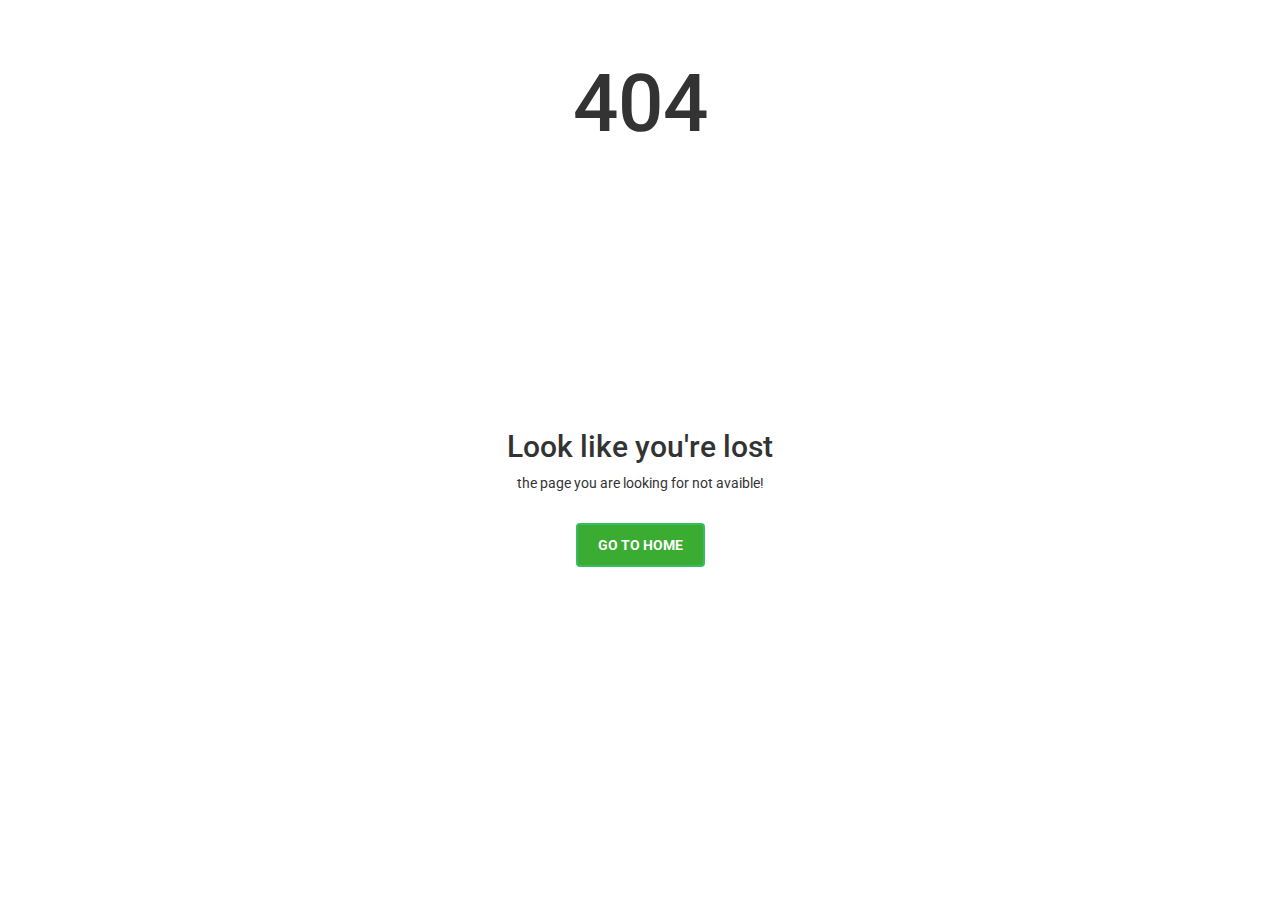
<file: erorr404.html>
<!DOCTYPE html>
<html lang="en">
<head>
    <meta charset="UTF-8">
    <meta http-equiv="X-UA-Compatible" content="IE=edge">
    <meta name="viewport" content="width=device-width, initial-scale=1.0">
    <title>404</title>
    <link rel="stylesheet" href="https://cdnjs.cloudflare.com/ajax/libs/twitter-bootstrap/3.3.7/css/bootstrap.min.css">
    <style>
      @import url('https://fonts.googleapis.com/css2?family=Roboto&display=swap');

.page_404 {
  padding: 40px 0;
  background: #fff;
  font-family: 'Roboto', sans-serif;
}

.page_404 img {
  width: 100%;
}

.four_zero_four_bg {
  background-image: url(https://cdn.dribbble.com/users/285475/screenshots/2083086/dribbble_1.gif);
  height: 400px;
  background-position: center;
}

.four_zero_four_bg h1 {
  font-size: 80px;
}

.four_zero_four_bg h3 {
  font-size: 80px;
}

.link_404 {
  color: #fff !important;
  padding: 10px 20px;
  background: #39ac31;
  margin: 20px 0;
  display: inline-block;
  font-weight:bold;
  border:2px solid #39bc61;
  transition:.3s ease-in-out;
  border-radius:4px;
  text-transform:uppercase;
}
.link_404:hover {
  text-decoration:none;
  border-color:#39bc61;
  background:transparent;
  color:#39bc61 !important;
}
.contant_box_404 {
  margin-top: -50px;
}

    </style>
</head>
<body>
    <section class="page_404">
        <div class="container">
          <div class="row">
            <div class="col-sm-12 ">
              <div class="col-sm-10 col-sm-offset-1  text-center">
                <div class="four_zero_four_bg">
                  <h1 class="text-center ">404</h1>
                </div>
                <div class="contant_box_404">
                  <h3 class="h2">
                    Look like you're lost
                  </h3>
                  <p>the page you are looking for not avaible!</p>
                  <a href="#" class="link_404">Go to Home</a>
                </div>
              </div>
            </div>
          </div>
        </div>
      </section>
</body>
</html>
</file>
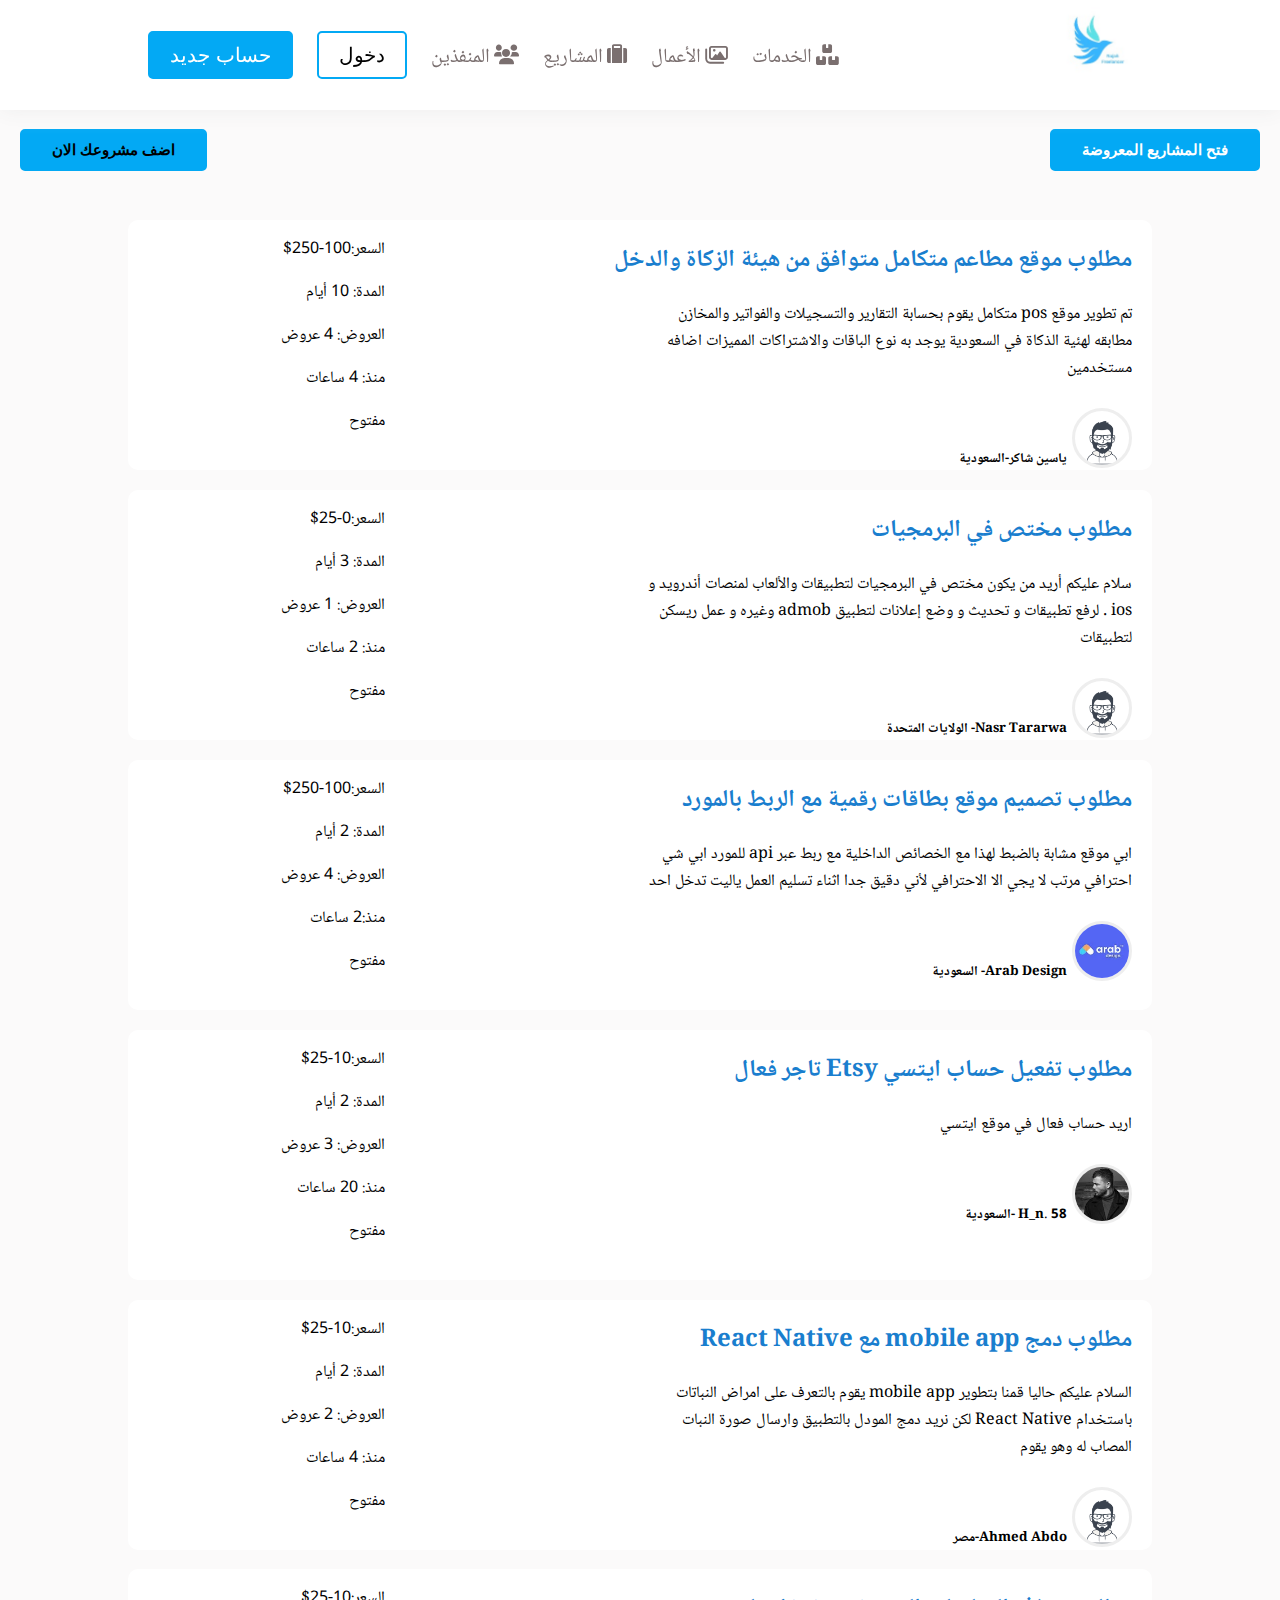
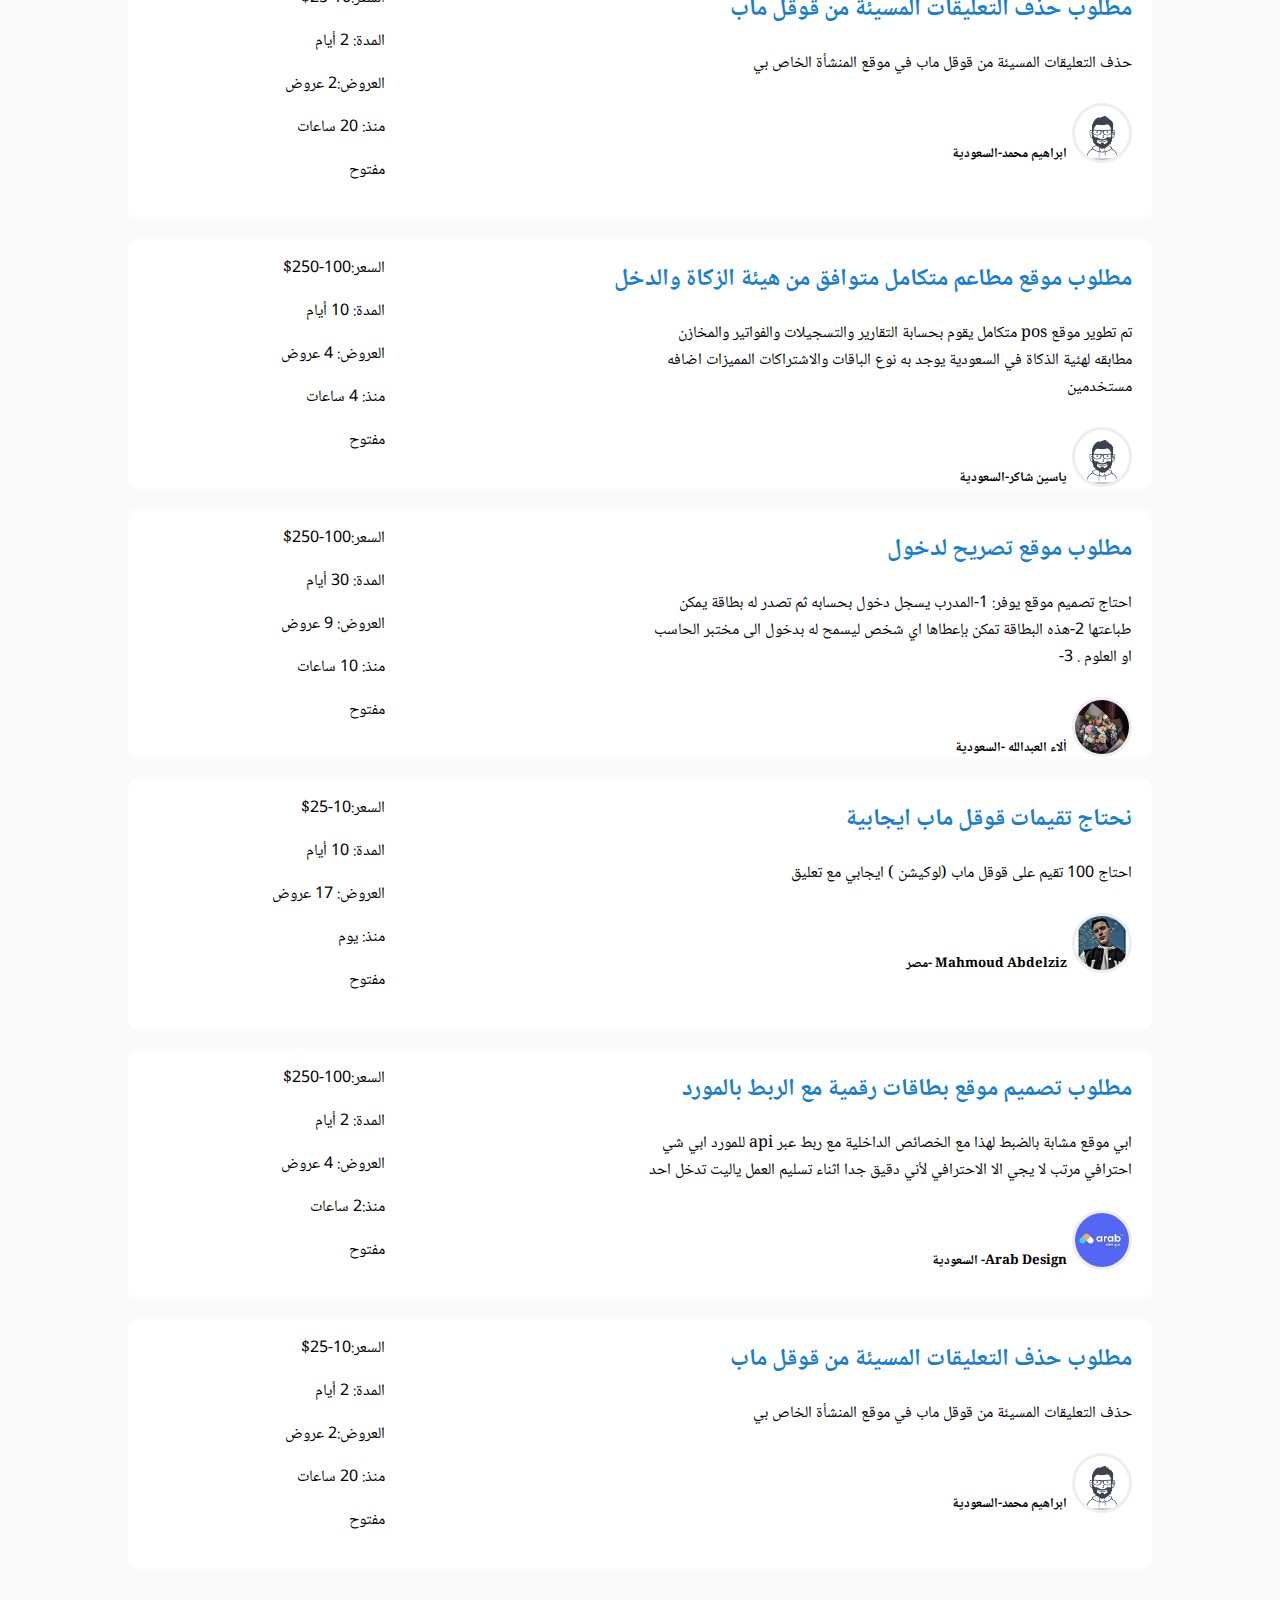
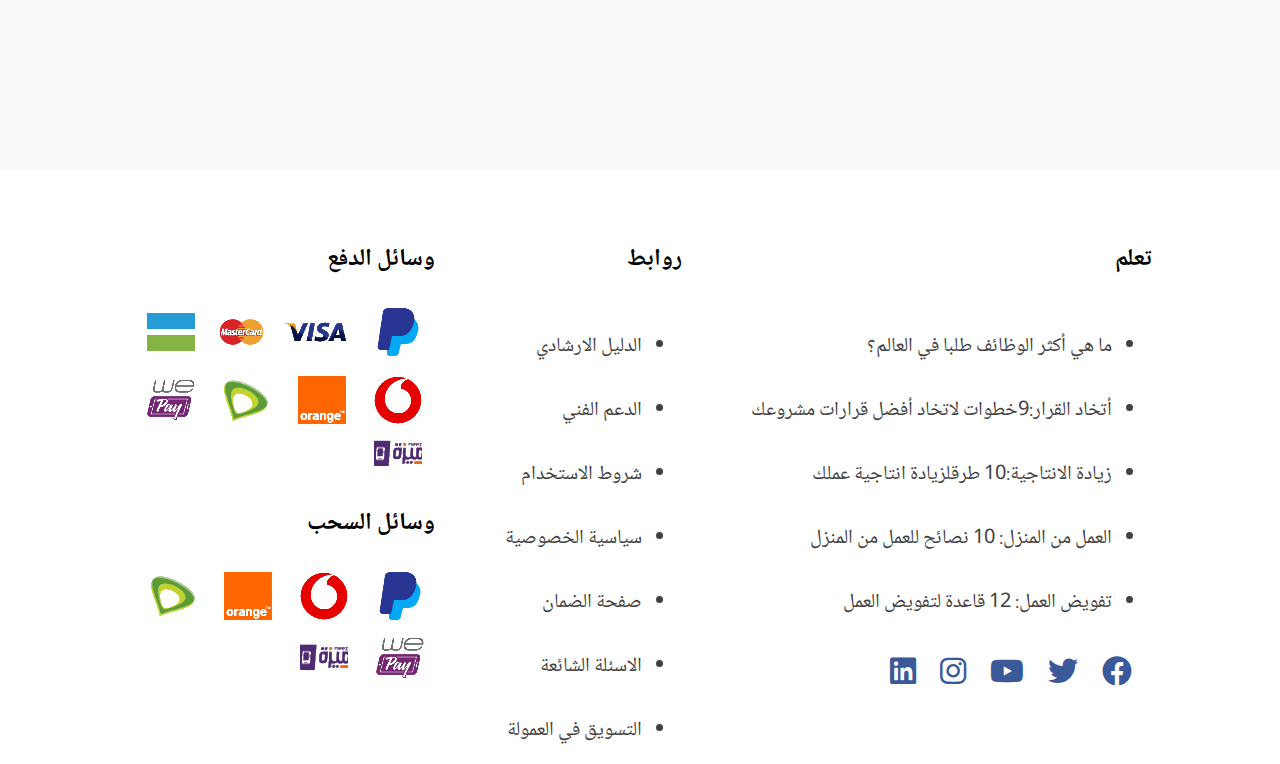
<file: project.html>
<!DOCTYPE html>
<html lang="en">
<head>
    <meta charset="UTF-8">
    <meta name="viewport" content="width=device-width, initial-scale=1.0">
    <link rel="stylesheet" href="css/all.min.css">
    <link rel="stylesheet" href="css/style.css">
    <title>المشاريع</title>
</head>
<body>

    <header class="header1">
        <div class="container">
            <nav>
                <div class="logo">
                    <a href="index.html"><img src="imges/Logo.jfif" alt=""></a>
                </div>
                <div class="mains">
                    <button class="headerr"><i class="fas fa-bars"></i></button>
                    <span class="fas fa-boxes" class="nav-item d-inline-block"></span>
                    <a href="Services.html"><span class="kufi pr-1 ">الخدمات</span> </a>       
                            <span class="far fa-images" class="nav-item d-inline-block"></span>
                    <a href="webfonts/"><span class="kufi pr-1 ">الأعمال</span></a>
                            <span class="fas fa-suitcase"  class="nav-item d-inline-block"></span>
                    <a href="project.html"><span class="kufi pr-1 ">المشاريع</span></a>
                            <span class="fas fa-users"  class="nav-item d-inline-block"></span>
                    <a href="enforcers2.html"><span class="kufi pr-1 ">المنفذين</span></a>
                    <a href="sing.html" class="headera"><button id class="header-btn1">دخول</button></a>
                    <a href="sing2.html" class="headera"><button class="header-btn2">حساب جديد</button></a>
                </div>
            </nav>
        </div>
    </header>
     <section class="hero5">
        <div class="flex">
            <button id="btn1">فتح المشاريع المعروضة</button>
            <button id="btn3"> <a href="StartProject.html">اضف مشروعك الان</a></button>
        </div>
     <div class="modal">
        <span><button id="btn2"> اغلاق المشاريع المعروضة</button></span>
        <div class="modal-content">
            <form action="">
                <label for="" class="ff">بحث</label>
                <input type="text" class="input2">
                <label for="" class="ff">التصنيفات</label>
                <label for=""><input type="checkbox">أعمال وخدمات استشارية وإدارية</label>
                <label for=""><input type="checkbox">برمجة، تطوير المواقع والتطبيقات</label>
                <label for=""><input type="checkbox">تصميم وأعمال فنية وإبداعية</label>
                <label for=""><input type="checkbox">تسويق الكتروني ومبيعات</label>
                <label for=""><input type="checkbox">كتابة، صناعة محتوى، ترجمة ولغات</label>
                <label for=""><input type="checkbox">تدريب، تعليم ومساعدة عن بعد</label>

                <label for="" class="ff">المهارات</label>
                <select name="" id="">
                    <option value="1" data-extra-search="{'title':'إدارة البريد الإلكتروني إدارة البريد الإلكتروني Email Handling email-handling '}">اختر من القائمة</option>
                        <option value="1" data-extra-search="{'title':'إدارة البريد الإلكتروني إدارة البريد الإلكتروني Email Handling email-handling '}">إدارة البريد الإلكتروني</option>
<option value="380" data-extra-search="{'title':'الفوتوشوب الفوتوشوب Photoshop photoshop '}">الفوتوشوب</option>
<option value="381" data-extra-search="{'title':'العربية العربية Arabic arabic '}">العربية</option>
<option value="382" data-extra-search="{'title':'الإنجليزية الإنجليزية English english '}">الإنجليزية</option>
<option value="383" data-extra-search="{'title':'تصميم الفوتوشوب تصميم الفوتوشوب Photoshop Design photoshop-design '}">تصميم الفوتوشوب</option>
<option value="384" data-extra-search="{'title':'Illustrator  Illustrator illustrator '}">Illustrator</option>
<option value="385" data-extra-search="{'title':'Microsoft Word  Microsoft Word microsoft-word '}">Microsoft Word</option>
<option value="386" data-extra-search="{'title':'تصميم الشعارات تصميم الشعارات Logo Design logo-design '}">تصميم الشعارات</option>
<option value="387" data-extra-search="{'title':'تصميم الجرافيك تصميم الجرافيك Graphic Design graphic-design '}">تصميم الجرافيك</option>
<option value="388" data-extra-search="{'title':'إعادة كتابة المقالات إعادة كتابة المقالات Article Rewriting article-rewriting '}">إعادة كتابة المقالات</option>
<option value="389" data-extra-search="{'title':'التصميم الإبداعي التصميم الإبداعي Creative Design creative-design '}">التصميم الإبداعي</option>
<option value="390" data-extra-search="{'title':'الترجمة الترجمة Translation translation '}">الترجمة</option>
<option value="391" data-extra-search="{'title':'تصميم الإعلانات تصميم الإعلانات Advertisement Design advertisement-design '}">تصميم الإعلانات</option>
<option value="392" data-extra-search="{'title':'إدخال البيانات  إدخال البيانات  Data Entry data-entry '}">إدخال البيانات </option>
<option value="393" data-extra-search="{'title':'Microsoft Office  Microsoft Office microsoft-office '}">Microsoft Office</option>
<option value="394" data-extra-search="{'title':'تعديل الصور تعديل الصور Photo Editing photo-editing '}">تعديل الصور</option>
<option value="395" data-extra-search="{'title':'البحث في الويب البحث في الويب Web Search web-search '}">البحث في الويب</option>
<option value="396" data-extra-search="{'title':'البحث على الإنترنت البحث على الإنترنت Internet Research internet-research '}">البحث على الإنترنت</option>
<option value="397" data-extra-search="{'title':'Microsoft Excel  Microsoft Excel excel '}">Microsoft Excel</option>
<option value="398" data-extra-search="{'title':'تصميم البوسترات تصميم البوسترات Poster Design poster-design '}">تصميم البوسترات</option>
<option value="399" data-extra-search="{'title':'HTML  HTML html '}">HTML</option>
<option value="400" data-extra-search="{'title':'CSS  CSS css '}">CSS</option>
<option value="401" data-extra-search="{'title':'كتابة المحتوى كتابة المحتوى Content Writing content-writing '}">كتابة المحتوى</option>
<option value="402" data-extra-search="{'title':'أندرويد أندرويد Android android '}">أندرويد</option>
<option value="403" data-extra-search="{'title':'PHP  PHP php '}">PHP</option>
<option value="404" data-extra-search="{'title':'تصميم البنرات تصميم البنرات Banner Design banner-design '}">تصميم البنرات</option>
<option value="405" data-extra-search="{'title':'PDF  PDF pdf '}">PDF</option>
<option value="406" data-extra-search="{'title':'المقالات المقالات Articles articles '}">المقالات</option>
<option value="407" data-extra-search="{'title':'التسويق عبر الإنترنت التسويق عبر الإنترنت Internet Marketing internet-marketing '}">التسويق عبر الإنترنت</option>
<option value="408" data-extra-search="{'title':'تصميم الأفكار تصميم الأفكار Concept Design concept-design '}">تصميم الأفكار</option>
<option value="409" data-extra-search="{'title':'الكتابة على الإنترنت الكتابة على الإنترنت Online Writing online-writing '}">الكتابة على الإنترنت</option>
<option value="410" data-extra-search="{'title':'التدقيق اللغوي التدقيق اللغوي Proofreading proofreading '}">التدقيق اللغوي</option>
<option value="411" data-extra-search="{'title':'HTML  HTML html '}">HTML</option>
<option value="412" data-extra-search="{'title':'تصميم المواقع الإلكترونية تصميم المواقع الإلكترونية Website Design website-design '}">تصميم المواقع الإلكترونية</option>
<option value="413" data-extra-search="{'title':'إنتاج الفيديو إنتاج الفيديو Video Production video-production '}">إنتاج الفيديو</option>
<option value="414" data-extra-search="{'title':'تصميم الدعوات تصميم الدعوات Invitation Design invitation-design '}">تصميم الدعوات</option>
<option value="415" data-extra-search="{'title':'تسويق الفيسبوك تسويق الفيسبوك Facebook Marketing facebook-marketing '}">تسويق الفيسبوك</option>
<option value="416" data-extra-search="{'title':'البحث البحث Research research '}">البحث</option>
<option value="417" data-extra-search="{'title':'التسويق التسويق Marketing marketing '}">التسويق</option>
<option value="418" data-extra-search="{'title':'الفرنسية الفرنسية French french '}">الفرنسية</option>
<option value="419" data-extra-search="{'title':'التحرير التحرير Editing editing '}">التحرير</option>
<option value="420" data-extra-search="{'title':'جافاسكربت جافاسكربت Javascript javascript '}">جافاسكربت</option>
<option value="421" data-extra-search="{'title':'Powerpoint  Powerpoint powerpoint '}">Powerpoint</option>
<option value="422" data-extra-search="{'title':'كتابة التقارير كتابة التقارير Report Writing report-writing '}">كتابة التقارير</option>
<option value="423" data-extra-search="{'title':'After Effects  After Effects after-effects '}">After Effects</option>
<option value="424" data-extra-search="{'title':'الكتابة الإبداعية الكتابة الإبداعية Creative Writing creative-writing '}">الكتابة الإبداعية</option>
<option value="425" data-extra-search="{'title':'التعليم والتدريس الخصوصي التعليم والتدريس الخصوصي Education &amp; Tutoring education-tutoring '}">التعليم والتدريس الخصوصي</option>
<option value="426" data-extra-search="{'title':'تصميم الملصقات تصميم الملصقات Label Design label-design '}">تصميم الملصقات</option>
<option value="427" data-extra-search="{'title':'Bootstrap  Bootstrap bootstrap '}">Bootstrap</option>
<option value="428" data-extra-search="{'title':'ووردبريس ووردبريس Wordpress wordpress '}">ووردبريس</option>
<option value="429" data-extra-search="{'title':'jQuery  jQuery jquery '}">jQuery</option>
<option value="430" data-extra-search="{'title':'تصميم 3D تصميم 3D 3D Design 3d-design '}">تصميم 3D</option>
<option value="431" data-extra-search="{'title':'تسويق الشبكات الإجتماعية تسويق الشبكات الإجتماعية Social Media Marketing social-media-marketing '}">تسويق الشبكات الإجتماعية</option>
<option value="432" data-extra-search="{'title':'تحرير الفيديو  تحرير الفيديو  Video Editing video-editing '}">تحرير الفيديو </option>
<option value="433" data-extra-search="{'title':'MySQL  MySQL mysql '}">MySQL</option>
<option value="434" data-extra-search="{'title':'الإعلان الإعلان Advertising advertising '}">الإعلان</option>
<option value="435" data-extra-search="{'title':'معالجة النصوص معالجة النصوص Word Processing word-processing '}">معالجة النصوص</option>
<option value="436" data-extra-search="{'title':'الرياضة الرياضة Sports sports '}">الرياضة</option>
<option value="437" data-extra-search="{'title':'قواعد اللغة الإنجليزية قواعد اللغة الإنجليزية English Grammar english-grammar '}">قواعد اللغة الإنجليزية</option>
<option value="438" data-extra-search="{'title':'التصوير الفوتوغرافي  التصوير الفوتوغرافي  Photography photography '}">التصوير الفوتوغرافي </option>
<option value="439" data-extra-search="{'title':'التدقيق الإملائي الإنجليزية التدقيق الإملائي الإنجليزية English Spelling english-spelling '}">التدقيق الإملائي الإنجليزية</option>
<option value="440" data-extra-search="{'title':'أوتوكاد أوتوكاد AutoCAD autocad '}">أوتوكاد</option>
<option value="441" data-extra-search="{'title':'الإدارة الإدارة Management management '}">الإدارة</option>
<option value="442" data-extra-search="{'title':'التدوين التدوين Blogging blogging '}">التدوين</option>
<option value="443" data-extra-search="{'title':'DS ماكس   DS ماكس '}">DS ماكس</option>
<option value="444" data-extra-search="{'title':'تصميم الأيقونات تصميم الأيقونات Icon Design icon-design '}">تصميم الأيقونات</option>
<option value="445" data-extra-search="{'title':'بطاقات الأعمال بطاقات الأعمال Business Cards business-cards '}">بطاقات الأعمال</option>
<option value="446" data-extra-search="{'title':'محاسبة محاسبة Accounting accounting '}">محاسبة</option>
<option value="447" data-extra-search="{'title':'السير الذاتية السير الذاتية Resumes resumes '}">السير الذاتية</option>
<option value="448" data-extra-search="{'title':'كتابة النسخ كتابة النسخ Copy Typing copy-typing '}">كتابة النسخ</option>
<option value="449" data-extra-search="{'title':'إدارة البريد الإلكتروني إدارة البريد الإلكتروني Email Handling email-handling '}">إدارة البريد الإلكتروني</option>
<option value="450" data-extra-search="{'title':'القصص القصيرة القصص القصيرة Short Stories short-stories '}">القصص القصيرة</option>
<option value="451" data-extra-search="{'title':'خدمة العملاء خدمة العملاء Customer Support customer-support '}">خدمة العملاء</option>
<option value="452" data-extra-search="{'title':'إدارة المشاريع إدارة المشاريع Project Management project-management '}">إدارة المشاريع</option>
<option value="453" data-extra-search="{'title':'كتابة الإعلانات كتابة الإعلانات Copywriting copywriting '}">كتابة الإعلانات</option>
<option value="454" data-extra-search="{'title':'استكشاف الأخطاء وإصلاحها استكشاف الأخطاء وإصلاحها Troubleshooting troubleshooting '}">استكشاف الأخطاء وإصلاحها</option>
<option value="455" data-extra-search="{'title':'تصميم الكتيبات تصميم الكتيبات Brochure Design brochure-design '}">تصميم الكتيبات</option>
<option value="456" data-extra-search="{'title':'التسويق بالعمولة التسويق بالعمولة Affiliate Marketing affiliate-marketing '}">التسويق بالعمولة</option>
<option value="457" data-extra-search="{'title':'الطهي ووصفات الطعام الطهي ووصفات الطعام Cooking &amp; Recipes cooking-recipes '}">الطهي ووصفات الطعام</option>
<option value="458" data-extra-search="{'title':'Adobe InDesign  Adobe InDesign adobe-indesign '}">Adobe InDesign</option>
<option value="459" data-extra-search="{'title':'CSS  CSS css '}">CSS</option>
<option value="460" data-extra-search="{'title':'تصميم الملصق تصميم الملصق Sticker Design sticker-design '}">تصميم الملصق</option>
<option value="461" data-extra-search="{'title':'التدريب التدريب Training training '}">التدريب</option>
<option value="462" data-extra-search="{'title':'تقديم المقالات تقديم المقالات Article Submission article-submission '}">تقديم المقالات</option>
<option value="463" data-extra-search="{'title':'التدقيق التدقيق Audit audit '}">التدقيق</option>
<option value="464" data-extra-search="{'title':'تطوير البرمجيات تطوير البرمجيات Software Development software-development '}">تطوير البرمجيات</option>
<option value="465" data-extra-search="{'title':'برمجة قواعد البيانات برمجة قواعد البيانات Database Programming database-programming '}">برمجة قواعد البيانات</option>
<option value="466" data-extra-search="{'title':'جافا جافا Java java '}">جافا</option>
<option value="467" data-extra-search="{'title':'آي فون آي فون iPhone iphone '}">آي فون</option>
<option value="468" data-extra-search="{'title':'إدارة الوقت إدارة الوقت Time Management time-management '}">إدارة الوقت</option>
<option value="469" data-extra-search="{'title':'التوجيه في الحياة التوجيه في الحياة Life Coaching life-coaching '}">التوجيه في الحياة</option>
<option value="470" data-extra-search="{'title':'C# Programming  C# Programming csharp-programming '}">C# Programming</option>
<option value="471" data-extra-search="{'title':'المبيعات المبيعات Sales sales '}">المبيعات</option>
<option value="472" data-extra-search="{'title':'تنسيق الكتب تنسيق الكتب Book Editing book-editing '}">تنسيق الكتب</option>
<option value="473" data-extra-search="{'title':'هوية المؤسسات هوية المؤسسات Corporate Identity corporate-identity '}">هوية المؤسسات</option>
<option value="474" data-extra-search="{'title':'خدمات الفيديو خدمات الفيديو Video Services video-services '}">خدمات الفيديو</option>
<option value="475" data-extra-search="{'title':'التصميم الداخلي  التصميم الداخلي  Interior Design interior-design '}">التصميم الداخلي </option>
<option value="476" data-extra-search="{'title':'الطباعة الطباعة Print print '}">الطباعة</option>
<option value="477" data-extra-search="{'title':'تصميم نماذج 3D تصميم نماذج 3D 3D Modelling 3d-modelling '}">تصميم نماذج 3D</option>
<option value="478" data-extra-search="{'title':'معالجة البيانات  معالجة البيانات  Data Processing data-processing '}">معالجة البيانات </option>
<option value="479" data-extra-search="{'title':'المدونات المدونات Blog blog '}">المدونات</option>
<option value="480" data-extra-search="{'title':'التسويق عبر الهاتف التسويق عبر الهاتف Telemarketing telemarketing '}">التسويق عبر الهاتف</option>
<option value="481" data-extra-search="{'title':'الصحة الصحة Health health '}">الصحة</option>
<option value="482" data-extra-search="{'title':'كتابة الأعمال كتابة الأعمال Business Writing business-writing '}">كتابة الأعمال</option>
<option value="483" data-extra-search="{'title':'AJAX  AJAX ajax '}">AJAX</option>
<option value="484" data-extra-search="{'title':'العروض التقديمية العروض التقديمية Presentations presentations '}">العروض التقديمية</option>
<option value="485" data-extra-search="{'title':'SQL  SQL sql '}">SQL</option>
<option value="486" data-extra-search="{'title':'الكتابة الأكاديمية الكتابة الأكاديمية Academic Writing academic-writing '}">الكتابة الأكاديمية</option>
<option value="487" data-extra-search="{'title':'الهواتف المحمولة الهواتف المحمولة Mobile Phone mobile-phone '}">الهواتف المحمولة</option>
<option value="488" data-extra-search="{'title':'البحث العلمي البحث العلمي Scientific Research scientific-research '}">البحث العلمي</option>
<option value="489" data-extra-search="{'title':'الأمور المالية الأمور المالية Finance finance '}">الأمور المالية</option>
<option value="490" data-extra-search="{'title':'سامسونج سامسونج Samsung samsung '}">سامسونج</option>
<option value="491" data-extra-search="{'title':'Microsoft Outlook  Microsoft Outlook microsoft-outlook '}">Microsoft Outlook</option>
<option value="492" data-extra-search="{'title':'يوتيوب يوتيوب YouTube youtube '}">يوتيوب</option>
<option value="493" data-extra-search="{'title':'الكتب الإلكترونية الكتب الإلكترونية eBooks ebooks '}">الكتب الإلكترونية</option>
<option value="494" data-extra-search="{'title':'تصميم النشرات تصميم النشرات Flyer Design flyer-design '}">تصميم النشرات</option>
<option value="495" data-extra-search="{'title':'تسويق البريد الإلكتروني تسويق البريد الإلكتروني Email Marketing email-marketing '}">تسويق البريد الإلكتروني</option>
<option value="496" data-extra-search="{'title':'الشعارات الشعارات Slogans slogans '}">الشعارات</option>
<option value="497" data-extra-search="{'title':'عبارات شهيرة عبارات شهيرة Catch Phrases catch-phrases '}">عبارات شهيرة</option>
<option value="498" data-extra-search="{'title':'الموارد البشرية الموارد البشرية Human Resources human-resources '}">الموارد البشرية</option>
<option value="499" data-extra-search="{'title':'كتابة الخُطب كتابة الخُطب Speech Writing speech-writing '}">كتابة الخُطب</option>
<option value="500" data-extra-search="{'title':'تصميم العبوات تصميم العبوات Package Design package-design '}">تصميم العبوات</option>
<option value="501" data-extra-search="{'title':'PSD to HTML  PSD to HTML psd-to-html '}">PSD to HTML</option>
<option value="502" data-extra-search="{'title':'البناء المعماري البناء المعماري Building Architecture building-architecture '}">البناء المعماري</option>
<option value="503" data-extra-search="{'title':'علاقات عامة علاقات عامة Public Relations public-relations '}">علاقات عامة</option>
<option value="504" data-extra-search="{'title':'خطط الأعمال خطط الأعمال Business Plans business-plans '}">خطط الأعمال</option>
<option value="505" data-extra-search="{'title':'موشن جرافيك موشن جرافيك Motion Graphics موشن جرافيك '}">موشن جرافيك</option>
<option value="506" data-extra-search="{'title':'الرياضيات الرياضيات Mathematics mathematics '}">الرياضيات</option>
<option value="507" data-extra-search="{'title':'علم النفس  علم النفس  Psychology psychology '}">علم النفس </option>
<option value="508" data-extra-search="{'title':'التنمية الشخصية التنمية الشخصية Personal Development personal-development '}">التنمية الشخصية</option>
<option value="509" data-extra-search="{'title':'تأليف الكتب تأليف الكتب Book Writing book-writing '}">تأليف الكتب</option>
<option value="510" data-extra-search="{'title':'C++ Programming  C++ Programming cpp-programming '}">C++ Programming</option>
<option value="511" data-extra-search="{'title':'الشعر الشعر Poetry poetry '}">الشعر</option>
<option value="512" data-extra-search="{'title':'تحليل الأعمال تحليل الأعمال Business Analysis business-analysis '}">تحليل الأعمال</option>
<option value="513" data-extra-search="{'title':'ASP.NET  ASP.NET asp-net '}">ASP.NET</option>
<option value="514" data-extra-search="{'title':'إدارة المواقع إدارة المواقع Website Management website-management '}">إدارة المواقع</option>
<option value="515" data-extra-search="{'title':'Laravel  Laravel laravel '}">Laravel</option>
<option value="516" data-extra-search="{'title':'التغذية التغذية Nutrition nutrition '}">التغذية</option>
<option value="517" data-extra-search="{'title':'تحريك الصور تحريك الصور Animation animation '}">تحريك الصور</option>
<option value="518" data-extra-search="{'title':'تسويق محرك البحث تسويق محرك البحث Search Engine Marketing search-engine-marketing '}">تسويق محرك البحث</option>
<option value="519" data-extra-search="{'title':'ويكيبيديا ويكيبيديا Wikipedia wikipedia '}">ويكيبيديا</option>
<option value="520" data-extra-search="{'title':'كتابة السيناريو كتابة السيناريو Screenwriting screenwriting '}">كتابة السيناريو</option>
<option value="521" data-extra-search="{'title':'إدارة قاعدة البيانات إدارة قاعدة البيانات Database Administration database-administration '}">إدارة قاعدة البيانات</option>
<option value="522" data-extra-search="{'title':'ريادة الأعمال ريادة الأعمال Entrepreneurship entrepreneurship '}">ريادة الأعمال</option>
<option value="523" data-extra-search="{'title':'كتابة إقتراح / طلب كتابة إقتراح / طلب Proposal/Bid Writing proposal-bid-writing '}">كتابة إقتراح / طلب</option>
<option value="524" data-extra-search="{'title':'ضبط الحسابات ضبط الحسابات Bookkeeping bookkeeping '}">ضبط الحسابات</option>
<option value="525" data-extra-search="{'title':'الفنون والحرف  الفنون والحرف  Arts &amp; Crafts arts-crafts '}">الفنون والحرف </option>
<option value="526" data-extra-search="{'title':'Microsoft SQL Server  Microsoft SQL Server microsoft-sql-server '}">Microsoft SQL Server</option>
<option value="527" data-extra-search="{'title':'تصميم المدونات تصميم المدونات Blog Design blog-design '}">تصميم المدونات</option>
<option value="528" data-extra-search="{'title':'إدارة علاقات العملاء إدارة علاقات العملاء CRM crm '}">إدارة علاقات العملاء</option>
<option value="529" data-extra-search="{'title':'التاريخ التاريخ History history '}">التاريخ</option>
<option value="530" data-extra-search="{'title':'التعليق الصوتي التعليق الصوتي Voice Over voice-over '}">التعليق الصوتي</option>
<option value="531" data-extra-search="{'title':'بحث السوق بحث السوق Market Research market-research '}">بحث السوق</option>
<option value="532" data-extra-search="{'title':'العلامات التجارية العلامات التجارية Branding branding '}">العلامات التجارية</option>
<option value="533" data-extra-search="{'title':'الهندسة الهندسة Engineering engineering '}">الهندسة</option>
<option value="534" data-extra-search="{'title':'جوجل أدسنس جوجل أدسنس Google Adsense google-adsense '}">جوجل أدسنس</option>
<option value="535" data-extra-search="{'title':'إدارة المخزون إدارة المخزون Inventory Management inventory-management '}">إدارة المخزون</option>
<option value="536" data-extra-search="{'title':'مساعد إفتراضي مساعد إفتراضي Virtual Assistant virtual-assistant '}">مساعد إفتراضي</option>
<option value="537" data-extra-search="{'title':'هندسة البرمجيات هندسة البرمجيات Software Architecture software-architecture '}">هندسة البرمجيات</option>
<option value="538" data-extra-search="{'title':'الدعم الهاتفي الدعم الهاتفي Phone Support phone-support '}">الدعم الهاتفي</option>
<option value="539" data-extra-search="{'title':'التجارة الإلكترونية التجارة الإلكترونية eCommerce ecommerce '}">التجارة الإلكترونية</option>
<option value="540" data-extra-search="{'title':'تنظيم المناسبات تنظيم المناسبات Event Planning event-planning '}">تنظيم المناسبات</option>
<option value="541" data-extra-search="{'title':'نشر الإعلانات المبوبة نشر الإعلانات المبوبة Classifieds Posting classifieds-posting '}">نشر الإعلانات المبوبة</option>
<option value="542" data-extra-search="{'title':'الإنتاج الصوتي الإنتاج الصوتي Audio Production audio-production '}">الإنتاج الصوتي</option>
<option value="543" data-extra-search="{'title':'العصف الذهني العصف الذهني Brain Storming brain-storming '}">العصف الذهني</option>
<option value="544" data-extra-search="{'title':'تجسيد 3D تجسيد 3D 3D Rendering 3d-rendering '}">تجسيد 3D</option>
<option value="545" data-extra-search="{'title':'الرسومات المتحركة الرسومات المتحركة Motion Graphics motion-graphics '}">الرسومات المتحركة</option>
<option value="546" data-extra-search="{'title':'النشر النشر Publishing publishing '}">النشر</option>
<option value="547" data-extra-search="{'title':'إعلانات حسوب إعلانات حسوب Hsoub Ads hsoub-ads '}">إعلانات حسوب</option>
<option value="548" data-extra-search="{'title':'الإلكترونيات الإلكترونيات Electronics electronics '}">الإلكترونيات</option>
<option value="549" data-extra-search="{'title':'الكتابة الفنية الكتابة الفنية Technical Writing technical-writing '}">الكتابة الفنية</option>
<option value="550" data-extra-search="{'title':'التحليل المالي التحليل المالي Financial Analysis financial-analysis '}">التحليل المالي</option>
<option value="551" data-extra-search="{'title':'الكتابة الطبية الكتابة الطبية Medical Writing medical-writing '}">الكتابة الطبية</option>
<option value="552" data-extra-search="{'title':'الكاريكاتير والرسوم متحركة الكاريكاتير والرسوم متحركة Caricature &amp; Cartoons caricature-cartoons '}">الكاريكاتير والرسوم متحركة</option>
<option value="553" data-extra-search="{'title':'التوجيه في الأعمال التوجيه في الأعمال Business Coaching business-coaching '}">التوجيه في الأعمال</option>
<option value="554" data-extra-search="{'title':'أسلوب الطباعة أسلوب الطباعة Typography typography '}">أسلوب الطباعة</option>
<option value="555" data-extra-search="{'title':'القوالب القوالب Templates templates '}">القوالب</option>
<option value="556" data-extra-search="{'title':'الرسوم المتحركة 3D الرسوم المتحركة 3D 3D Animation 3d-animation '}">الرسوم المتحركة 3D</option>
<option value="557" data-extra-search="{'title':'الموسيقى الموسيقى Music music '}">الموسيقى</option>
<option value="558" data-extra-search="{'title':'الأغطية والتغليف الأغطية والتغليف Covers &amp; Packaging covers-packaging '}">الأغطية والتغليف</option>
<option value="559" data-extra-search="{'title':'الخدمات الصوتية الخدمات الصوتية Audio Services audio-services '}">الخدمات الصوتية</option>
<option value="560" data-extra-search="{'title':'تصميم الأثاث تصميم الأثاث Furniture Design furniture-design '}">تصميم الأثاث</option>
<option value="561" data-extra-search="{'title':'آي باد آي باد iPad ipad '}">آي باد</option>
<option value="562" data-extra-search="{'title':'IOS  IOS IOS '}">IOS</option>
<option value="563" data-extra-search="{'title':'C Programming  C Programming c-programming '}">C Programming</option>
<option value="564" data-extra-search="{'title':'تصميم المنازل تصميم المنازل Home Design home-design '}">تصميم المنازل</option>
<option value="565" data-extra-search="{'title':'تطوير قاعدة بيانات تطوير قاعدة بيانات Database Development database-development '}">تطوير قاعدة بيانات</option>
<option value="566" data-extra-search="{'title':'الشبكات الإجتماعية الشبكات الإجتماعية Social Networking social-networking '}">الشبكات الإجتماعية</option>
<option value="567" data-extra-search="{'title':'حفلات الزفاف حفلات الزفاف Weddings weddings '}">حفلات الزفاف</option>
<option value="568" data-extra-search="{'title':'عقود العمل عقود العمل Contracts contracts '}">عقود العمل</option>
<option value="569" data-extra-search="{'title':'Adobe Flash  Adobe Flash adobe-flash '}">Adobe Flash</option>
<option value="570" data-extra-search="{'title':'إستخراج البيانات إستخراج البيانات Data Mining data-mining '}">إستخراج البيانات</option>
<option value="571" data-extra-search="{'title':'العقارات العقارات Real Estate real-estate '}">العقارات</option>
<option value="572" data-extra-search="{'title':'Google SketchUp  Google SketchUp google-sketchup '}">Google SketchUp</option>
<option value="573" data-extra-search="{'title':'النشرات الصحفية النشرات الصحفية Press Releases press-releases '}">النشرات الصحفية</option>
<option value="574" data-extra-search="{'title':'المراجعات المراجعات Reviews reviews '}">المراجعات</option>
<option value="575" data-extra-search="{'title':'إختبار تطبيقات المحمول إختبار تطبيقات المحمول Mobile App Testing mobile-app-testing '}">إختبار تطبيقات المحمول</option>
<option value="576" data-extra-search="{'title':'إستضافة المواقع إستضافة المواقع Web Hosting web-hosting '}">إستضافة المواقع</option>
<option value="577" data-extra-search="{'title':'أنظمة إدارة المحتوى أنظمة إدارة المحتوى CMS cms '}">أنظمة إدارة المحتوى</option>
<option value="578" data-extra-search="{'title':'المواهب الصوتية المواهب الصوتية Voice Talent voice-talent '}">المواهب الصوتية</option>
<option value="579" data-extra-search="{'title':'التوظيف التوظيف Recruitment recruitment '}">التوظيف</option>
<option value="580" data-extra-search="{'title':'الأمور القانونية الأمور القانونية Legal legal '}">الأمور القانونية</option>
<option value="581" data-extra-search="{'title':'جوجل أدووردس جوجل أدووردس Google Adwords google-adwords '}">جوجل أدووردس</option>
<option value="582" data-extra-search="{'title':'معالجة الطلبات معالجة الطلبات Order Processing order-processing '}">معالجة الطلبات</option>
<option value="583" data-extra-search="{'title':'الرسائل الإخبارية الرسائل الإخبارية Newsletters newsletters '}">الرسائل الإخبارية</option>
<option value="584" data-extra-search="{'title':'MVC  MVC mvc '}">MVC</option>
<option value="585" data-extra-search="{'title':'التعليم الإلكتروني التعليم الإلكتروني eLearning elearning '}">التعليم الإلكتروني</option>
<option value="586" data-extra-search="{'title':'تنسيق وتخطيط  تنسيق وتخطيط  Format &amp; Layout format-layout '}">تنسيق وتخطيط </option>
<option value="587" data-extra-search="{'title':'Adobe Premiere  Adobe Premiere Adobe-Premiere '}">Adobe Premiere</option>
<option value="588" data-extra-search="{'title':'تحسين محركات البحث تحسين محركات البحث SEO seo '}">تحسين محركات البحث</option>
<option value="589" data-extra-search="{'title':'Microsoft .NET  Microsoft .NET dot-net '}">Microsoft .NET</option>
<option value="590" data-extra-search="{'title':'أمن وحماية المواقع أمن وحماية المواقع Web Security web-security '}">أمن وحماية المواقع</option>
<option value="591" data-extra-search="{'title':'رسوم إيضاحية رسوم إيضاحية Illustration illustration '}">رسوم إيضاحية</option>
<option value="592" data-extra-search="{'title':'تصميم الأزياء تصميم الأزياء Fashion Design fashion-design '}">تصميم الأزياء</option>
<option value="593" data-extra-search="{'title':'الاتصالات الاتصالات Communications communications '}">الاتصالات</option>
<option value="594" data-extra-search="{'title':'تخطيط موارد المؤسسات تخطيط موارد المؤسسات ERP erp '}">تخطيط موارد المؤسسات</option>
<option value="595" data-extra-search="{'title':'تخطيط وشراء الإعلانات تخطيط وشراء الإعلانات Ad Planning &amp; Buying ad-planning-buying '}">تخطيط وشراء الإعلانات</option>
<option value="596" data-extra-search="{'title':'قانون العمل قانون العمل Employment Law employment-law '}">قانون العمل</option>
<option value="597" data-extra-search="{'title':'الفنون البصرية الفنون البصرية Visual Arts visual-arts '}">الفنون البصرية</option>
<option value="598" data-extra-search="{'title':'Autodesk Revit  Autodesk Revit autodesk-revit '}">Autodesk Revit</option>
<option value="599" data-extra-search="{'title':'Adobe Dreamweaver  Adobe Dreamweaver adobe-dreamweaver '}">Adobe Dreamweaver</option>
<option value="600" data-extra-search="{'title':'الهندسة الكهربائية الهندسة الكهربائية Electrical Engineering electrical-engineering '}">الهندسة الكهربائية</option>
<option value="601" data-extra-search="{'title':'XML  XML xml '}">XML</option>
<option value="602" data-extra-search="{'title':'الخوارزميات الخوارزميات Algorithms algorithms '}">الخوارزميات</option>
<option value="603" data-extra-search="{'title':'البحوث القانونية البحوث القانونية Legal Research legal-research '}">البحوث القانونية</option>
<option value="604" data-extra-search="{'title':'إختبار المواقع إختبار المواقع Website Testing website-testing '}">إختبار المواقع</option>
<option value="605" data-extra-search="{'title':'الكتابة القانونية الكتابة القانونية Legal Writing legal-writing '}">الكتابة القانونية</option>
<option value="606" data-extra-search="{'title':'الألمانية الألمانية German german '}">الألمانية</option>
<option value="607" data-extra-search="{'title':'Angular.js  Angular.js angular-js '}">Angular.js</option>
<option value="608" data-extra-search="{'title':'تصحيح الأخطاء تصحيح الأخطاء Debugging debugging '}">تصحيح الأخطاء</option>
<option value="609" data-extra-search="{'title':'الشركات الناشئة الشركات الناشئة Startups startups '}">الشركات الناشئة</option>
<option value="610" data-extra-search="{'title':'البحوث الاستثمارية البحوث الاستثمارية Investment Research investment-research '}">البحوث الاستثمارية</option>
<option value="611" data-extra-search="{'title':'إدارة الممتلكات إدارة الممتلكات Property Management property-management '}">إدارة الممتلكات</option>
<option value="612" data-extra-search="{'title':'Microsoft Access  Microsoft Access microsoft-access '}">Microsoft Access</option>
<option value="613" data-extra-search="{'title':'خدمة المواقع خدمة المواقع Web Services web-services '}">خدمة المواقع</option>
<option value="614" data-extra-search="{'title':'إختبار البرمجيات إختبار البرمجيات Software Testing software-testing '}">إختبار البرمجيات</option>
<option value="615" data-extra-search="{'title':'تصميم تجربة المستخدم تصميم تجربة المستخدم User Experience Design user-experience-design '}">تصميم تجربة المستخدم</option>
<option value="616" data-extra-search="{'title':'مكتب المساعدة  مكتب المساعدة  Helpdesk helpdesk '}">مكتب المساعدة </option>
<option value="617" data-extra-search="{'title':'الرسوم البيانية  الرسوم البيانية  Infographics infographics '}">الرسوم البيانية </option>
<option value="618" data-extra-search="{'title':'CSS Sass  CSS Sass sass '}">CSS Sass</option>
<option value="619" data-extra-search="{'title':'تخزين البيانات تخزين البيانات Data Warehousing data-warehousing '}">تخزين البيانات</option>
<option value="620" data-extra-search="{'title':'الفيزياء الفيزياء Physics physics '}">الفيزياء</option>
<option value="621" data-extra-search="{'title':'كتابة الرحلات كتابة الرحلات Travel Writing travel-writing '}">كتابة الرحلات</option>
<option value="622" data-extra-search="{'title':'الأسواق المالية الأسواق المالية Financial Markets financial-markets '}">الأسواق المالية</option>
<option value="623" data-extra-search="{'title':'بايثون بايثون Python python '}">بايثون</option>
<option value="624" data-extra-search="{'title':'إدارة المخاطر إدارة المخاطر Risk Management risk-management '}">إدارة المخاطر</option>
<option value="625" data-extra-search="{'title':'Microsoft  Microsoft microsoft '}">Microsoft</option>
<option value="626" data-extra-search="{'title':'أدوبي أوديشن أدوبي أوديشن Adobe Audition adobe-audition '}">أدوبي أوديشن</option>
<option value="627" data-extra-search="{'title':'إدارة الشبكات إدارة الشبكات Network Administration network-administration '}">إدارة الشبكات</option>
<option value="628" data-extra-search="{'title':'هندسة الصوت هندسة الصوت Sound Engineering sound-engineering '}">هندسة الصوت</option>
<option value="629" data-extra-search="{'title':'التركية التركية Turkish turkish '}">التركية</option>
<option value="630" data-extra-search="{'title':'مراكز الإتصالات مراكز الإتصالات Call Center call-center '}">مراكز الإتصالات</option>
<option value="631" data-extra-search="{'title':'نوكيا نوكيا Nokia nokia '}">نوكيا</option>
<option value="632" data-extra-search="{'title':'المعالجة الهاتفية المعالجة الهاتفية Telephone Handling telephone-handling '}">المعالجة الهاتفية</option>
<option value="633" data-extra-search="{'title':'أمن الإنترنت أمن الإنترنت Internet Security internet-security '}">أمن الإنترنت</option>
<option value="634" data-extra-search="{'title':'جوجل كروم جوجل كروم Google Chrome google-chrome '}">جوجل كروم</option>
<option value="635" data-extra-search="{'title':'نشر المنتديات نشر المنتديات Forum Posting forum-posting '}">نشر المنتديات</option>
<option value="636" data-extra-search="{'title':'رسم الخرائط رسم الخرائط Cartography &amp; Maps cartography-maps '}">رسم الخرائط</option>
<option value="637" data-extra-search="{'title':'لينكس لينكس Linux linux '}">لينكس</option>
<option value="638" data-extra-search="{'title':'node.js  node.js node-js '}">node.js</option>
<option value="639" data-extra-search="{'title':'بث الفيديو  بث الفيديو  Video Broadcasting video-broadcasting '}">بث الفيديو </option>
<option value="640" data-extra-search="{'title':'adobe xd  adobe xd adobe xd '}">adobe xd</option>
<option value="641" data-extra-search="{'title':'سينما 3D   سينما 3D '}">سينما 3D</option>
<option value="642" data-extra-search="{'title':'Windows Desktop  Windows Desktop windows-desktop '}">Windows Desktop</option>
<option value="643" data-extra-search="{'title':'آردوينو آردوينو Arduino arduino '}">آردوينو</option>
<option value="644" data-extra-search="{'title':'Git  Git git '}">Git</option>
<option value="645" data-extra-search="{'title':'جرافيك الكمبيوتر جرافيك الكمبيوتر Computer Graphics computer-graphics '}">جرافيك الكمبيوتر</option>
<option value="646" data-extra-search="{'title':'أجهزة تشغيل الألعاب أجهزة تشغيل الألعاب Game Consoles game-consoles '}">أجهزة تشغيل الألعاب</option>
<option value="647" data-extra-search="{'title':'تصميم الصوت تصميم الصوت Sound Design sound-design '}">تصميم الصوت</option>
<option value="648" data-extra-search="{'title':'VB.NET  VB.NET vb-net '}">VB.NET</option>
<option value="649" data-extra-search="{'title':'التقييم والتقييم المسبق التقييم والتقييم المسبق Valuation &amp; Appraisal valuation-appraisal '}">التقييم والتقييم المسبق</option>
<option value="650" data-extra-search="{'title':'SQLite  SQLite sqlite '}">SQLite</option>
<option value="651" data-extra-search="{'title':'تويتر تويتر Twitter twitter '}">تويتر</option>
<option value="652" data-extra-search="{'title':'التطوير العقاري التطوير العقاري Property Development property-development '}">التطوير العقاري</option>
<option value="653" data-extra-search="{'title':'Swift  Swift swift '}">Swift</option>
<option value="654" data-extra-search="{'title':'الهندسة الميكانيكية الهندسة الميكانيكية Mechanical Engineering mechanical-engineering '}">الهندسة الميكانيكية</option>
<option value="655" data-extra-search="{'title':'التصميم الصناعي التصميم الصناعي Industrial Design industrial-design '}">التصميم الصناعي</option>
<option value="656" data-extra-search="{'title':'أدوات مشرفي المواقع من جوجل أدوات مشرفي المواقع من جوجل Google Webmaster Tools google-webmaster-tools '}">أدوات مشرفي المواقع من جوجل</option>
<option value="657" data-extra-search="{'title':'البحث المالي البحث المالي Financial Research financial-research '}">البحث المالي</option>
<option value="658" data-extra-search="{'title':'Prezi  Prezi prezi '}">Prezi</option>
<option value="659" data-extra-search="{'title':'الإنتاج الصوتي الإنتاج الصوتي Audio Production audio-production '}">الإنتاج الصوتي</option>
<option value="660" data-extra-search="{'title':'تصميم الأدوات المكتبية  تصميم الأدوات المكتبية  Stationery Design stationery-design '}">تصميم الأدوات المكتبية </option>
<option value="661" data-extra-search="{'title':'تصميم نماذج الأزياء تصميم نماذج الأزياء Fashion Modeling fashion-modeling '}">تصميم نماذج الأزياء</option>
<option value="662" data-extra-search="{'title':'Oracle  Oracle oracle '}">Oracle</option>
<option value="663" data-extra-search="{'title':'كتابة المقالات كتابة المقالات Writing articles كتابة المقالات '}">كتابة المقالات</option>
<option value="664" data-extra-search="{'title':'الفرنسية (الكندية) الفرنسية (الكندية) French (Canadian) french-canadian '}">الفرنسية (الكندية)</option>
<option value="665" data-extra-search="{'title':'Codeigniter  Codeigniter codeigniter '}">Codeigniter</option>
<option value="666" data-extra-search="{'title':'تثبيت المدونات تثبيت المدونات Blog Install blog-install '}">تثبيت المدونات</option>
<option value="667" data-extra-search="{'title':'الإحصائيات الإحصائيات Statistics statistics '}">الإحصائيات</option>
<option value="668" data-extra-search="{'title':'RESTful  RESTful restful '}">RESTful</option>
<option value="669" data-extra-search="{'title':'تركيب السكريبتات تركيب السكريبتات Script Install script-install '}">تركيب السكريبتات</option>
<option value="670" data-extra-search="{'title':'الإيطالية الإيطالية Italian italian '}">الإيطالية</option>
<option value="671" data-extra-search="{'title':'ASP  ASP asp '}">ASP</option>
<option value="672" data-extra-search="{'title':'Apache  Apache apache '}">Apache</option>
<option value="673" data-extra-search="{'title':'ما بعد الإنتاج ما بعد الإنتاج Post-Production post-production '}">ما بعد الإنتاج</option>
<option value="674" data-extra-search="{'title':'الأسبانية الأسبانية Spanish spanish '}">الأسبانية</option>
<option value="675" data-extra-search="{'title':'أتمتة الاختبار أتمتة الاختبار Test Automation test-automation '}">أتمتة الاختبار</option>
<option value="676" data-extra-search="{'title':'الضرائب الضرائب Tax tax '}">الضرائب</option>
<option value="677" data-extra-search="{'title':'Windows Phone  Windows Phone windows-phone '}">Windows Phone</option>
<option value="678" data-extra-search="{'title':'الأسبانية (إسبانيا) الأسبانية (إسبانيا) Spanish (Spain) spanish-spain '}">الأسبانية (إسبانيا)</option>
<option value="679" data-extra-search="{'title':'CSS Stylus  CSS Stylus stylus '}">CSS Stylus</option>
<option value="680" data-extra-search="{'title':'البرمجيات المدمجة البرمجيات المدمجة Embedded Software embedded-software '}">البرمجيات المدمجة</option>
<option value="681" data-extra-search="{'title':'Visual Basic  Visual Basic visual-basic '}">Visual Basic</option>
<option value="682" data-extra-search="{'title':'التعلم الآلي التعلم الآلي Machine Learning machine-learning '}">التعلم الآلي</option>
<option value="683" data-extra-search="{'title':'تصميم الألعاب تصميم الألعاب Game Design game-design '}">تصميم الألعاب</option>
<option value="684" data-extra-search="{'title':'تصميم صفحات الهبوط تصميم صفحات الهبوط Landing Pages landing-pages '}">تصميم صفحات الهبوط</option>
<option value="685" data-extra-search="{'title':'براءات الاختراع براءات الاختراع Patents patents '}">براءات الاختراع</option>
<option value="686" data-extra-search="{'title':'Windows    Windows  '}">Windows </option>
<option value="687" data-extra-search="{'title':'تحسين معدل التحويل تحسين معدل التحويل Conversion Rate Optimisation conversion-rate-optimisation '}">تحسين معدل التحويل</option>
<option value="688" data-extra-search="{'title':'ما قبل الإنتاج ما قبل الإنتاج Pre-production pre-production '}">ما قبل الإنتاج</option>
<option value="689" data-extra-search="{'title':'Joomla  Joomla joomla '}">Joomla</option>
<option value="690" data-extra-search="{'title':'إدارة المنتجات إدارة المنتجات Product Management product-management '}">إدارة المنتجات</option>
<option value="691" data-extra-search="{'title':'تطوير الألعاب تطوير الألعاب Game Development game-development '}">تطوير الألعاب</option>
<option value="692" data-extra-search="{'title':'التأشيرات / الهجرة التأشيرات / الهجرة Visa / Immigration visa-immigration '}">التأشيرات / الهجرة</option>
<option value="693" data-extra-search="{'title':'المجوهرات المجوهرات Jewellery jewellery '}">المجوهرات</option>
<option value="694" data-extra-search="{'title':'JavaFX  JavaFX javafx '}">JavaFX</option>
<option value="695" data-extra-search="{'title':'Final Cut Pro  Final Cut Pro final-cut-pro '}">Final Cut Pro</option>
<option value="696" data-extra-search="{'title':'التسويق الفيروسي التسويق الفيروسي Viral Marketing viral-marketing '}">التسويق الفيروسي</option>
<option value="697" data-extra-search="{'title':'اختبار الاختراق اختبار الاختراق Penetration Testing pentesting '}">اختبار الاختراق</option>
<option value="698" data-extra-search="{'title':'Wireless  Wireless wireless '}">Wireless</option>
<option value="699" data-extra-search="{'title':'ترميز الفوتوشوب ترميز الفوتوشوب Photoshop Coding photoshop-coding '}">ترميز الفوتوشوب</option>
<option value="700" data-extra-search="{'title':'Windows Mobile  Windows Mobile windows-mobile '}">Windows Mobile</option>
<option value="701" data-extra-search="{'title':'تصميم الدوائر تصميم الدوائر Circuit Design circuit-design '}">تصميم الدوائر</option>
<option value="702" data-extra-search="{'title':'JEE   JEE '}">JEE</option>
<option value="703" data-extra-search="{'title':'Matlab &amp; Mathematica  Matlab &amp; Mathematica matlab-mathematica '}">Matlab &amp; Mathematica</option>
<option value="704" data-extra-search="{'title':'Open Cart  Open Cart open-cart '}">Open Cart</option>
<option value="705" data-extra-search="{'title':'Maya  Maya maya '}">Maya</option>
<option value="706" data-extra-search="{'title':'محسن مواقع الويب من جوجل محسن مواقع الويب من جوجل Google Website Optimizer google-website-optimizer '}">محسن مواقع الويب من جوجل</option>
<option value="707" data-extra-search="{'title':'التأمين التأمين Insurance insurance '}">التأمين</option>
<option value="708" data-extra-search="{'title':'فليكس  فليكس  Flex flex '}">فليكس </option>
<option value="709" data-extra-search="{'title':'الهندسة الصناعية الهندسة الصناعية Industrial Engineering industrial-engineering '}">الهندسة الصناعية</option>
<option value="710" data-extra-search="{'title':'Cisco  Cisco cisco '}">Cisco</option>
<option value="711" data-extra-search="{'title':'ActionScript  ActionScript actionscript '}">ActionScript</option>
<option value="712" data-extra-search="{'title':'جدولة المشروع جدولة المشروع Project Scheduling project-scheduling '}">جدولة المشروع</option>
<option value="713" data-extra-search="{'title':'محرك تطبيقات جوجل محرك تطبيقات جوجل Google App Engine google-app-engine '}">محرك تطبيقات جوجل</option>
<option value="714" data-extra-search="{'title':'فيراي فيراي vray vray '}">فيراي</option>
<option value="715" data-extra-search="{'title':'دوبلاج دوبلاج Dubbing dubbing '}">دوبلاج</option>
<option value="716" data-extra-search="{'title':'iMovie  iMovie imovie '}">iMovie</option>
<option value="717" data-extra-search="{'title':'الكتابة الخفية الكتابة الخفية Ghostwriting ghostwriting '}">الكتابة الخفية</option>
<option value="718" data-extra-search="{'title':'نظام تحديد المواقع نظام تحديد المواقع GPS gps '}">نظام تحديد المواقع</option>
<option value="719" data-extra-search="{'title':'Ubuntu  Ubuntu ubuntu '}">Ubuntu</option>
<option value="720" data-extra-search="{'title':'التصميم الصناعي التصميم الصناعي Industrial Design industrial-design '}">التصميم الصناعي</option>
<option value="721" data-extra-search="{'title':'Agile Development  Agile Development agile-development '}">Agile Development</option>
<option value="722" data-extra-search="{'title':'Unity 3D  Unity 3D unity-3d '}">Unity 3D</option>
<option value="723" data-extra-search="{'title':'البرمجة الخطية البرمجة الخطية Linear Programming linear-programming '}">البرمجة الخطية</option>
<option value="724" data-extra-search="{'title':'UML Design  UML Design uml-design '}">UML Design</option>
<option value="725" data-extra-search="{'title':'التشفير التشفير Cryptography cryptography '}">التشفير</option>
<option value="726" data-extra-search="{'title':'العبرية العبرية Hebrew hebrew '}">العبرية</option>
<option value="727" data-extra-search="{'title':'تحليلات جوجل تحليلات جوجل Google Analytics google-analytics '}">تحليلات جوجل</option>
<option value="728" data-extra-search="{'title':'JSP  JSP jsp '}">JSP</option>
<option value="729" data-extra-search="{'title':'الروبوتات الروبوتات Robotics robotics '}">الروبوتات</option>
<option value="730" data-extra-search="{'title':'Analytics  Analytics analytics '}">Analytics</option>
<option value="731" data-extra-search="{'title':'React  React react '}">React</option>
<option value="732" data-extra-search="{'title':'React Native  React Native react-native '}">React Native</option>
<option value="733" data-extra-search="{'title':'Windows Server  Windows Server windows-server '}">Windows Server</option>
<option value="734" data-extra-search="{'title':'الروسية الروسية Russian russian '}">الروسية</option>
<option value="735" data-extra-search="{'title':'بلاكبيري بلاكبيري Blackberry blackberry '}">بلاكبيري</option>
<option value="736" data-extra-search="{'title':'CSS Less  CSS Less less '}">CSS Less</option>
<option value="737" data-extra-search="{'title':'مجموعة أدوات الويب من جوجل مجموعة أدوات الويب من جوجل Google Web Toolkit google-web-toolkit '}">مجموعة أدوات الويب من جوجل</option>
<option value="738" data-extra-search="{'title':'eBay  eBay ebay '}">eBay</option>
<option value="739" data-extra-search="{'title':'firebase  firebase firebase '}">firebase</option>
<option value="740" data-extra-search="{'title':'إختبار قابلية الإستخدام إختبار قابلية الإستخدام Usability Testing usability-testing '}">إختبار قابلية الإستخدام</option>
<option value="741" data-extra-search="{'title':'VMware  VMware vmware '}">VMware</option>
<option value="742" data-extra-search="{'title':'جوجل بلس جوجل بلس Google Plus google-plus '}">جوجل بلس</option>
<option value="743" data-extra-search="{'title':'LaTeX  LaTeX latex '}">LaTeX</option>
<option value="744" data-extra-search="{'title':'Firefox  Firefox firefox '}">Firefox</option>
<option value="745" data-extra-search="{'title':'لوميون لوميون lumion lumion '}">لوميون</option>
<option value="746" data-extra-search="{'title':'Paypal API  Paypal API paypal-api '}">Paypal API</option>
<option value="747" data-extra-search="{'title':'Active Directory  Active Directory active-directory '}">Active Directory</option>
<option value="748" data-extra-search="{'title':'CakePHP  CakePHP cakephp '}">CakePHP</option>
<option value="749" data-extra-search="{'title':'User Interface / IA  User Interface / IA user-interface-ia '}">User Interface / IA</option>
<option value="750" data-extra-search="{'title':'لينكدين لينكدين Linkedin linkedin '}">لينكدين</option>
<option value="751" data-extra-search="{'title':'إنتاج إذاعي إنتاج إذاعي Radio Production radio-production '}">إنتاج إذاعي</option>
<option value="752" data-extra-search="{'title':'Magento  Magento magento '}">Magento</option>
<option value="753" data-extra-search="{'title':'إخراج إذاعي إخراج إذاعي Broadcast Direction broadcast-direction '}">إخراج إذاعي</option>
<option value="754" data-extra-search="{'title':'الحوسبة السحابية الحوسبة السحابية Cloud Computing cloud-computing '}">الحوسبة السحابية</option>
<option value="755" data-extra-search="{'title':'Symfony PHP  Symfony PHP symfony-php '}">Symfony PHP</option>
<option value="756" data-extra-search="{'title':'اختبار الأداء اختبار الأداء Audition audition '}">اختبار الأداء</option>
<option value="757" data-extra-search="{'title':'Adobe LiveCycle Designer  Adobe LiveCycle Designer adobe-livecycle-designer '}">Adobe LiveCycle Designer</option>
<option value="758" data-extra-search="{'title':'angular  angular angular '}">angular</option>
<option value="759" data-extra-search="{'title':'كتابة الملكية كتابة الملكية Grant Writing grant-writing '}">كتابة الملكية</option>
<option value="760" data-extra-search="{'title':'Amazon Web Services  Amazon Web Services amazon-web-services '}">Amazon Web Services</option>
<option value="761" data-extra-search="{'title':'IIS  IIS iis '}">IIS</option>
<option value="762" data-extra-search="{'title':'flutter  flutter flutter '}">flutter</option>
<option value="763" data-extra-search="{'title':'برامج المنتديات برامج المنتديات Forum Software forum-software '}">برامج المنتديات</option>
<option value="764" data-extra-search="{'title':'Computer Security  Computer Security computer-security '}">Computer Security</option>
<option value="765" data-extra-search="{'title':'مسؤول النظام مسؤول النظام System Admin system-admin '}">مسؤول النظام</option>
<option value="766" data-extra-search="{'title':'PostgreSQL  PostgreSQL postgresql '}">PostgreSQL</option>
<option value="767" data-extra-search="{'title':'Big Data  Big Data big-data '}">Big Data</option>
<option value="768" data-extra-search="{'title':'منتديات vBulletin منتديات vBulletin vBulletin vbulletin '}">منتديات vBulletin</option>
<option value="769" data-extra-search="{'title':'النماذج الإلكترونية النماذج الإلكترونية Electronic Forms electronic-forms '}">النماذج الإلكترونية</option>
<option value="770" data-extra-search="{'title':'Autodesk Inventor  Autodesk Inventor autodesk-inventor '}">Autodesk Inventor</option>
<option value="771" data-extra-search="{'title':'ionic framwork  ionic framwork Ionic framwork '}">ionic framwork</option>
<option value="772" data-extra-search="{'title':'Express JS  Express JS express-js '}">Express JS</option>
<option value="773" data-extra-search="{'title':'عربات التسوق عربات التسوق Shopping Carts shopping-carts '}">عربات التسوق</option>
<option value="774" data-extra-search="{'title':'صناعة الأنماط صناعة الأنماط Pattern Making pattern-making '}">صناعة الأنماط</option>
<option value="775" data-extra-search="{'title':'Smarty PHP  Smarty PHP smarty-php '}">Smarty PHP</option>
<option value="776" data-extra-search="{'title':'Django  Django django '}">Django</option>
<option value="777" data-extra-search="{'title':'ووكومرس ووكومرس wocommerce Wocommerce '}">ووكومرس</option>
<option value="778" data-extra-search="{'title':'Prestashop  Prestashop prestashop '}">Prestashop</option>
<option value="779" data-extra-search="{'title':'NoSQL Couch &amp; Mongo  NoSQL Couch &amp; Mongo nosql-couch-mongo '}">NoSQL Couch &amp; Mongo</option>
<option value="780" data-extra-search="{'title':'بناء الروابط بناء الروابط Link Building link-building '}">بناء الروابط</option>
<option value="781" data-extra-search="{'title':'الطباعة ثلاثية الأبعاد الطباعة ثلاثية الأبعاد 3D Printing 3d-printing '}">الطباعة ثلاثية الأبعاد</option>
<option value="782" data-extra-search="{'title':'Apple Motion  Apple Motion apple-motion '}">Apple Motion</option>
<option value="783" data-extra-search="{'title':'المتحكم الدقيق المتحكم الدقيق Microcontroller microcontroller '}">المتحكم الدقيق</option>
<option value="784" data-extra-search="{'title':'PhoneGap  PhoneGap phonegap '}">PhoneGap</option>
<option value="785" data-extra-search="{'title':'solidworks solidworks solidworks solidworks '}">solidworks</option>
<option value="786" data-extra-search="{'title':'Objective C  Objective C objective-c '}">Objective C</option>
<option value="787" data-extra-search="{'title':'D   D '}">D</option>
<option value="788" data-extra-search="{'title':'Apple Logic Pro  Apple Logic Pro apple-logic-pro '}">Apple Logic Pro</option>
<option value="789" data-extra-search="{'title':'Xamarin  Xamarin xamarin '}">Xamarin</option>
<option value="790" data-extra-search="{'title':'محلل النظم محلل النظم Systems analyst Systems analyst '}">محلل النظم</option>
<option value="791" data-extra-search="{'title':'نظام اسم النطاقات نظام اسم النطاقات DNS dns '}">نظام اسم النطاقات</option>
<option value="792" data-extra-search="{'title':'JME   JME '}">JME</option>
<option value="793" data-extra-search="{'title':'Microsoft Surface  Microsoft Surface microsoft-surface '}">Microsoft Surface</option>
<option value="794" data-extra-search="{'title':'Windows CE  Windows CE windows-ce '}">Windows CE</option>
<option value="795" data-extra-search="{'title':'PLC &amp; SCADA  PLC &amp; SCADA plc-scada '}">PLC &amp; SCADA</option>
<option value="796" data-extra-search="{'title':'Mac OS  Mac OS mac-os '}">Mac OS</option>
<option value="797" data-extra-search="{'title':'Xcode  Xcode Xcode '}">Xcode</option>
<option value="798" data-extra-search="{'title':'Drupal  Drupal drupal '}">Drupal</option>
<option value="799" data-extra-search="{'title':'فلاش 3D فلاش 3D Flash 3D flash-3d '}">فلاش 3D</option>
<option value="800" data-extra-search="{'title':'Raspberry Pi  Raspberry Pi raspberry-pi '}">Raspberry Pi</option>
<option value="801" data-extra-search="{'title':'WPF  WPF wpf '}">WPF</option>
<option value="802" data-extra-search="{'title':'علم الأنساب علم الأنساب Genealogy genealogy '}">علم الأنساب</option>
<option value="803" data-extra-search="{'title':'نسق اللوحة الإلكترونية المطبوعة نسق اللوحة الإلكترونية المطبوعة PCB Layout pcb-layout '}">نسق اللوحة الإلكترونية المطبوعة</option>
<option value="804" data-extra-search="{'title':'سيمبيان سيمبيان Symbian symbian '}">سيمبيان</option>
<option value="805" data-extra-search="{'title':'Odoo  Odoo odoo '}">Odoo</option>
<option value="806" data-extra-search="{'title':'Bitcoin  Bitcoin bitcoin '}">Bitcoin</option>
<option value="807" data-extra-search="{'title':'Shopify  Shopify shopify '}">Shopify</option>
<option value="808" data-extra-search="{'title':'Amazon Fire  Amazon Fire amazon-fire '}">Amazon Fire</option>
<option value="809" data-extra-search="{'title':'التعرف على الوجه التعرف على الوجه Face Recognition face-recognition '}">التعرف على الوجه</option>
<option value="810" data-extra-search="{'title':'Apple Compressor  Apple Compressor apple-compressor '}">Apple Compressor</option>
<option value="811" data-extra-search="{'title':'SPSS Statistics  SPSS Statistics spss-statistics '}">SPSS Statistics</option>
<option value="812" data-extra-search="{'title':'Delphi  Delphi delphi '}">Delphi</option>
<option value="813" data-extra-search="{'title':'VPS  VPS vps '}">VPS</option>
<option value="814" data-extra-search="{'title':'إنكسكيب إنكسكيب Inkscape inkscape '}">إنكسكيب</option>
<option value="815" data-extra-search="{'title':'Assembly  Assembly assembly '}">Assembly</option>
<option value="816" data-extra-search="{'title':'Apple Safari  Apple Safari apple-safari '}">Apple Safari</option>
<option value="817" data-extra-search="{'title':'PSDCMS   PSDCMS '}">PSDCMS</option>
<option value="818" data-extra-search="{'title':'SAP  SAP sap '}">SAP</option>
<option value="819" data-extra-search="{'title':'اليابانية اليابانية Japanese japanese '}">اليابانية</option>
<option value="820" data-extra-search="{'title':'Azure  Azure azure '}">Azure</option>
<option value="821" data-extra-search="{'title':'الصينية المبسطة (الصين) الصينية المبسطة (الصين) Simplified Chinese (China) simplified-chinese-china '}">الصينية المبسطة (الصين)</option>
<option value="822" data-extra-search="{'title':'الأردية الأردية Urdu urdu '}">الأردية</option>
<option value="823" data-extra-search="{'title':'WebOS  WebOS webos '}">WebOS</option>
<option value="824" data-extra-search="{'title':'Amazon Kindle  Amazon Kindle amazon-kindle '}">Amazon Kindle</option>
<option value="825" data-extra-search="{'title':'البرتغالية البرتغالية Portuguese portuguese '}">البرتغالية</option>
<option value="826" data-extra-search="{'title':'XMPP  XMPP xmpp '}">XMPP</option>
<option value="827" data-extra-search="{'title':'WHMCS  WHMCS whmcs '}">WHMCS</option>
<option value="828" data-extra-search="{'title':'Ruby on Rails  Ruby on Rails ruby-on-rails '}">Ruby on Rails</option>
<option value="829" data-extra-search="{'title':'UNIX  UNIX unix '}">UNIX</option>
<option value="830" data-extra-search="{'title':'Dart  Dart dart '}">Dart</option>
<option value="831" data-extra-search="{'title':'Socket IO  Socket IO socket-io '}">Socket IO</option>
<option value="832" data-extra-search="{'title':'لغة روبي لغة روبي Ruby ruby '}">لغة روبي</option>
<option value="833" data-extra-search="{'title':'الهولندية الهولندية Dutch dutch '}">الهولندية</option>
<option value="834" data-extra-search="{'title':'Microsoft Exchange  Microsoft Exchange microsoft-exchange '}">Microsoft Exchange</option>
<option value="835" data-extra-search="{'title':'الكورية الكورية Korean korean '}">الكورية</option>
<option value="836" data-extra-search="{'title':'ArtCam  ArtCam ArtCAM '}">ArtCam</option>
<option value="837" data-extra-search="{'title':'MariaDB  MariaDB mariadb '}">MariaDB</option>
<option value="838" data-extra-search="{'title':'Pro Tools  Pro Tools pro-tools '}">Pro Tools</option>
<option value="839" data-extra-search="{'title':'VoIP  VoIP voip '}">VoIP</option>
<option value="840" data-extra-search="{'title':'Nginx  Nginx nginx '}">Nginx</option>
<option value="841" data-extra-search="{'title':'الألبانية الألبانية Albanian albanian '}">الألبانية</option>
<option value="842" data-extra-search="{'title':'Red Hat  Red Hat red-hat '}">Red Hat</option>
<option value="843" data-extra-search="{'title':'Call Control XML  Call Control XML call-control-xml '}">Call Control XML</option>
<option value="844" data-extra-search="{'title':'الأفريكانية الأفريكانية Afrikaans afrikaans '}">الأفريكانية</option>
<option value="845" data-extra-search="{'title':'الأوكرانية الأوكرانية Ukranian ukranian '}">الأوكرانية</option>
<option value="846" data-extra-search="{'title':'Windows API  Windows API windows-api '}">Windows API</option>
<option value="847" data-extra-search="{'title':'Shell Script  Shell Script shell-script '}">Shell Script</option>
<option value="848" data-extra-search="{'title':'الهندية الهندية Hindi hindi '}">الهندية</option>
<option value="849" data-extra-search="{'title':'R Programming Language  R Programming Language r-programming-language '}">R Programming Language</option>
<option value="850" data-extra-search="{'title':'Debian  Debian debian '}">Debian</option>
<option value="851" data-extra-search="{'title':'البرتغالية (البرازيل) البرتغالية (البرازيل) Portuguese (Brazil) portuguese-brazil '}">البرتغالية (البرازيل)</option>
<option value="852" data-extra-search="{'title':'Moodle  Moodle moodle '}">Moodle</option>
<option value="853" data-extra-search="{'title':'OpenGL  OpenGL opengl '}">OpenGL</option>
<option value="854" data-extra-search="{'title':'الإندونيسية الإندونيسية Indonesian indonesian '}">الإندونيسية</option>
<option value="855" data-extra-search="{'title':'Shopify Templates  Shopify Templates shopify-templates '}">Shopify Templates</option>
<option value="856" data-extra-search="{'title':'Mixing  Mixing Mixing '}">Mixing</option>
<option value="857" data-extra-search="{'title':'GarageBand  GarageBand garageband '}">GarageBand</option>
<option value="858" data-extra-search="{'title':'الدانماركية الدانماركية Danish danish '}">الدانماركية</option>
<option value="859" data-extra-search="{'title':'Ableton  Ableton ableton '}">Ableton</option>
<option value="860" data-extra-search="{'title':'Scrum  Scrum scrum '}">Scrum</option>
<option value="861" data-extra-search="{'title':'السويدية السويدية Swedish swedish '}">السويدية</option>
<option value="862" data-extra-search="{'title':'Appcelerator Titanium  Appcelerator Titanium appcelerator-titanium '}">Appcelerator Titanium</option>
<option value="863" data-extra-search="{'title':'العوالم الإفتراضية العوالم الإفتراضية Virtual Worlds virtual-worlds '}">العوالم الإفتراضية</option>
<option value="864" data-extra-search="{'title':'Pinterest  Pinterest pinterest '}">Pinterest</option>
<option value="865" data-extra-search="{'title':'البنغالية البنغالية Bengali bengali '}">البنغالية</option>
<option value="866" data-extra-search="{'title':'JDF  JDF jdf '}">JDF</option>
<option value="867" data-extra-search="{'title':'XQuery  XQuery xquery '}">XQuery</option>
<option value="868" data-extra-search="{'title':'BSD  BSD bsd '}">BSD</option>
<option value="869" data-extra-search="{'title':'Semantic UI  Semantic UI semantic-ui '}">Semantic UI</option>
<option value="870" data-extra-search="{'title':'Yii  Yii yii '}">Yii</option>
<option value="871" data-extra-search="{'title':'Balsamiq  Balsamiq balsamiq '}">Balsamiq</option>
<option value="872" data-extra-search="{'title':'البلغارية البلغارية Bulgarian bulgarian '}">البلغارية</option>
<option value="873" data-extra-search="{'title':'Drones  Drones drones '}">Drones</option>
<option value="874" data-extra-search="{'title':'Docker  Docker docker '}">Docker</option>
<option value="875" data-extra-search="{'title':'اليونانية اليونانية Greek greek '}">اليونانية</option>
<option value="876" data-extra-search="{'title':'Sharepoint  Sharepoint sharepoint '}">Sharepoint</option>
<option value="877" data-extra-search="{'title':'الكرواتية الكرواتية Croatian croatian '}">الكرواتية</option>
<option value="878" data-extra-search="{'title':'edX  edX edx '}">edX</option>
<option value="879" data-extra-search="{'title':'التشيكية التشيكية Czech czech '}">التشيكية</option>
<option value="880" data-extra-search="{'title':'Finale / Sibelius  Finale / Sibelius finale-sibelius '}">Finale / Sibelius</option>
<option value="881" data-extra-search="{'title':'ITIL  ITIL itil '}">ITIL</option>
<option value="882" data-extra-search="{'title':'الباسك الباسك Basque basque '}">الباسك</option>
<option value="883" data-extra-search="{'title':'متوازيات سطح المكتب متوازيات سطح المكتب Parallels Desktop parallels-desktop '}">متوازيات سطح المكتب</option>
<option value="884" data-extra-search="{'title':'Scrum Development  Scrum Development scrum-development '}">Scrum Development</option>
<option value="885" data-extra-search="{'title':'Apache Solr  Apache Solr apache-solr '}">Apache Solr</option>
<option value="886" data-extra-search="{'title':'Prolog  Prolog prolog '}">Prolog</option>
<option value="887" data-extra-search="{'title':'Zend  Zend zend '}">Zend</option>
<option value="888" data-extra-search="{'title':'Adobe Cold Fusion  Adobe Cold Fusion adobe-cold-fusion '}">Adobe Cold Fusion</option>
<option value="889" data-extra-search="{'title':'CS-Cart  CS-Cart cs-cart '}">CS-Cart</option>
<option value="890" data-extra-search="{'title':'الفلبينية الفلبينية Filipino filipino '}">الفلبينية</option>
<option value="891" data-extra-search="{'title':'Tumblr  Tumblr tumblr '}">Tumblr</option>
<option value="892" data-extra-search="{'title':'الكاتالونية الكاتالونية Catalan catalan '}">الكاتالونية</option>
<option value="893" data-extra-search="{'title':'البوسنية البوسنية Bosnian bosnian '}">البوسنية</option>
<option value="894" data-extra-search="{'title':'Microsoft Dynamics  Microsoft Dynamics microsoft-dynamics '}">Microsoft Dynamics</option>
<option value="895" data-extra-search="{'title':'Chrome OS  Chrome OS chrome-os '}">Chrome OS</option>
<option value="896" data-extra-search="{'title':'BigCommerce  BigCommerce bigcommerce '}">BigCommerce</option>
<option value="897" data-extra-search="{'title':'backbone.js  backbone.js backbone-js '}">backbone.js</option>
<option value="898" data-extra-search="{'title':'OCR  OCR ocr '}">OCR</option>
<option value="899" data-extra-search="{'title':'Redis  Redis redis '}">Redis</option>
<option value="900" data-extra-search="{'title':'LabVIEW  LabVIEW labview '}">LabVIEW</option>
<option value="901" data-extra-search="{'title':'Hadoop  Hadoop hadoop '}">Hadoop</option>
<option value="902" data-extra-search="{'title':'Microsoft Expression  Microsoft Expression microsoft-expression '}">Microsoft Expression</option>
<option value="903" data-extra-search="{'title':'الفنلندية الفنلندية Finnish finnish '}">الفنلندية</option>
<option value="904" data-extra-search="{'title':'Cocoa  Cocoa cocoa '}">Cocoa</option>
<option value="905" data-extra-search="{'title':'pugjs  pugjs pugjs '}">pugjs</option>
<option value="906" data-extra-search="{'title':'D.js   D.js '}">D.js</option>
<option value="907" data-extra-search="{'title':'الرومانية الرومانية Romanian romanian '}">الرومانية</option>
<option value="908" data-extra-search="{'title':'Perl  Perl perl '}">Perl</option>
<option value="909" data-extra-search="{'title':'Plesk  Plesk plesk '}">Plesk</option>
<option value="910" data-extra-search="{'title':'Asterisk PBX  Asterisk PBX asterisk-pbx '}">Asterisk PBX</option>
<option value="911" data-extra-search="{'title':'GulpJS  GulpJS GulpJS '}">GulpJS</option>
<option value="912" data-extra-search="{'title':'QuarkXPress  QuarkXPress quarkxpress '}">QuarkXPress</option>
<option value="913" data-extra-search="{'title':'Parallax Scrolling  Parallax Scrolling parallax-scrolling '}">Parallax Scrolling</option>
<option value="914" data-extra-search="{'title':'البولندية البولندية Polish polish '}">البولندية</option>
<option value="915" data-extra-search="{'title':'x/x Assembler   x/x Assembler '}">x/x Assembler</option>
<option value="916" data-extra-search="{'title':'Chef  Chef chef '}">Chef</option>
<option value="917" data-extra-search="{'title':'الصينية التقليدية (هونج كونج) الصينية التقليدية (هونج كونج) Traditional Chinese (Hong Kong) traditional-chinese-hong-kong '}">الصينية التقليدية (هونج كونج)</option>
<option value="918" data-extra-search="{'title':'XSLT  XSLT xslt '}">XSLT</option>
<option value="919" data-extra-search="{'title':'Makerbot  Makerbot makerbot '}">Makerbot</option>
<option value="920" data-extra-search="{'title':'OSCommerce  OSCommerce oscommerce '}">OSCommerce</option>
<option value="921" data-extra-search="{'title':'Zurb Foundation  Zurb Foundation zurb-foundation '}">Zurb Foundation</option>
<option value="922" data-extra-search="{'title':'Microstation  Microstation microstation '}">Microstation</option>
<option value="923" data-extra-search="{'title':'Elasticsearch  Elasticsearch elasticsearch '}">Elasticsearch</option>
<option value="924" data-extra-search="{'title':'Gamification  Gamification gamification '}">Gamification</option>
<option value="925" data-extra-search="{'title':'FileMaker  FileMaker filemaker '}">FileMaker</option>
<option value="926" data-extra-search="{'title':'النرويجية النرويجية Norwegian norwegian '}">النرويجية</option>
<option value="927" data-extra-search="{'title':'MySpace  MySpace myspace '}">MySpace</option>
<option value="928" data-extra-search="{'title':'التايلاندية التايلاندية Thai thai '}">التايلاندية</option>
<option value="929" data-extra-search="{'title':'IBM Websphere  IBM Websphere ibm-websphere '}">IBM Websphere</option>
<option value="930" data-extra-search="{'title':'Zoho  Zoho zoho '}">Zoho</option>
<option value="931" data-extra-search="{'title':'الصينية التقليدية (تايوان) الصينية التقليدية (تايوان) Traditional Chinese (Taiwan) traditional-chinese-taiwan '}">الصينية التقليدية (تايوان)</option>
<option value="932" data-extra-search="{'title':'Fortran  Fortran fortran '}">Fortran</option>
<option value="933" data-extra-search="{'title':'Map Reduce  Map Reduce map-reduce '}">Map Reduce</option>
<option value="934" data-extra-search="{'title':'Knockout.js  Knockout.js knockout-js '}">Knockout.js</option>
<option value="935" data-extra-search="{'title':'Scheme  Scheme scheme '}">Scheme</option>
<option value="936" data-extra-search="{'title':'MMORPG  MMORPG mmorpg '}">MMORPG</option>
<option value="937" data-extra-search="{'title':'البنجابية البنجابية Punjabi punjabi '}">البنجابية</option>
<option value="938" data-extra-search="{'title':'DotNetNuke  DotNetNuke dotnetnuke '}">DotNetNuke</option>
<option value="939" data-extra-search="{'title':'Golang  Golang golang '}">Golang</option>
<option value="940" data-extra-search="{'title':'الكانادية الكانادية Kannada kannada '}">الكانادية</option>
<option value="941" data-extra-search="{'title':'Silverlight  Silverlight silverlight '}">Silverlight</option>
<option value="942" data-extra-search="{'title':'الصربية الصربية Serbian serbian '}">الصربية</option>
<option value="943" data-extra-search="{'title':'التيلوجو التيلوجو Telugu telugu '}">التيلوجو</option>
<option value="944" data-extra-search="{'title':'QlikView  QlikView qlikview '}">QlikView</option>
<option value="945" data-extra-search="{'title':'Sphinx  Sphinx sphinx '}">Sphinx</option>
<option value="946" data-extra-search="{'title':'Wolfram  Wolfram wolfram '}">Wolfram</option>
<option value="947" data-extra-search="{'title':'التاميلية التاميلية Tamil tamil '}">التاميلية</option>
<option value="948" data-extra-search="{'title':'SugarCRM  SugarCRM sugarcrm '}">SugarCRM</option>
<option value="949" data-extra-search="{'title':'Boonex Dolphin  Boonex Dolphin boonex-dolphin '}">Boonex Dolphin</option>
<option value="950" data-extra-search="{'title':'CasperJS  CasperJS casperjs '}">CasperJS</option>
<option value="951" data-extra-search="{'title':'COBOL  COBOL cobol '}">COBOL</option>
<option value="952" data-extra-search="{'title':'Biztalk  Biztalk biztalk '}">Biztalk</option>
<option value="953" data-extra-search="{'title':'الملايو الملايو Malay malay '}">الملايو</option>
<option value="954" data-extra-search="{'title':'BMC Remedy  BMC Remedy bmc-remedy '}">BMC Remedy</option>
<option value="955" data-extra-search="{'title':'Scala  Scala scala '}">Scala</option>
<option value="956" data-extra-search="{'title':'electron.js  electron.js electron.js '}">electron.js</option>
<option value="957" data-extra-search="{'title':'المجرية المجرية Hungarian hungarian '}">المجرية</option>
<option value="958" data-extra-search="{'title':'Haskell  Haskell haskell '}">Haskell</option>
<option value="959" data-extra-search="{'title':'HP Openview  HP Openview hp-openview '}">HP Openview</option>
<option value="960" data-extra-search="{'title':'Protoshare  Protoshare protoshare '}">Protoshare</option>
<option value="961" data-extra-search="{'title':'CUDA  CUDA cuda '}">CUDA</option>
<option value="962" data-extra-search="{'title':'Jabber  Jabber jabber '}">Jabber</option>
<option value="963" data-extra-search="{'title':'QuickBase  QuickBase quickbase '}">QuickBase</option>
<option value="964" data-extra-search="{'title':'GPGPU  GPGPU gpgpu '}">GPGPU</option>
<option value="965" data-extra-search="{'title':'Lisp  Lisp lisp '}">Lisp</option>
<option value="966" data-extra-search="{'title':'Expression Engine  Expression Engine expression-engine '}">Expression Engine</option>
<option value="967" data-extra-search="{'title':'Zen Cart  Zen Cart zen-cart '}">Zen Cart</option>
<option value="968" data-extra-search="{'title':'Salesforce  Salesforce salesforce '}">Salesforce</option>
<option value="969" data-extra-search="{'title':'Puppet  Puppet puppet '}">Puppet</option>
<option value="970" data-extra-search="{'title':'الفيتنامية الفيتنامية Vietnamese vietnamese '}">الفيتنامية</option>
<option value="971" data-extra-search="{'title':'CubeCart  CubeCart cubecart '}">CubeCart</option>
<option value="972" data-extra-search="{'title':'vTiger  vTiger vtiger '}">vTiger</option>
<option value="973" data-extra-search="{'title':'OpenCL  OpenCL opencl '}">OpenCL</option>
<option value="974" data-extra-search="{'title':'المقدونية المقدونية Macedonian macedonian '}">المقدونية</option>
<option value="975" data-extra-search="{'title':'Erlang  Erlang erlang '}">Erlang</option>
<option value="976" data-extra-search="{'title':'السلوفاكية السلوفاكية Slovakian slovakian '}">السلوفاكية</option>
<option value="977" data-extra-search="{'title':'Metatrader  Metatrader metatrader '}">Metatrader</option>
<option value="978" data-extra-search="{'title':'السلوفينية السلوفينية Slovenian slovenian '}">السلوفينية</option>
<option value="979" data-extra-search="{'title':'Lotus Notes  Lotus Notes lotus-notes '}">Lotus Notes</option>
<option value="980" data-extra-search="{'title':'Kinect  Kinect kinect '}">Kinect</option>
<option value="981" data-extra-search="{'title':'Pentaho  Pentaho pentaho '}">Pentaho</option>
<option value="982" data-extra-search="{'title':'Siebel  Siebel siebel '}">Siebel</option>
<option value="983" data-extra-search="{'title':'Interspire  Interspire interspire '}">Interspire</option>
<option value="984" data-extra-search="{'title':'Sencha / YahooUI  Sencha / YahooUI sencha-yahooui '}">Sencha / YahooUI</option>
<option value="985" data-extra-search="{'title':'Virtuemart  Virtuemart virtuemart '}">Virtuemart</option>
<option value="986" data-extra-search="{'title':'PICK Multivalue DB  PICK Multivalue DB pick-multivalue-db '}">PICK Multivalue DB</option>
<option value="987" data-extra-search="{'title':'Solaris  Solaris solaris '}">Solaris</option>
<option value="988" data-extra-search="{'title':'TaoBao API  TaoBao API taobao-api '}">TaoBao API</option>
<option value="989" data-extra-search="{'title':'Zendesk  Zendesk zendesk '}">Zendesk</option>
<option value="990" data-extra-search="{'title':'الليتوانية الليتوانية Lithuanian lithuanian '}">الليتوانية</option>
<option value="991" data-extra-search="{'title':'Qualtrics Survey Platform  Qualtrics Survey Platform qualtrics-survey-platform '}">Qualtrics Survey Platform</option>
<option value="992" data-extra-search="{'title':'المالطية المالطية Maltese maltese '}">المالطية</option>
<option value="993" data-extra-search="{'title':'VoiceXML  VoiceXML voicexml '}">VoiceXML</option>
<option value="994" data-extra-search="{'title':'Grease Monkey  Grease Monkey grease-monkey '}">Grease Monkey</option>
<option value="995" data-extra-search="{'title':'OpenVMS  OpenVMS openvms '}">OpenVMS</option>
<option value="996" data-extra-search="{'title':'TYPO   TYPO '}">TYPO</option>
<option value="997" data-extra-search="{'title':'Umbraco  Umbraco umbraco '}">Umbraco</option>
<option value="998" data-extra-search="{'title':'الفارسية الفارسية persian Persian '}">الفارسية</option>
<option value="999" data-extra-search="{'title':'Dari  Dari dari '}">Dari</option>
<option value="1000" data-extra-search="{'title':'TestStand  TestStand teststand '}">TestStand</option>
<option value="1001" data-extra-search="{'title':'Chordiant  Chordiant chordiant '}">Chordiant</option>
<option value="1002" data-extra-search="{'title':'REALbasic  REALbasic realbasic '}">REALbasic</option>
<option value="1003" data-extra-search="{'title':'Visual Foxpro  Visual Foxpro visual-foxpro '}">Visual Foxpro</option>
<option value="1004" data-extra-search="{'title':'CRE Loaded  CRE Loaded cre-loaded '}">CRE Loaded</option>
<option value="1005" data-extra-search="{'title':'المالايالامية المالايالامية Malayalam malayalam '}">المالايالامية</option>
<option value="1006" data-extra-search="{'title':'الويلزية الويلزية Welsh welsh '}">الويلزية</option>
<option value="1007" data-extra-search="{'title':'اللاتفية اللاتفية Latvian latvian '}">اللاتفية</option>
<option value="1008" data-extra-search="{'title':'Sendy  Sendy sendy '}">Sendy</option>
<option value="1009" data-extra-search="{'title':'Rocket Engine  Rocket Engine rocket-engine '}">Rocket Engine</option>
<option value="1010" data-extra-search="{'title':'MODx  MODx modx '}">MODx</option>
<option value="1011" data-extra-search="{'title':'Ning  Ning ning '}">Ning</option>
<option value="1012" data-extra-search="{'title':'Volusion  Volusion volusion '}">Volusion</option>
<option value="1013" data-extra-search="{'title':'VertexFX  VertexFX vertexfx '}">VertexFX</option>
<option value="1014" data-extra-search="{'title':'Virtuozzo  Virtuozzo virtuozzo '}">Virtuozzo</option>
<option value="1015" data-extra-search="{'title':'Estonian  Estonian estonian '}">Estonian</option>
<option value="1016" data-extra-search="{'title':'Kayako  Kayako kayako '}">Kayako</option>
<option value="1018" data-extra-search="{'title':'VueJs فيو js VueJs vuejs '}">VueJs</optio>
                </select>

                <label for="" class="ff">المسمى الوظيفي</label>
                <select name="" id="">
                    <option value="1" data-extra-search="{'title':'إدارة البريد الإلكتروني إدارة البريد الإلكتروني Email Handling email-handling '}">اختر من القائمة</option>
                        <option value="1" data-extra-search="{'title':'إدارة البريد الإلكتروني إدارة البريد الإلكتروني Email Handling email-handling '}">إدارة البريد الإلكتروني</option>
<option value="380" data-extra-search="{'title':'الفوتوشوب الفوتوشوب Photoshop photoshop '}">الفوتوشوب</option>
<option value="381" data-extra-search="{'title':'العربية العربية Arabic arabic '}">العربية</option>
<option value="382" data-extra-search="{'title':'الإنجليزية الإنجليزية English english '}">الإنجليزية</option>
<option value="383" data-extra-search="{'title':'تصميم الفوتوشوب تصميم الفوتوشوب Photoshop Design photoshop-design '}">تصميم الفوتوشوب</option>
<option value="384" data-extra-search="{'title':'Illustrator  Illustrator illustrator '}">Illustrator</option>
<option value="385" data-extra-search="{'title':'Microsoft Word  Microsoft Word microsoft-word '}">Microsoft Word</option>
<option value="386" data-extra-search="{'title':'تصميم الشعارات تصميم الشعارات Logo Design logo-design '}">تصميم الشعارات</option>
<option value="387" data-extra-search="{'title':'تصميم الجرافيك تصميم الجرافيك Graphic Design graphic-design '}">تصميم الجرافيك</option>
<option value="388" data-extra-search="{'title':'إعادة كتابة المقالات إعادة كتابة المقالات Article Rewriting article-rewriting '}">إعادة كتابة المقالات</option>
<option value="389" data-extra-search="{'title':'التصميم الإبداعي التصميم الإبداعي Creative Design creative-design '}">التصميم الإبداعي</option>
<option value="390" data-extra-search="{'title':'الترجمة الترجمة Translation translation '}">الترجمة</option>
<option value="391" data-extra-search="{'title':'تصميم الإعلانات تصميم الإعلانات Advertisement Design advertisement-design '}">تصميم الإعلانات</option>
<option value="392" data-extra-search="{'title':'إدخال البيانات  إدخال البيانات  Data Entry data-entry '}">إدخال البيانات </option>
<option value="393" data-extra-search="{'title':'Microsoft Office  Microsoft Office microsoft-office '}">Microsoft Office</option>
<option value="394" data-extra-search="{'title':'تعديل الصور تعديل الصور Photo Editing photo-editing '}">تعديل الصور</option>
<option value="395" data-extra-search="{'title':'البحث في الويب البحث في الويب Web Search web-search '}">البحث في الويب</option>
<option value="396" data-extra-search="{'title':'البحث على الإنترنت البحث على الإنترنت Internet Research internet-research '}">البحث على الإنترنت</option>
<option value="397" data-extra-search="{'title':'Microsoft Excel  Microsoft Excel excel '}">Microsoft Excel</option>
<option value="398" data-extra-search="{'title':'تصميم البوسترات تصميم البوسترات Poster Design poster-design '}">تصميم البوسترات</option>
<option value="399" data-extra-search="{'title':'HTML  HTML html '}">HTML</option>
<option value="400" data-extra-search="{'title':'CSS  CSS css '}">CSS</option>
<option value="401" data-extra-search="{'title':'كتابة المحتوى كتابة المحتوى Content Writing content-writing '}">كتابة المحتوى</option>
<option value="402" data-extra-search="{'title':'أندرويد أندرويد Android android '}">أندرويد</option>
<option value="403" data-extra-search="{'title':'PHP  PHP php '}">PHP</option>
<option value="404" data-extra-search="{'title':'تصميم البنرات تصميم البنرات Banner Design banner-design '}">تصميم البنرات</option>
<option value="405" data-extra-search="{'title':'PDF  PDF pdf '}">PDF</option>
<option value="406" data-extra-search="{'title':'المقالات المقالات Articles articles '}">المقالات</option>
<option value="407" data-extra-search="{'title':'التسويق عبر الإنترنت التسويق عبر الإنترنت Internet Marketing internet-marketing '}">التسويق عبر الإنترنت</option>
<option value="408" data-extra-search="{'title':'تصميم الأفكار تصميم الأفكار Concept Design concept-design '}">تصميم الأفكار</option>
<option value="409" data-extra-search="{'title':'الكتابة على الإنترنت الكتابة على الإنترنت Online Writing online-writing '}">الكتابة على الإنترنت</option>
<option value="410" data-extra-search="{'title':'التدقيق اللغوي التدقيق اللغوي Proofreading proofreading '}">التدقيق اللغوي</option>
<option value="411" data-extra-search="{'title':'HTML  HTML html '}">HTML</option>
<option value="412" data-extra-search="{'title':'تصميم المواقع الإلكترونية تصميم المواقع الإلكترونية Website Design website-design '}">تصميم المواقع الإلكترونية</option>
<option value="413" data-extra-search="{'title':'إنتاج الفيديو إنتاج الفيديو Video Production video-production '}">إنتاج الفيديو</option>
<option value="414" data-extra-search="{'title':'تصميم الدعوات تصميم الدعوات Invitation Design invitation-design '}">تصميم الدعوات</option>
<option value="415" data-extra-search="{'title':'تسويق الفيسبوك تسويق الفيسبوك Facebook Marketing facebook-marketing '}">تسويق الفيسبوك</option>
<option value="416" data-extra-search="{'title':'البحث البحث Research research '}">البحث</option>
<option value="417" data-extra-search="{'title':'التسويق التسويق Marketing marketing '}">التسويق</option>
<option value="418" data-extra-search="{'title':'الفرنسية الفرنسية French french '}">الفرنسية</option>
<option value="419" data-extra-search="{'title':'التحرير التحرير Editing editing '}">التحرير</option>
<option value="420" data-extra-search="{'title':'جافاسكربت جافاسكربت Javascript javascript '}">جافاسكربت</option>
<option value="421" data-extra-search="{'title':'Powerpoint  Powerpoint powerpoint '}">Powerpoint</option>
<option value="422" data-extra-search="{'title':'كتابة التقارير كتابة التقارير Report Writing report-writing '}">كتابة التقارير</option>
<option value="423" data-extra-search="{'title':'After Effects  After Effects after-effects '}">After Effects</option>
<option value="424" data-extra-search="{'title':'الكتابة الإبداعية الكتابة الإبداعية Creative Writing creative-writing '}">الكتابة الإبداعية</option>
<option value="425" data-extra-search="{'title':'التعليم والتدريس الخصوصي التعليم والتدريس الخصوصي Education &amp; Tutoring education-tutoring '}">التعليم والتدريس الخصوصي</option>
<option value="426" data-extra-search="{'title':'تصميم الملصقات تصميم الملصقات Label Design label-design '}">تصميم الملصقات</option>
<option value="427" data-extra-search="{'title':'Bootstrap  Bootstrap bootstrap '}">Bootstrap</option>
<option value="428" data-extra-search="{'title':'ووردبريس ووردبريس Wordpress wordpress '}">ووردبريس</option>
<option value="429" data-extra-search="{'title':'jQuery  jQuery jquery '}">jQuery</option>
<option value="430" data-extra-search="{'title':'تصميم 3D تصميم 3D 3D Design 3d-design '}">تصميم 3D</option>
<option value="431" data-extra-search="{'title':'تسويق الشبكات الإجتماعية تسويق الشبكات الإجتماعية Social Media Marketing social-media-marketing '}">تسويق الشبكات الإجتماعية</option>
<option value="432" data-extra-search="{'title':'تحرير الفيديو  تحرير الفيديو  Video Editing video-editing '}">تحرير الفيديو </option>
<option value="433" data-extra-search="{'title':'MySQL  MySQL mysql '}">MySQL</option>
<option value="434" data-extra-search="{'title':'الإعلان الإعلان Advertising advertising '}">الإعلان</option>
<option value="435" data-extra-search="{'title':'معالجة النصوص معالجة النصوص Word Processing word-processing '}">معالجة النصوص</option>
<option value="436" data-extra-search="{'title':'الرياضة الرياضة Sports sports '}">الرياضة</option>
<option value="437" data-extra-search="{'title':'قواعد اللغة الإنجليزية قواعد اللغة الإنجليزية English Grammar english-grammar '}">قواعد اللغة الإنجليزية</option>
<option value="438" data-extra-search="{'title':'التصوير الفوتوغرافي  التصوير الفوتوغرافي  Photography photography '}">التصوير الفوتوغرافي </option>
<option value="439" data-extra-search="{'title':'التدقيق الإملائي الإنجليزية التدقيق الإملائي الإنجليزية English Spelling english-spelling '}">التدقيق الإملائي الإنجليزية</option>
<option value="440" data-extra-search="{'title':'أوتوكاد أوتوكاد AutoCAD autocad '}">أوتوكاد</option>
<option value="441" data-extra-search="{'title':'الإدارة الإدارة Management management '}">الإدارة</option>
<option value="442" data-extra-search="{'title':'التدوين التدوين Blogging blogging '}">التدوين</option>
<option value="443" data-extra-search="{'title':'DS ماكس   DS ماكس '}">DS ماكس</option>
<option value="444" data-extra-search="{'title':'تصميم الأيقونات تصميم الأيقونات Icon Design icon-design '}">تصميم الأيقونات</option>
<option value="445" data-extra-search="{'title':'بطاقات الأعمال بطاقات الأعمال Business Cards business-cards '}">بطاقات الأعمال</option>
<option value="446" data-extra-search="{'title':'محاسبة محاسبة Accounting accounting '}">محاسبة</option>
<option value="447" data-extra-search="{'title':'السير الذاتية السير الذاتية Resumes resumes '}">السير الذاتية</option>
<option value="448" data-extra-search="{'title':'كتابة النسخ كتابة النسخ Copy Typing copy-typing '}">كتابة النسخ</option>
<option value="449" data-extra-search="{'title':'إدارة البريد الإلكتروني إدارة البريد الإلكتروني Email Handling email-handling '}">إدارة البريد الإلكتروني</option>
<option value="450" data-extra-search="{'title':'القصص القصيرة القصص القصيرة Short Stories short-stories '}">القصص القصيرة</option>
<option value="451" data-extra-search="{'title':'خدمة العملاء خدمة العملاء Customer Support customer-support '}">خدمة العملاء</option>
<option value="452" data-extra-search="{'title':'إدارة المشاريع إدارة المشاريع Project Management project-management '}">إدارة المشاريع</option>
<option value="453" data-extra-search="{'title':'كتابة الإعلانات كتابة الإعلانات Copywriting copywriting '}">كتابة الإعلانات</option>
<option value="454" data-extra-search="{'title':'استكشاف الأخطاء وإصلاحها استكشاف الأخطاء وإصلاحها Troubleshooting troubleshooting '}">استكشاف الأخطاء وإصلاحها</option>
<option value="455" data-extra-search="{'title':'تصميم الكتيبات تصميم الكتيبات Brochure Design brochure-design '}">تصميم الكتيبات</option>
<option value="456" data-extra-search="{'title':'التسويق بالعمولة التسويق بالعمولة Affiliate Marketing affiliate-marketing '}">التسويق بالعمولة</option>
<option value="457" data-extra-search="{'title':'الطهي ووصفات الطعام الطهي ووصفات الطعام Cooking &amp; Recipes cooking-recipes '}">الطهي ووصفات الطعام</option>
<option value="458" data-extra-search="{'title':'Adobe InDesign  Adobe InDesign adobe-indesign '}">Adobe InDesign</option>
<option value="459" data-extra-search="{'title':'CSS  CSS css '}">CSS</option>
<option value="460" data-extra-search="{'title':'تصميم الملصق تصميم الملصق Sticker Design sticker-design '}">تصميم الملصق</option>
<option value="461" data-extra-search="{'title':'التدريب التدريب Training training '}">التدريب</option>
<option value="462" data-extra-search="{'title':'تقديم المقالات تقديم المقالات Article Submission article-submission '}">تقديم المقالات</option>
<option value="463" data-extra-search="{'title':'التدقيق التدقيق Audit audit '}">التدقيق</option>
<option value="464" data-extra-search="{'title':'تطوير البرمجيات تطوير البرمجيات Software Development software-development '}">تطوير البرمجيات</option>
<option value="465" data-extra-search="{'title':'برمجة قواعد البيانات برمجة قواعد البيانات Database Programming database-programming '}">برمجة قواعد البيانات</option>
<option value="466" data-extra-search="{'title':'جافا جافا Java java '}">جافا</option>
<option value="467" data-extra-search="{'title':'آي فون آي فون iPhone iphone '}">آي فون</option>
<option value="468" data-extra-search="{'title':'إدارة الوقت إدارة الوقت Time Management time-management '}">إدارة الوقت</option>
<option value="469" data-extra-search="{'title':'التوجيه في الحياة التوجيه في الحياة Life Coaching life-coaching '}">التوجيه في الحياة</option>
<option value="470" data-extra-search="{'title':'C# Programming  C# Programming csharp-programming '}">C# Programming</option>
<option value="471" data-extra-search="{'title':'المبيعات المبيعات Sales sales '}">المبيعات</option>
<option value="472" data-extra-search="{'title':'تنسيق الكتب تنسيق الكتب Book Editing book-editing '}">تنسيق الكتب</option>
<option value="473" data-extra-search="{'title':'هوية المؤسسات هوية المؤسسات Corporate Identity corporate-identity '}">هوية المؤسسات</option>
<option value="474" data-extra-search="{'title':'خدمات الفيديو خدمات الفيديو Video Services video-services '}">خدمات الفيديو</option>
<option value="475" data-extra-search="{'title':'التصميم الداخلي  التصميم الداخلي  Interior Design interior-design '}">التصميم الداخلي </option>
<option value="476" data-extra-search="{'title':'الطباعة الطباعة Print print '}">الطباعة</option>
<option value="477" data-extra-search="{'title':'تصميم نماذج 3D تصميم نماذج 3D 3D Modelling 3d-modelling '}">تصميم نماذج 3D</option>
<option value="478" data-extra-search="{'title':'معالجة البيانات  معالجة البيانات  Data Processing data-processing '}">معالجة البيانات </option>
<option value="479" data-extra-search="{'title':'المدونات المدونات Blog blog '}">المدونات</option>
<option value="480" data-extra-search="{'title':'التسويق عبر الهاتف التسويق عبر الهاتف Telemarketing telemarketing '}">التسويق عبر الهاتف</option>
<option value="481" data-extra-search="{'title':'الصحة الصحة Health health '}">الصحة</option>
<option value="482" data-extra-search="{'title':'كتابة الأعمال كتابة الأعمال Business Writing business-writing '}">كتابة الأعمال</option>
<option value="483" data-extra-search="{'title':'AJAX  AJAX ajax '}">AJAX</option>
<option value="484" data-extra-search="{'title':'العروض التقديمية العروض التقديمية Presentations presentations '}">العروض التقديمية</option>
<option value="485" data-extra-search="{'title':'SQL  SQL sql '}">SQL</option>
<option value="486" data-extra-search="{'title':'الكتابة الأكاديمية الكتابة الأكاديمية Academic Writing academic-writing '}">الكتابة الأكاديمية</option>
<option value="487" data-extra-search="{'title':'الهواتف المحمولة الهواتف المحمولة Mobile Phone mobile-phone '}">الهواتف المحمولة</option>
<option value="488" data-extra-search="{'title':'البحث العلمي البحث العلمي Scientific Research scientific-research '}">البحث العلمي</option>
<option value="489" data-extra-search="{'title':'الأمور المالية الأمور المالية Finance finance '}">الأمور المالية</option>
<option value="490" data-extra-search="{'title':'سامسونج سامسونج Samsung samsung '}">سامسونج</option>
<option value="491" data-extra-search="{'title':'Microsoft Outlook  Microsoft Outlook microsoft-outlook '}">Microsoft Outlook</option>
<option value="492" data-extra-search="{'title':'يوتيوب يوتيوب YouTube youtube '}">يوتيوب</option>
<option value="493" data-extra-search="{'title':'الكتب الإلكترونية الكتب الإلكترونية eBooks ebooks '}">الكتب الإلكترونية</option>
<option value="494" data-extra-search="{'title':'تصميم النشرات تصميم النشرات Flyer Design flyer-design '}">تصميم النشرات</option>
<option value="495" data-extra-search="{'title':'تسويق البريد الإلكتروني تسويق البريد الإلكتروني Email Marketing email-marketing '}">تسويق البريد الإلكتروني</option>
<option value="496" data-extra-search="{'title':'الشعارات الشعارات Slogans slogans '}">الشعارات</option>
<option value="497" data-extra-search="{'title':'عبارات شهيرة عبارات شهيرة Catch Phrases catch-phrases '}">عبارات شهيرة</option>
<option value="498" data-extra-search="{'title':'الموارد البشرية الموارد البشرية Human Resources human-resources '}">الموارد البشرية</option>
<option value="499" data-extra-search="{'title':'كتابة الخُطب كتابة الخُطب Speech Writing speech-writing '}">كتابة الخُطب</option>
<option value="500" data-extra-search="{'title':'تصميم العبوات تصميم العبوات Package Design package-design '}">تصميم العبوات</option>
<option value="501" data-extra-search="{'title':'PSD to HTML  PSD to HTML psd-to-html '}">PSD to HTML</option>
<option value="502" data-extra-search="{'title':'البناء المعماري البناء المعماري Building Architecture building-architecture '}">البناء المعماري</option>
<option value="503" data-extra-search="{'title':'علاقات عامة علاقات عامة Public Relations public-relations '}">علاقات عامة</option>
<option value="504" data-extra-search="{'title':'خطط الأعمال خطط الأعمال Business Plans business-plans '}">خطط الأعمال</option>
<option value="505" data-extra-search="{'title':'موشن جرافيك موشن جرافيك Motion Graphics موشن جرافيك '}">موشن جرافيك</option>
<option value="506" data-extra-search="{'title':'الرياضيات الرياضيات Mathematics mathematics '}">الرياضيات</option>
<option value="507" data-extra-search="{'title':'علم النفس  علم النفس  Psychology psychology '}">علم النفس </option>
<option value="508" data-extra-search="{'title':'التنمية الشخصية التنمية الشخصية Personal Development personal-development '}">التنمية الشخصية</option>
<option value="509" data-extra-search="{'title':'تأليف الكتب تأليف الكتب Book Writing book-writing '}">تأليف الكتب</option>
<option value="510" data-extra-search="{'title':'C++ Programming  C++ Programming cpp-programming '}">C++ Programming</option>
<option value="511" data-extra-search="{'title':'الشعر الشعر Poetry poetry '}">الشعر</option>
<option value="512" data-extra-search="{'title':'تحليل الأعمال تحليل الأعمال Business Analysis business-analysis '}">تحليل الأعمال</option>
<option value="513" data-extra-search="{'title':'ASP.NET  ASP.NET asp-net '}">ASP.NET</option>
<option value="514" data-extra-search="{'title':'إدارة المواقع إدارة المواقع Website Management website-management '}">إدارة المواقع</option>
<option value="515" data-extra-search="{'title':'Laravel  Laravel laravel '}">Laravel</option>
<option value="516" data-extra-search="{'title':'التغذية التغذية Nutrition nutrition '}">التغذية</option>
<option value="517" data-extra-search="{'title':'تحريك الصور تحريك الصور Animation animation '}">تحريك الصور</option>
<option value="518" data-extra-search="{'title':'تسويق محرك البحث تسويق محرك البحث Search Engine Marketing search-engine-marketing '}">تسويق محرك البحث</option>
<option value="519" data-extra-search="{'title':'ويكيبيديا ويكيبيديا Wikipedia wikipedia '}">ويكيبيديا</option>
<option value="520" data-extra-search="{'title':'كتابة السيناريو كتابة السيناريو Screenwriting screenwriting '}">كتابة السيناريو</option>
<option value="521" data-extra-search="{'title':'إدارة قاعدة البيانات إدارة قاعدة البيانات Database Administration database-administration '}">إدارة قاعدة البيانات</option>
<option value="522" data-extra-search="{'title':'ريادة الأعمال ريادة الأعمال Entrepreneurship entrepreneurship '}">ريادة الأعمال</option>
<option value="523" data-extra-search="{'title':'كتابة إقتراح / طلب كتابة إقتراح / طلب Proposal/Bid Writing proposal-bid-writing '}">كتابة إقتراح / طلب</option>
<option value="524" data-extra-search="{'title':'ضبط الحسابات ضبط الحسابات Bookkeeping bookkeeping '}">ضبط الحسابات</option>
<option value="525" data-extra-search="{'title':'الفنون والحرف  الفنون والحرف  Arts &amp; Crafts arts-crafts '}">الفنون والحرف </option>
<option value="526" data-extra-search="{'title':'Microsoft SQL Server  Microsoft SQL Server microsoft-sql-server '}">Microsoft SQL Server</option>
<option value="527" data-extra-search="{'title':'تصميم المدونات تصميم المدونات Blog Design blog-design '}">تصميم المدونات</option>
<option value="528" data-extra-search="{'title':'إدارة علاقات العملاء إدارة علاقات العملاء CRM crm '}">إدارة علاقات العملاء</option>
<option value="529" data-extra-search="{'title':'التاريخ التاريخ History history '}">التاريخ</option>
<option value="530" data-extra-search="{'title':'التعليق الصوتي التعليق الصوتي Voice Over voice-over '}">التعليق الصوتي</option>
<option value="531" data-extra-search="{'title':'بحث السوق بحث السوق Market Research market-research '}">بحث السوق</option>
<option value="532" data-extra-search="{'title':'العلامات التجارية العلامات التجارية Branding branding '}">العلامات التجارية</option>
<option value="533" data-extra-search="{'title':'الهندسة الهندسة Engineering engineering '}">الهندسة</option>
<option value="534" data-extra-search="{'title':'جوجل أدسنس جوجل أدسنس Google Adsense google-adsense '}">جوجل أدسنس</option>
<option value="535" data-extra-search="{'title':'إدارة المخزون إدارة المخزون Inventory Management inventory-management '}">إدارة المخزون</option>
<option value="536" data-extra-search="{'title':'مساعد إفتراضي مساعد إفتراضي Virtual Assistant virtual-assistant '}">مساعد إفتراضي</option>
<option value="537" data-extra-search="{'title':'هندسة البرمجيات هندسة البرمجيات Software Architecture software-architecture '}">هندسة البرمجيات</option>
<option value="538" data-extra-search="{'title':'الدعم الهاتفي الدعم الهاتفي Phone Support phone-support '}">الدعم الهاتفي</option>
<option value="539" data-extra-search="{'title':'التجارة الإلكترونية التجارة الإلكترونية eCommerce ecommerce '}">التجارة الإلكترونية</option>
<option value="540" data-extra-search="{'title':'تنظيم المناسبات تنظيم المناسبات Event Planning event-planning '}">تنظيم المناسبات</option>
<option value="541" data-extra-search="{'title':'نشر الإعلانات المبوبة نشر الإعلانات المبوبة Classifieds Posting classifieds-posting '}">نشر الإعلانات المبوبة</option>
<option value="542" data-extra-search="{'title':'الإنتاج الصوتي الإنتاج الصوتي Audio Production audio-production '}">الإنتاج الصوتي</option>
<option value="543" data-extra-search="{'title':'العصف الذهني العصف الذهني Brain Storming brain-storming '}">العصف الذهني</option>
<option value="544" data-extra-search="{'title':'تجسيد 3D تجسيد 3D 3D Rendering 3d-rendering '}">تجسيد 3D</option>
<option value="545" data-extra-search="{'title':'الرسومات المتحركة الرسومات المتحركة Motion Graphics motion-graphics '}">الرسومات المتحركة</option>
<option value="546" data-extra-search="{'title':'النشر النشر Publishing publishing '}">النشر</option>
<option value="547" data-extra-search="{'title':'إعلانات حسوب إعلانات حسوب Hsoub Ads hsoub-ads '}">إعلانات حسوب</option>
<option value="548" data-extra-search="{'title':'الإلكترونيات الإلكترونيات Electronics electronics '}">الإلكترونيات</option>
<option value="549" data-extra-search="{'title':'الكتابة الفنية الكتابة الفنية Technical Writing technical-writing '}">الكتابة الفنية</option>
<option value="550" data-extra-search="{'title':'التحليل المالي التحليل المالي Financial Analysis financial-analysis '}">التحليل المالي</option>
<option value="551" data-extra-search="{'title':'الكتابة الطبية الكتابة الطبية Medical Writing medical-writing '}">الكتابة الطبية</option>
<option value="552" data-extra-search="{'title':'الكاريكاتير والرسوم متحركة الكاريكاتير والرسوم متحركة Caricature &amp; Cartoons caricature-cartoons '}">الكاريكاتير والرسوم متحركة</option>
<option value="553" data-extra-search="{'title':'التوجيه في الأعمال التوجيه في الأعمال Business Coaching business-coaching '}">التوجيه في الأعمال</option>
<option value="554" data-extra-search="{'title':'أسلوب الطباعة أسلوب الطباعة Typography typography '}">أسلوب الطباعة</option>
<option value="555" data-extra-search="{'title':'القوالب القوالب Templates templates '}">القوالب</option>
<option value="556" data-extra-search="{'title':'الرسوم المتحركة 3D الرسوم المتحركة 3D 3D Animation 3d-animation '}">الرسوم المتحركة 3D</option>
<option value="557" data-extra-search="{'title':'الموسيقى الموسيقى Music music '}">الموسيقى</option>
<option value="558" data-extra-search="{'title':'الأغطية والتغليف الأغطية والتغليف Covers &amp; Packaging covers-packaging '}">الأغطية والتغليف</option>
<option value="559" data-extra-search="{'title':'الخدمات الصوتية الخدمات الصوتية Audio Services audio-services '}">الخدمات الصوتية</option>
<option value="560" data-extra-search="{'title':'تصميم الأثاث تصميم الأثاث Furniture Design furniture-design '}">تصميم الأثاث</option>
<option value="561" data-extra-search="{'title':'آي باد آي باد iPad ipad '}">آي باد</option>
<option value="562" data-extra-search="{'title':'IOS  IOS IOS '}">IOS</option>
<option value="563" data-extra-search="{'title':'C Programming  C Programming c-programming '}">C Programming</option>
<option value="564" data-extra-search="{'title':'تصميم المنازل تصميم المنازل Home Design home-design '}">تصميم المنازل</option>
<option value="565" data-extra-search="{'title':'تطوير قاعدة بيانات تطوير قاعدة بيانات Database Development database-development '}">تطوير قاعدة بيانات</option>
<option value="566" data-extra-search="{'title':'الشبكات الإجتماعية الشبكات الإجتماعية Social Networking social-networking '}">الشبكات الإجتماعية</option>
<option value="567" data-extra-search="{'title':'حفلات الزفاف حفلات الزفاف Weddings weddings '}">حفلات الزفاف</option>
<option value="568" data-extra-search="{'title':'عقود العمل عقود العمل Contracts contracts '}">عقود العمل</option>
<option value="569" data-extra-search="{'title':'Adobe Flash  Adobe Flash adobe-flash '}">Adobe Flash</option>
<option value="570" data-extra-search="{'title':'إستخراج البيانات إستخراج البيانات Data Mining data-mining '}">إستخراج البيانات</option>
<option value="571" data-extra-search="{'title':'العقارات العقارات Real Estate real-estate '}">العقارات</option>
<option value="572" data-extra-search="{'title':'Google SketchUp  Google SketchUp google-sketchup '}">Google SketchUp</option>
<option value="573" data-extra-search="{'title':'النشرات الصحفية النشرات الصحفية Press Releases press-releases '}">النشرات الصحفية</option>
<option value="574" data-extra-search="{'title':'المراجعات المراجعات Reviews reviews '}">المراجعات</option>
<option value="575" data-extra-search="{'title':'إختبار تطبيقات المحمول إختبار تطبيقات المحمول Mobile App Testing mobile-app-testing '}">إختبار تطبيقات المحمول</option>
<option value="576" data-extra-search="{'title':'إستضافة المواقع إستضافة المواقع Web Hosting web-hosting '}">إستضافة المواقع</option>
<option value="577" data-extra-search="{'title':'أنظمة إدارة المحتوى أنظمة إدارة المحتوى CMS cms '}">أنظمة إدارة المحتوى</option>
<option value="578" data-extra-search="{'title':'المواهب الصوتية المواهب الصوتية Voice Talent voice-talent '}">المواهب الصوتية</option>
<option value="579" data-extra-search="{'title':'التوظيف التوظيف Recruitment recruitment '}">التوظيف</option>
<option value="580" data-extra-search="{'title':'الأمور القانونية الأمور القانونية Legal legal '}">الأمور القانونية</option>
<option value="581" data-extra-search="{'title':'جوجل أدووردس جوجل أدووردس Google Adwords google-adwords '}">جوجل أدووردس</option>
<option value="582" data-extra-search="{'title':'معالجة الطلبات معالجة الطلبات Order Processing order-processing '}">معالجة الطلبات</option>
<option value="583" data-extra-search="{'title':'الرسائل الإخبارية الرسائل الإخبارية Newsletters newsletters '}">الرسائل الإخبارية</option>
<option value="584" data-extra-search="{'title':'MVC  MVC mvc '}">MVC</option>
<option value="585" data-extra-search="{'title':'التعليم الإلكتروني التعليم الإلكتروني eLearning elearning '}">التعليم الإلكتروني</option>
<option value="586" data-extra-search="{'title':'تنسيق وتخطيط  تنسيق وتخطيط  Format &amp; Layout format-layout '}">تنسيق وتخطيط </option>
<option value="587" data-extra-search="{'title':'Adobe Premiere  Adobe Premiere Adobe-Premiere '}">Adobe Premiere</option>
<option value="588" data-extra-search="{'title':'تحسين محركات البحث تحسين محركات البحث SEO seo '}">تحسين محركات البحث</option>
<option value="589" data-extra-search="{'title':'Microsoft .NET  Microsoft .NET dot-net '}">Microsoft .NET</option>
<option value="590" data-extra-search="{'title':'أمن وحماية المواقع أمن وحماية المواقع Web Security web-security '}">أمن وحماية المواقع</option>
<option value="591" data-extra-search="{'title':'رسوم إيضاحية رسوم إيضاحية Illustration illustration '}">رسوم إيضاحية</option>
<option value="592" data-extra-search="{'title':'تصميم الأزياء تصميم الأزياء Fashion Design fashion-design '}">تصميم الأزياء</option>
<option value="593" data-extra-search="{'title':'الاتصالات الاتصالات Communications communications '}">الاتصالات</option>
<option value="594" data-extra-search="{'title':'تخطيط موارد المؤسسات تخطيط موارد المؤسسات ERP erp '}">تخطيط موارد المؤسسات</option>
<option value="595" data-extra-search="{'title':'تخطيط وشراء الإعلانات تخطيط وشراء الإعلانات Ad Planning &amp; Buying ad-planning-buying '}">تخطيط وشراء الإعلانات</option>
<option value="596" data-extra-search="{'title':'قانون العمل قانون العمل Employment Law employment-law '}">قانون العمل</option>
<option value="597" data-extra-search="{'title':'الفنون البصرية الفنون البصرية Visual Arts visual-arts '}">الفنون البصرية</option>
<option value="598" data-extra-search="{'title':'Autodesk Revit  Autodesk Revit autodesk-revit '}">Autodesk Revit</option>
<option value="599" data-extra-search="{'title':'Adobe Dreamweaver  Adobe Dreamweaver adobe-dreamweaver '}">Adobe Dreamweaver</option>
<option value="600" data-extra-search="{'title':'الهندسة الكهربائية الهندسة الكهربائية Electrical Engineering electrical-engineering '}">الهندسة الكهربائية</option>
<option value="601" data-extra-search="{'title':'XML  XML xml '}">XML</option>
<option value="602" data-extra-search="{'title':'الخوارزميات الخوارزميات Algorithms algorithms '}">الخوارزميات</option>
<option value="603" data-extra-search="{'title':'البحوث القانونية البحوث القانونية Legal Research legal-research '}">البحوث القانونية</option>
<option value="604" data-extra-search="{'title':'إختبار المواقع إختبار المواقع Website Testing website-testing '}">إختبار المواقع</option>
<option value="605" data-extra-search="{'title':'الكتابة القانونية الكتابة القانونية Legal Writing legal-writing '}">الكتابة القانونية</option>
<option value="606" data-extra-search="{'title':'الألمانية الألمانية German german '}">الألمانية</option>
<option value="607" data-extra-search="{'title':'Angular.js  Angular.js angular-js '}">Angular.js</option>
<option value="608" data-extra-search="{'title':'تصحيح الأخطاء تصحيح الأخطاء Debugging debugging '}">تصحيح الأخطاء</option>
<option value="609" data-extra-search="{'title':'الشركات الناشئة الشركات الناشئة Startups startups '}">الشركات الناشئة</option>
<option value="610" data-extra-search="{'title':'البحوث الاستثمارية البحوث الاستثمارية Investment Research investment-research '}">البحوث الاستثمارية</option>
<option value="611" data-extra-search="{'title':'إدارة الممتلكات إدارة الممتلكات Property Management property-management '}">إدارة الممتلكات</option>
<option value="612" data-extra-search="{'title':'Microsoft Access  Microsoft Access microsoft-access '}">Microsoft Access</option>
<option value="613" data-extra-search="{'title':'خدمة المواقع خدمة المواقع Web Services web-services '}">خدمة المواقع</option>
<option value="614" data-extra-search="{'title':'إختبار البرمجيات إختبار البرمجيات Software Testing software-testing '}">إختبار البرمجيات</option>
<option value="615" data-extra-search="{'title':'تصميم تجربة المستخدم تصميم تجربة المستخدم User Experience Design user-experience-design '}">تصميم تجربة المستخدم</option>
<option value="616" data-extra-search="{'title':'مكتب المساعدة  مكتب المساعدة  Helpdesk helpdesk '}">مكتب المساعدة </option>
<option value="617" data-extra-search="{'title':'الرسوم البيانية  الرسوم البيانية  Infographics infographics '}">الرسوم البيانية </option>
<option value="618" data-extra-search="{'title':'CSS Sass  CSS Sass sass '}">CSS Sass</option>
<option value="619" data-extra-search="{'title':'تخزين البيانات تخزين البيانات Data Warehousing data-warehousing '}">تخزين البيانات</option>
<option value="620" data-extra-search="{'title':'الفيزياء الفيزياء Physics physics '}">الفيزياء</option>
<option value="621" data-extra-search="{'title':'كتابة الرحلات كتابة الرحلات Travel Writing travel-writing '}">كتابة الرحلات</option>
<option value="622" data-extra-search="{'title':'الأسواق المالية الأسواق المالية Financial Markets financial-markets '}">الأسواق المالية</option>
<option value="623" data-extra-search="{'title':'بايثون بايثون Python python '}">بايثون</option>
<option value="624" data-extra-search="{'title':'إدارة المخاطر إدارة المخاطر Risk Management risk-management '}">إدارة المخاطر</option>
<option value="625" data-extra-search="{'title':'Microsoft  Microsoft microsoft '}">Microsoft</option>
<option value="626" data-extra-search="{'title':'أدوبي أوديشن أدوبي أوديشن Adobe Audition adobe-audition '}">أدوبي أوديشن</option>
<option value="627" data-extra-search="{'title':'إدارة الشبكات إدارة الشبكات Network Administration network-administration '}">إدارة الشبكات</option>
<option value="628" data-extra-search="{'title':'هندسة الصوت هندسة الصوت Sound Engineering sound-engineering '}">هندسة الصوت</option>
<option value="629" data-extra-search="{'title':'التركية التركية Turkish turkish '}">التركية</option>
<option value="630" data-extra-search="{'title':'مراكز الإتصالات مراكز الإتصالات Call Center call-center '}">مراكز الإتصالات</option>
<option value="631" data-extra-search="{'title':'نوكيا نوكيا Nokia nokia '}">نوكيا</option>
<option value="632" data-extra-search="{'title':'المعالجة الهاتفية المعالجة الهاتفية Telephone Handling telephone-handling '}">المعالجة الهاتفية</option>
<option value="633" data-extra-search="{'title':'أمن الإنترنت أمن الإنترنت Internet Security internet-security '}">أمن الإنترنت</option>
<option value="634" data-extra-search="{'title':'جوجل كروم جوجل كروم Google Chrome google-chrome '}">جوجل كروم</option>
<option value="635" data-extra-search="{'title':'نشر المنتديات نشر المنتديات Forum Posting forum-posting '}">نشر المنتديات</option>
<option value="636" data-extra-search="{'title':'رسم الخرائط رسم الخرائط Cartography &amp; Maps cartography-maps '}">رسم الخرائط</option>
<option value="637" data-extra-search="{'title':'لينكس لينكس Linux linux '}">لينكس</option>
<option value="638" data-extra-search="{'title':'node.js  node.js node-js '}">node.js</option>
<option value="639" data-extra-search="{'title':'بث الفيديو  بث الفيديو  Video Broadcasting video-broadcasting '}">بث الفيديو </option>
<option value="640" data-extra-search="{'title':'adobe xd  adobe xd adobe xd '}">adobe xd</option>
<option value="641" data-extra-search="{'title':'سينما 3D   سينما 3D '}">سينما 3D</option>
<option value="642" data-extra-search="{'title':'Windows Desktop  Windows Desktop windows-desktop '}">Windows Desktop</option>
<option value="643" data-extra-search="{'title':'آردوينو آردوينو Arduino arduino '}">آردوينو</option>
<option value="644" data-extra-search="{'title':'Git  Git git '}">Git</option>
<option value="645" data-extra-search="{'title':'جرافيك الكمبيوتر جرافيك الكمبيوتر Computer Graphics computer-graphics '}">جرافيك الكمبيوتر</option>
<option value="646" data-extra-search="{'title':'أجهزة تشغيل الألعاب أجهزة تشغيل الألعاب Game Consoles game-consoles '}">أجهزة تشغيل الألعاب</option>
<option value="647" data-extra-search="{'title':'تصميم الصوت تصميم الصوت Sound Design sound-design '}">تصميم الصوت</option>
<option value="648" data-extra-search="{'title':'VB.NET  VB.NET vb-net '}">VB.NET</option>
<option value="649" data-extra-search="{'title':'التقييم والتقييم المسبق التقييم والتقييم المسبق Valuation &amp; Appraisal valuation-appraisal '}">التقييم والتقييم المسبق</option>
<option value="650" data-extra-search="{'title':'SQLite  SQLite sqlite '}">SQLite</option>
<option value="651" data-extra-search="{'title':'تويتر تويتر Twitter twitter '}">تويتر</option>
<option value="652" data-extra-search="{'title':'التطوير العقاري التطوير العقاري Property Development property-development '}">التطوير العقاري</option>
<option value="653" data-extra-search="{'title':'Swift  Swift swift '}">Swift</option>
<option value="654" data-extra-search="{'title':'الهندسة الميكانيكية الهندسة الميكانيكية Mechanical Engineering mechanical-engineering '}">الهندسة الميكانيكية</option>
<option value="655" data-extra-search="{'title':'التصميم الصناعي التصميم الصناعي Industrial Design industrial-design '}">التصميم الصناعي</option>
<option value="656" data-extra-search="{'title':'أدوات مشرفي المواقع من جوجل أدوات مشرفي المواقع من جوجل Google Webmaster Tools google-webmaster-tools '}">أدوات مشرفي المواقع من جوجل</option>
<option value="657" data-extra-search="{'title':'البحث المالي البحث المالي Financial Research financial-research '}">البحث المالي</option>
<option value="658" data-extra-search="{'title':'Prezi  Prezi prezi '}">Prezi</option>
<option value="659" data-extra-search="{'title':'الإنتاج الصوتي الإنتاج الصوتي Audio Production audio-production '}">الإنتاج الصوتي</option>
<option value="660" data-extra-search="{'title':'تصميم الأدوات المكتبية  تصميم الأدوات المكتبية  Stationery Design stationery-design '}">تصميم الأدوات المكتبية </option>
<option value="661" data-extra-search="{'title':'تصميم نماذج الأزياء تصميم نماذج الأزياء Fashion Modeling fashion-modeling '}">تصميم نماذج الأزياء</option>
<option value="662" data-extra-search="{'title':'Oracle  Oracle oracle '}">Oracle</option>
<option value="663" data-extra-search="{'title':'كتابة المقالات كتابة المقالات Writing articles كتابة المقالات '}">كتابة المقالات</option>
<option value="664" data-extra-search="{'title':'الفرنسية (الكندية) الفرنسية (الكندية) French (Canadian) french-canadian '}">الفرنسية (الكندية)</option>
<option value="665" data-extra-search="{'title':'Codeigniter  Codeigniter codeigniter '}">Codeigniter</option>
<option value="666" data-extra-search="{'title':'تثبيت المدونات تثبيت المدونات Blog Install blog-install '}">تثبيت المدونات</option>
<option value="667" data-extra-search="{'title':'الإحصائيات الإحصائيات Statistics statistics '}">الإحصائيات</option>
<option value="668" data-extra-search="{'title':'RESTful  RESTful restful '}">RESTful</option>
<option value="669" data-extra-search="{'title':'تركيب السكريبتات تركيب السكريبتات Script Install script-install '}">تركيب السكريبتات</option>
<option value="670" data-extra-search="{'title':'الإيطالية الإيطالية Italian italian '}">الإيطالية</option>
<option value="671" data-extra-search="{'title':'ASP  ASP asp '}">ASP</option>
<option value="672" data-extra-search="{'title':'Apache  Apache apache '}">Apache</option>
<option value="673" data-extra-search="{'title':'ما بعد الإنتاج ما بعد الإنتاج Post-Production post-production '}">ما بعد الإنتاج</option>
<option value="674" data-extra-search="{'title':'الأسبانية الأسبانية Spanish spanish '}">الأسبانية</option>
<option value="675" data-extra-search="{'title':'أتمتة الاختبار أتمتة الاختبار Test Automation test-automation '}">أتمتة الاختبار</option>
<option value="676" data-extra-search="{'title':'الضرائب الضرائب Tax tax '}">الضرائب</option>
<option value="677" data-extra-search="{'title':'Windows Phone  Windows Phone windows-phone '}">Windows Phone</option>
<option value="678" data-extra-search="{'title':'الأسبانية (إسبانيا) الأسبانية (إسبانيا) Spanish (Spain) spanish-spain '}">الأسبانية (إسبانيا)</option>
<option value="679" data-extra-search="{'title':'CSS Stylus  CSS Stylus stylus '}">CSS Stylus</option>
<option value="680" data-extra-search="{'title':'البرمجيات المدمجة البرمجيات المدمجة Embedded Software embedded-software '}">البرمجيات المدمجة</option>
<option value="681" data-extra-search="{'title':'Visual Basic  Visual Basic visual-basic '}">Visual Basic</option>
<option value="682" data-extra-search="{'title':'التعلم الآلي التعلم الآلي Machine Learning machine-learning '}">التعلم الآلي</option>
<option value="683" data-extra-search="{'title':'تصميم الألعاب تصميم الألعاب Game Design game-design '}">تصميم الألعاب</option>
<option value="684" data-extra-search="{'title':'تصميم صفحات الهبوط تصميم صفحات الهبوط Landing Pages landing-pages '}">تصميم صفحات الهبوط</option>
<option value="685" data-extra-search="{'title':'براءات الاختراع براءات الاختراع Patents patents '}">براءات الاختراع</option>
<option value="686" data-extra-search="{'title':'Windows    Windows  '}">Windows </option>
<option value="687" data-extra-search="{'title':'تحسين معدل التحويل تحسين معدل التحويل Conversion Rate Optimisation conversion-rate-optimisation '}">تحسين معدل التحويل</option>
<option value="688" data-extra-search="{'title':'ما قبل الإنتاج ما قبل الإنتاج Pre-production pre-production '}">ما قبل الإنتاج</option>
<option value="689" data-extra-search="{'title':'Joomla  Joomla joomla '}">Joomla</option>
<option value="690" data-extra-search="{'title':'إدارة المنتجات إدارة المنتجات Product Management product-management '}">إدارة المنتجات</option>
<option value="691" data-extra-search="{'title':'تطوير الألعاب تطوير الألعاب Game Development game-development '}">تطوير الألعاب</option>
<option value="692" data-extra-search="{'title':'التأشيرات / الهجرة التأشيرات / الهجرة Visa / Immigration visa-immigration '}">التأشيرات / الهجرة</option>
<option value="693" data-extra-search="{'title':'المجوهرات المجوهرات Jewellery jewellery '}">المجوهرات</option>
<option value="694" data-extra-search="{'title':'JavaFX  JavaFX javafx '}">JavaFX</option>
<option value="695" data-extra-search="{'title':'Final Cut Pro  Final Cut Pro final-cut-pro '}">Final Cut Pro</option>
<option value="696" data-extra-search="{'title':'التسويق الفيروسي التسويق الفيروسي Viral Marketing viral-marketing '}">التسويق الفيروسي</option>
<option value="697" data-extra-search="{'title':'اختبار الاختراق اختبار الاختراق Penetration Testing pentesting '}">اختبار الاختراق</option>
<option value="698" data-extra-search="{'title':'Wireless  Wireless wireless '}">Wireless</option>
<option value="699" data-extra-search="{'title':'ترميز الفوتوشوب ترميز الفوتوشوب Photoshop Coding photoshop-coding '}">ترميز الفوتوشوب</option>
<option value="700" data-extra-search="{'title':'Windows Mobile  Windows Mobile windows-mobile '}">Windows Mobile</option>
<option value="701" data-extra-search="{'title':'تصميم الدوائر تصميم الدوائر Circuit Design circuit-design '}">تصميم الدوائر</option>
<option value="702" data-extra-search="{'title':'JEE   JEE '}">JEE</option>
<option value="703" data-extra-search="{'title':'Matlab &amp; Mathematica  Matlab &amp; Mathematica matlab-mathematica '}">Matlab &amp; Mathematica</option>
<option value="704" data-extra-search="{'title':'Open Cart  Open Cart open-cart '}">Open Cart</option>
<option value="705" data-extra-search="{'title':'Maya  Maya maya '}">Maya</option>
<option value="706" data-extra-search="{'title':'محسن مواقع الويب من جوجل محسن مواقع الويب من جوجل Google Website Optimizer google-website-optimizer '}">محسن مواقع الويب من جوجل</option>
<option value="707" data-extra-search="{'title':'التأمين التأمين Insurance insurance '}">التأمين</option>
<option value="708" data-extra-search="{'title':'فليكس  فليكس  Flex flex '}">فليكس </option>
<option value="709" data-extra-search="{'title':'الهندسة الصناعية الهندسة الصناعية Industrial Engineering industrial-engineering '}">الهندسة الصناعية</option>
<option value="710" data-extra-search="{'title':'Cisco  Cisco cisco '}">Cisco</option>
<option value="711" data-extra-search="{'title':'ActionScript  ActionScript actionscript '}">ActionScript</option>
<option value="712" data-extra-search="{'title':'جدولة المشروع جدولة المشروع Project Scheduling project-scheduling '}">جدولة المشروع</option>
<option value="713" data-extra-search="{'title':'محرك تطبيقات جوجل محرك تطبيقات جوجل Google App Engine google-app-engine '}">محرك تطبيقات جوجل</option>
<option value="714" data-extra-search="{'title':'فيراي فيراي vray vray '}">فيراي</option>
<option value="715" data-extra-search="{'title':'دوبلاج دوبلاج Dubbing dubbing '}">دوبلاج</option>
<option value="716" data-extra-search="{'title':'iMovie  iMovie imovie '}">iMovie</option>
<option value="717" data-extra-search="{'title':'الكتابة الخفية الكتابة الخفية Ghostwriting ghostwriting '}">الكتابة الخفية</option>
<option value="718" data-extra-search="{'title':'نظام تحديد المواقع نظام تحديد المواقع GPS gps '}">نظام تحديد المواقع</option>
<option value="719" data-extra-search="{'title':'Ubuntu  Ubuntu ubuntu '}">Ubuntu</option>
<option value="720" data-extra-search="{'title':'التصميم الصناعي التصميم الصناعي Industrial Design industrial-design '}">التصميم الصناعي</option>
<option value="721" data-extra-search="{'title':'Agile Development  Agile Development agile-development '}">Agile Development</option>
<option value="722" data-extra-search="{'title':'Unity 3D  Unity 3D unity-3d '}">Unity 3D</option>
<option value="723" data-extra-search="{'title':'البرمجة الخطية البرمجة الخطية Linear Programming linear-programming '}">البرمجة الخطية</option>
<option value="724" data-extra-search="{'title':'UML Design  UML Design uml-design '}">UML Design</option>
<option value="725" data-extra-search="{'title':'التشفير التشفير Cryptography cryptography '}">التشفير</option>
<option value="726" data-extra-search="{'title':'العبرية العبرية Hebrew hebrew '}">العبرية</option>
<option value="727" data-extra-search="{'title':'تحليلات جوجل تحليلات جوجل Google Analytics google-analytics '}">تحليلات جوجل</option>
<option value="728" data-extra-search="{'title':'JSP  JSP jsp '}">JSP</option>
<option value="729" data-extra-search="{'title':'الروبوتات الروبوتات Robotics robotics '}">الروبوتات</option>
<option value="730" data-extra-search="{'title':'Analytics  Analytics analytics '}">Analytics</option>
<option value="731" data-extra-search="{'title':'React  React react '}">React</option>
<option value="732" data-extra-search="{'title':'React Native  React Native react-native '}">React Native</option>
<option value="733" data-extra-search="{'title':'Windows Server  Windows Server windows-server '}">Windows Server</option>
<option value="734" data-extra-search="{'title':'الروسية الروسية Russian russian '}">الروسية</option>
<option value="735" data-extra-search="{'title':'بلاكبيري بلاكبيري Blackberry blackberry '}">بلاكبيري</option>
<option value="736" data-extra-search="{'title':'CSS Less  CSS Less less '}">CSS Less</option>
<option value="737" data-extra-search="{'title':'مجموعة أدوات الويب من جوجل مجموعة أدوات الويب من جوجل Google Web Toolkit google-web-toolkit '}">مجموعة أدوات الويب من جوجل</option>
<option value="738" data-extra-search="{'title':'eBay  eBay ebay '}">eBay</option>
<option value="739" data-extra-search="{'title':'firebase  firebase firebase '}">firebase</option>
<option value="740" data-extra-search="{'title':'إختبار قابلية الإستخدام إختبار قابلية الإستخدام Usability Testing usability-testing '}">إختبار قابلية الإستخدام</option>
<option value="741" data-extra-search="{'title':'VMware  VMware vmware '}">VMware</option>
<option value="742" data-extra-search="{'title':'جوجل بلس جوجل بلس Google Plus google-plus '}">جوجل بلس</option>
<option value="743" data-extra-search="{'title':'LaTeX  LaTeX latex '}">LaTeX</option>
<option value="744" data-extra-search="{'title':'Firefox  Firefox firefox '}">Firefox</option>
<option value="745" data-extra-search="{'title':'لوميون لوميون lumion lumion '}">لوميون</option>
<option value="746" data-extra-search="{'title':'Paypal API  Paypal API paypal-api '}">Paypal API</option>
<option value="747" data-extra-search="{'title':'Active Directory  Active Directory active-directory '}">Active Directory</option>
<option value="748" data-extra-search="{'title':'CakePHP  CakePHP cakephp '}">CakePHP</option>
<option value="749" data-extra-search="{'title':'User Interface / IA  User Interface / IA user-interface-ia '}">User Interface / IA</option>
<option value="750" data-extra-search="{'title':'لينكدين لينكدين Linkedin linkedin '}">لينكدين</option>
<option value="751" data-extra-search="{'title':'إنتاج إذاعي إنتاج إذاعي Radio Production radio-production '}">إنتاج إذاعي</option>
<option value="752" data-extra-search="{'title':'Magento  Magento magento '}">Magento</option>
<option value="753" data-extra-search="{'title':'إخراج إذاعي إخراج إذاعي Broadcast Direction broadcast-direction '}">إخراج إذاعي</option>
<option value="754" data-extra-search="{'title':'الحوسبة السحابية الحوسبة السحابية Cloud Computing cloud-computing '}">الحوسبة السحابية</option>
<option value="755" data-extra-search="{'title':'Symfony PHP  Symfony PHP symfony-php '}">Symfony PHP</option>
<option value="756" data-extra-search="{'title':'اختبار الأداء اختبار الأداء Audition audition '}">اختبار الأداء</option>
<option value="757" data-extra-search="{'title':'Adobe LiveCycle Designer  Adobe LiveCycle Designer adobe-livecycle-designer '}">Adobe LiveCycle Designer</option>
<option value="758" data-extra-search="{'title':'angular  angular angular '}">angular</option>
<option value="759" data-extra-search="{'title':'كتابة الملكية كتابة الملكية Grant Writing grant-writing '}">كتابة الملكية</option>
<option value="760" data-extra-search="{'title':'Amazon Web Services  Amazon Web Services amazon-web-services '}">Amazon Web Services</option>
<option value="761" data-extra-search="{'title':'IIS  IIS iis '}">IIS</option>
<option value="762" data-extra-search="{'title':'flutter  flutter flutter '}">flutter</option>
<option value="763" data-extra-search="{'title':'برامج المنتديات برامج المنتديات Forum Software forum-software '}">برامج المنتديات</option>
<option value="764" data-extra-search="{'title':'Computer Security  Computer Security computer-security '}">Computer Security</option>
<option value="765" data-extra-search="{'title':'مسؤول النظام مسؤول النظام System Admin system-admin '}">مسؤول النظام</option>
<option value="766" data-extra-search="{'title':'PostgreSQL  PostgreSQL postgresql '}">PostgreSQL</option>
<option value="767" data-extra-search="{'title':'Big Data  Big Data big-data '}">Big Data</option>
<option value="768" data-extra-search="{'title':'منتديات vBulletin منتديات vBulletin vBulletin vbulletin '}">منتديات vBulletin</option>
<option value="769" data-extra-search="{'title':'النماذج الإلكترونية النماذج الإلكترونية Electronic Forms electronic-forms '}">النماذج الإلكترونية</option>
<option value="770" data-extra-search="{'title':'Autodesk Inventor  Autodesk Inventor autodesk-inventor '}">Autodesk Inventor</option>
<option value="771" data-extra-search="{'title':'ionic framwork  ionic framwork Ionic framwork '}">ionic framwork</option>
<option value="772" data-extra-search="{'title':'Express JS  Express JS express-js '}">Express JS</option>
<option value="773" data-extra-search="{'title':'عربات التسوق عربات التسوق Shopping Carts shopping-carts '}">عربات التسوق</option>
<option value="774" data-extra-search="{'title':'صناعة الأنماط صناعة الأنماط Pattern Making pattern-making '}">صناعة الأنماط</option>
<option value="775" data-extra-search="{'title':'Smarty PHP  Smarty PHP smarty-php '}">Smarty PHP</option>
<option value="776" data-extra-search="{'title':'Django  Django django '}">Django</option>
<option value="777" data-extra-search="{'title':'ووكومرس ووكومرس wocommerce Wocommerce '}">ووكومرس</option>
<option value="778" data-extra-search="{'title':'Prestashop  Prestashop prestashop '}">Prestashop</option>
<option value="779" data-extra-search="{'title':'NoSQL Couch &amp; Mongo  NoSQL Couch &amp; Mongo nosql-couch-mongo '}">NoSQL Couch &amp; Mongo</option>
<option value="780" data-extra-search="{'title':'بناء الروابط بناء الروابط Link Building link-building '}">بناء الروابط</option>
<option value="781" data-extra-search="{'title':'الطباعة ثلاثية الأبعاد الطباعة ثلاثية الأبعاد 3D Printing 3d-printing '}">الطباعة ثلاثية الأبعاد</option>
<option value="782" data-extra-search="{'title':'Apple Motion  Apple Motion apple-motion '}">Apple Motion</option>
<option value="783" data-extra-search="{'title':'المتحكم الدقيق المتحكم الدقيق Microcontroller microcontroller '}">المتحكم الدقيق</option>
<option value="784" data-extra-search="{'title':'PhoneGap  PhoneGap phonegap '}">PhoneGap</option>
<option value="785" data-extra-search="{'title':'solidworks solidworks solidworks solidworks '}">solidworks</option>
<option value="786" data-extra-search="{'title':'Objective C  Objective C objective-c '}">Objective C</option>
<option value="787" data-extra-search="{'title':'D   D '}">D</option>
<option value="788" data-extra-search="{'title':'Apple Logic Pro  Apple Logic Pro apple-logic-pro '}">Apple Logic Pro</option>
<option value="789" data-extra-search="{'title':'Xamarin  Xamarin xamarin '}">Xamarin</option>
<option value="790" data-extra-search="{'title':'محلل النظم محلل النظم Systems analyst Systems analyst '}">محلل النظم</option>
<option value="791" data-extra-search="{'title':'نظام اسم النطاقات نظام اسم النطاقات DNS dns '}">نظام اسم النطاقات</option>
<option value="792" data-extra-search="{'title':'JME   JME '}">JME</option>
<option value="793" data-extra-search="{'title':'Microsoft Surface  Microsoft Surface microsoft-surface '}">Microsoft Surface</option>
<option value="794" data-extra-search="{'title':'Windows CE  Windows CE windows-ce '}">Windows CE</option>
<option value="795" data-extra-search="{'title':'PLC &amp; SCADA  PLC &amp; SCADA plc-scada '}">PLC &amp; SCADA</option>
<option value="796" data-extra-search="{'title':'Mac OS  Mac OS mac-os '}">Mac OS</option>
<option value="797" data-extra-search="{'title':'Xcode  Xcode Xcode '}">Xcode</option>
<option value="798" data-extra-search="{'title':'Drupal  Drupal drupal '}">Drupal</option>
<option value="799" data-extra-search="{'title':'فلاش 3D فلاش 3D Flash 3D flash-3d '}">فلاش 3D</option>
<option value="800" data-extra-search="{'title':'Raspberry Pi  Raspberry Pi raspberry-pi '}">Raspberry Pi</option>
<option value="801" data-extra-search="{'title':'WPF  WPF wpf '}">WPF</option>
<option value="802" data-extra-search="{'title':'علم الأنساب علم الأنساب Genealogy genealogy '}">علم الأنساب</option>
<option value="803" data-extra-search="{'title':'نسق اللوحة الإلكترونية المطبوعة نسق اللوحة الإلكترونية المطبوعة PCB Layout pcb-layout '}">نسق اللوحة الإلكترونية المطبوعة</option>
<option value="804" data-extra-search="{'title':'سيمبيان سيمبيان Symbian symbian '}">سيمبيان</option>
<option value="805" data-extra-search="{'title':'Odoo  Odoo odoo '}">Odoo</option>
<option value="806" data-extra-search="{'title':'Bitcoin  Bitcoin bitcoin '}">Bitcoin</option>
<option value="807" data-extra-search="{'title':'Shopify  Shopify shopify '}">Shopify</option>
<option value="808" data-extra-search="{'title':'Amazon Fire  Amazon Fire amazon-fire '}">Amazon Fire</option>
<option value="809" data-extra-search="{'title':'التعرف على الوجه التعرف على الوجه Face Recognition face-recognition '}">التعرف على الوجه</option>
<option value="810" data-extra-search="{'title':'Apple Compressor  Apple Compressor apple-compressor '}">Apple Compressor</option>
<option value="811" data-extra-search="{'title':'SPSS Statistics  SPSS Statistics spss-statistics '}">SPSS Statistics</option>
<option value="812" data-extra-search="{'title':'Delphi  Delphi delphi '}">Delphi</option>
<option value="813" data-extra-search="{'title':'VPS  VPS vps '}">VPS</option>
<option value="814" data-extra-search="{'title':'إنكسكيب إنكسكيب Inkscape inkscape '}">إنكسكيب</option>
<option value="815" data-extra-search="{'title':'Assembly  Assembly assembly '}">Assembly</option>
<option value="816" data-extra-search="{'title':'Apple Safari  Apple Safari apple-safari '}">Apple Safari</option>
<option value="817" data-extra-search="{'title':'PSDCMS   PSDCMS '}">PSDCMS</option>
<option value="818" data-extra-search="{'title':'SAP  SAP sap '}">SAP</option>
<option value="819" data-extra-search="{'title':'اليابانية اليابانية Japanese japanese '}">اليابانية</option>
<option value="820" data-extra-search="{'title':'Azure  Azure azure '}">Azure</option>
<option value="821" data-extra-search="{'title':'الصينية المبسطة (الصين) الصينية المبسطة (الصين) Simplified Chinese (China) simplified-chinese-china '}">الصينية المبسطة (الصين)</option>
<option value="822" data-extra-search="{'title':'الأردية الأردية Urdu urdu '}">الأردية</option>
<option value="823" data-extra-search="{'title':'WebOS  WebOS webos '}">WebOS</option>
<option value="824" data-extra-search="{'title':'Amazon Kindle  Amazon Kindle amazon-kindle '}">Amazon Kindle</option>
<option value="825" data-extra-search="{'title':'البرتغالية البرتغالية Portuguese portuguese '}">البرتغالية</option>
<option value="826" data-extra-search="{'title':'XMPP  XMPP xmpp '}">XMPP</option>
<option value="827" data-extra-search="{'title':'WHMCS  WHMCS whmcs '}">WHMCS</option>
<option value="828" data-extra-search="{'title':'Ruby on Rails  Ruby on Rails ruby-on-rails '}">Ruby on Rails</option>
<option value="829" data-extra-search="{'title':'UNIX  UNIX unix '}">UNIX</option>
<option value="830" data-extra-search="{'title':'Dart  Dart dart '}">Dart</option>
<option value="831" data-extra-search="{'title':'Socket IO  Socket IO socket-io '}">Socket IO</option>
<option value="832" data-extra-search="{'title':'لغة روبي لغة روبي Ruby ruby '}">لغة روبي</option>
<option value="833" data-extra-search="{'title':'الهولندية الهولندية Dutch dutch '}">الهولندية</option>
<option value="834" data-extra-search="{'title':'Microsoft Exchange  Microsoft Exchange microsoft-exchange '}">Microsoft Exchange</option>
<option value="835" data-extra-search="{'title':'الكورية الكورية Korean korean '}">الكورية</option>
<option value="836" data-extra-search="{'title':'ArtCam  ArtCam ArtCAM '}">ArtCam</option>
<option value="837" data-extra-search="{'title':'MariaDB  MariaDB mariadb '}">MariaDB</option>
<option value="838" data-extra-search="{'title':'Pro Tools  Pro Tools pro-tools '}">Pro Tools</option>
<option value="839" data-extra-search="{'title':'VoIP  VoIP voip '}">VoIP</option>
<option value="840" data-extra-search="{'title':'Nginx  Nginx nginx '}">Nginx</option>
<option value="841" data-extra-search="{'title':'الألبانية الألبانية Albanian albanian '}">الألبانية</option>
<option value="842" data-extra-search="{'title':'Red Hat  Red Hat red-hat '}">Red Hat</option>
<option value="843" data-extra-search="{'title':'Call Control XML  Call Control XML call-control-xml '}">Call Control XML</option>
<option value="844" data-extra-search="{'title':'الأفريكانية الأفريكانية Afrikaans afrikaans '}">الأفريكانية</option>
<option value="845" data-extra-search="{'title':'الأوكرانية الأوكرانية Ukranian ukranian '}">الأوكرانية</option>
<option value="846" data-extra-search="{'title':'Windows API  Windows API windows-api '}">Windows API</option>
<option value="847" data-extra-search="{'title':'Shell Script  Shell Script shell-script '}">Shell Script</option>
<option value="848" data-extra-search="{'title':'الهندية الهندية Hindi hindi '}">الهندية</option>
<option value="849" data-extra-search="{'title':'R Programming Language  R Programming Language r-programming-language '}">R Programming Language</option>
<option value="850" data-extra-search="{'title':'Debian  Debian debian '}">Debian</option>
<option value="851" data-extra-search="{'title':'البرتغالية (البرازيل) البرتغالية (البرازيل) Portuguese (Brazil) portuguese-brazil '}">البرتغالية (البرازيل)</option>
<option value="852" data-extra-search="{'title':'Moodle  Moodle moodle '}">Moodle</option>
<option value="853" data-extra-search="{'title':'OpenGL  OpenGL opengl '}">OpenGL</option>
<option value="854" data-extra-search="{'title':'الإندونيسية الإندونيسية Indonesian indonesian '}">الإندونيسية</option>
<option value="855" data-extra-search="{'title':'Shopify Templates  Shopify Templates shopify-templates '}">Shopify Templates</option>
<option value="856" data-extra-search="{'title':'Mixing  Mixing Mixing '}">Mixing</option>
<option value="857" data-extra-search="{'title':'GarageBand  GarageBand garageband '}">GarageBand</option>
<option value="858" data-extra-search="{'title':'الدانماركية الدانماركية Danish danish '}">الدانماركية</option>
<option value="859" data-extra-search="{'title':'Ableton  Ableton ableton '}">Ableton</option>
<option value="860" data-extra-search="{'title':'Scrum  Scrum scrum '}">Scrum</option>
<option value="861" data-extra-search="{'title':'السويدية السويدية Swedish swedish '}">السويدية</option>
<option value="862" data-extra-search="{'title':'Appcelerator Titanium  Appcelerator Titanium appcelerator-titanium '}">Appcelerator Titanium</option>
<option value="863" data-extra-search="{'title':'العوالم الإفتراضية العوالم الإفتراضية Virtual Worlds virtual-worlds '}">العوالم الإفتراضية</option>
<option value="864" data-extra-search="{'title':'Pinterest  Pinterest pinterest '}">Pinterest</option>
<option value="865" data-extra-search="{'title':'البنغالية البنغالية Bengali bengali '}">البنغالية</option>
<option value="866" data-extra-search="{'title':'JDF  JDF jdf '}">JDF</option>
<option value="867" data-extra-search="{'title':'XQuery  XQuery xquery '}">XQuery</option>
<option value="868" data-extra-search="{'title':'BSD  BSD bsd '}">BSD</option>
<option value="869" data-extra-search="{'title':'Semantic UI  Semantic UI semantic-ui '}">Semantic UI</option>
<option value="870" data-extra-search="{'title':'Yii  Yii yii '}">Yii</option>
<option value="871" data-extra-search="{'title':'Balsamiq  Balsamiq balsamiq '}">Balsamiq</option>
<option value="872" data-extra-search="{'title':'البلغارية البلغارية Bulgarian bulgarian '}">البلغارية</option>
<option value="873" data-extra-search="{'title':'Drones  Drones drones '}">Drones</option>
<option value="874" data-extra-search="{'title':'Docker  Docker docker '}">Docker</option>
<option value="875" data-extra-search="{'title':'اليونانية اليونانية Greek greek '}">اليونانية</option>
<option value="876" data-extra-search="{'title':'Sharepoint  Sharepoint sharepoint '}">Sharepoint</option>
<option value="877" data-extra-search="{'title':'الكرواتية الكرواتية Croatian croatian '}">الكرواتية</option>
<option value="878" data-extra-search="{'title':'edX  edX edx '}">edX</option>
<option value="879" data-extra-search="{'title':'التشيكية التشيكية Czech czech '}">التشيكية</option>
<option value="880" data-extra-search="{'title':'Finale / Sibelius  Finale / Sibelius finale-sibelius '}">Finale / Sibelius</option>
<option value="881" data-extra-search="{'title':'ITIL  ITIL itil '}">ITIL</option>
<option value="882" data-extra-search="{'title':'الباسك الباسك Basque basque '}">الباسك</option>
<option value="883" data-extra-search="{'title':'متوازيات سطح المكتب متوازيات سطح المكتب Parallels Desktop parallels-desktop '}">متوازيات سطح المكتب</option>
<option value="884" data-extra-search="{'title':'Scrum Development  Scrum Development scrum-development '}">Scrum Development</option>
<option value="885" data-extra-search="{'title':'Apache Solr  Apache Solr apache-solr '}">Apache Solr</option>
<option value="886" data-extra-search="{'title':'Prolog  Prolog prolog '}">Prolog</option>
<option value="887" data-extra-search="{'title':'Zend  Zend zend '}">Zend</option>
<option value="888" data-extra-search="{'title':'Adobe Cold Fusion  Adobe Cold Fusion adobe-cold-fusion '}">Adobe Cold Fusion</option>
<option value="889" data-extra-search="{'title':'CS-Cart  CS-Cart cs-cart '}">CS-Cart</option>
<option value="890" data-extra-search="{'title':'الفلبينية الفلبينية Filipino filipino '}">الفلبينية</option>
<option value="891" data-extra-search="{'title':'Tumblr  Tumblr tumblr '}">Tumblr</option>
<option value="892" data-extra-search="{'title':'الكاتالونية الكاتالونية Catalan catalan '}">الكاتالونية</option>
<option value="893" data-extra-search="{'title':'البوسنية البوسنية Bosnian bosnian '}">البوسنية</option>
<option value="894" data-extra-search="{'title':'Microsoft Dynamics  Microsoft Dynamics microsoft-dynamics '}">Microsoft Dynamics</option>
<option value="895" data-extra-search="{'title':'Chrome OS  Chrome OS chrome-os '}">Chrome OS</option>
<option value="896" data-extra-search="{'title':'BigCommerce  BigCommerce bigcommerce '}">BigCommerce</option>
<option value="897" data-extra-search="{'title':'backbone.js  backbone.js backbone-js '}">backbone.js</option>
<option value="898" data-extra-search="{'title':'OCR  OCR ocr '}">OCR</option>
<option value="899" data-extra-search="{'title':'Redis  Redis redis '}">Redis</option>
<option value="900" data-extra-search="{'title':'LabVIEW  LabVIEW labview '}">LabVIEW</option>
<option value="901" data-extra-search="{'title':'Hadoop  Hadoop hadoop '}">Hadoop</option>
<option value="902" data-extra-search="{'title':'Microsoft Expression  Microsoft Expression microsoft-expression '}">Microsoft Expression</option>
<option value="903" data-extra-search="{'title':'الفنلندية الفنلندية Finnish finnish '}">الفنلندية</option>
<option value="904" data-extra-search="{'title':'Cocoa  Cocoa cocoa '}">Cocoa</option>
<option value="905" data-extra-search="{'title':'pugjs  pugjs pugjs '}">pugjs</option>
<option value="906" data-extra-search="{'title':'D.js   D.js '}">D.js</option>
<option value="907" data-extra-search="{'title':'الرومانية الرومانية Romanian romanian '}">الرومانية</option>
<option value="908" data-extra-search="{'title':'Perl  Perl perl '}">Perl</option>
<option value="909" data-extra-search="{'title':'Plesk  Plesk plesk '}">Plesk</option>
<option value="910" data-extra-search="{'title':'Asterisk PBX  Asterisk PBX asterisk-pbx '}">Asterisk PBX</option>
<option value="911" data-extra-search="{'title':'GulpJS  GulpJS GulpJS '}">GulpJS</option>
<option value="912" data-extra-search="{'title':'QuarkXPress  QuarkXPress quarkxpress '}">QuarkXPress</option>
<option value="913" data-extra-search="{'title':'Parallax Scrolling  Parallax Scrolling parallax-scrolling '}">Parallax Scrolling</option>
<option value="914" data-extra-search="{'title':'البولندية البولندية Polish polish '}">البولندية</option>
<option value="915" data-extra-search="{'title':'x/x Assembler   x/x Assembler '}">x/x Assembler</option>
<option value="916" data-extra-search="{'title':'Chef  Chef chef '}">Chef</option>
<option value="917" data-extra-search="{'title':'الصينية التقليدية (هونج كونج) الصينية التقليدية (هونج كونج) Traditional Chinese (Hong Kong) traditional-chinese-hong-kong '}">الصينية التقليدية (هونج كونج)</option>
<option value="918" data-extra-search="{'title':'XSLT  XSLT xslt '}">XSLT</option>
<option value="919" data-extra-search="{'title':'Makerbot  Makerbot makerbot '}">Makerbot</option>
<option value="920" data-extra-search="{'title':'OSCommerce  OSCommerce oscommerce '}">OSCommerce</option>
<option value="921" data-extra-search="{'title':'Zurb Foundation  Zurb Foundation zurb-foundation '}">Zurb Foundation</option>
<option value="922" data-extra-search="{'title':'Microstation  Microstation microstation '}">Microstation</option>
<option value="923" data-extra-search="{'title':'Elasticsearch  Elasticsearch elasticsearch '}">Elasticsearch</option>
<option value="924" data-extra-search="{'title':'Gamification  Gamification gamification '}">Gamification</option>
<option value="925" data-extra-search="{'title':'FileMaker  FileMaker filemaker '}">FileMaker</option>
<option value="926" data-extra-search="{'title':'النرويجية النرويجية Norwegian norwegian '}">النرويجية</option>
<option value="927" data-extra-search="{'title':'MySpace  MySpace myspace '}">MySpace</option>
<option value="928" data-extra-search="{'title':'التايلاندية التايلاندية Thai thai '}">التايلاندية</option>
<option value="929" data-extra-search="{'title':'IBM Websphere  IBM Websphere ibm-websphere '}">IBM Websphere</option>
<option value="930" data-extra-search="{'title':'Zoho  Zoho zoho '}">Zoho</option>
<option value="931" data-extra-search="{'title':'الصينية التقليدية (تايوان) الصينية التقليدية (تايوان) Traditional Chinese (Taiwan) traditional-chinese-taiwan '}">الصينية التقليدية (تايوان)</option>
<option value="932" data-extra-search="{'title':'Fortran  Fortran fortran '}">Fortran</option>
<option value="933" data-extra-search="{'title':'Map Reduce  Map Reduce map-reduce '}">Map Reduce</option>
<option value="934" data-extra-search="{'title':'Knockout.js  Knockout.js knockout-js '}">Knockout.js</option>
<option value="935" data-extra-search="{'title':'Scheme  Scheme scheme '}">Scheme</option>
<option value="936" data-extra-search="{'title':'MMORPG  MMORPG mmorpg '}">MMORPG</option>
<option value="937" data-extra-search="{'title':'البنجابية البنجابية Punjabi punjabi '}">البنجابية</option>
<option value="938" data-extra-search="{'title':'DotNetNuke  DotNetNuke dotnetnuke '}">DotNetNuke</option>
<option value="939" data-extra-search="{'title':'Golang  Golang golang '}">Golang</option>
<option value="940" data-extra-search="{'title':'الكانادية الكانادية Kannada kannada '}">الكانادية</option>
<option value="941" data-extra-search="{'title':'Silverlight  Silverlight silverlight '}">Silverlight</option>
<option value="942" data-extra-search="{'title':'الصربية الصربية Serbian serbian '}">الصربية</option>
<option value="943" data-extra-search="{'title':'التيلوجو التيلوجو Telugu telugu '}">التيلوجو</option>
<option value="944" data-extra-search="{'title':'QlikView  QlikView qlikview '}">QlikView</option>
<option value="945" data-extra-search="{'title':'Sphinx  Sphinx sphinx '}">Sphinx</option>
<option value="946" data-extra-search="{'title':'Wolfram  Wolfram wolfram '}">Wolfram</option>
<option value="947" data-extra-search="{'title':'التاميلية التاميلية Tamil tamil '}">التاميلية</option>
<option value="948" data-extra-search="{'title':'SugarCRM  SugarCRM sugarcrm '}">SugarCRM</option>
<option value="949" data-extra-search="{'title':'Boonex Dolphin  Boonex Dolphin boonex-dolphin '}">Boonex Dolphin</option>
<option value="950" data-extra-search="{'title':'CasperJS  CasperJS casperjs '}">CasperJS</option>
<option value="951" data-extra-search="{'title':'COBOL  COBOL cobol '}">COBOL</option>
<option value="952" data-extra-search="{'title':'Biztalk  Biztalk biztalk '}">Biztalk</option>
<option value="953" data-extra-search="{'title':'الملايو الملايو Malay malay '}">الملايو</option>
<option value="954" data-extra-search="{'title':'BMC Remedy  BMC Remedy bmc-remedy '}">BMC Remedy</option>
<option value="955" data-extra-search="{'title':'Scala  Scala scala '}">Scala</option>
<option value="956" data-extra-search="{'title':'electron.js  electron.js electron.js '}">electron.js</option>
<option value="957" data-extra-search="{'title':'المجرية المجرية Hungarian hungarian '}">المجرية</option>
<option value="958" data-extra-search="{'title':'Haskell  Haskell haskell '}">Haskell</option>
<option value="959" data-extra-search="{'title':'HP Openview  HP Openview hp-openview '}">HP Openview</option>
<option value="960" data-extra-search="{'title':'Protoshare  Protoshare protoshare '}">Protoshare</option>
<option value="961" data-extra-search="{'title':'CUDA  CUDA cuda '}">CUDA</option>
<option value="962" data-extra-search="{'title':'Jabber  Jabber jabber '}">Jabber</option>
<option value="963" data-extra-search="{'title':'QuickBase  QuickBase quickbase '}">QuickBase</option>
<option value="964" data-extra-search="{'title':'GPGPU  GPGPU gpgpu '}">GPGPU</option>
<option value="965" data-extra-search="{'title':'Lisp  Lisp lisp '}">Lisp</option>
<option value="966" data-extra-search="{'title':'Expression Engine  Expression Engine expression-engine '}">Expression Engine</option>
<option value="967" data-extra-search="{'title':'Zen Cart  Zen Cart zen-cart '}">Zen Cart</option>
<option value="968" data-extra-search="{'title':'Salesforce  Salesforce salesforce '}">Salesforce</option>
<option value="969" data-extra-search="{'title':'Puppet  Puppet puppet '}">Puppet</option>
<option value="970" data-extra-search="{'title':'الفيتنامية الفيتنامية Vietnamese vietnamese '}">الفيتنامية</option>
<option value="971" data-extra-search="{'title':'CubeCart  CubeCart cubecart '}">CubeCart</option>
<option value="972" data-extra-search="{'title':'vTiger  vTiger vtiger '}">vTiger</option>
<option value="973" data-extra-search="{'title':'OpenCL  OpenCL opencl '}">OpenCL</option>
<option value="974" data-extra-search="{'title':'المقدونية المقدونية Macedonian macedonian '}">المقدونية</option>
<option value="975" data-extra-search="{'title':'Erlang  Erlang erlang '}">Erlang</option>
<option value="976" data-extra-search="{'title':'السلوفاكية السلوفاكية Slovakian slovakian '}">السلوفاكية</option>
<option value="977" data-extra-search="{'title':'Metatrader  Metatrader metatrader '}">Metatrader</option>
<option value="978" data-extra-search="{'title':'السلوفينية السلوفينية Slovenian slovenian '}">السلوفينية</option>
<option value="979" data-extra-search="{'title':'Lotus Notes  Lotus Notes lotus-notes '}">Lotus Notes</option>
<option value="980" data-extra-search="{'title':'Kinect  Kinect kinect '}">Kinect</option>
<option value="981" data-extra-search="{'title':'Pentaho  Pentaho pentaho '}">Pentaho</option>
<option value="982" data-extra-search="{'title':'Siebel  Siebel siebel '}">Siebel</option>
<option value="983" data-extra-search="{'title':'Interspire  Interspire interspire '}">Interspire</option>
<option value="984" data-extra-search="{'title':'Sencha / YahooUI  Sencha / YahooUI sencha-yahooui '}">Sencha / YahooUI</option>
<option value="985" data-extra-search="{'title':'Virtuemart  Virtuemart virtuemart '}">Virtuemart</option>
<option value="986" data-extra-search="{'title':'PICK Multivalue DB  PICK Multivalue DB pick-multivalue-db '}">PICK Multivalue DB</option>
<option value="987" data-extra-search="{'title':'Solaris  Solaris solaris '}">Solaris</option>
<option value="988" data-extra-search="{'title':'TaoBao API  TaoBao API taobao-api '}">TaoBao API</option>
<option value="989" data-extra-search="{'title':'Zendesk  Zendesk zendesk '}">Zendesk</option>
<option value="990" data-extra-search="{'title':'الليتوانية الليتوانية Lithuanian lithuanian '}">الليتوانية</option>
<option value="991" data-extra-search="{'title':'Qualtrics Survey Platform  Qualtrics Survey Platform qualtrics-survey-platform '}">Qualtrics Survey Platform</option>
<option value="992" data-extra-search="{'title':'المالطية المالطية Maltese maltese '}">المالطية</option>
<option value="993" data-extra-search="{'title':'VoiceXML  VoiceXML voicexml '}">VoiceXML</option>
<option value="994" data-extra-search="{'title':'Grease Monkey  Grease Monkey grease-monkey '}">Grease Monkey</option>
<option value="995" data-extra-search="{'title':'OpenVMS  OpenVMS openvms '}">OpenVMS</option>
<option value="996" data-extra-search="{'title':'TYPO   TYPO '}">TYPO</option>
<option value="997" data-extra-search="{'title':'Umbraco  Umbraco umbraco '}">Umbraco</option>
<option value="998" data-extra-search="{'title':'الفارسية الفارسية persian Persian '}">الفارسية</option>
<option value="999" data-extra-search="{'title':'Dari  Dari dari '}">Dari</option>
<option value="1000" data-extra-search="{'title':'TestStand  TestStand teststand '}">TestStand</option>
<option value="1001" data-extra-search="{'title':'Chordiant  Chordiant chordiant '}">Chordiant</option>
<option value="1002" data-extra-search="{'title':'REALbasic  REALbasic realbasic '}">REALbasic</option>
<option value="1003" data-extra-search="{'title':'Visual Foxpro  Visual Foxpro visual-foxpro '}">Visual Foxpro</option>
<option value="1004" data-extra-search="{'title':'CRE Loaded  CRE Loaded cre-loaded '}">CRE Loaded</option>
<option value="1005" data-extra-search="{'title':'المالايالامية المالايالامية Malayalam malayalam '}">المالايالامية</option>
<option value="1006" data-extra-search="{'title':'الويلزية الويلزية Welsh welsh '}">الويلزية</option>
<option value="1007" data-extra-search="{'title':'اللاتفية اللاتفية Latvian latvian '}">اللاتفية</option>
<option value="1008" data-extra-search="{'title':'Sendy  Sendy sendy '}">Sendy</option>
<option value="1009" data-extra-search="{'title':'Rocket Engine  Rocket Engine rocket-engine '}">Rocket Engine</option>
<option value="1010" data-extra-search="{'title':'MODx  MODx modx '}">MODx</option>
<option value="1011" data-extra-search="{'title':'Ning  Ning ning '}">Ning</option>
<option value="1012" data-extra-search="{'title':'Volusion  Volusion volusion '}">Volusion</option>
<option value="1013" data-extra-search="{'title':'VertexFX  VertexFX vertexfx '}">VertexFX</option>
<option value="1014" data-extra-search="{'title':'Virtuozzo  Virtuozzo virtuozzo '}">Virtuozzo</option>
<option value="1015" data-extra-search="{'title':'Estonian  Estonian estonian '}">Estonian</option>
<option value="1016" data-extra-search="{'title':'Kayako  Kayako kayako '}">Kayako</option>
<option value="1018" data-extra-search="{'title':'VueJs فيو js VueJs vuejs '}">VueJs</optio>
                </select>
            </form>
        </div>
     </div>
     </section>

     <section class="about-project">
        <div class="container">
            <div class="team-project">
                <a href=""><h2>مطلوب موقع مطاعم متكامل متوافق من هيئة الزكاة والدخل </h2></a>
                <p>تم تطوير موقع pos متكامل يقوم بحسابة التقارير والتسجيلات والفواتير والمخازن مطابقه لهئية الذكاة في السعودية يوجد به نوع الباقات والاشتراكات المميزات اضافه مستخدمين</p>
                <img src="imges/img5/user1.png" alt="" class="img-project">
                <h5>ياسين شاكر-السعودية</h5>
                <div class="iteam-project">
                   <p> السعر:100-250$</p>
                   <p>المدة: 10 أيام</p>
                   <p>العروض: 4 عروض</p>
                   <p>منذ: 4 ساعات</p>
                   <p>مفتوح</p>
                   

                </div>
                <a href=""><button class="btn-project">لمعرفة التفاصل اضغط هنا</button></a>

            </div>


            <div class="team-project1">
                <a href=""><h2>مطلوب مختص في البرمجيات</h2></a>
                <p>سلام عليكم أريد من يكون مختص في البرمجيات لتطبيقات والألعاب لمنصات أندرويد و ios . لرفع تطبيقات و تحديث و وضع إعلانات لتطبيق admob وغيره و عمل ريسكن لتطبيقات</p>
                <img src="imges/img5/user2.png" alt=""  class="img-project">
                <h5>Nasr Tararwa- الولايات المتحدة</h5>
                <div class="iteam-project1">
                   <p> السعر:0-25$</p>
                   <p>المدة: 3 أيام</p>
                   <p>العروض: 1 عروض</p>
                   <p>منذ: 2 ساعات</p>
                   <p>مفتوح</p>

                </div>
                <a href=""><button class="btn-project">لمعرفة التفاصل اضغط هنا</button></a>
            </div>



            <div class="team-project2">
                <a href=""><h2>مطلوب تصميم موقع بطاقات رقمية مع الربط بالمورد</h2></a>
                <p>ابي موقع مشابة بالضبط لهذا مع الخصائص الداخلية مع ربط عبر api للمورد ابي شي احترافي مرتب لا يجي الا الاحترافي لأني دقيق جدا اثناء تسليم العمل ياليت تدخل احد</p>
                <img src="imges/img5/user3.webp" alt=""   class="img-project">
                <h5>Arab Design- السعودية</h5>
                <div class="iteam-project2">
                   <p> السعر:100-250$</p>
                   <p>المدة: 2 أيام</p>
                   <p>العروض: 4 عروض</p>
                   <p>منذ:2 ساعات</p>
                   <p>مفتوح</p>

                </div>
                <a href=""><button class="btn-project">لمعرفة التفاصل اضغط هنا</button></a>
            </div>



            <div class="team-project3">
                <a href=""><h2>مطلوب تفعيل حساب ايتسي Etsy تاجر فعال</h2></a>
                <p>اريد حساب فعال في موقع ايتسي</p>
                <img src="imges/img5/user4.webp" alt=""   class="img-project">
                <h5>
                    H_n. 58 -السعودية</h5>
                <div class="iteam-project3">
                   <p> السعر:10-25$</p>
                   <p>المدة: 2 أيام</p>
                   <p>العروض: 3 عروض</p>
                   <p>منذ: 20 ساعات</p>
                   <p>مفتوح</p>

                </div>
                <a href=""><button class="btn-project">لمعرفة التفاصل اضغط هنا</button></a>
            </div>



            <div class="team-project4">
                <a href=""><h2>مطلوب دمج mobile app مع React Native </h2></a>
                <p>السلام عليكم حاليا قمنا بتطوير mobile app يقوم بالتعرف على امراض النباتات باستخدام React Native لكن نريد دمج المودل بالتطبيق وارسال صورة النبات المصاب له وهو يقوم </p>
                <img src="imges/img5/user1.png" alt=""   class="img-project">
                <h5> Ahmed Abdo-مصر</h5>
                <div class="iteam-project4">
                   <p> السعر:10-25$</p>
                   <p>المدة: 2 أيام</p>
                   <p>العروض: 2 عروض</p>
                   <p>منذ: 4 ساعات</p>
                   <p>مفتوح</p>

                </div>
                <a href=""><button class="btn-project">لمعرفة التفاصل اضغط هنا</button></a>
            </div>



            <div class="team-project5">
                <a href=""><h2>مطلوب حذف التعليقات المسيئة من قوقل ماب </h2></a>
                <p>حذف التعليقات المسيئة من قوقل ماب في موقع المنشأة الخاص بي  </p>
                <img src="imges/img5/user1.png" alt=""   class="img-project">
                <h5> ابراهيم محمد-السعودية</h5>
                <div class="iteam-project5">
                   <p> السعر:10-25$</p>
                   <p>المدة: 2 أيام</p>
                   <p>العروض:2 عروض</p>
                   <p>منذ: 20 ساعات</p>
                   <p>مفتوح</p>

                </div>
                <a href=""><button class="btn-project">لمعرفة التفاصل اضغط هنا</button></a>
            </div>



            <div class="team-project">
                <a href=""><h2>مطلوب موقع مطاعم متكامل متوافق من هيئة الزكاة والدخل </h2></a>
                <p>تم تطوير موقع pos متكامل يقوم بحسابة التقارير والتسجيلات والفواتير والمخازن مطابقه لهئية الذكاة في السعودية يوجد به نوع الباقات والاشتراكات المميزات اضافه مستخدمين</p>
                <img src="imges/img5/user1.png" alt=""   class="img-project">
                <h5>ياسين شاكر-السعودية</h5>
                <div class="iteam-project">
                   <p> السعر:100-250$</p>
                   <p>المدة: 10 أيام</p>
                   <p>العروض: 4 عروض</p>
                   <p>منذ: 4 ساعات</p>
                   <p>مفتوح</p>

                </div>
                <a href=""><button class="btn-project">لمعرفة التفاصل اضغط هنا</button></a>
            </div>



            <div class="team-project6">
                <a href=""><h2>مطلوب موقع تصريح لدخول </h2></a>
                <p>احتاج تصميم موقع يوفر: 1-المدرب يسجل دخول بحسابه ثم تصدر له بطاقة يمكن طباعتها 2-هذه البطاقة تمكن بإعطاها اي شخص ليسمح له بدخول الى مختبر الحاسب او العلوم . 3-</p>
                <img src="imges/img5/user5.webp" alt=""   class="img-project">
                <h5>
                    ألاء العبدالله -السعودية</h5>
                <div class="iteam-project6">
                   <p> السعر:100-250$</p>
                   <p>المدة: 30 أيام</p>
                   <p>العروض: 9 عروض</p>
                   <p>منذ: 10 ساعات</p>
                   <p>مفتوح</p>

                </div>
                <a href=""><button class="btn-project">لمعرفة التفاصل اضغط هنا</button></a>
            </div>



            <div class="team-project7">
                <a href=""><h2>نحتاج تقيمات قوقل ماب ايجابية </h2></a>
                <p>احتاج 100 تقيم على قوقل ماب (لوكيشن ) ايجابي مع تعليق </p>
                <img src="imges/img5/user6.webp" alt=""   class="img-project">
                <h5>
                    Mahmoud Abdelziz -مصر</h5>
                <div class="iteam-project7">
                   <p> السعر:10-25$</p>
                   <p>المدة: 10 أيام</p>
                   <p>العروض: 17 عروض</p>
                   <p>منذ: يوم</p>
                   <p>مفتوح</p>

                </div>
                <a href=""><button class="btn-project">لمعرفة التفاصل اضغط هنا</button></a>
            </div>

            <div class="team-project2">
                <a href=""><h2>مطلوب تصميم موقع بطاقات رقمية مع الربط بالمورد</h2></a>
                <p>ابي موقع مشابة بالضبط لهذا مع الخصائص الداخلية مع ربط عبر api للمورد ابي شي احترافي مرتب لا يجي الا الاحترافي لأني دقيق جدا اثناء تسليم العمل ياليت تدخل احد</p>
                <img src="imges/img5/user3.webp" alt=""   class="img-project">
                <h5>Arab Design- السعودية</h5>
                <div class="iteam-project2">
                   <p> السعر:100-250$</p>
                   <p>المدة: 2 أيام</p>
                   <p>العروض: 4 عروض</p>
                   <p>منذ:2 ساعات</p>
                   <p>مفتوح</p>

                </div>
                <a href=""><button class="btn-project">لمعرفة التفاصل اضغط هنا</button></a>
            </div>


            <div class="team-project5">
                <a href=""><h2>مطلوب حذف التعليقات المسيئة من قوقل ماب </h2></a>
                <p>حذف التعليقات المسيئة من قوقل ماب في موقع المنشأة الخاص بي  </p>
                <img src="imges/img5/user1.png" alt=""   class="img-project">
                <h5> ابراهيم محمد-السعودية</h5>
                <div class="iteam-project5">
                   <p> السعر:10-25$</p>
                   <p>المدة: 2 أيام</p>
                   <p>العروض:2 عروض</p>
                   <p>منذ: 20 ساعات</p>
                   <p>مفتوح</p>

                </div>
                <a href=""><button class="btn-project">لمعرفة التفاصل اضغط هنا</button></a>
            </div>
            <div class="last">
                <a href=""><button>السابق</button></a>
                <a href=""><button>التالي</button></a>
            </div>
        </div>
     </section>

     <footer class="footer-work">
        <div class="container">
            <div class="footer-flex">
                <div class="team-footer">
                    <h2>تعلم</h2>
                    <ul>
                        <a href=""><li>ما هي أكثر الوظائف طلبا في العالم؟</li></a>
                        <a href=""><li>أتخاد القرار:9خطوات لاتخاد أفضل قرارات مشروعك</li></a>
                        <a href=""><li>زيادة الانتاجية:10 طرقلزيادة انتاجية عملك</li></a>
                        <a href=""><li>العمل من المنزل: 10 نصائح للعمل من المنزل</li></a>
                        <a href=""><li>تفويض العمل: 12 قاعدة لتفويض العمل</li></a>
                    </ul>
                    <div class="icon-footer">
                        <i class="fa-brands fa-facebook" id="icon1"></i>
                        <i class="fa-brands fa-twitter" id="icon2"></i>
                        <i class="fa-brands fa-youtube" id="icon3"></i>
                        <i class="fa-brands fa-instagram" id="icon4"></i>
                        <i class="fa-brands fa-linkedin" id="icon5"></i>
                    </div>
                </div>
    
                <div class="team-footer">
                    <h2>روابط</h2>
                    <ul>
                        <a href=""><li>الدليل الارشادي</li></a>
                        <a href=""><li>الدعم الفني</li></a>
                        <a href=""><li>شروط الاستخدام</li></a>
                        <a href=""><li>سياسية الخصوصية</li></a>
                        <a href=""><li>صفحة الضمان</li></a>
                        <a href=""><li>الاسئلة الشائعة</li></a>
                        <a href=""><li> التسويق في العمولة</li></a>
                    </ul>
                </div>
    
                <div class="team-footer">
                    <h2>وسائل الدفع</h2>
                    <a href=""><img src="imges/payments-min.png" alt=""></a>
                    <h2>وسائل السحب</h2>
                    <a href=""><img src="imges/payouts-min.png" alt=""></a>
                </div>
            </div>
        </div>
     </footer>

    <script src="js/script.js"></script>
</body>
</html>
</file>
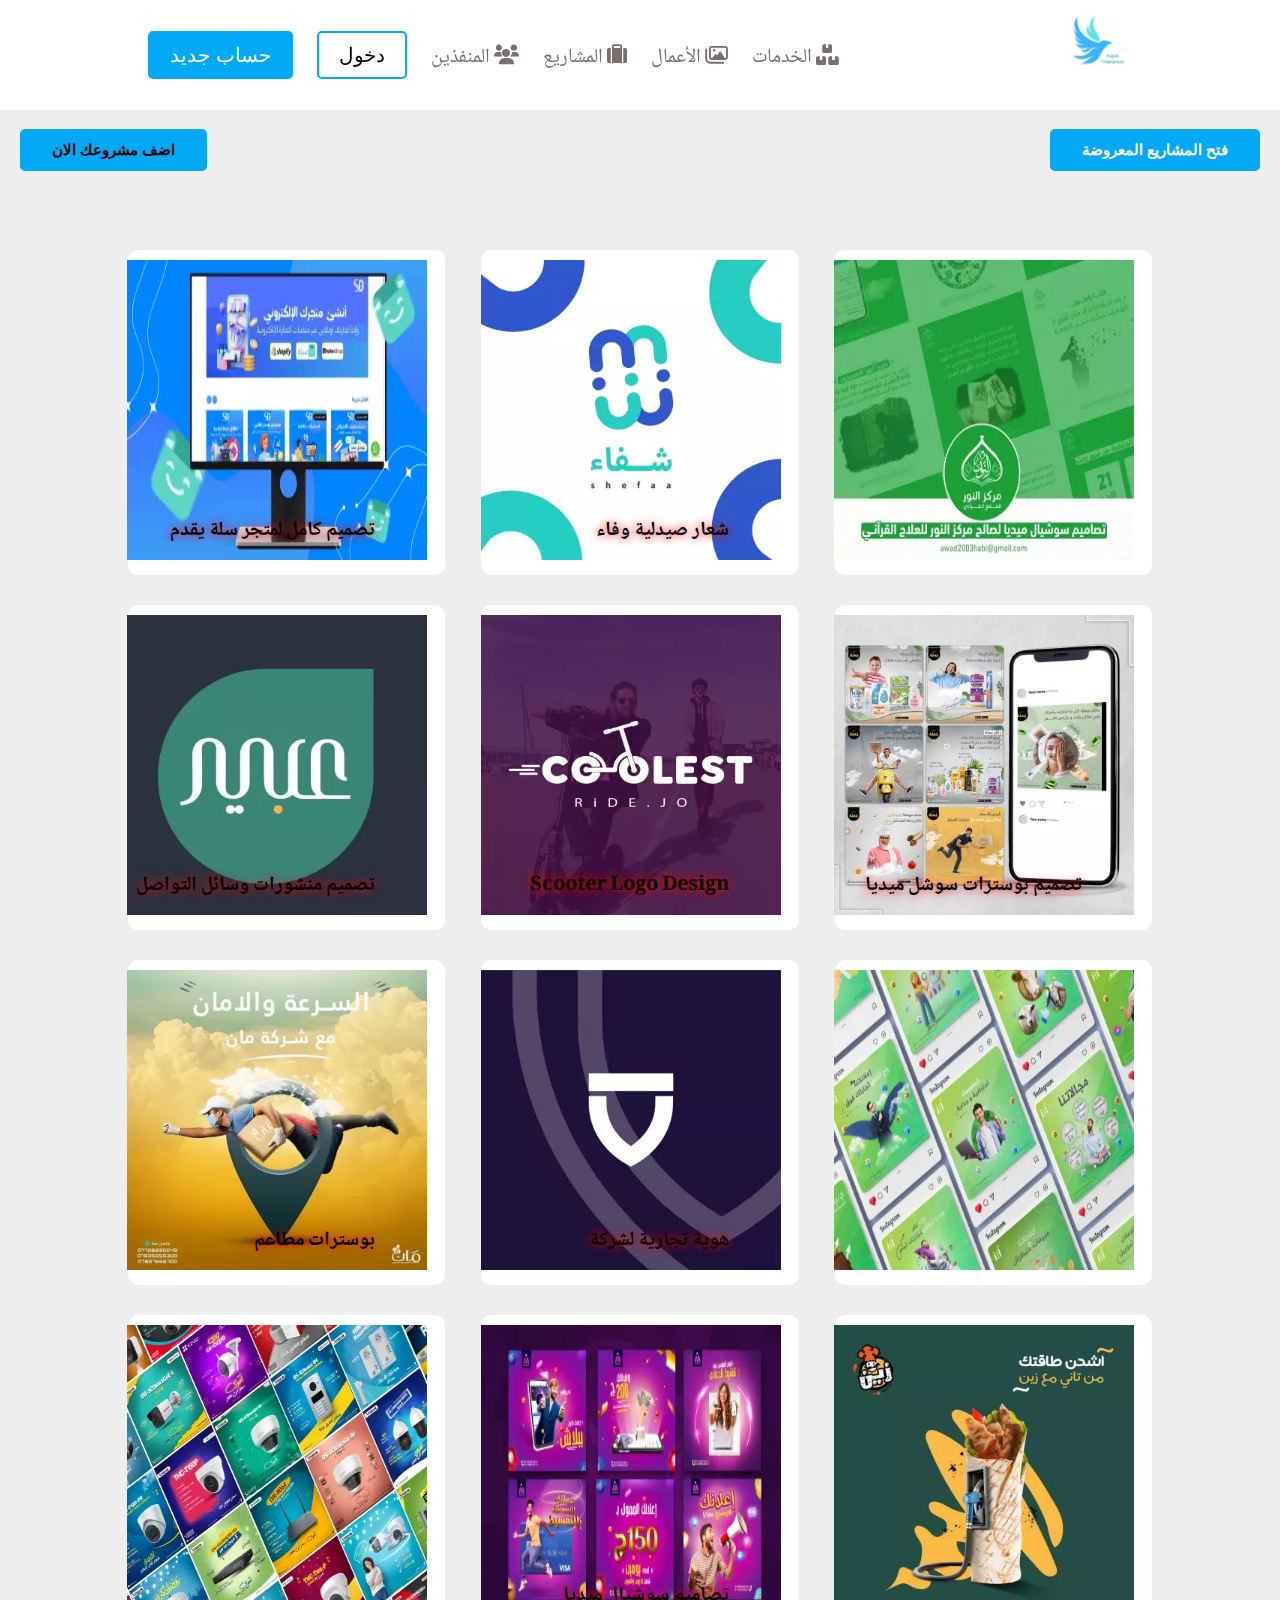
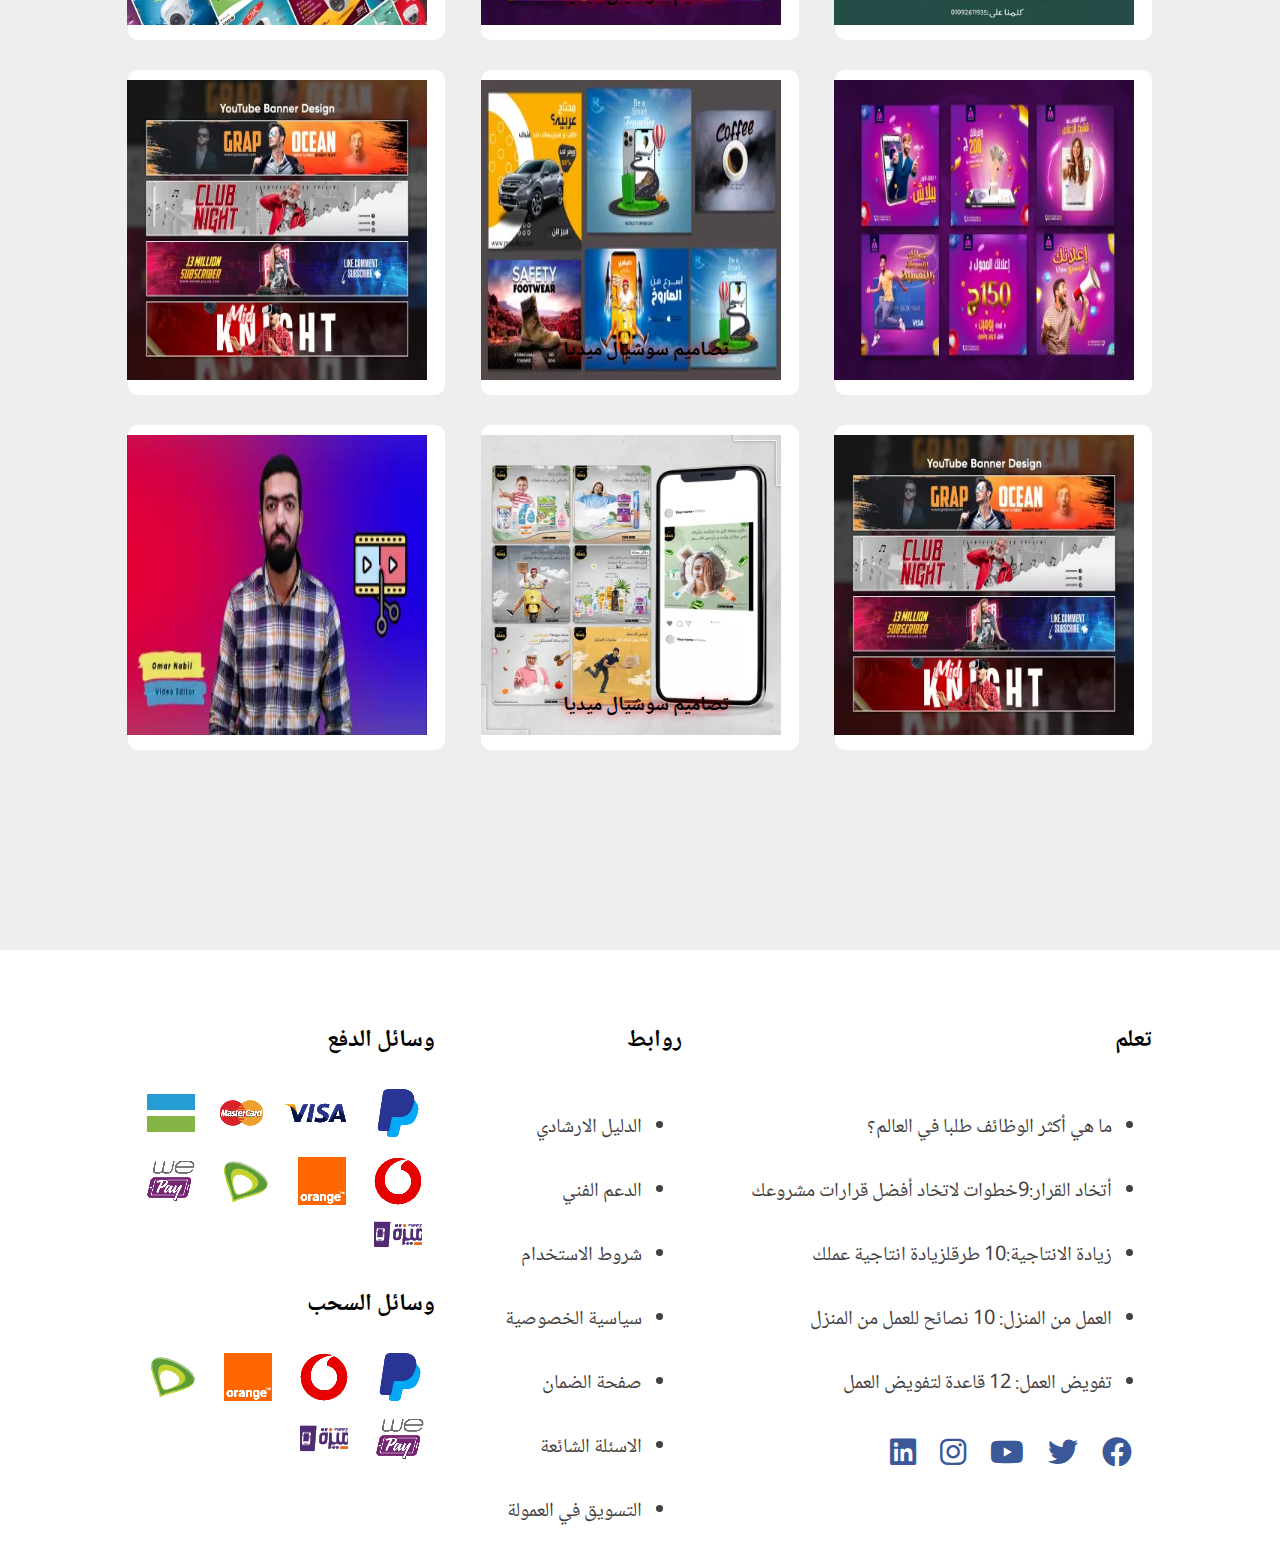
<file: work.html>
<!DOCTYPE html>
<html lang="en">
<head>
    <meta charset="UTF-8">
    <link rel="stylesheet" href="css/all.min.css">
    <link rel="stylesheet" href="css/style.css">
    <title>الاعمال</title>
</head>
<body class="background1">
        <header class="header1">
            <div class="container">
                <nav>
                    <div class="logo">
                        <a href="index.html"><img src="imges/Logo.jfif" alt=""></a>
                    </div>
                    <div class="mains">
                        <button class="headerr"><i class="fas fa-bars"></i></button>
                        <span class="fas fa-boxes" class="nav-item d-inline-block"></span>
                        <a href="Services.html"><span class="kufi pr-1 ">الخدمات</span> </a>       
                                <span class="far fa-images" class="nav-item d-inline-block"></span>
                        <a href="webfonts/"><span class="kufi pr-1 ">الأعمال</span></a>
                                <span class="fas fa-suitcase"  class="nav-item d-inline-block"></span>
                        <a href="project.html"><span class="kufi pr-1 ">المشاريع</span></a>
                                <span class="fas fa-users"  class="nav-item d-inline-block"></span>
                        <a href="enforcers2.html"><span class="kufi pr-1 ">المنفذين</span></a>
                        <a href="sing.html" class="headera"><button id class="header-btn1">دخول</button></a>
                        <a href="sing2.html" class="headera"><button class="header-btn2">حساب جديد</button></a>
                    </div>
                </nav>
            </div>
        </header>
     <section class="hero5">
        <div class="flex">
            <button id="btn1">فتح المشاريع المعروضة</button>
            <button id="btn3"> <a href="StartProject.html">اضف مشروعك الان</a></button>
        </div>
     <div class="modal">
        <span><button id="btn2"> اغلاق المشاريع المعروضة</button></span>
        <div class="modal-content">
            <form action="">
                <label for="" class="ff">بحث</label>
                <input type="text" class="input2">
                <label for="" class="ff">التصنيفات</label>
                <label for=""><input type="checkbox">أعمال وخدمات استشارية وإدارية</label>
                <label for=""><input type="checkbox">برمجة، تطوير المواقع والتطبيقات</label>
                <label for=""><input type="checkbox">تصميم وأعمال فنية وإبداعية</label>
                <label for=""><input type="checkbox">تسويق الكتروني ومبيعات</label>
                <label for=""><input type="checkbox">كتابة، صناعة محتوى، ترجمة ولغات</label>
                <label for=""><input type="checkbox">تدريب، تعليم ومساعدة عن بعد</label>

                <label for="" class="ff">المهارات</label>
                <select name="" id="">
                    <option value="1" data-extra-search="{'title':'إدارة البريد الإلكتروني إدارة البريد الإلكتروني Email Handling email-handling '}">اختر من القائمة</option>
                        <option value="1" data-extra-search="{'title':'إدارة البريد الإلكتروني إدارة البريد الإلكتروني Email Handling email-handling '}">إدارة البريد الإلكتروني</option>
<option value="380" data-extra-search="{'title':'الفوتوشوب الفوتوشوب Photoshop photoshop '}">الفوتوشوب</option>
<option value="381" data-extra-search="{'title':'العربية العربية Arabic arabic '}">العربية</option>
<option value="382" data-extra-search="{'title':'الإنجليزية الإنجليزية English english '}">الإنجليزية</option>
<option value="383" data-extra-search="{'title':'تصميم الفوتوشوب تصميم الفوتوشوب Photoshop Design photoshop-design '}">تصميم الفوتوشوب</option>
<option value="384" data-extra-search="{'title':'Illustrator  Illustrator illustrator '}">Illustrator</option>
<option value="385" data-extra-search="{'title':'Microsoft Word  Microsoft Word microsoft-word '}">Microsoft Word</option>
<option value="386" data-extra-search="{'title':'تصميم الشعارات تصميم الشعارات Logo Design logo-design '}">تصميم الشعارات</option>
<option value="387" data-extra-search="{'title':'تصميم الجرافيك تصميم الجرافيك Graphic Design graphic-design '}">تصميم الجرافيك</option>
<option value="388" data-extra-search="{'title':'إعادة كتابة المقالات إعادة كتابة المقالات Article Rewriting article-rewriting '}">إعادة كتابة المقالات</option>
<option value="389" data-extra-search="{'title':'التصميم الإبداعي التصميم الإبداعي Creative Design creative-design '}">التصميم الإبداعي</option>
<option value="390" data-extra-search="{'title':'الترجمة الترجمة Translation translation '}">الترجمة</option>
<option value="391" data-extra-search="{'title':'تصميم الإعلانات تصميم الإعلانات Advertisement Design advertisement-design '}">تصميم الإعلانات</option>
<option value="392" data-extra-search="{'title':'إدخال البيانات  إدخال البيانات  Data Entry data-entry '}">إدخال البيانات </option>
<option value="393" data-extra-search="{'title':'Microsoft Office  Microsoft Office microsoft-office '}">Microsoft Office</option>
<option value="394" data-extra-search="{'title':'تعديل الصور تعديل الصور Photo Editing photo-editing '}">تعديل الصور</option>
<option value="395" data-extra-search="{'title':'البحث في الويب البحث في الويب Web Search web-search '}">البحث في الويب</option>
<option value="396" data-extra-search="{'title':'البحث على الإنترنت البحث على الإنترنت Internet Research internet-research '}">البحث على الإنترنت</option>
<option value="397" data-extra-search="{'title':'Microsoft Excel  Microsoft Excel excel '}">Microsoft Excel</option>
<option value="398" data-extra-search="{'title':'تصميم البوسترات تصميم البوسترات Poster Design poster-design '}">تصميم البوسترات</option>
<option value="399" data-extra-search="{'title':'HTML  HTML html '}">HTML</option>
<option value="400" data-extra-search="{'title':'CSS  CSS css '}">CSS</option>
<option value="401" data-extra-search="{'title':'كتابة المحتوى كتابة المحتوى Content Writing content-writing '}">كتابة المحتوى</option>
<option value="402" data-extra-search="{'title':'أندرويد أندرويد Android android '}">أندرويد</option>
<option value="403" data-extra-search="{'title':'PHP  PHP php '}">PHP</option>
<option value="404" data-extra-search="{'title':'تصميم البنرات تصميم البنرات Banner Design banner-design '}">تصميم البنرات</option>
<option value="405" data-extra-search="{'title':'PDF  PDF pdf '}">PDF</option>
<option value="406" data-extra-search="{'title':'المقالات المقالات Articles articles '}">المقالات</option>
<option value="407" data-extra-search="{'title':'التسويق عبر الإنترنت التسويق عبر الإنترنت Internet Marketing internet-marketing '}">التسويق عبر الإنترنت</option>
<option value="408" data-extra-search="{'title':'تصميم الأفكار تصميم الأفكار Concept Design concept-design '}">تصميم الأفكار</option>
<option value="409" data-extra-search="{'title':'الكتابة على الإنترنت الكتابة على الإنترنت Online Writing online-writing '}">الكتابة على الإنترنت</option>
<option value="410" data-extra-search="{'title':'التدقيق اللغوي التدقيق اللغوي Proofreading proofreading '}">التدقيق اللغوي</option>
<option value="411" data-extra-search="{'title':'HTML  HTML html '}">HTML</option>
<option value="412" data-extra-search="{'title':'تصميم المواقع الإلكترونية تصميم المواقع الإلكترونية Website Design website-design '}">تصميم المواقع الإلكترونية</option>
<option value="413" data-extra-search="{'title':'إنتاج الفيديو إنتاج الفيديو Video Production video-production '}">إنتاج الفيديو</option>
<option value="414" data-extra-search="{'title':'تصميم الدعوات تصميم الدعوات Invitation Design invitation-design '}">تصميم الدعوات</option>
<option value="415" data-extra-search="{'title':'تسويق الفيسبوك تسويق الفيسبوك Facebook Marketing facebook-marketing '}">تسويق الفيسبوك</option>
<option value="416" data-extra-search="{'title':'البحث البحث Research research '}">البحث</option>
<option value="417" data-extra-search="{'title':'التسويق التسويق Marketing marketing '}">التسويق</option>
<option value="418" data-extra-search="{'title':'الفرنسية الفرنسية French french '}">الفرنسية</option>
<option value="419" data-extra-search="{'title':'التحرير التحرير Editing editing '}">التحرير</option>
<option value="420" data-extra-search="{'title':'جافاسكربت جافاسكربت Javascript javascript '}">جافاسكربت</option>
<option value="421" data-extra-search="{'title':'Powerpoint  Powerpoint powerpoint '}">Powerpoint</option>
<option value="422" data-extra-search="{'title':'كتابة التقارير كتابة التقارير Report Writing report-writing '}">كتابة التقارير</option>
<option value="423" data-extra-search="{'title':'After Effects  After Effects after-effects '}">After Effects</option>
<option value="424" data-extra-search="{'title':'الكتابة الإبداعية الكتابة الإبداعية Creative Writing creative-writing '}">الكتابة الإبداعية</option>
<option value="425" data-extra-search="{'title':'التعليم والتدريس الخصوصي التعليم والتدريس الخصوصي Education &amp; Tutoring education-tutoring '}">التعليم والتدريس الخصوصي</option>
<option value="426" data-extra-search="{'title':'تصميم الملصقات تصميم الملصقات Label Design label-design '}">تصميم الملصقات</option>
<option value="427" data-extra-search="{'title':'Bootstrap  Bootstrap bootstrap '}">Bootstrap</option>
<option value="428" data-extra-search="{'title':'ووردبريس ووردبريس Wordpress wordpress '}">ووردبريس</option>
<option value="429" data-extra-search="{'title':'jQuery  jQuery jquery '}">jQuery</option>
<option value="430" data-extra-search="{'title':'تصميم 3D تصميم 3D 3D Design 3d-design '}">تصميم 3D</option>
<option value="431" data-extra-search="{'title':'تسويق الشبكات الإجتماعية تسويق الشبكات الإجتماعية Social Media Marketing social-media-marketing '}">تسويق الشبكات الإجتماعية</option>
<option value="432" data-extra-search="{'title':'تحرير الفيديو  تحرير الفيديو  Video Editing video-editing '}">تحرير الفيديو </option>
<option value="433" data-extra-search="{'title':'MySQL  MySQL mysql '}">MySQL</option>
<option value="434" data-extra-search="{'title':'الإعلان الإعلان Advertising advertising '}">الإعلان</option>
<option value="435" data-extra-search="{'title':'معالجة النصوص معالجة النصوص Word Processing word-processing '}">معالجة النصوص</option>
<option value="436" data-extra-search="{'title':'الرياضة الرياضة Sports sports '}">الرياضة</option>
<option value="437" data-extra-search="{'title':'قواعد اللغة الإنجليزية قواعد اللغة الإنجليزية English Grammar english-grammar '}">قواعد اللغة الإنجليزية</option>
<option value="438" data-extra-search="{'title':'التصوير الفوتوغرافي  التصوير الفوتوغرافي  Photography photography '}">التصوير الفوتوغرافي </option>
<option value="439" data-extra-search="{'title':'التدقيق الإملائي الإنجليزية التدقيق الإملائي الإنجليزية English Spelling english-spelling '}">التدقيق الإملائي الإنجليزية</option>
<option value="440" data-extra-search="{'title':'أوتوكاد أوتوكاد AutoCAD autocad '}">أوتوكاد</option>
<option value="441" data-extra-search="{'title':'الإدارة الإدارة Management management '}">الإدارة</option>
<option value="442" data-extra-search="{'title':'التدوين التدوين Blogging blogging '}">التدوين</option>
<option value="443" data-extra-search="{'title':'DS ماكس   DS ماكس '}">DS ماكس</option>
<option value="444" data-extra-search="{'title':'تصميم الأيقونات تصميم الأيقونات Icon Design icon-design '}">تصميم الأيقونات</option>
<option value="445" data-extra-search="{'title':'بطاقات الأعمال بطاقات الأعمال Business Cards business-cards '}">بطاقات الأعمال</option>
<option value="446" data-extra-search="{'title':'محاسبة محاسبة Accounting accounting '}">محاسبة</option>
<option value="447" data-extra-search="{'title':'السير الذاتية السير الذاتية Resumes resumes '}">السير الذاتية</option>
<option value="448" data-extra-search="{'title':'كتابة النسخ كتابة النسخ Copy Typing copy-typing '}">كتابة النسخ</option>
<option value="449" data-extra-search="{'title':'إدارة البريد الإلكتروني إدارة البريد الإلكتروني Email Handling email-handling '}">إدارة البريد الإلكتروني</option>
<option value="450" data-extra-search="{'title':'القصص القصيرة القصص القصيرة Short Stories short-stories '}">القصص القصيرة</option>
<option value="451" data-extra-search="{'title':'خدمة العملاء خدمة العملاء Customer Support customer-support '}">خدمة العملاء</option>
<option value="452" data-extra-search="{'title':'إدارة المشاريع إدارة المشاريع Project Management project-management '}">إدارة المشاريع</option>
<option value="453" data-extra-search="{'title':'كتابة الإعلانات كتابة الإعلانات Copywriting copywriting '}">كتابة الإعلانات</option>
<option value="454" data-extra-search="{'title':'استكشاف الأخطاء وإصلاحها استكشاف الأخطاء وإصلاحها Troubleshooting troubleshooting '}">استكشاف الأخطاء وإصلاحها</option>
<option value="455" data-extra-search="{'title':'تصميم الكتيبات تصميم الكتيبات Brochure Design brochure-design '}">تصميم الكتيبات</option>
<option value="456" data-extra-search="{'title':'التسويق بالعمولة التسويق بالعمولة Affiliate Marketing affiliate-marketing '}">التسويق بالعمولة</option>
<option value="457" data-extra-search="{'title':'الطهي ووصفات الطعام الطهي ووصفات الطعام Cooking &amp; Recipes cooking-recipes '}">الطهي ووصفات الطعام</option>
<option value="458" data-extra-search="{'title':'Adobe InDesign  Adobe InDesign adobe-indesign '}">Adobe InDesign</option>
<option value="459" data-extra-search="{'title':'CSS  CSS css '}">CSS</option>
<option value="460" data-extra-search="{'title':'تصميم الملصق تصميم الملصق Sticker Design sticker-design '}">تصميم الملصق</option>
<option value="461" data-extra-search="{'title':'التدريب التدريب Training training '}">التدريب</option>
<option value="462" data-extra-search="{'title':'تقديم المقالات تقديم المقالات Article Submission article-submission '}">تقديم المقالات</option>
<option value="463" data-extra-search="{'title':'التدقيق التدقيق Audit audit '}">التدقيق</option>
<option value="464" data-extra-search="{'title':'تطوير البرمجيات تطوير البرمجيات Software Development software-development '}">تطوير البرمجيات</option>
<option value="465" data-extra-search="{'title':'برمجة قواعد البيانات برمجة قواعد البيانات Database Programming database-programming '}">برمجة قواعد البيانات</option>
<option value="466" data-extra-search="{'title':'جافا جافا Java java '}">جافا</option>
<option value="467" data-extra-search="{'title':'آي فون آي فون iPhone iphone '}">آي فون</option>
<option value="468" data-extra-search="{'title':'إدارة الوقت إدارة الوقت Time Management time-management '}">إدارة الوقت</option>
<option value="469" data-extra-search="{'title':'التوجيه في الحياة التوجيه في الحياة Life Coaching life-coaching '}">التوجيه في الحياة</option>
<option value="470" data-extra-search="{'title':'C# Programming  C# Programming csharp-programming '}">C# Programming</option>
<option value="471" data-extra-search="{'title':'المبيعات المبيعات Sales sales '}">المبيعات</option>
<option value="472" data-extra-search="{'title':'تنسيق الكتب تنسيق الكتب Book Editing book-editing '}">تنسيق الكتب</option>
<option value="473" data-extra-search="{'title':'هوية المؤسسات هوية المؤسسات Corporate Identity corporate-identity '}">هوية المؤسسات</option>
<option value="474" data-extra-search="{'title':'خدمات الفيديو خدمات الفيديو Video Services video-services '}">خدمات الفيديو</option>
<option value="475" data-extra-search="{'title':'التصميم الداخلي  التصميم الداخلي  Interior Design interior-design '}">التصميم الداخلي </option>
<option value="476" data-extra-search="{'title':'الطباعة الطباعة Print print '}">الطباعة</option>
<option value="477" data-extra-search="{'title':'تصميم نماذج 3D تصميم نماذج 3D 3D Modelling 3d-modelling '}">تصميم نماذج 3D</option>
<option value="478" data-extra-search="{'title':'معالجة البيانات  معالجة البيانات  Data Processing data-processing '}">معالجة البيانات </option>
<option value="479" data-extra-search="{'title':'المدونات المدونات Blog blog '}">المدونات</option>
<option value="480" data-extra-search="{'title':'التسويق عبر الهاتف التسويق عبر الهاتف Telemarketing telemarketing '}">التسويق عبر الهاتف</option>
<option value="481" data-extra-search="{'title':'الصحة الصحة Health health '}">الصحة</option>
<option value="482" data-extra-search="{'title':'كتابة الأعمال كتابة الأعمال Business Writing business-writing '}">كتابة الأعمال</option>
<option value="483" data-extra-search="{'title':'AJAX  AJAX ajax '}">AJAX</option>
<option value="484" data-extra-search="{'title':'العروض التقديمية العروض التقديمية Presentations presentations '}">العروض التقديمية</option>
<option value="485" data-extra-search="{'title':'SQL  SQL sql '}">SQL</option>
<option value="486" data-extra-search="{'title':'الكتابة الأكاديمية الكتابة الأكاديمية Academic Writing academic-writing '}">الكتابة الأكاديمية</option>
<option value="487" data-extra-search="{'title':'الهواتف المحمولة الهواتف المحمولة Mobile Phone mobile-phone '}">الهواتف المحمولة</option>
<option value="488" data-extra-search="{'title':'البحث العلمي البحث العلمي Scientific Research scientific-research '}">البحث العلمي</option>
<option value="489" data-extra-search="{'title':'الأمور المالية الأمور المالية Finance finance '}">الأمور المالية</option>
<option value="490" data-extra-search="{'title':'سامسونج سامسونج Samsung samsung '}">سامسونج</option>
<option value="491" data-extra-search="{'title':'Microsoft Outlook  Microsoft Outlook microsoft-outlook '}">Microsoft Outlook</option>
<option value="492" data-extra-search="{'title':'يوتيوب يوتيوب YouTube youtube '}">يوتيوب</option>
<option value="493" data-extra-search="{'title':'الكتب الإلكترونية الكتب الإلكترونية eBooks ebooks '}">الكتب الإلكترونية</option>
<option value="494" data-extra-search="{'title':'تصميم النشرات تصميم النشرات Flyer Design flyer-design '}">تصميم النشرات</option>
<option value="495" data-extra-search="{'title':'تسويق البريد الإلكتروني تسويق البريد الإلكتروني Email Marketing email-marketing '}">تسويق البريد الإلكتروني</option>
<option value="496" data-extra-search="{'title':'الشعارات الشعارات Slogans slogans '}">الشعارات</option>
<option value="497" data-extra-search="{'title':'عبارات شهيرة عبارات شهيرة Catch Phrases catch-phrases '}">عبارات شهيرة</option>
<option value="498" data-extra-search="{'title':'الموارد البشرية الموارد البشرية Human Resources human-resources '}">الموارد البشرية</option>
<option value="499" data-extra-search="{'title':'كتابة الخُطب كتابة الخُطب Speech Writing speech-writing '}">كتابة الخُطب</option>
<option value="500" data-extra-search="{'title':'تصميم العبوات تصميم العبوات Package Design package-design '}">تصميم العبوات</option>
<option value="501" data-extra-search="{'title':'PSD to HTML  PSD to HTML psd-to-html '}">PSD to HTML</option>
<option value="502" data-extra-search="{'title':'البناء المعماري البناء المعماري Building Architecture building-architecture '}">البناء المعماري</option>
<option value="503" data-extra-search="{'title':'علاقات عامة علاقات عامة Public Relations public-relations '}">علاقات عامة</option>
<option value="504" data-extra-search="{'title':'خطط الأعمال خطط الأعمال Business Plans business-plans '}">خطط الأعمال</option>
<option value="505" data-extra-search="{'title':'موشن جرافيك موشن جرافيك Motion Graphics موشن جرافيك '}">موشن جرافيك</option>
<option value="506" data-extra-search="{'title':'الرياضيات الرياضيات Mathematics mathematics '}">الرياضيات</option>
<option value="507" data-extra-search="{'title':'علم النفس  علم النفس  Psychology psychology '}">علم النفس </option>
<option value="508" data-extra-search="{'title':'التنمية الشخصية التنمية الشخصية Personal Development personal-development '}">التنمية الشخصية</option>
<option value="509" data-extra-search="{'title':'تأليف الكتب تأليف الكتب Book Writing book-writing '}">تأليف الكتب</option>
<option value="510" data-extra-search="{'title':'C++ Programming  C++ Programming cpp-programming '}">C++ Programming</option>
<option value="511" data-extra-search="{'title':'الشعر الشعر Poetry poetry '}">الشعر</option>
<option value="512" data-extra-search="{'title':'تحليل الأعمال تحليل الأعمال Business Analysis business-analysis '}">تحليل الأعمال</option>
<option value="513" data-extra-search="{'title':'ASP.NET  ASP.NET asp-net '}">ASP.NET</option>
<option value="514" data-extra-search="{'title':'إدارة المواقع إدارة المواقع Website Management website-management '}">إدارة المواقع</option>
<option value="515" data-extra-search="{'title':'Laravel  Laravel laravel '}">Laravel</option>
<option value="516" data-extra-search="{'title':'التغذية التغذية Nutrition nutrition '}">التغذية</option>
<option value="517" data-extra-search="{'title':'تحريك الصور تحريك الصور Animation animation '}">تحريك الصور</option>
<option value="518" data-extra-search="{'title':'تسويق محرك البحث تسويق محرك البحث Search Engine Marketing search-engine-marketing '}">تسويق محرك البحث</option>
<option value="519" data-extra-search="{'title':'ويكيبيديا ويكيبيديا Wikipedia wikipedia '}">ويكيبيديا</option>
<option value="520" data-extra-search="{'title':'كتابة السيناريو كتابة السيناريو Screenwriting screenwriting '}">كتابة السيناريو</option>
<option value="521" data-extra-search="{'title':'إدارة قاعدة البيانات إدارة قاعدة البيانات Database Administration database-administration '}">إدارة قاعدة البيانات</option>
<option value="522" data-extra-search="{'title':'ريادة الأعمال ريادة الأعمال Entrepreneurship entrepreneurship '}">ريادة الأعمال</option>
<option value="523" data-extra-search="{'title':'كتابة إقتراح / طلب كتابة إقتراح / طلب Proposal/Bid Writing proposal-bid-writing '}">كتابة إقتراح / طلب</option>
<option value="524" data-extra-search="{'title':'ضبط الحسابات ضبط الحسابات Bookkeeping bookkeeping '}">ضبط الحسابات</option>
<option value="525" data-extra-search="{'title':'الفنون والحرف  الفنون والحرف  Arts &amp; Crafts arts-crafts '}">الفنون والحرف </option>
<option value="526" data-extra-search="{'title':'Microsoft SQL Server  Microsoft SQL Server microsoft-sql-server '}">Microsoft SQL Server</option>
<option value="527" data-extra-search="{'title':'تصميم المدونات تصميم المدونات Blog Design blog-design '}">تصميم المدونات</option>
<option value="528" data-extra-search="{'title':'إدارة علاقات العملاء إدارة علاقات العملاء CRM crm '}">إدارة علاقات العملاء</option>
<option value="529" data-extra-search="{'title':'التاريخ التاريخ History history '}">التاريخ</option>
<option value="530" data-extra-search="{'title':'التعليق الصوتي التعليق الصوتي Voice Over voice-over '}">التعليق الصوتي</option>
<option value="531" data-extra-search="{'title':'بحث السوق بحث السوق Market Research market-research '}">بحث السوق</option>
<option value="532" data-extra-search="{'title':'العلامات التجارية العلامات التجارية Branding branding '}">العلامات التجارية</option>
<option value="533" data-extra-search="{'title':'الهندسة الهندسة Engineering engineering '}">الهندسة</option>
<option value="534" data-extra-search="{'title':'جوجل أدسنس جوجل أدسنس Google Adsense google-adsense '}">جوجل أدسنس</option>
<option value="535" data-extra-search="{'title':'إدارة المخزون إدارة المخزون Inventory Management inventory-management '}">إدارة المخزون</option>
<option value="536" data-extra-search="{'title':'مساعد إفتراضي مساعد إفتراضي Virtual Assistant virtual-assistant '}">مساعد إفتراضي</option>
<option value="537" data-extra-search="{'title':'هندسة البرمجيات هندسة البرمجيات Software Architecture software-architecture '}">هندسة البرمجيات</option>
<option value="538" data-extra-search="{'title':'الدعم الهاتفي الدعم الهاتفي Phone Support phone-support '}">الدعم الهاتفي</option>
<option value="539" data-extra-search="{'title':'التجارة الإلكترونية التجارة الإلكترونية eCommerce ecommerce '}">التجارة الإلكترونية</option>
<option value="540" data-extra-search="{'title':'تنظيم المناسبات تنظيم المناسبات Event Planning event-planning '}">تنظيم المناسبات</option>
<option value="541" data-extra-search="{'title':'نشر الإعلانات المبوبة نشر الإعلانات المبوبة Classifieds Posting classifieds-posting '}">نشر الإعلانات المبوبة</option>
<option value="542" data-extra-search="{'title':'الإنتاج الصوتي الإنتاج الصوتي Audio Production audio-production '}">الإنتاج الصوتي</option>
<option value="543" data-extra-search="{'title':'العصف الذهني العصف الذهني Brain Storming brain-storming '}">العصف الذهني</option>
<option value="544" data-extra-search="{'title':'تجسيد 3D تجسيد 3D 3D Rendering 3d-rendering '}">تجسيد 3D</option>
<option value="545" data-extra-search="{'title':'الرسومات المتحركة الرسومات المتحركة Motion Graphics motion-graphics '}">الرسومات المتحركة</option>
<option value="546" data-extra-search="{'title':'النشر النشر Publishing publishing '}">النشر</option>
<option value="547" data-extra-search="{'title':'إعلانات حسوب إعلانات حسوب Hsoub Ads hsoub-ads '}">إعلانات حسوب</option>
<option value="548" data-extra-search="{'title':'الإلكترونيات الإلكترونيات Electronics electronics '}">الإلكترونيات</option>
<option value="549" data-extra-search="{'title':'الكتابة الفنية الكتابة الفنية Technical Writing technical-writing '}">الكتابة الفنية</option>
<option value="550" data-extra-search="{'title':'التحليل المالي التحليل المالي Financial Analysis financial-analysis '}">التحليل المالي</option>
<option value="551" data-extra-search="{'title':'الكتابة الطبية الكتابة الطبية Medical Writing medical-writing '}">الكتابة الطبية</option>
<option value="552" data-extra-search="{'title':'الكاريكاتير والرسوم متحركة الكاريكاتير والرسوم متحركة Caricature &amp; Cartoons caricature-cartoons '}">الكاريكاتير والرسوم متحركة</option>
<option value="553" data-extra-search="{'title':'التوجيه في الأعمال التوجيه في الأعمال Business Coaching business-coaching '}">التوجيه في الأعمال</option>
<option value="554" data-extra-search="{'title':'أسلوب الطباعة أسلوب الطباعة Typography typography '}">أسلوب الطباعة</option>
<option value="555" data-extra-search="{'title':'القوالب القوالب Templates templates '}">القوالب</option>
<option value="556" data-extra-search="{'title':'الرسوم المتحركة 3D الرسوم المتحركة 3D 3D Animation 3d-animation '}">الرسوم المتحركة 3D</option>
<option value="557" data-extra-search="{'title':'الموسيقى الموسيقى Music music '}">الموسيقى</option>
<option value="558" data-extra-search="{'title':'الأغطية والتغليف الأغطية والتغليف Covers &amp; Packaging covers-packaging '}">الأغطية والتغليف</option>
<option value="559" data-extra-search="{'title':'الخدمات الصوتية الخدمات الصوتية Audio Services audio-services '}">الخدمات الصوتية</option>
<option value="560" data-extra-search="{'title':'تصميم الأثاث تصميم الأثاث Furniture Design furniture-design '}">تصميم الأثاث</option>
<option value="561" data-extra-search="{'title':'آي باد آي باد iPad ipad '}">آي باد</option>
<option value="562" data-extra-search="{'title':'IOS  IOS IOS '}">IOS</option>
<option value="563" data-extra-search="{'title':'C Programming  C Programming c-programming '}">C Programming</option>
<option value="564" data-extra-search="{'title':'تصميم المنازل تصميم المنازل Home Design home-design '}">تصميم المنازل</option>
<option value="565" data-extra-search="{'title':'تطوير قاعدة بيانات تطوير قاعدة بيانات Database Development database-development '}">تطوير قاعدة بيانات</option>
<option value="566" data-extra-search="{'title':'الشبكات الإجتماعية الشبكات الإجتماعية Social Networking social-networking '}">الشبكات الإجتماعية</option>
<option value="567" data-extra-search="{'title':'حفلات الزفاف حفلات الزفاف Weddings weddings '}">حفلات الزفاف</option>
<option value="568" data-extra-search="{'title':'عقود العمل عقود العمل Contracts contracts '}">عقود العمل</option>
<option value="569" data-extra-search="{'title':'Adobe Flash  Adobe Flash adobe-flash '}">Adobe Flash</option>
<option value="570" data-extra-search="{'title':'إستخراج البيانات إستخراج البيانات Data Mining data-mining '}">إستخراج البيانات</option>
<option value="571" data-extra-search="{'title':'العقارات العقارات Real Estate real-estate '}">العقارات</option>
<option value="572" data-extra-search="{'title':'Google SketchUp  Google SketchUp google-sketchup '}">Google SketchUp</option>
<option value="573" data-extra-search="{'title':'النشرات الصحفية النشرات الصحفية Press Releases press-releases '}">النشرات الصحفية</option>
<option value="574" data-extra-search="{'title':'المراجعات المراجعات Reviews reviews '}">المراجعات</option>
<option value="575" data-extra-search="{'title':'إختبار تطبيقات المحمول إختبار تطبيقات المحمول Mobile App Testing mobile-app-testing '}">إختبار تطبيقات المحمول</option>
<option value="576" data-extra-search="{'title':'إستضافة المواقع إستضافة المواقع Web Hosting web-hosting '}">إستضافة المواقع</option>
<option value="577" data-extra-search="{'title':'أنظمة إدارة المحتوى أنظمة إدارة المحتوى CMS cms '}">أنظمة إدارة المحتوى</option>
<option value="578" data-extra-search="{'title':'المواهب الصوتية المواهب الصوتية Voice Talent voice-talent '}">المواهب الصوتية</option>
<option value="579" data-extra-search="{'title':'التوظيف التوظيف Recruitment recruitment '}">التوظيف</option>
<option value="580" data-extra-search="{'title':'الأمور القانونية الأمور القانونية Legal legal '}">الأمور القانونية</option>
<option value="581" data-extra-search="{'title':'جوجل أدووردس جوجل أدووردس Google Adwords google-adwords '}">جوجل أدووردس</option>
<option value="582" data-extra-search="{'title':'معالجة الطلبات معالجة الطلبات Order Processing order-processing '}">معالجة الطلبات</option>
<option value="583" data-extra-search="{'title':'الرسائل الإخبارية الرسائل الإخبارية Newsletters newsletters '}">الرسائل الإخبارية</option>
<option value="584" data-extra-search="{'title':'MVC  MVC mvc '}">MVC</option>
<option value="585" data-extra-search="{'title':'التعليم الإلكتروني التعليم الإلكتروني eLearning elearning '}">التعليم الإلكتروني</option>
<option value="586" data-extra-search="{'title':'تنسيق وتخطيط  تنسيق وتخطيط  Format &amp; Layout format-layout '}">تنسيق وتخطيط </option>
<option value="587" data-extra-search="{'title':'Adobe Premiere  Adobe Premiere Adobe-Premiere '}">Adobe Premiere</option>
<option value="588" data-extra-search="{'title':'تحسين محركات البحث تحسين محركات البحث SEO seo '}">تحسين محركات البحث</option>
<option value="589" data-extra-search="{'title':'Microsoft .NET  Microsoft .NET dot-net '}">Microsoft .NET</option>
<option value="590" data-extra-search="{'title':'أمن وحماية المواقع أمن وحماية المواقع Web Security web-security '}">أمن وحماية المواقع</option>
<option value="591" data-extra-search="{'title':'رسوم إيضاحية رسوم إيضاحية Illustration illustration '}">رسوم إيضاحية</option>
<option value="592" data-extra-search="{'title':'تصميم الأزياء تصميم الأزياء Fashion Design fashion-design '}">تصميم الأزياء</option>
<option value="593" data-extra-search="{'title':'الاتصالات الاتصالات Communications communications '}">الاتصالات</option>
<option value="594" data-extra-search="{'title':'تخطيط موارد المؤسسات تخطيط موارد المؤسسات ERP erp '}">تخطيط موارد المؤسسات</option>
<option value="595" data-extra-search="{'title':'تخطيط وشراء الإعلانات تخطيط وشراء الإعلانات Ad Planning &amp; Buying ad-planning-buying '}">تخطيط وشراء الإعلانات</option>
<option value="596" data-extra-search="{'title':'قانون العمل قانون العمل Employment Law employment-law '}">قانون العمل</option>
<option value="597" data-extra-search="{'title':'الفنون البصرية الفنون البصرية Visual Arts visual-arts '}">الفنون البصرية</option>
<option value="598" data-extra-search="{'title':'Autodesk Revit  Autodesk Revit autodesk-revit '}">Autodesk Revit</option>
<option value="599" data-extra-search="{'title':'Adobe Dreamweaver  Adobe Dreamweaver adobe-dreamweaver '}">Adobe Dreamweaver</option>
<option value="600" data-extra-search="{'title':'الهندسة الكهربائية الهندسة الكهربائية Electrical Engineering electrical-engineering '}">الهندسة الكهربائية</option>
<option value="601" data-extra-search="{'title':'XML  XML xml '}">XML</option>
<option value="602" data-extra-search="{'title':'الخوارزميات الخوارزميات Algorithms algorithms '}">الخوارزميات</option>
<option value="603" data-extra-search="{'title':'البحوث القانونية البحوث القانونية Legal Research legal-research '}">البحوث القانونية</option>
<option value="604" data-extra-search="{'title':'إختبار المواقع إختبار المواقع Website Testing website-testing '}">إختبار المواقع</option>
<option value="605" data-extra-search="{'title':'الكتابة القانونية الكتابة القانونية Legal Writing legal-writing '}">الكتابة القانونية</option>
<option value="606" data-extra-search="{'title':'الألمانية الألمانية German german '}">الألمانية</option>
<option value="607" data-extra-search="{'title':'Angular.js  Angular.js angular-js '}">Angular.js</option>
<option value="608" data-extra-search="{'title':'تصحيح الأخطاء تصحيح الأخطاء Debugging debugging '}">تصحيح الأخطاء</option>
<option value="609" data-extra-search="{'title':'الشركات الناشئة الشركات الناشئة Startups startups '}">الشركات الناشئة</option>
<option value="610" data-extra-search="{'title':'البحوث الاستثمارية البحوث الاستثمارية Investment Research investment-research '}">البحوث الاستثمارية</option>
<option value="611" data-extra-search="{'title':'إدارة الممتلكات إدارة الممتلكات Property Management property-management '}">إدارة الممتلكات</option>
<option value="612" data-extra-search="{'title':'Microsoft Access  Microsoft Access microsoft-access '}">Microsoft Access</option>
<option value="613" data-extra-search="{'title':'خدمة المواقع خدمة المواقع Web Services web-services '}">خدمة المواقع</option>
<option value="614" data-extra-search="{'title':'إختبار البرمجيات إختبار البرمجيات Software Testing software-testing '}">إختبار البرمجيات</option>
<option value="615" data-extra-search="{'title':'تصميم تجربة المستخدم تصميم تجربة المستخدم User Experience Design user-experience-design '}">تصميم تجربة المستخدم</option>
<option value="616" data-extra-search="{'title':'مكتب المساعدة  مكتب المساعدة  Helpdesk helpdesk '}">مكتب المساعدة </option>
<option value="617" data-extra-search="{'title':'الرسوم البيانية  الرسوم البيانية  Infographics infographics '}">الرسوم البيانية </option>
<option value="618" data-extra-search="{'title':'CSS Sass  CSS Sass sass '}">CSS Sass</option>
<option value="619" data-extra-search="{'title':'تخزين البيانات تخزين البيانات Data Warehousing data-warehousing '}">تخزين البيانات</option>
<option value="620" data-extra-search="{'title':'الفيزياء الفيزياء Physics physics '}">الفيزياء</option>
<option value="621" data-extra-search="{'title':'كتابة الرحلات كتابة الرحلات Travel Writing travel-writing '}">كتابة الرحلات</option>
<option value="622" data-extra-search="{'title':'الأسواق المالية الأسواق المالية Financial Markets financial-markets '}">الأسواق المالية</option>
<option value="623" data-extra-search="{'title':'بايثون بايثون Python python '}">بايثون</option>
<option value="624" data-extra-search="{'title':'إدارة المخاطر إدارة المخاطر Risk Management risk-management '}">إدارة المخاطر</option>
<option value="625" data-extra-search="{'title':'Microsoft  Microsoft microsoft '}">Microsoft</option>
<option value="626" data-extra-search="{'title':'أدوبي أوديشن أدوبي أوديشن Adobe Audition adobe-audition '}">أدوبي أوديشن</option>
<option value="627" data-extra-search="{'title':'إدارة الشبكات إدارة الشبكات Network Administration network-administration '}">إدارة الشبكات</option>
<option value="628" data-extra-search="{'title':'هندسة الصوت هندسة الصوت Sound Engineering sound-engineering '}">هندسة الصوت</option>
<option value="629" data-extra-search="{'title':'التركية التركية Turkish turkish '}">التركية</option>
<option value="630" data-extra-search="{'title':'مراكز الإتصالات مراكز الإتصالات Call Center call-center '}">مراكز الإتصالات</option>
<option value="631" data-extra-search="{'title':'نوكيا نوكيا Nokia nokia '}">نوكيا</option>
<option value="632" data-extra-search="{'title':'المعالجة الهاتفية المعالجة الهاتفية Telephone Handling telephone-handling '}">المعالجة الهاتفية</option>
<option value="633" data-extra-search="{'title':'أمن الإنترنت أمن الإنترنت Internet Security internet-security '}">أمن الإنترنت</option>
<option value="634" data-extra-search="{'title':'جوجل كروم جوجل كروم Google Chrome google-chrome '}">جوجل كروم</option>
<option value="635" data-extra-search="{'title':'نشر المنتديات نشر المنتديات Forum Posting forum-posting '}">نشر المنتديات</option>
<option value="636" data-extra-search="{'title':'رسم الخرائط رسم الخرائط Cartography &amp; Maps cartography-maps '}">رسم الخرائط</option>
<option value="637" data-extra-search="{'title':'لينكس لينكس Linux linux '}">لينكس</option>
<option value="638" data-extra-search="{'title':'node.js  node.js node-js '}">node.js</option>
<option value="639" data-extra-search="{'title':'بث الفيديو  بث الفيديو  Video Broadcasting video-broadcasting '}">بث الفيديو </option>
<option value="640" data-extra-search="{'title':'adobe xd  adobe xd adobe xd '}">adobe xd</option>
<option value="641" data-extra-search="{'title':'سينما 3D   سينما 3D '}">سينما 3D</option>
<option value="642" data-extra-search="{'title':'Windows Desktop  Windows Desktop windows-desktop '}">Windows Desktop</option>
<option value="643" data-extra-search="{'title':'آردوينو آردوينو Arduino arduino '}">آردوينو</option>
<option value="644" data-extra-search="{'title':'Git  Git git '}">Git</option>
<option value="645" data-extra-search="{'title':'جرافيك الكمبيوتر جرافيك الكمبيوتر Computer Graphics computer-graphics '}">جرافيك الكمبيوتر</option>
<option value="646" data-extra-search="{'title':'أجهزة تشغيل الألعاب أجهزة تشغيل الألعاب Game Consoles game-consoles '}">أجهزة تشغيل الألعاب</option>
<option value="647" data-extra-search="{'title':'تصميم الصوت تصميم الصوت Sound Design sound-design '}">تصميم الصوت</option>
<option value="648" data-extra-search="{'title':'VB.NET  VB.NET vb-net '}">VB.NET</option>
<option value="649" data-extra-search="{'title':'التقييم والتقييم المسبق التقييم والتقييم المسبق Valuation &amp; Appraisal valuation-appraisal '}">التقييم والتقييم المسبق</option>
<option value="650" data-extra-search="{'title':'SQLite  SQLite sqlite '}">SQLite</option>
<option value="651" data-extra-search="{'title':'تويتر تويتر Twitter twitter '}">تويتر</option>
<option value="652" data-extra-search="{'title':'التطوير العقاري التطوير العقاري Property Development property-development '}">التطوير العقاري</option>
<option value="653" data-extra-search="{'title':'Swift  Swift swift '}">Swift</option>
<option value="654" data-extra-search="{'title':'الهندسة الميكانيكية الهندسة الميكانيكية Mechanical Engineering mechanical-engineering '}">الهندسة الميكانيكية</option>
<option value="655" data-extra-search="{'title':'التصميم الصناعي التصميم الصناعي Industrial Design industrial-design '}">التصميم الصناعي</option>
<option value="656" data-extra-search="{'title':'أدوات مشرفي المواقع من جوجل أدوات مشرفي المواقع من جوجل Google Webmaster Tools google-webmaster-tools '}">أدوات مشرفي المواقع من جوجل</option>
<option value="657" data-extra-search="{'title':'البحث المالي البحث المالي Financial Research financial-research '}">البحث المالي</option>
<option value="658" data-extra-search="{'title':'Prezi  Prezi prezi '}">Prezi</option>
<option value="659" data-extra-search="{'title':'الإنتاج الصوتي الإنتاج الصوتي Audio Production audio-production '}">الإنتاج الصوتي</option>
<option value="660" data-extra-search="{'title':'تصميم الأدوات المكتبية  تصميم الأدوات المكتبية  Stationery Design stationery-design '}">تصميم الأدوات المكتبية </option>
<option value="661" data-extra-search="{'title':'تصميم نماذج الأزياء تصميم نماذج الأزياء Fashion Modeling fashion-modeling '}">تصميم نماذج الأزياء</option>
<option value="662" data-extra-search="{'title':'Oracle  Oracle oracle '}">Oracle</option>
<option value="663" data-extra-search="{'title':'كتابة المقالات كتابة المقالات Writing articles كتابة المقالات '}">كتابة المقالات</option>
<option value="664" data-extra-search="{'title':'الفرنسية (الكندية) الفرنسية (الكندية) French (Canadian) french-canadian '}">الفرنسية (الكندية)</option>
<option value="665" data-extra-search="{'title':'Codeigniter  Codeigniter codeigniter '}">Codeigniter</option>
<option value="666" data-extra-search="{'title':'تثبيت المدونات تثبيت المدونات Blog Install blog-install '}">تثبيت المدونات</option>
<option value="667" data-extra-search="{'title':'الإحصائيات الإحصائيات Statistics statistics '}">الإحصائيات</option>
<option value="668" data-extra-search="{'title':'RESTful  RESTful restful '}">RESTful</option>
<option value="669" data-extra-search="{'title':'تركيب السكريبتات تركيب السكريبتات Script Install script-install '}">تركيب السكريبتات</option>
<option value="670" data-extra-search="{'title':'الإيطالية الإيطالية Italian italian '}">الإيطالية</option>
<option value="671" data-extra-search="{'title':'ASP  ASP asp '}">ASP</option>
<option value="672" data-extra-search="{'title':'Apache  Apache apache '}">Apache</option>
<option value="673" data-extra-search="{'title':'ما بعد الإنتاج ما بعد الإنتاج Post-Production post-production '}">ما بعد الإنتاج</option>
<option value="674" data-extra-search="{'title':'الأسبانية الأسبانية Spanish spanish '}">الأسبانية</option>
<option value="675" data-extra-search="{'title':'أتمتة الاختبار أتمتة الاختبار Test Automation test-automation '}">أتمتة الاختبار</option>
<option value="676" data-extra-search="{'title':'الضرائب الضرائب Tax tax '}">الضرائب</option>
<option value="677" data-extra-search="{'title':'Windows Phone  Windows Phone windows-phone '}">Windows Phone</option>
<option value="678" data-extra-search="{'title':'الأسبانية (إسبانيا) الأسبانية (إسبانيا) Spanish (Spain) spanish-spain '}">الأسبانية (إسبانيا)</option>
<option value="679" data-extra-search="{'title':'CSS Stylus  CSS Stylus stylus '}">CSS Stylus</option>
<option value="680" data-extra-search="{'title':'البرمجيات المدمجة البرمجيات المدمجة Embedded Software embedded-software '}">البرمجيات المدمجة</option>
<option value="681" data-extra-search="{'title':'Visual Basic  Visual Basic visual-basic '}">Visual Basic</option>
<option value="682" data-extra-search="{'title':'التعلم الآلي التعلم الآلي Machine Learning machine-learning '}">التعلم الآلي</option>
<option value="683" data-extra-search="{'title':'تصميم الألعاب تصميم الألعاب Game Design game-design '}">تصميم الألعاب</option>
<option value="684" data-extra-search="{'title':'تصميم صفحات الهبوط تصميم صفحات الهبوط Landing Pages landing-pages '}">تصميم صفحات الهبوط</option>
<option value="685" data-extra-search="{'title':'براءات الاختراع براءات الاختراع Patents patents '}">براءات الاختراع</option>
<option value="686" data-extra-search="{'title':'Windows    Windows  '}">Windows </option>
<option value="687" data-extra-search="{'title':'تحسين معدل التحويل تحسين معدل التحويل Conversion Rate Optimisation conversion-rate-optimisation '}">تحسين معدل التحويل</option>
<option value="688" data-extra-search="{'title':'ما قبل الإنتاج ما قبل الإنتاج Pre-production pre-production '}">ما قبل الإنتاج</option>
<option value="689" data-extra-search="{'title':'Joomla  Joomla joomla '}">Joomla</option>
<option value="690" data-extra-search="{'title':'إدارة المنتجات إدارة المنتجات Product Management product-management '}">إدارة المنتجات</option>
<option value="691" data-extra-search="{'title':'تطوير الألعاب تطوير الألعاب Game Development game-development '}">تطوير الألعاب</option>
<option value="692" data-extra-search="{'title':'التأشيرات / الهجرة التأشيرات / الهجرة Visa / Immigration visa-immigration '}">التأشيرات / الهجرة</option>
<option value="693" data-extra-search="{'title':'المجوهرات المجوهرات Jewellery jewellery '}">المجوهرات</option>
<option value="694" data-extra-search="{'title':'JavaFX  JavaFX javafx '}">JavaFX</option>
<option value="695" data-extra-search="{'title':'Final Cut Pro  Final Cut Pro final-cut-pro '}">Final Cut Pro</option>
<option value="696" data-extra-search="{'title':'التسويق الفيروسي التسويق الفيروسي Viral Marketing viral-marketing '}">التسويق الفيروسي</option>
<option value="697" data-extra-search="{'title':'اختبار الاختراق اختبار الاختراق Penetration Testing pentesting '}">اختبار الاختراق</option>
<option value="698" data-extra-search="{'title':'Wireless  Wireless wireless '}">Wireless</option>
<option value="699" data-extra-search="{'title':'ترميز الفوتوشوب ترميز الفوتوشوب Photoshop Coding photoshop-coding '}">ترميز الفوتوشوب</option>
<option value="700" data-extra-search="{'title':'Windows Mobile  Windows Mobile windows-mobile '}">Windows Mobile</option>
<option value="701" data-extra-search="{'title':'تصميم الدوائر تصميم الدوائر Circuit Design circuit-design '}">تصميم الدوائر</option>
<option value="702" data-extra-search="{'title':'JEE   JEE '}">JEE</option>
<option value="703" data-extra-search="{'title':'Matlab &amp; Mathematica  Matlab &amp; Mathematica matlab-mathematica '}">Matlab &amp; Mathematica</option>
<option value="704" data-extra-search="{'title':'Open Cart  Open Cart open-cart '}">Open Cart</option>
<option value="705" data-extra-search="{'title':'Maya  Maya maya '}">Maya</option>
<option value="706" data-extra-search="{'title':'محسن مواقع الويب من جوجل محسن مواقع الويب من جوجل Google Website Optimizer google-website-optimizer '}">محسن مواقع الويب من جوجل</option>
<option value="707" data-extra-search="{'title':'التأمين التأمين Insurance insurance '}">التأمين</option>
<option value="708" data-extra-search="{'title':'فليكس  فليكس  Flex flex '}">فليكس </option>
<option value="709" data-extra-search="{'title':'الهندسة الصناعية الهندسة الصناعية Industrial Engineering industrial-engineering '}">الهندسة الصناعية</option>
<option value="710" data-extra-search="{'title':'Cisco  Cisco cisco '}">Cisco</option>
<option value="711" data-extra-search="{'title':'ActionScript  ActionScript actionscript '}">ActionScript</option>
<option value="712" data-extra-search="{'title':'جدولة المشروع جدولة المشروع Project Scheduling project-scheduling '}">جدولة المشروع</option>
<option value="713" data-extra-search="{'title':'محرك تطبيقات جوجل محرك تطبيقات جوجل Google App Engine google-app-engine '}">محرك تطبيقات جوجل</option>
<option value="714" data-extra-search="{'title':'فيراي فيراي vray vray '}">فيراي</option>
<option value="715" data-extra-search="{'title':'دوبلاج دوبلاج Dubbing dubbing '}">دوبلاج</option>
<option value="716" data-extra-search="{'title':'iMovie  iMovie imovie '}">iMovie</option>
<option value="717" data-extra-search="{'title':'الكتابة الخفية الكتابة الخفية Ghostwriting ghostwriting '}">الكتابة الخفية</option>
<option value="718" data-extra-search="{'title':'نظام تحديد المواقع نظام تحديد المواقع GPS gps '}">نظام تحديد المواقع</option>
<option value="719" data-extra-search="{'title':'Ubuntu  Ubuntu ubuntu '}">Ubuntu</option>
<option value="720" data-extra-search="{'title':'التصميم الصناعي التصميم الصناعي Industrial Design industrial-design '}">التصميم الصناعي</option>
<option value="721" data-extra-search="{'title':'Agile Development  Agile Development agile-development '}">Agile Development</option>
<option value="722" data-extra-search="{'title':'Unity 3D  Unity 3D unity-3d '}">Unity 3D</option>
<option value="723" data-extra-search="{'title':'البرمجة الخطية البرمجة الخطية Linear Programming linear-programming '}">البرمجة الخطية</option>
<option value="724" data-extra-search="{'title':'UML Design  UML Design uml-design '}">UML Design</option>
<option value="725" data-extra-search="{'title':'التشفير التشفير Cryptography cryptography '}">التشفير</option>
<option value="726" data-extra-search="{'title':'العبرية العبرية Hebrew hebrew '}">العبرية</option>
<option value="727" data-extra-search="{'title':'تحليلات جوجل تحليلات جوجل Google Analytics google-analytics '}">تحليلات جوجل</option>
<option value="728" data-extra-search="{'title':'JSP  JSP jsp '}">JSP</option>
<option value="729" data-extra-search="{'title':'الروبوتات الروبوتات Robotics robotics '}">الروبوتات</option>
<option value="730" data-extra-search="{'title':'Analytics  Analytics analytics '}">Analytics</option>
<option value="731" data-extra-search="{'title':'React  React react '}">React</option>
<option value="732" data-extra-search="{'title':'React Native  React Native react-native '}">React Native</option>
<option value="733" data-extra-search="{'title':'Windows Server  Windows Server windows-server '}">Windows Server</option>
<option value="734" data-extra-search="{'title':'الروسية الروسية Russian russian '}">الروسية</option>
<option value="735" data-extra-search="{'title':'بلاكبيري بلاكبيري Blackberry blackberry '}">بلاكبيري</option>
<option value="736" data-extra-search="{'title':'CSS Less  CSS Less less '}">CSS Less</option>
<option value="737" data-extra-search="{'title':'مجموعة أدوات الويب من جوجل مجموعة أدوات الويب من جوجل Google Web Toolkit google-web-toolkit '}">مجموعة أدوات الويب من جوجل</option>
<option value="738" data-extra-search="{'title':'eBay  eBay ebay '}">eBay</option>
<option value="739" data-extra-search="{'title':'firebase  firebase firebase '}">firebase</option>
<option value="740" data-extra-search="{'title':'إختبار قابلية الإستخدام إختبار قابلية الإستخدام Usability Testing usability-testing '}">إختبار قابلية الإستخدام</option>
<option value="741" data-extra-search="{'title':'VMware  VMware vmware '}">VMware</option>
<option value="742" data-extra-search="{'title':'جوجل بلس جوجل بلس Google Plus google-plus '}">جوجل بلس</option>
<option value="743" data-extra-search="{'title':'LaTeX  LaTeX latex '}">LaTeX</option>
<option value="744" data-extra-search="{'title':'Firefox  Firefox firefox '}">Firefox</option>
<option value="745" data-extra-search="{'title':'لوميون لوميون lumion lumion '}">لوميون</option>
<option value="746" data-extra-search="{'title':'Paypal API  Paypal API paypal-api '}">Paypal API</option>
<option value="747" data-extra-search="{'title':'Active Directory  Active Directory active-directory '}">Active Directory</option>
<option value="748" data-extra-search="{'title':'CakePHP  CakePHP cakephp '}">CakePHP</option>
<option value="749" data-extra-search="{'title':'User Interface / IA  User Interface / IA user-interface-ia '}">User Interface / IA</option>
<option value="750" data-extra-search="{'title':'لينكدين لينكدين Linkedin linkedin '}">لينكدين</option>
<option value="751" data-extra-search="{'title':'إنتاج إذاعي إنتاج إذاعي Radio Production radio-production '}">إنتاج إذاعي</option>
<option value="752" data-extra-search="{'title':'Magento  Magento magento '}">Magento</option>
<option value="753" data-extra-search="{'title':'إخراج إذاعي إخراج إذاعي Broadcast Direction broadcast-direction '}">إخراج إذاعي</option>
<option value="754" data-extra-search="{'title':'الحوسبة السحابية الحوسبة السحابية Cloud Computing cloud-computing '}">الحوسبة السحابية</option>
<option value="755" data-extra-search="{'title':'Symfony PHP  Symfony PHP symfony-php '}">Symfony PHP</option>
<option value="756" data-extra-search="{'title':'اختبار الأداء اختبار الأداء Audition audition '}">اختبار الأداء</option>
<option value="757" data-extra-search="{'title':'Adobe LiveCycle Designer  Adobe LiveCycle Designer adobe-livecycle-designer '}">Adobe LiveCycle Designer</option>
<option value="758" data-extra-search="{'title':'angular  angular angular '}">angular</option>
<option value="759" data-extra-search="{'title':'كتابة الملكية كتابة الملكية Grant Writing grant-writing '}">كتابة الملكية</option>
<option value="760" data-extra-search="{'title':'Amazon Web Services  Amazon Web Services amazon-web-services '}">Amazon Web Services</option>
<option value="761" data-extra-search="{'title':'IIS  IIS iis '}">IIS</option>
<option value="762" data-extra-search="{'title':'flutter  flutter flutter '}">flutter</option>
<option value="763" data-extra-search="{'title':'برامج المنتديات برامج المنتديات Forum Software forum-software '}">برامج المنتديات</option>
<option value="764" data-extra-search="{'title':'Computer Security  Computer Security computer-security '}">Computer Security</option>
<option value="765" data-extra-search="{'title':'مسؤول النظام مسؤول النظام System Admin system-admin '}">مسؤول النظام</option>
<option value="766" data-extra-search="{'title':'PostgreSQL  PostgreSQL postgresql '}">PostgreSQL</option>
<option value="767" data-extra-search="{'title':'Big Data  Big Data big-data '}">Big Data</option>
<option value="768" data-extra-search="{'title':'منتديات vBulletin منتديات vBulletin vBulletin vbulletin '}">منتديات vBulletin</option>
<option value="769" data-extra-search="{'title':'النماذج الإلكترونية النماذج الإلكترونية Electronic Forms electronic-forms '}">النماذج الإلكترونية</option>
<option value="770" data-extra-search="{'title':'Autodesk Inventor  Autodesk Inventor autodesk-inventor '}">Autodesk Inventor</option>
<option value="771" data-extra-search="{'title':'ionic framwork  ionic framwork Ionic framwork '}">ionic framwork</option>
<option value="772" data-extra-search="{'title':'Express JS  Express JS express-js '}">Express JS</option>
<option value="773" data-extra-search="{'title':'عربات التسوق عربات التسوق Shopping Carts shopping-carts '}">عربات التسوق</option>
<option value="774" data-extra-search="{'title':'صناعة الأنماط صناعة الأنماط Pattern Making pattern-making '}">صناعة الأنماط</option>
<option value="775" data-extra-search="{'title':'Smarty PHP  Smarty PHP smarty-php '}">Smarty PHP</option>
<option value="776" data-extra-search="{'title':'Django  Django django '}">Django</option>
<option value="777" data-extra-search="{'title':'ووكومرس ووكومرس wocommerce Wocommerce '}">ووكومرس</option>
<option value="778" data-extra-search="{'title':'Prestashop  Prestashop prestashop '}">Prestashop</option>
<option value="779" data-extra-search="{'title':'NoSQL Couch &amp; Mongo  NoSQL Couch &amp; Mongo nosql-couch-mongo '}">NoSQL Couch &amp; Mongo</option>
<option value="780" data-extra-search="{'title':'بناء الروابط بناء الروابط Link Building link-building '}">بناء الروابط</option>
<option value="781" data-extra-search="{'title':'الطباعة ثلاثية الأبعاد الطباعة ثلاثية الأبعاد 3D Printing 3d-printing '}">الطباعة ثلاثية الأبعاد</option>
<option value="782" data-extra-search="{'title':'Apple Motion  Apple Motion apple-motion '}">Apple Motion</option>
<option value="783" data-extra-search="{'title':'المتحكم الدقيق المتحكم الدقيق Microcontroller microcontroller '}">المتحكم الدقيق</option>
<option value="784" data-extra-search="{'title':'PhoneGap  PhoneGap phonegap '}">PhoneGap</option>
<option value="785" data-extra-search="{'title':'solidworks solidworks solidworks solidworks '}">solidworks</option>
<option value="786" data-extra-search="{'title':'Objective C  Objective C objective-c '}">Objective C</option>
<option value="787" data-extra-search="{'title':'D   D '}">D</option>
<option value="788" data-extra-search="{'title':'Apple Logic Pro  Apple Logic Pro apple-logic-pro '}">Apple Logic Pro</option>
<option value="789" data-extra-search="{'title':'Xamarin  Xamarin xamarin '}">Xamarin</option>
<option value="790" data-extra-search="{'title':'محلل النظم محلل النظم Systems analyst Systems analyst '}">محلل النظم</option>
<option value="791" data-extra-search="{'title':'نظام اسم النطاقات نظام اسم النطاقات DNS dns '}">نظام اسم النطاقات</option>
<option value="792" data-extra-search="{'title':'JME   JME '}">JME</option>
<option value="793" data-extra-search="{'title':'Microsoft Surface  Microsoft Surface microsoft-surface '}">Microsoft Surface</option>
<option value="794" data-extra-search="{'title':'Windows CE  Windows CE windows-ce '}">Windows CE</option>
<option value="795" data-extra-search="{'title':'PLC &amp; SCADA  PLC &amp; SCADA plc-scada '}">PLC &amp; SCADA</option>
<option value="796" data-extra-search="{'title':'Mac OS  Mac OS mac-os '}">Mac OS</option>
<option value="797" data-extra-search="{'title':'Xcode  Xcode Xcode '}">Xcode</option>
<option value="798" data-extra-search="{'title':'Drupal  Drupal drupal '}">Drupal</option>
<option value="799" data-extra-search="{'title':'فلاش 3D فلاش 3D Flash 3D flash-3d '}">فلاش 3D</option>
<option value="800" data-extra-search="{'title':'Raspberry Pi  Raspberry Pi raspberry-pi '}">Raspberry Pi</option>
<option value="801" data-extra-search="{'title':'WPF  WPF wpf '}">WPF</option>
<option value="802" data-extra-search="{'title':'علم الأنساب علم الأنساب Genealogy genealogy '}">علم الأنساب</option>
<option value="803" data-extra-search="{'title':'نسق اللوحة الإلكترونية المطبوعة نسق اللوحة الإلكترونية المطبوعة PCB Layout pcb-layout '}">نسق اللوحة الإلكترونية المطبوعة</option>
<option value="804" data-extra-search="{'title':'سيمبيان سيمبيان Symbian symbian '}">سيمبيان</option>
<option value="805" data-extra-search="{'title':'Odoo  Odoo odoo '}">Odoo</option>
<option value="806" data-extra-search="{'title':'Bitcoin  Bitcoin bitcoin '}">Bitcoin</option>
<option value="807" data-extra-search="{'title':'Shopify  Shopify shopify '}">Shopify</option>
<option value="808" data-extra-search="{'title':'Amazon Fire  Amazon Fire amazon-fire '}">Amazon Fire</option>
<option value="809" data-extra-search="{'title':'التعرف على الوجه التعرف على الوجه Face Recognition face-recognition '}">التعرف على الوجه</option>
<option value="810" data-extra-search="{'title':'Apple Compressor  Apple Compressor apple-compressor '}">Apple Compressor</option>
<option value="811" data-extra-search="{'title':'SPSS Statistics  SPSS Statistics spss-statistics '}">SPSS Statistics</option>
<option value="812" data-extra-search="{'title':'Delphi  Delphi delphi '}">Delphi</option>
<option value="813" data-extra-search="{'title':'VPS  VPS vps '}">VPS</option>
<option value="814" data-extra-search="{'title':'إنكسكيب إنكسكيب Inkscape inkscape '}">إنكسكيب</option>
<option value="815" data-extra-search="{'title':'Assembly  Assembly assembly '}">Assembly</option>
<option value="816" data-extra-search="{'title':'Apple Safari  Apple Safari apple-safari '}">Apple Safari</option>
<option value="817" data-extra-search="{'title':'PSDCMS   PSDCMS '}">PSDCMS</option>
<option value="818" data-extra-search="{'title':'SAP  SAP sap '}">SAP</option>
<option value="819" data-extra-search="{'title':'اليابانية اليابانية Japanese japanese '}">اليابانية</option>
<option value="820" data-extra-search="{'title':'Azure  Azure azure '}">Azure</option>
<option value="821" data-extra-search="{'title':'الصينية المبسطة (الصين) الصينية المبسطة (الصين) Simplified Chinese (China) simplified-chinese-china '}">الصينية المبسطة (الصين)</option>
<option value="822" data-extra-search="{'title':'الأردية الأردية Urdu urdu '}">الأردية</option>
<option value="823" data-extra-search="{'title':'WebOS  WebOS webos '}">WebOS</option>
<option value="824" data-extra-search="{'title':'Amazon Kindle  Amazon Kindle amazon-kindle '}">Amazon Kindle</option>
<option value="825" data-extra-search="{'title':'البرتغالية البرتغالية Portuguese portuguese '}">البرتغالية</option>
<option value="826" data-extra-search="{'title':'XMPP  XMPP xmpp '}">XMPP</option>
<option value="827" data-extra-search="{'title':'WHMCS  WHMCS whmcs '}">WHMCS</option>
<option value="828" data-extra-search="{'title':'Ruby on Rails  Ruby on Rails ruby-on-rails '}">Ruby on Rails</option>
<option value="829" data-extra-search="{'title':'UNIX  UNIX unix '}">UNIX</option>
<option value="830" data-extra-search="{'title':'Dart  Dart dart '}">Dart</option>
<option value="831" data-extra-search="{'title':'Socket IO  Socket IO socket-io '}">Socket IO</option>
<option value="832" data-extra-search="{'title':'لغة روبي لغة روبي Ruby ruby '}">لغة روبي</option>
<option value="833" data-extra-search="{'title':'الهولندية الهولندية Dutch dutch '}">الهولندية</option>
<option value="834" data-extra-search="{'title':'Microsoft Exchange  Microsoft Exchange microsoft-exchange '}">Microsoft Exchange</option>
<option value="835" data-extra-search="{'title':'الكورية الكورية Korean korean '}">الكورية</option>
<option value="836" data-extra-search="{'title':'ArtCam  ArtCam ArtCAM '}">ArtCam</option>
<option value="837" data-extra-search="{'title':'MariaDB  MariaDB mariadb '}">MariaDB</option>
<option value="838" data-extra-search="{'title':'Pro Tools  Pro Tools pro-tools '}">Pro Tools</option>
<option value="839" data-extra-search="{'title':'VoIP  VoIP voip '}">VoIP</option>
<option value="840" data-extra-search="{'title':'Nginx  Nginx nginx '}">Nginx</option>
<option value="841" data-extra-search="{'title':'الألبانية الألبانية Albanian albanian '}">الألبانية</option>
<option value="842" data-extra-search="{'title':'Red Hat  Red Hat red-hat '}">Red Hat</option>
<option value="843" data-extra-search="{'title':'Call Control XML  Call Control XML call-control-xml '}">Call Control XML</option>
<option value="844" data-extra-search="{'title':'الأفريكانية الأفريكانية Afrikaans afrikaans '}">الأفريكانية</option>
<option value="845" data-extra-search="{'title':'الأوكرانية الأوكرانية Ukranian ukranian '}">الأوكرانية</option>
<option value="846" data-extra-search="{'title':'Windows API  Windows API windows-api '}">Windows API</option>
<option value="847" data-extra-search="{'title':'Shell Script  Shell Script shell-script '}">Shell Script</option>
<option value="848" data-extra-search="{'title':'الهندية الهندية Hindi hindi '}">الهندية</option>
<option value="849" data-extra-search="{'title':'R Programming Language  R Programming Language r-programming-language '}">R Programming Language</option>
<option value="850" data-extra-search="{'title':'Debian  Debian debian '}">Debian</option>
<option value="851" data-extra-search="{'title':'البرتغالية (البرازيل) البرتغالية (البرازيل) Portuguese (Brazil) portuguese-brazil '}">البرتغالية (البرازيل)</option>
<option value="852" data-extra-search="{'title':'Moodle  Moodle moodle '}">Moodle</option>
<option value="853" data-extra-search="{'title':'OpenGL  OpenGL opengl '}">OpenGL</option>
<option value="854" data-extra-search="{'title':'الإندونيسية الإندونيسية Indonesian indonesian '}">الإندونيسية</option>
<option value="855" data-extra-search="{'title':'Shopify Templates  Shopify Templates shopify-templates '}">Shopify Templates</option>
<option value="856" data-extra-search="{'title':'Mixing  Mixing Mixing '}">Mixing</option>
<option value="857" data-extra-search="{'title':'GarageBand  GarageBand garageband '}">GarageBand</option>
<option value="858" data-extra-search="{'title':'الدانماركية الدانماركية Danish danish '}">الدانماركية</option>
<option value="859" data-extra-search="{'title':'Ableton  Ableton ableton '}">Ableton</option>
<option value="860" data-extra-search="{'title':'Scrum  Scrum scrum '}">Scrum</option>
<option value="861" data-extra-search="{'title':'السويدية السويدية Swedish swedish '}">السويدية</option>
<option value="862" data-extra-search="{'title':'Appcelerator Titanium  Appcelerator Titanium appcelerator-titanium '}">Appcelerator Titanium</option>
<option value="863" data-extra-search="{'title':'العوالم الإفتراضية العوالم الإفتراضية Virtual Worlds virtual-worlds '}">العوالم الإفتراضية</option>
<option value="864" data-extra-search="{'title':'Pinterest  Pinterest pinterest '}">Pinterest</option>
<option value="865" data-extra-search="{'title':'البنغالية البنغالية Bengali bengali '}">البنغالية</option>
<option value="866" data-extra-search="{'title':'JDF  JDF jdf '}">JDF</option>
<option value="867" data-extra-search="{'title':'XQuery  XQuery xquery '}">XQuery</option>
<option value="868" data-extra-search="{'title':'BSD  BSD bsd '}">BSD</option>
<option value="869" data-extra-search="{'title':'Semantic UI  Semantic UI semantic-ui '}">Semantic UI</option>
<option value="870" data-extra-search="{'title':'Yii  Yii yii '}">Yii</option>
<option value="871" data-extra-search="{'title':'Balsamiq  Balsamiq balsamiq '}">Balsamiq</option>
<option value="872" data-extra-search="{'title':'البلغارية البلغارية Bulgarian bulgarian '}">البلغارية</option>
<option value="873" data-extra-search="{'title':'Drones  Drones drones '}">Drones</option>
<option value="874" data-extra-search="{'title':'Docker  Docker docker '}">Docker</option>
<option value="875" data-extra-search="{'title':'اليونانية اليونانية Greek greek '}">اليونانية</option>
<option value="876" data-extra-search="{'title':'Sharepoint  Sharepoint sharepoint '}">Sharepoint</option>
<option value="877" data-extra-search="{'title':'الكرواتية الكرواتية Croatian croatian '}">الكرواتية</option>
<option value="878" data-extra-search="{'title':'edX  edX edx '}">edX</option>
<option value="879" data-extra-search="{'title':'التشيكية التشيكية Czech czech '}">التشيكية</option>
<option value="880" data-extra-search="{'title':'Finale / Sibelius  Finale / Sibelius finale-sibelius '}">Finale / Sibelius</option>
<option value="881" data-extra-search="{'title':'ITIL  ITIL itil '}">ITIL</option>
<option value="882" data-extra-search="{'title':'الباسك الباسك Basque basque '}">الباسك</option>
<option value="883" data-extra-search="{'title':'متوازيات سطح المكتب متوازيات سطح المكتب Parallels Desktop parallels-desktop '}">متوازيات سطح المكتب</option>
<option value="884" data-extra-search="{'title':'Scrum Development  Scrum Development scrum-development '}">Scrum Development</option>
<option value="885" data-extra-search="{'title':'Apache Solr  Apache Solr apache-solr '}">Apache Solr</option>
<option value="886" data-extra-search="{'title':'Prolog  Prolog prolog '}">Prolog</option>
<option value="887" data-extra-search="{'title':'Zend  Zend zend '}">Zend</option>
<option value="888" data-extra-search="{'title':'Adobe Cold Fusion  Adobe Cold Fusion adobe-cold-fusion '}">Adobe Cold Fusion</option>
<option value="889" data-extra-search="{'title':'CS-Cart  CS-Cart cs-cart '}">CS-Cart</option>
<option value="890" data-extra-search="{'title':'الفلبينية الفلبينية Filipino filipino '}">الفلبينية</option>
<option value="891" data-extra-search="{'title':'Tumblr  Tumblr tumblr '}">Tumblr</option>
<option value="892" data-extra-search="{'title':'الكاتالونية الكاتالونية Catalan catalan '}">الكاتالونية</option>
<option value="893" data-extra-search="{'title':'البوسنية البوسنية Bosnian bosnian '}">البوسنية</option>
<option value="894" data-extra-search="{'title':'Microsoft Dynamics  Microsoft Dynamics microsoft-dynamics '}">Microsoft Dynamics</option>
<option value="895" data-extra-search="{'title':'Chrome OS  Chrome OS chrome-os '}">Chrome OS</option>
<option value="896" data-extra-search="{'title':'BigCommerce  BigCommerce bigcommerce '}">BigCommerce</option>
<option value="897" data-extra-search="{'title':'backbone.js  backbone.js backbone-js '}">backbone.js</option>
<option value="898" data-extra-search="{'title':'OCR  OCR ocr '}">OCR</option>
<option value="899" data-extra-search="{'title':'Redis  Redis redis '}">Redis</option>
<option value="900" data-extra-search="{'title':'LabVIEW  LabVIEW labview '}">LabVIEW</option>
<option value="901" data-extra-search="{'title':'Hadoop  Hadoop hadoop '}">Hadoop</option>
<option value="902" data-extra-search="{'title':'Microsoft Expression  Microsoft Expression microsoft-expression '}">Microsoft Expression</option>
<option value="903" data-extra-search="{'title':'الفنلندية الفنلندية Finnish finnish '}">الفنلندية</option>
<option value="904" data-extra-search="{'title':'Cocoa  Cocoa cocoa '}">Cocoa</option>
<option value="905" data-extra-search="{'title':'pugjs  pugjs pugjs '}">pugjs</option>
<option value="906" data-extra-search="{'title':'D.js   D.js '}">D.js</option>
<option value="907" data-extra-search="{'title':'الرومانية الرومانية Romanian romanian '}">الرومانية</option>
<option value="908" data-extra-search="{'title':'Perl  Perl perl '}">Perl</option>
<option value="909" data-extra-search="{'title':'Plesk  Plesk plesk '}">Plesk</option>
<option value="910" data-extra-search="{'title':'Asterisk PBX  Asterisk PBX asterisk-pbx '}">Asterisk PBX</option>
<option value="911" data-extra-search="{'title':'GulpJS  GulpJS GulpJS '}">GulpJS</option>
<option value="912" data-extra-search="{'title':'QuarkXPress  QuarkXPress quarkxpress '}">QuarkXPress</option>
<option value="913" data-extra-search="{'title':'Parallax Scrolling  Parallax Scrolling parallax-scrolling '}">Parallax Scrolling</option>
<option value="914" data-extra-search="{'title':'البولندية البولندية Polish polish '}">البولندية</option>
<option value="915" data-extra-search="{'title':'x/x Assembler   x/x Assembler '}">x/x Assembler</option>
<option value="916" data-extra-search="{'title':'Chef  Chef chef '}">Chef</option>
<option value="917" data-extra-search="{'title':'الصينية التقليدية (هونج كونج) الصينية التقليدية (هونج كونج) Traditional Chinese (Hong Kong) traditional-chinese-hong-kong '}">الصينية التقليدية (هونج كونج)</option>
<option value="918" data-extra-search="{'title':'XSLT  XSLT xslt '}">XSLT</option>
<option value="919" data-extra-search="{'title':'Makerbot  Makerbot makerbot '}">Makerbot</option>
<option value="920" data-extra-search="{'title':'OSCommerce  OSCommerce oscommerce '}">OSCommerce</option>
<option value="921" data-extra-search="{'title':'Zurb Foundation  Zurb Foundation zurb-foundation '}">Zurb Foundation</option>
<option value="922" data-extra-search="{'title':'Microstation  Microstation microstation '}">Microstation</option>
<option value="923" data-extra-search="{'title':'Elasticsearch  Elasticsearch elasticsearch '}">Elasticsearch</option>
<option value="924" data-extra-search="{'title':'Gamification  Gamification gamification '}">Gamification</option>
<option value="925" data-extra-search="{'title':'FileMaker  FileMaker filemaker '}">FileMaker</option>
<option value="926" data-extra-search="{'title':'النرويجية النرويجية Norwegian norwegian '}">النرويجية</option>
<option value="927" data-extra-search="{'title':'MySpace  MySpace myspace '}">MySpace</option>
<option value="928" data-extra-search="{'title':'التايلاندية التايلاندية Thai thai '}">التايلاندية</option>
<option value="929" data-extra-search="{'title':'IBM Websphere  IBM Websphere ibm-websphere '}">IBM Websphere</option>
<option value="930" data-extra-search="{'title':'Zoho  Zoho zoho '}">Zoho</option>
<option value="931" data-extra-search="{'title':'الصينية التقليدية (تايوان) الصينية التقليدية (تايوان) Traditional Chinese (Taiwan) traditional-chinese-taiwan '}">الصينية التقليدية (تايوان)</option>
<option value="932" data-extra-search="{'title':'Fortran  Fortran fortran '}">Fortran</option>
<option value="933" data-extra-search="{'title':'Map Reduce  Map Reduce map-reduce '}">Map Reduce</option>
<option value="934" data-extra-search="{'title':'Knockout.js  Knockout.js knockout-js '}">Knockout.js</option>
<option value="935" data-extra-search="{'title':'Scheme  Scheme scheme '}">Scheme</option>
<option value="936" data-extra-search="{'title':'MMORPG  MMORPG mmorpg '}">MMORPG</option>
<option value="937" data-extra-search="{'title':'البنجابية البنجابية Punjabi punjabi '}">البنجابية</option>
<option value="938" data-extra-search="{'title':'DotNetNuke  DotNetNuke dotnetnuke '}">DotNetNuke</option>
<option value="939" data-extra-search="{'title':'Golang  Golang golang '}">Golang</option>
<option value="940" data-extra-search="{'title':'الكانادية الكانادية Kannada kannada '}">الكانادية</option>
<option value="941" data-extra-search="{'title':'Silverlight  Silverlight silverlight '}">Silverlight</option>
<option value="942" data-extra-search="{'title':'الصربية الصربية Serbian serbian '}">الصربية</option>
<option value="943" data-extra-search="{'title':'التيلوجو التيلوجو Telugu telugu '}">التيلوجو</option>
<option value="944" data-extra-search="{'title':'QlikView  QlikView qlikview '}">QlikView</option>
<option value="945" data-extra-search="{'title':'Sphinx  Sphinx sphinx '}">Sphinx</option>
<option value="946" data-extra-search="{'title':'Wolfram  Wolfram wolfram '}">Wolfram</option>
<option value="947" data-extra-search="{'title':'التاميلية التاميلية Tamil tamil '}">التاميلية</option>
<option value="948" data-extra-search="{'title':'SugarCRM  SugarCRM sugarcrm '}">SugarCRM</option>
<option value="949" data-extra-search="{'title':'Boonex Dolphin  Boonex Dolphin boonex-dolphin '}">Boonex Dolphin</option>
<option value="950" data-extra-search="{'title':'CasperJS  CasperJS casperjs '}">CasperJS</option>
<option value="951" data-extra-search="{'title':'COBOL  COBOL cobol '}">COBOL</option>
<option value="952" data-extra-search="{'title':'Biztalk  Biztalk biztalk '}">Biztalk</option>
<option value="953" data-extra-search="{'title':'الملايو الملايو Malay malay '}">الملايو</option>
<option value="954" data-extra-search="{'title':'BMC Remedy  BMC Remedy bmc-remedy '}">BMC Remedy</option>
<option value="955" data-extra-search="{'title':'Scala  Scala scala '}">Scala</option>
<option value="956" data-extra-search="{'title':'electron.js  electron.js electron.js '}">electron.js</option>
<option value="957" data-extra-search="{'title':'المجرية المجرية Hungarian hungarian '}">المجرية</option>
<option value="958" data-extra-search="{'title':'Haskell  Haskell haskell '}">Haskell</option>
<option value="959" data-extra-search="{'title':'HP Openview  HP Openview hp-openview '}">HP Openview</option>
<option value="960" data-extra-search="{'title':'Protoshare  Protoshare protoshare '}">Protoshare</option>
<option value="961" data-extra-search="{'title':'CUDA  CUDA cuda '}">CUDA</option>
<option value="962" data-extra-search="{'title':'Jabber  Jabber jabber '}">Jabber</option>
<option value="963" data-extra-search="{'title':'QuickBase  QuickBase quickbase '}">QuickBase</option>
<option value="964" data-extra-search="{'title':'GPGPU  GPGPU gpgpu '}">GPGPU</option>
<option value="965" data-extra-search="{'title':'Lisp  Lisp lisp '}">Lisp</option>
<option value="966" data-extra-search="{'title':'Expression Engine  Expression Engine expression-engine '}">Expression Engine</option>
<option value="967" data-extra-search="{'title':'Zen Cart  Zen Cart zen-cart '}">Zen Cart</option>
<option value="968" data-extra-search="{'title':'Salesforce  Salesforce salesforce '}">Salesforce</option>
<option value="969" data-extra-search="{'title':'Puppet  Puppet puppet '}">Puppet</option>
<option value="970" data-extra-search="{'title':'الفيتنامية الفيتنامية Vietnamese vietnamese '}">الفيتنامية</option>
<option value="971" data-extra-search="{'title':'CubeCart  CubeCart cubecart '}">CubeCart</option>
<option value="972" data-extra-search="{'title':'vTiger  vTiger vtiger '}">vTiger</option>
<option value="973" data-extra-search="{'title':'OpenCL  OpenCL opencl '}">OpenCL</option>
<option value="974" data-extra-search="{'title':'المقدونية المقدونية Macedonian macedonian '}">المقدونية</option>
<option value="975" data-extra-search="{'title':'Erlang  Erlang erlang '}">Erlang</option>
<option value="976" data-extra-search="{'title':'السلوفاكية السلوفاكية Slovakian slovakian '}">السلوفاكية</option>
<option value="977" data-extra-search="{'title':'Metatrader  Metatrader metatrader '}">Metatrader</option>
<option value="978" data-extra-search="{'title':'السلوفينية السلوفينية Slovenian slovenian '}">السلوفينية</option>
<option value="979" data-extra-search="{'title':'Lotus Notes  Lotus Notes lotus-notes '}">Lotus Notes</option>
<option value="980" data-extra-search="{'title':'Kinect  Kinect kinect '}">Kinect</option>
<option value="981" data-extra-search="{'title':'Pentaho  Pentaho pentaho '}">Pentaho</option>
<option value="982" data-extra-search="{'title':'Siebel  Siebel siebel '}">Siebel</option>
<option value="983" data-extra-search="{'title':'Interspire  Interspire interspire '}">Interspire</option>
<option value="984" data-extra-search="{'title':'Sencha / YahooUI  Sencha / YahooUI sencha-yahooui '}">Sencha / YahooUI</option>
<option value="985" data-extra-search="{'title':'Virtuemart  Virtuemart virtuemart '}">Virtuemart</option>
<option value="986" data-extra-search="{'title':'PICK Multivalue DB  PICK Multivalue DB pick-multivalue-db '}">PICK Multivalue DB</option>
<option value="987" data-extra-search="{'title':'Solaris  Solaris solaris '}">Solaris</option>
<option value="988" data-extra-search="{'title':'TaoBao API  TaoBao API taobao-api '}">TaoBao API</option>
<option value="989" data-extra-search="{'title':'Zendesk  Zendesk zendesk '}">Zendesk</option>
<option value="990" data-extra-search="{'title':'الليتوانية الليتوانية Lithuanian lithuanian '}">الليتوانية</option>
<option value="991" data-extra-search="{'title':'Qualtrics Survey Platform  Qualtrics Survey Platform qualtrics-survey-platform '}">Qualtrics Survey Platform</option>
<option value="992" data-extra-search="{'title':'المالطية المالطية Maltese maltese '}">المالطية</option>
<option value="993" data-extra-search="{'title':'VoiceXML  VoiceXML voicexml '}">VoiceXML</option>
<option value="994" data-extra-search="{'title':'Grease Monkey  Grease Monkey grease-monkey '}">Grease Monkey</option>
<option value="995" data-extra-search="{'title':'OpenVMS  OpenVMS openvms '}">OpenVMS</option>
<option value="996" data-extra-search="{'title':'TYPO   TYPO '}">TYPO</option>
<option value="997" data-extra-search="{'title':'Umbraco  Umbraco umbraco '}">Umbraco</option>
<option value="998" data-extra-search="{'title':'الفارسية الفارسية persian Persian '}">الفارسية</option>
<option value="999" data-extra-search="{'title':'Dari  Dari dari '}">Dari</option>
<option value="1000" data-extra-search="{'title':'TestStand  TestStand teststand '}">TestStand</option>
<option value="1001" data-extra-search="{'title':'Chordiant  Chordiant chordiant '}">Chordiant</option>
<option value="1002" data-extra-search="{'title':'REALbasic  REALbasic realbasic '}">REALbasic</option>
<option value="1003" data-extra-search="{'title':'Visual Foxpro  Visual Foxpro visual-foxpro '}">Visual Foxpro</option>
<option value="1004" data-extra-search="{'title':'CRE Loaded  CRE Loaded cre-loaded '}">CRE Loaded</option>
<option value="1005" data-extra-search="{'title':'المالايالامية المالايالامية Malayalam malayalam '}">المالايالامية</option>
<option value="1006" data-extra-search="{'title':'الويلزية الويلزية Welsh welsh '}">الويلزية</option>
<option value="1007" data-extra-search="{'title':'اللاتفية اللاتفية Latvian latvian '}">اللاتفية</option>
<option value="1008" data-extra-search="{'title':'Sendy  Sendy sendy '}">Sendy</option>
<option value="1009" data-extra-search="{'title':'Rocket Engine  Rocket Engine rocket-engine '}">Rocket Engine</option>
<option value="1010" data-extra-search="{'title':'MODx  MODx modx '}">MODx</option>
<option value="1011" data-extra-search="{'title':'Ning  Ning ning '}">Ning</option>
<option value="1012" data-extra-search="{'title':'Volusion  Volusion volusion '}">Volusion</option>
<option value="1013" data-extra-search="{'title':'VertexFX  VertexFX vertexfx '}">VertexFX</option>
<option value="1014" data-extra-search="{'title':'Virtuozzo  Virtuozzo virtuozzo '}">Virtuozzo</option>
<option value="1015" data-extra-search="{'title':'Estonian  Estonian estonian '}">Estonian</option>
<option value="1016" data-extra-search="{'title':'Kayako  Kayako kayako '}">Kayako</option>
<option value="1018" data-extra-search="{'title':'VueJs فيو js VueJs vuejs '}">VueJs</optio>
                </select>

                <label for="" class="ff">المسمى الوظيفي</label>
                <select name="" id="">
                    <option value="1" data-extra-search="{'title':'إدارة البريد الإلكتروني إدارة البريد الإلكتروني Email Handling email-handling '}">اختر من القائمة</option>
                        <option value="1" data-extra-search="{'title':'إدارة البريد الإلكتروني إدارة البريد الإلكتروني Email Handling email-handling '}">إدارة البريد الإلكتروني</option>
<option value="380" data-extra-search="{'title':'الفوتوشوب الفوتوشوب Photoshop photoshop '}">الفوتوشوب</option>
<option value="381" data-extra-search="{'title':'العربية العربية Arabic arabic '}">العربية</option>
<option value="382" data-extra-search="{'title':'الإنجليزية الإنجليزية English english '}">الإنجليزية</option>
<option value="383" data-extra-search="{'title':'تصميم الفوتوشوب تصميم الفوتوشوب Photoshop Design photoshop-design '}">تصميم الفوتوشوب</option>
<option value="384" data-extra-search="{'title':'Illustrator  Illustrator illustrator '}">Illustrator</option>
<option value="385" data-extra-search="{'title':'Microsoft Word  Microsoft Word microsoft-word '}">Microsoft Word</option>
<option value="386" data-extra-search="{'title':'تصميم الشعارات تصميم الشعارات Logo Design logo-design '}">تصميم الشعارات</option>
<option value="387" data-extra-search="{'title':'تصميم الجرافيك تصميم الجرافيك Graphic Design graphic-design '}">تصميم الجرافيك</option>
<option value="388" data-extra-search="{'title':'إعادة كتابة المقالات إعادة كتابة المقالات Article Rewriting article-rewriting '}">إعادة كتابة المقالات</option>
<option value="389" data-extra-search="{'title':'التصميم الإبداعي التصميم الإبداعي Creative Design creative-design '}">التصميم الإبداعي</option>
<option value="390" data-extra-search="{'title':'الترجمة الترجمة Translation translation '}">الترجمة</option>
<option value="391" data-extra-search="{'title':'تصميم الإعلانات تصميم الإعلانات Advertisement Design advertisement-design '}">تصميم الإعلانات</option>
<option value="392" data-extra-search="{'title':'إدخال البيانات  إدخال البيانات  Data Entry data-entry '}">إدخال البيانات </option>
<option value="393" data-extra-search="{'title':'Microsoft Office  Microsoft Office microsoft-office '}">Microsoft Office</option>
<option value="394" data-extra-search="{'title':'تعديل الصور تعديل الصور Photo Editing photo-editing '}">تعديل الصور</option>
<option value="395" data-extra-search="{'title':'البحث في الويب البحث في الويب Web Search web-search '}">البحث في الويب</option>
<option value="396" data-extra-search="{'title':'البحث على الإنترنت البحث على الإنترنت Internet Research internet-research '}">البحث على الإنترنت</option>
<option value="397" data-extra-search="{'title':'Microsoft Excel  Microsoft Excel excel '}">Microsoft Excel</option>
<option value="398" data-extra-search="{'title':'تصميم البوسترات تصميم البوسترات Poster Design poster-design '}">تصميم البوسترات</option>
<option value="399" data-extra-search="{'title':'HTML  HTML html '}">HTML</option>
<option value="400" data-extra-search="{'title':'CSS  CSS css '}">CSS</option>
<option value="401" data-extra-search="{'title':'كتابة المحتوى كتابة المحتوى Content Writing content-writing '}">كتابة المحتوى</option>
<option value="402" data-extra-search="{'title':'أندرويد أندرويد Android android '}">أندرويد</option>
<option value="403" data-extra-search="{'title':'PHP  PHP php '}">PHP</option>
<option value="404" data-extra-search="{'title':'تصميم البنرات تصميم البنرات Banner Design banner-design '}">تصميم البنرات</option>
<option value="405" data-extra-search="{'title':'PDF  PDF pdf '}">PDF</option>
<option value="406" data-extra-search="{'title':'المقالات المقالات Articles articles '}">المقالات</option>
<option value="407" data-extra-search="{'title':'التسويق عبر الإنترنت التسويق عبر الإنترنت Internet Marketing internet-marketing '}">التسويق عبر الإنترنت</option>
<option value="408" data-extra-search="{'title':'تصميم الأفكار تصميم الأفكار Concept Design concept-design '}">تصميم الأفكار</option>
<option value="409" data-extra-search="{'title':'الكتابة على الإنترنت الكتابة على الإنترنت Online Writing online-writing '}">الكتابة على الإنترنت</option>
<option value="410" data-extra-search="{'title':'التدقيق اللغوي التدقيق اللغوي Proofreading proofreading '}">التدقيق اللغوي</option>
<option value="411" data-extra-search="{'title':'HTML  HTML html '}">HTML</option>
<option value="412" data-extra-search="{'title':'تصميم المواقع الإلكترونية تصميم المواقع الإلكترونية Website Design website-design '}">تصميم المواقع الإلكترونية</option>
<option value="413" data-extra-search="{'title':'إنتاج الفيديو إنتاج الفيديو Video Production video-production '}">إنتاج الفيديو</option>
<option value="414" data-extra-search="{'title':'تصميم الدعوات تصميم الدعوات Invitation Design invitation-design '}">تصميم الدعوات</option>
<option value="415" data-extra-search="{'title':'تسويق الفيسبوك تسويق الفيسبوك Facebook Marketing facebook-marketing '}">تسويق الفيسبوك</option>
<option value="416" data-extra-search="{'title':'البحث البحث Research research '}">البحث</option>
<option value="417" data-extra-search="{'title':'التسويق التسويق Marketing marketing '}">التسويق</option>
<option value="418" data-extra-search="{'title':'الفرنسية الفرنسية French french '}">الفرنسية</option>
<option value="419" data-extra-search="{'title':'التحرير التحرير Editing editing '}">التحرير</option>
<option value="420" data-extra-search="{'title':'جافاسكربت جافاسكربت Javascript javascript '}">جافاسكربت</option>
<option value="421" data-extra-search="{'title':'Powerpoint  Powerpoint powerpoint '}">Powerpoint</option>
<option value="422" data-extra-search="{'title':'كتابة التقارير كتابة التقارير Report Writing report-writing '}">كتابة التقارير</option>
<option value="423" data-extra-search="{'title':'After Effects  After Effects after-effects '}">After Effects</option>
<option value="424" data-extra-search="{'title':'الكتابة الإبداعية الكتابة الإبداعية Creative Writing creative-writing '}">الكتابة الإبداعية</option>
<option value="425" data-extra-search="{'title':'التعليم والتدريس الخصوصي التعليم والتدريس الخصوصي Education &amp; Tutoring education-tutoring '}">التعليم والتدريس الخصوصي</option>
<option value="426" data-extra-search="{'title':'تصميم الملصقات تصميم الملصقات Label Design label-design '}">تصميم الملصقات</option>
<option value="427" data-extra-search="{'title':'Bootstrap  Bootstrap bootstrap '}">Bootstrap</option>
<option value="428" data-extra-search="{'title':'ووردبريس ووردبريس Wordpress wordpress '}">ووردبريس</option>
<option value="429" data-extra-search="{'title':'jQuery  jQuery jquery '}">jQuery</option>
<option value="430" data-extra-search="{'title':'تصميم 3D تصميم 3D 3D Design 3d-design '}">تصميم 3D</option>
<option value="431" data-extra-search="{'title':'تسويق الشبكات الإجتماعية تسويق الشبكات الإجتماعية Social Media Marketing social-media-marketing '}">تسويق الشبكات الإجتماعية</option>
<option value="432" data-extra-search="{'title':'تحرير الفيديو  تحرير الفيديو  Video Editing video-editing '}">تحرير الفيديو </option>
<option value="433" data-extra-search="{'title':'MySQL  MySQL mysql '}">MySQL</option>
<option value="434" data-extra-search="{'title':'الإعلان الإعلان Advertising advertising '}">الإعلان</option>
<option value="435" data-extra-search="{'title':'معالجة النصوص معالجة النصوص Word Processing word-processing '}">معالجة النصوص</option>
<option value="436" data-extra-search="{'title':'الرياضة الرياضة Sports sports '}">الرياضة</option>
<option value="437" data-extra-search="{'title':'قواعد اللغة الإنجليزية قواعد اللغة الإنجليزية English Grammar english-grammar '}">قواعد اللغة الإنجليزية</option>
<option value="438" data-extra-search="{'title':'التصوير الفوتوغرافي  التصوير الفوتوغرافي  Photography photography '}">التصوير الفوتوغرافي </option>
<option value="439" data-extra-search="{'title':'التدقيق الإملائي الإنجليزية التدقيق الإملائي الإنجليزية English Spelling english-spelling '}">التدقيق الإملائي الإنجليزية</option>
<option value="440" data-extra-search="{'title':'أوتوكاد أوتوكاد AutoCAD autocad '}">أوتوكاد</option>
<option value="441" data-extra-search="{'title':'الإدارة الإدارة Management management '}">الإدارة</option>
<option value="442" data-extra-search="{'title':'التدوين التدوين Blogging blogging '}">التدوين</option>
<option value="443" data-extra-search="{'title':'DS ماكس   DS ماكس '}">DS ماكس</option>
<option value="444" data-extra-search="{'title':'تصميم الأيقونات تصميم الأيقونات Icon Design icon-design '}">تصميم الأيقونات</option>
<option value="445" data-extra-search="{'title':'بطاقات الأعمال بطاقات الأعمال Business Cards business-cards '}">بطاقات الأعمال</option>
<option value="446" data-extra-search="{'title':'محاسبة محاسبة Accounting accounting '}">محاسبة</option>
<option value="447" data-extra-search="{'title':'السير الذاتية السير الذاتية Resumes resumes '}">السير الذاتية</option>
<option value="448" data-extra-search="{'title':'كتابة النسخ كتابة النسخ Copy Typing copy-typing '}">كتابة النسخ</option>
<option value="449" data-extra-search="{'title':'إدارة البريد الإلكتروني إدارة البريد الإلكتروني Email Handling email-handling '}">إدارة البريد الإلكتروني</option>
<option value="450" data-extra-search="{'title':'القصص القصيرة القصص القصيرة Short Stories short-stories '}">القصص القصيرة</option>
<option value="451" data-extra-search="{'title':'خدمة العملاء خدمة العملاء Customer Support customer-support '}">خدمة العملاء</option>
<option value="452" data-extra-search="{'title':'إدارة المشاريع إدارة المشاريع Project Management project-management '}">إدارة المشاريع</option>
<option value="453" data-extra-search="{'title':'كتابة الإعلانات كتابة الإعلانات Copywriting copywriting '}">كتابة الإعلانات</option>
<option value="454" data-extra-search="{'title':'استكشاف الأخطاء وإصلاحها استكشاف الأخطاء وإصلاحها Troubleshooting troubleshooting '}">استكشاف الأخطاء وإصلاحها</option>
<option value="455" data-extra-search="{'title':'تصميم الكتيبات تصميم الكتيبات Brochure Design brochure-design '}">تصميم الكتيبات</option>
<option value="456" data-extra-search="{'title':'التسويق بالعمولة التسويق بالعمولة Affiliate Marketing affiliate-marketing '}">التسويق بالعمولة</option>
<option value="457" data-extra-search="{'title':'الطهي ووصفات الطعام الطهي ووصفات الطعام Cooking &amp; Recipes cooking-recipes '}">الطهي ووصفات الطعام</option>
<option value="458" data-extra-search="{'title':'Adobe InDesign  Adobe InDesign adobe-indesign '}">Adobe InDesign</option>
<option value="459" data-extra-search="{'title':'CSS  CSS css '}">CSS</option>
<option value="460" data-extra-search="{'title':'تصميم الملصق تصميم الملصق Sticker Design sticker-design '}">تصميم الملصق</option>
<option value="461" data-extra-search="{'title':'التدريب التدريب Training training '}">التدريب</option>
<option value="462" data-extra-search="{'title':'تقديم المقالات تقديم المقالات Article Submission article-submission '}">تقديم المقالات</option>
<option value="463" data-extra-search="{'title':'التدقيق التدقيق Audit audit '}">التدقيق</option>
<option value="464" data-extra-search="{'title':'تطوير البرمجيات تطوير البرمجيات Software Development software-development '}">تطوير البرمجيات</option>
<option value="465" data-extra-search="{'title':'برمجة قواعد البيانات برمجة قواعد البيانات Database Programming database-programming '}">برمجة قواعد البيانات</option>
<option value="466" data-extra-search="{'title':'جافا جافا Java java '}">جافا</option>
<option value="467" data-extra-search="{'title':'آي فون آي فون iPhone iphone '}">آي فون</option>
<option value="468" data-extra-search="{'title':'إدارة الوقت إدارة الوقت Time Management time-management '}">إدارة الوقت</option>
<option value="469" data-extra-search="{'title':'التوجيه في الحياة التوجيه في الحياة Life Coaching life-coaching '}">التوجيه في الحياة</option>
<option value="470" data-extra-search="{'title':'C# Programming  C# Programming csharp-programming '}">C# Programming</option>
<option value="471" data-extra-search="{'title':'المبيعات المبيعات Sales sales '}">المبيعات</option>
<option value="472" data-extra-search="{'title':'تنسيق الكتب تنسيق الكتب Book Editing book-editing '}">تنسيق الكتب</option>
<option value="473" data-extra-search="{'title':'هوية المؤسسات هوية المؤسسات Corporate Identity corporate-identity '}">هوية المؤسسات</option>
<option value="474" data-extra-search="{'title':'خدمات الفيديو خدمات الفيديو Video Services video-services '}">خدمات الفيديو</option>
<option value="475" data-extra-search="{'title':'التصميم الداخلي  التصميم الداخلي  Interior Design interior-design '}">التصميم الداخلي </option>
<option value="476" data-extra-search="{'title':'الطباعة الطباعة Print print '}">الطباعة</option>
<option value="477" data-extra-search="{'title':'تصميم نماذج 3D تصميم نماذج 3D 3D Modelling 3d-modelling '}">تصميم نماذج 3D</option>
<option value="478" data-extra-search="{'title':'معالجة البيانات  معالجة البيانات  Data Processing data-processing '}">معالجة البيانات </option>
<option value="479" data-extra-search="{'title':'المدونات المدونات Blog blog '}">المدونات</option>
<option value="480" data-extra-search="{'title':'التسويق عبر الهاتف التسويق عبر الهاتف Telemarketing telemarketing '}">التسويق عبر الهاتف</option>
<option value="481" data-extra-search="{'title':'الصحة الصحة Health health '}">الصحة</option>
<option value="482" data-extra-search="{'title':'كتابة الأعمال كتابة الأعمال Business Writing business-writing '}">كتابة الأعمال</option>
<option value="483" data-extra-search="{'title':'AJAX  AJAX ajax '}">AJAX</option>
<option value="484" data-extra-search="{'title':'العروض التقديمية العروض التقديمية Presentations presentations '}">العروض التقديمية</option>
<option value="485" data-extra-search="{'title':'SQL  SQL sql '}">SQL</option>
<option value="486" data-extra-search="{'title':'الكتابة الأكاديمية الكتابة الأكاديمية Academic Writing academic-writing '}">الكتابة الأكاديمية</option>
<option value="487" data-extra-search="{'title':'الهواتف المحمولة الهواتف المحمولة Mobile Phone mobile-phone '}">الهواتف المحمولة</option>
<option value="488" data-extra-search="{'title':'البحث العلمي البحث العلمي Scientific Research scientific-research '}">البحث العلمي</option>
<option value="489" data-extra-search="{'title':'الأمور المالية الأمور المالية Finance finance '}">الأمور المالية</option>
<option value="490" data-extra-search="{'title':'سامسونج سامسونج Samsung samsung '}">سامسونج</option>
<option value="491" data-extra-search="{'title':'Microsoft Outlook  Microsoft Outlook microsoft-outlook '}">Microsoft Outlook</option>
<option value="492" data-extra-search="{'title':'يوتيوب يوتيوب YouTube youtube '}">يوتيوب</option>
<option value="493" data-extra-search="{'title':'الكتب الإلكترونية الكتب الإلكترونية eBooks ebooks '}">الكتب الإلكترونية</option>
<option value="494" data-extra-search="{'title':'تصميم النشرات تصميم النشرات Flyer Design flyer-design '}">تصميم النشرات</option>
<option value="495" data-extra-search="{'title':'تسويق البريد الإلكتروني تسويق البريد الإلكتروني Email Marketing email-marketing '}">تسويق البريد الإلكتروني</option>
<option value="496" data-extra-search="{'title':'الشعارات الشعارات Slogans slogans '}">الشعارات</option>
<option value="497" data-extra-search="{'title':'عبارات شهيرة عبارات شهيرة Catch Phrases catch-phrases '}">عبارات شهيرة</option>
<option value="498" data-extra-search="{'title':'الموارد البشرية الموارد البشرية Human Resources human-resources '}">الموارد البشرية</option>
<option value="499" data-extra-search="{'title':'كتابة الخُطب كتابة الخُطب Speech Writing speech-writing '}">كتابة الخُطب</option>
<option value="500" data-extra-search="{'title':'تصميم العبوات تصميم العبوات Package Design package-design '}">تصميم العبوات</option>
<option value="501" data-extra-search="{'title':'PSD to HTML  PSD to HTML psd-to-html '}">PSD to HTML</option>
<option value="502" data-extra-search="{'title':'البناء المعماري البناء المعماري Building Architecture building-architecture '}">البناء المعماري</option>
<option value="503" data-extra-search="{'title':'علاقات عامة علاقات عامة Public Relations public-relations '}">علاقات عامة</option>
<option value="504" data-extra-search="{'title':'خطط الأعمال خطط الأعمال Business Plans business-plans '}">خطط الأعمال</option>
<option value="505" data-extra-search="{'title':'موشن جرافيك موشن جرافيك Motion Graphics موشن جرافيك '}">موشن جرافيك</option>
<option value="506" data-extra-search="{'title':'الرياضيات الرياضيات Mathematics mathematics '}">الرياضيات</option>
<option value="507" data-extra-search="{'title':'علم النفس  علم النفس  Psychology psychology '}">علم النفس </option>
<option value="508" data-extra-search="{'title':'التنمية الشخصية التنمية الشخصية Personal Development personal-development '}">التنمية الشخصية</option>
<option value="509" data-extra-search="{'title':'تأليف الكتب تأليف الكتب Book Writing book-writing '}">تأليف الكتب</option>
<option value="510" data-extra-search="{'title':'C++ Programming  C++ Programming cpp-programming '}">C++ Programming</option>
<option value="511" data-extra-search="{'title':'الشعر الشعر Poetry poetry '}">الشعر</option>
<option value="512" data-extra-search="{'title':'تحليل الأعمال تحليل الأعمال Business Analysis business-analysis '}">تحليل الأعمال</option>
<option value="513" data-extra-search="{'title':'ASP.NET  ASP.NET asp-net '}">ASP.NET</option>
<option value="514" data-extra-search="{'title':'إدارة المواقع إدارة المواقع Website Management website-management '}">إدارة المواقع</option>
<option value="515" data-extra-search="{'title':'Laravel  Laravel laravel '}">Laravel</option>
<option value="516" data-extra-search="{'title':'التغذية التغذية Nutrition nutrition '}">التغذية</option>
<option value="517" data-extra-search="{'title':'تحريك الصور تحريك الصور Animation animation '}">تحريك الصور</option>
<option value="518" data-extra-search="{'title':'تسويق محرك البحث تسويق محرك البحث Search Engine Marketing search-engine-marketing '}">تسويق محرك البحث</option>
<option value="519" data-extra-search="{'title':'ويكيبيديا ويكيبيديا Wikipedia wikipedia '}">ويكيبيديا</option>
<option value="520" data-extra-search="{'title':'كتابة السيناريو كتابة السيناريو Screenwriting screenwriting '}">كتابة السيناريو</option>
<option value="521" data-extra-search="{'title':'إدارة قاعدة البيانات إدارة قاعدة البيانات Database Administration database-administration '}">إدارة قاعدة البيانات</option>
<option value="522" data-extra-search="{'title':'ريادة الأعمال ريادة الأعمال Entrepreneurship entrepreneurship '}">ريادة الأعمال</option>
<option value="523" data-extra-search="{'title':'كتابة إقتراح / طلب كتابة إقتراح / طلب Proposal/Bid Writing proposal-bid-writing '}">كتابة إقتراح / طلب</option>
<option value="524" data-extra-search="{'title':'ضبط الحسابات ضبط الحسابات Bookkeeping bookkeeping '}">ضبط الحسابات</option>
<option value="525" data-extra-search="{'title':'الفنون والحرف  الفنون والحرف  Arts &amp; Crafts arts-crafts '}">الفنون والحرف </option>
<option value="526" data-extra-search="{'title':'Microsoft SQL Server  Microsoft SQL Server microsoft-sql-server '}">Microsoft SQL Server</option>
<option value="527" data-extra-search="{'title':'تصميم المدونات تصميم المدونات Blog Design blog-design '}">تصميم المدونات</option>
<option value="528" data-extra-search="{'title':'إدارة علاقات العملاء إدارة علاقات العملاء CRM crm '}">إدارة علاقات العملاء</option>
<option value="529" data-extra-search="{'title':'التاريخ التاريخ History history '}">التاريخ</option>
<option value="530" data-extra-search="{'title':'التعليق الصوتي التعليق الصوتي Voice Over voice-over '}">التعليق الصوتي</option>
<option value="531" data-extra-search="{'title':'بحث السوق بحث السوق Market Research market-research '}">بحث السوق</option>
<option value="532" data-extra-search="{'title':'العلامات التجارية العلامات التجارية Branding branding '}">العلامات التجارية</option>
<option value="533" data-extra-search="{'title':'الهندسة الهندسة Engineering engineering '}">الهندسة</option>
<option value="534" data-extra-search="{'title':'جوجل أدسنس جوجل أدسنس Google Adsense google-adsense '}">جوجل أدسنس</option>
<option value="535" data-extra-search="{'title':'إدارة المخزون إدارة المخزون Inventory Management inventory-management '}">إدارة المخزون</option>
<option value="536" data-extra-search="{'title':'مساعد إفتراضي مساعد إفتراضي Virtual Assistant virtual-assistant '}">مساعد إفتراضي</option>
<option value="537" data-extra-search="{'title':'هندسة البرمجيات هندسة البرمجيات Software Architecture software-architecture '}">هندسة البرمجيات</option>
<option value="538" data-extra-search="{'title':'الدعم الهاتفي الدعم الهاتفي Phone Support phone-support '}">الدعم الهاتفي</option>
<option value="539" data-extra-search="{'title':'التجارة الإلكترونية التجارة الإلكترونية eCommerce ecommerce '}">التجارة الإلكترونية</option>
<option value="540" data-extra-search="{'title':'تنظيم المناسبات تنظيم المناسبات Event Planning event-planning '}">تنظيم المناسبات</option>
<option value="541" data-extra-search="{'title':'نشر الإعلانات المبوبة نشر الإعلانات المبوبة Classifieds Posting classifieds-posting '}">نشر الإعلانات المبوبة</option>
<option value="542" data-extra-search="{'title':'الإنتاج الصوتي الإنتاج الصوتي Audio Production audio-production '}">الإنتاج الصوتي</option>
<option value="543" data-extra-search="{'title':'العصف الذهني العصف الذهني Brain Storming brain-storming '}">العصف الذهني</option>
<option value="544" data-extra-search="{'title':'تجسيد 3D تجسيد 3D 3D Rendering 3d-rendering '}">تجسيد 3D</option>
<option value="545" data-extra-search="{'title':'الرسومات المتحركة الرسومات المتحركة Motion Graphics motion-graphics '}">الرسومات المتحركة</option>
<option value="546" data-extra-search="{'title':'النشر النشر Publishing publishing '}">النشر</option>
<option value="547" data-extra-search="{'title':'إعلانات حسوب إعلانات حسوب Hsoub Ads hsoub-ads '}">إعلانات حسوب</option>
<option value="548" data-extra-search="{'title':'الإلكترونيات الإلكترونيات Electronics electronics '}">الإلكترونيات</option>
<option value="549" data-extra-search="{'title':'الكتابة الفنية الكتابة الفنية Technical Writing technical-writing '}">الكتابة الفنية</option>
<option value="550" data-extra-search="{'title':'التحليل المالي التحليل المالي Financial Analysis financial-analysis '}">التحليل المالي</option>
<option value="551" data-extra-search="{'title':'الكتابة الطبية الكتابة الطبية Medical Writing medical-writing '}">الكتابة الطبية</option>
<option value="552" data-extra-search="{'title':'الكاريكاتير والرسوم متحركة الكاريكاتير والرسوم متحركة Caricature &amp; Cartoons caricature-cartoons '}">الكاريكاتير والرسوم متحركة</option>
<option value="553" data-extra-search="{'title':'التوجيه في الأعمال التوجيه في الأعمال Business Coaching business-coaching '}">التوجيه في الأعمال</option>
<option value="554" data-extra-search="{'title':'أسلوب الطباعة أسلوب الطباعة Typography typography '}">أسلوب الطباعة</option>
<option value="555" data-extra-search="{'title':'القوالب القوالب Templates templates '}">القوالب</option>
<option value="556" data-extra-search="{'title':'الرسوم المتحركة 3D الرسوم المتحركة 3D 3D Animation 3d-animation '}">الرسوم المتحركة 3D</option>
<option value="557" data-extra-search="{'title':'الموسيقى الموسيقى Music music '}">الموسيقى</option>
<option value="558" data-extra-search="{'title':'الأغطية والتغليف الأغطية والتغليف Covers &amp; Packaging covers-packaging '}">الأغطية والتغليف</option>
<option value="559" data-extra-search="{'title':'الخدمات الصوتية الخدمات الصوتية Audio Services audio-services '}">الخدمات الصوتية</option>
<option value="560" data-extra-search="{'title':'تصميم الأثاث تصميم الأثاث Furniture Design furniture-design '}">تصميم الأثاث</option>
<option value="561" data-extra-search="{'title':'آي باد آي باد iPad ipad '}">آي باد</option>
<option value="562" data-extra-search="{'title':'IOS  IOS IOS '}">IOS</option>
<option value="563" data-extra-search="{'title':'C Programming  C Programming c-programming '}">C Programming</option>
<option value="564" data-extra-search="{'title':'تصميم المنازل تصميم المنازل Home Design home-design '}">تصميم المنازل</option>
<option value="565" data-extra-search="{'title':'تطوير قاعدة بيانات تطوير قاعدة بيانات Database Development database-development '}">تطوير قاعدة بيانات</option>
<option value="566" data-extra-search="{'title':'الشبكات الإجتماعية الشبكات الإجتماعية Social Networking social-networking '}">الشبكات الإجتماعية</option>
<option value="567" data-extra-search="{'title':'حفلات الزفاف حفلات الزفاف Weddings weddings '}">حفلات الزفاف</option>
<option value="568" data-extra-search="{'title':'عقود العمل عقود العمل Contracts contracts '}">عقود العمل</option>
<option value="569" data-extra-search="{'title':'Adobe Flash  Adobe Flash adobe-flash '}">Adobe Flash</option>
<option value="570" data-extra-search="{'title':'إستخراج البيانات إستخراج البيانات Data Mining data-mining '}">إستخراج البيانات</option>
<option value="571" data-extra-search="{'title':'العقارات العقارات Real Estate real-estate '}">العقارات</option>
<option value="572" data-extra-search="{'title':'Google SketchUp  Google SketchUp google-sketchup '}">Google SketchUp</option>
<option value="573" data-extra-search="{'title':'النشرات الصحفية النشرات الصحفية Press Releases press-releases '}">النشرات الصحفية</option>
<option value="574" data-extra-search="{'title':'المراجعات المراجعات Reviews reviews '}">المراجعات</option>
<option value="575" data-extra-search="{'title':'إختبار تطبيقات المحمول إختبار تطبيقات المحمول Mobile App Testing mobile-app-testing '}">إختبار تطبيقات المحمول</option>
<option value="576" data-extra-search="{'title':'إستضافة المواقع إستضافة المواقع Web Hosting web-hosting '}">إستضافة المواقع</option>
<option value="577" data-extra-search="{'title':'أنظمة إدارة المحتوى أنظمة إدارة المحتوى CMS cms '}">أنظمة إدارة المحتوى</option>
<option value="578" data-extra-search="{'title':'المواهب الصوتية المواهب الصوتية Voice Talent voice-talent '}">المواهب الصوتية</option>
<option value="579" data-extra-search="{'title':'التوظيف التوظيف Recruitment recruitment '}">التوظيف</option>
<option value="580" data-extra-search="{'title':'الأمور القانونية الأمور القانونية Legal legal '}">الأمور القانونية</option>
<option value="581" data-extra-search="{'title':'جوجل أدووردس جوجل أدووردس Google Adwords google-adwords '}">جوجل أدووردس</option>
<option value="582" data-extra-search="{'title':'معالجة الطلبات معالجة الطلبات Order Processing order-processing '}">معالجة الطلبات</option>
<option value="583" data-extra-search="{'title':'الرسائل الإخبارية الرسائل الإخبارية Newsletters newsletters '}">الرسائل الإخبارية</option>
<option value="584" data-extra-search="{'title':'MVC  MVC mvc '}">MVC</option>
<option value="585" data-extra-search="{'title':'التعليم الإلكتروني التعليم الإلكتروني eLearning elearning '}">التعليم الإلكتروني</option>
<option value="586" data-extra-search="{'title':'تنسيق وتخطيط  تنسيق وتخطيط  Format &amp; Layout format-layout '}">تنسيق وتخطيط </option>
<option value="587" data-extra-search="{'title':'Adobe Premiere  Adobe Premiere Adobe-Premiere '}">Adobe Premiere</option>
<option value="588" data-extra-search="{'title':'تحسين محركات البحث تحسين محركات البحث SEO seo '}">تحسين محركات البحث</option>
<option value="589" data-extra-search="{'title':'Microsoft .NET  Microsoft .NET dot-net '}">Microsoft .NET</option>
<option value="590" data-extra-search="{'title':'أمن وحماية المواقع أمن وحماية المواقع Web Security web-security '}">أمن وحماية المواقع</option>
<option value="591" data-extra-search="{'title':'رسوم إيضاحية رسوم إيضاحية Illustration illustration '}">رسوم إيضاحية</option>
<option value="592" data-extra-search="{'title':'تصميم الأزياء تصميم الأزياء Fashion Design fashion-design '}">تصميم الأزياء</option>
<option value="593" data-extra-search="{'title':'الاتصالات الاتصالات Communications communications '}">الاتصالات</option>
<option value="594" data-extra-search="{'title':'تخطيط موارد المؤسسات تخطيط موارد المؤسسات ERP erp '}">تخطيط موارد المؤسسات</option>
<option value="595" data-extra-search="{'title':'تخطيط وشراء الإعلانات تخطيط وشراء الإعلانات Ad Planning &amp; Buying ad-planning-buying '}">تخطيط وشراء الإعلانات</option>
<option value="596" data-extra-search="{'title':'قانون العمل قانون العمل Employment Law employment-law '}">قانون العمل</option>
<option value="597" data-extra-search="{'title':'الفنون البصرية الفنون البصرية Visual Arts visual-arts '}">الفنون البصرية</option>
<option value="598" data-extra-search="{'title':'Autodesk Revit  Autodesk Revit autodesk-revit '}">Autodesk Revit</option>
<option value="599" data-extra-search="{'title':'Adobe Dreamweaver  Adobe Dreamweaver adobe-dreamweaver '}">Adobe Dreamweaver</option>
<option value="600" data-extra-search="{'title':'الهندسة الكهربائية الهندسة الكهربائية Electrical Engineering electrical-engineering '}">الهندسة الكهربائية</option>
<option value="601" data-extra-search="{'title':'XML  XML xml '}">XML</option>
<option value="602" data-extra-search="{'title':'الخوارزميات الخوارزميات Algorithms algorithms '}">الخوارزميات</option>
<option value="603" data-extra-search="{'title':'البحوث القانونية البحوث القانونية Legal Research legal-research '}">البحوث القانونية</option>
<option value="604" data-extra-search="{'title':'إختبار المواقع إختبار المواقع Website Testing website-testing '}">إختبار المواقع</option>
<option value="605" data-extra-search="{'title':'الكتابة القانونية الكتابة القانونية Legal Writing legal-writing '}">الكتابة القانونية</option>
<option value="606" data-extra-search="{'title':'الألمانية الألمانية German german '}">الألمانية</option>
<option value="607" data-extra-search="{'title':'Angular.js  Angular.js angular-js '}">Angular.js</option>
<option value="608" data-extra-search="{'title':'تصحيح الأخطاء تصحيح الأخطاء Debugging debugging '}">تصحيح الأخطاء</option>
<option value="609" data-extra-search="{'title':'الشركات الناشئة الشركات الناشئة Startups startups '}">الشركات الناشئة</option>
<option value="610" data-extra-search="{'title':'البحوث الاستثمارية البحوث الاستثمارية Investment Research investment-research '}">البحوث الاستثمارية</option>
<option value="611" data-extra-search="{'title':'إدارة الممتلكات إدارة الممتلكات Property Management property-management '}">إدارة الممتلكات</option>
<option value="612" data-extra-search="{'title':'Microsoft Access  Microsoft Access microsoft-access '}">Microsoft Access</option>
<option value="613" data-extra-search="{'title':'خدمة المواقع خدمة المواقع Web Services web-services '}">خدمة المواقع</option>
<option value="614" data-extra-search="{'title':'إختبار البرمجيات إختبار البرمجيات Software Testing software-testing '}">إختبار البرمجيات</option>
<option value="615" data-extra-search="{'title':'تصميم تجربة المستخدم تصميم تجربة المستخدم User Experience Design user-experience-design '}">تصميم تجربة المستخدم</option>
<option value="616" data-extra-search="{'title':'مكتب المساعدة  مكتب المساعدة  Helpdesk helpdesk '}">مكتب المساعدة </option>
<option value="617" data-extra-search="{'title':'الرسوم البيانية  الرسوم البيانية  Infographics infographics '}">الرسوم البيانية </option>
<option value="618" data-extra-search="{'title':'CSS Sass  CSS Sass sass '}">CSS Sass</option>
<option value="619" data-extra-search="{'title':'تخزين البيانات تخزين البيانات Data Warehousing data-warehousing '}">تخزين البيانات</option>
<option value="620" data-extra-search="{'title':'الفيزياء الفيزياء Physics physics '}">الفيزياء</option>
<option value="621" data-extra-search="{'title':'كتابة الرحلات كتابة الرحلات Travel Writing travel-writing '}">كتابة الرحلات</option>
<option value="622" data-extra-search="{'title':'الأسواق المالية الأسواق المالية Financial Markets financial-markets '}">الأسواق المالية</option>
<option value="623" data-extra-search="{'title':'بايثون بايثون Python python '}">بايثون</option>
<option value="624" data-extra-search="{'title':'إدارة المخاطر إدارة المخاطر Risk Management risk-management '}">إدارة المخاطر</option>
<option value="625" data-extra-search="{'title':'Microsoft  Microsoft microsoft '}">Microsoft</option>
<option value="626" data-extra-search="{'title':'أدوبي أوديشن أدوبي أوديشن Adobe Audition adobe-audition '}">أدوبي أوديشن</option>
<option value="627" data-extra-search="{'title':'إدارة الشبكات إدارة الشبكات Network Administration network-administration '}">إدارة الشبكات</option>
<option value="628" data-extra-search="{'title':'هندسة الصوت هندسة الصوت Sound Engineering sound-engineering '}">هندسة الصوت</option>
<option value="629" data-extra-search="{'title':'التركية التركية Turkish turkish '}">التركية</option>
<option value="630" data-extra-search="{'title':'مراكز الإتصالات مراكز الإتصالات Call Center call-center '}">مراكز الإتصالات</option>
<option value="631" data-extra-search="{'title':'نوكيا نوكيا Nokia nokia '}">نوكيا</option>
<option value="632" data-extra-search="{'title':'المعالجة الهاتفية المعالجة الهاتفية Telephone Handling telephone-handling '}">المعالجة الهاتفية</option>
<option value="633" data-extra-search="{'title':'أمن الإنترنت أمن الإنترنت Internet Security internet-security '}">أمن الإنترنت</option>
<option value="634" data-extra-search="{'title':'جوجل كروم جوجل كروم Google Chrome google-chrome '}">جوجل كروم</option>
<option value="635" data-extra-search="{'title':'نشر المنتديات نشر المنتديات Forum Posting forum-posting '}">نشر المنتديات</option>
<option value="636" data-extra-search="{'title':'رسم الخرائط رسم الخرائط Cartography &amp; Maps cartography-maps '}">رسم الخرائط</option>
<option value="637" data-extra-search="{'title':'لينكس لينكس Linux linux '}">لينكس</option>
<option value="638" data-extra-search="{'title':'node.js  node.js node-js '}">node.js</option>
<option value="639" data-extra-search="{'title':'بث الفيديو  بث الفيديو  Video Broadcasting video-broadcasting '}">بث الفيديو </option>
<option value="640" data-extra-search="{'title':'adobe xd  adobe xd adobe xd '}">adobe xd</option>
<option value="641" data-extra-search="{'title':'سينما 3D   سينما 3D '}">سينما 3D</option>
<option value="642" data-extra-search="{'title':'Windows Desktop  Windows Desktop windows-desktop '}">Windows Desktop</option>
<option value="643" data-extra-search="{'title':'آردوينو آردوينو Arduino arduino '}">آردوينو</option>
<option value="644" data-extra-search="{'title':'Git  Git git '}">Git</option>
<option value="645" data-extra-search="{'title':'جرافيك الكمبيوتر جرافيك الكمبيوتر Computer Graphics computer-graphics '}">جرافيك الكمبيوتر</option>
<option value="646" data-extra-search="{'title':'أجهزة تشغيل الألعاب أجهزة تشغيل الألعاب Game Consoles game-consoles '}">أجهزة تشغيل الألعاب</option>
<option value="647" data-extra-search="{'title':'تصميم الصوت تصميم الصوت Sound Design sound-design '}">تصميم الصوت</option>
<option value="648" data-extra-search="{'title':'VB.NET  VB.NET vb-net '}">VB.NET</option>
<option value="649" data-extra-search="{'title':'التقييم والتقييم المسبق التقييم والتقييم المسبق Valuation &amp; Appraisal valuation-appraisal '}">التقييم والتقييم المسبق</option>
<option value="650" data-extra-search="{'title':'SQLite  SQLite sqlite '}">SQLite</option>
<option value="651" data-extra-search="{'title':'تويتر تويتر Twitter twitter '}">تويتر</option>
<option value="652" data-extra-search="{'title':'التطوير العقاري التطوير العقاري Property Development property-development '}">التطوير العقاري</option>
<option value="653" data-extra-search="{'title':'Swift  Swift swift '}">Swift</option>
<option value="654" data-extra-search="{'title':'الهندسة الميكانيكية الهندسة الميكانيكية Mechanical Engineering mechanical-engineering '}">الهندسة الميكانيكية</option>
<option value="655" data-extra-search="{'title':'التصميم الصناعي التصميم الصناعي Industrial Design industrial-design '}">التصميم الصناعي</option>
<option value="656" data-extra-search="{'title':'أدوات مشرفي المواقع من جوجل أدوات مشرفي المواقع من جوجل Google Webmaster Tools google-webmaster-tools '}">أدوات مشرفي المواقع من جوجل</option>
<option value="657" data-extra-search="{'title':'البحث المالي البحث المالي Financial Research financial-research '}">البحث المالي</option>
<option value="658" data-extra-search="{'title':'Prezi  Prezi prezi '}">Prezi</option>
<option value="659" data-extra-search="{'title':'الإنتاج الصوتي الإنتاج الصوتي Audio Production audio-production '}">الإنتاج الصوتي</option>
<option value="660" data-extra-search="{'title':'تصميم الأدوات المكتبية  تصميم الأدوات المكتبية  Stationery Design stationery-design '}">تصميم الأدوات المكتبية </option>
<option value="661" data-extra-search="{'title':'تصميم نماذج الأزياء تصميم نماذج الأزياء Fashion Modeling fashion-modeling '}">تصميم نماذج الأزياء</option>
<option value="662" data-extra-search="{'title':'Oracle  Oracle oracle '}">Oracle</option>
<option value="663" data-extra-search="{'title':'كتابة المقالات كتابة المقالات Writing articles كتابة المقالات '}">كتابة المقالات</option>
<option value="664" data-extra-search="{'title':'الفرنسية (الكندية) الفرنسية (الكندية) French (Canadian) french-canadian '}">الفرنسية (الكندية)</option>
<option value="665" data-extra-search="{'title':'Codeigniter  Codeigniter codeigniter '}">Codeigniter</option>
<option value="666" data-extra-search="{'title':'تثبيت المدونات تثبيت المدونات Blog Install blog-install '}">تثبيت المدونات</option>
<option value="667" data-extra-search="{'title':'الإحصائيات الإحصائيات Statistics statistics '}">الإحصائيات</option>
<option value="668" data-extra-search="{'title':'RESTful  RESTful restful '}">RESTful</option>
<option value="669" data-extra-search="{'title':'تركيب السكريبتات تركيب السكريبتات Script Install script-install '}">تركيب السكريبتات</option>
<option value="670" data-extra-search="{'title':'الإيطالية الإيطالية Italian italian '}">الإيطالية</option>
<option value="671" data-extra-search="{'title':'ASP  ASP asp '}">ASP</option>
<option value="672" data-extra-search="{'title':'Apache  Apache apache '}">Apache</option>
<option value="673" data-extra-search="{'title':'ما بعد الإنتاج ما بعد الإنتاج Post-Production post-production '}">ما بعد الإنتاج</option>
<option value="674" data-extra-search="{'title':'الأسبانية الأسبانية Spanish spanish '}">الأسبانية</option>
<option value="675" data-extra-search="{'title':'أتمتة الاختبار أتمتة الاختبار Test Automation test-automation '}">أتمتة الاختبار</option>
<option value="676" data-extra-search="{'title':'الضرائب الضرائب Tax tax '}">الضرائب</option>
<option value="677" data-extra-search="{'title':'Windows Phone  Windows Phone windows-phone '}">Windows Phone</option>
<option value="678" data-extra-search="{'title':'الأسبانية (إسبانيا) الأسبانية (إسبانيا) Spanish (Spain) spanish-spain '}">الأسبانية (إسبانيا)</option>
<option value="679" data-extra-search="{'title':'CSS Stylus  CSS Stylus stylus '}">CSS Stylus</option>
<option value="680" data-extra-search="{'title':'البرمجيات المدمجة البرمجيات المدمجة Embedded Software embedded-software '}">البرمجيات المدمجة</option>
<option value="681" data-extra-search="{'title':'Visual Basic  Visual Basic visual-basic '}">Visual Basic</option>
<option value="682" data-extra-search="{'title':'التعلم الآلي التعلم الآلي Machine Learning machine-learning '}">التعلم الآلي</option>
<option value="683" data-extra-search="{'title':'تصميم الألعاب تصميم الألعاب Game Design game-design '}">تصميم الألعاب</option>
<option value="684" data-extra-search="{'title':'تصميم صفحات الهبوط تصميم صفحات الهبوط Landing Pages landing-pages '}">تصميم صفحات الهبوط</option>
<option value="685" data-extra-search="{'title':'براءات الاختراع براءات الاختراع Patents patents '}">براءات الاختراع</option>
<option value="686" data-extra-search="{'title':'Windows    Windows  '}">Windows </option>
<option value="687" data-extra-search="{'title':'تحسين معدل التحويل تحسين معدل التحويل Conversion Rate Optimisation conversion-rate-optimisation '}">تحسين معدل التحويل</option>
<option value="688" data-extra-search="{'title':'ما قبل الإنتاج ما قبل الإنتاج Pre-production pre-production '}">ما قبل الإنتاج</option>
<option value="689" data-extra-search="{'title':'Joomla  Joomla joomla '}">Joomla</option>
<option value="690" data-extra-search="{'title':'إدارة المنتجات إدارة المنتجات Product Management product-management '}">إدارة المنتجات</option>
<option value="691" data-extra-search="{'title':'تطوير الألعاب تطوير الألعاب Game Development game-development '}">تطوير الألعاب</option>
<option value="692" data-extra-search="{'title':'التأشيرات / الهجرة التأشيرات / الهجرة Visa / Immigration visa-immigration '}">التأشيرات / الهجرة</option>
<option value="693" data-extra-search="{'title':'المجوهرات المجوهرات Jewellery jewellery '}">المجوهرات</option>
<option value="694" data-extra-search="{'title':'JavaFX  JavaFX javafx '}">JavaFX</option>
<option value="695" data-extra-search="{'title':'Final Cut Pro  Final Cut Pro final-cut-pro '}">Final Cut Pro</option>
<option value="696" data-extra-search="{'title':'التسويق الفيروسي التسويق الفيروسي Viral Marketing viral-marketing '}">التسويق الفيروسي</option>
<option value="697" data-extra-search="{'title':'اختبار الاختراق اختبار الاختراق Penetration Testing pentesting '}">اختبار الاختراق</option>
<option value="698" data-extra-search="{'title':'Wireless  Wireless wireless '}">Wireless</option>
<option value="699" data-extra-search="{'title':'ترميز الفوتوشوب ترميز الفوتوشوب Photoshop Coding photoshop-coding '}">ترميز الفوتوشوب</option>
<option value="700" data-extra-search="{'title':'Windows Mobile  Windows Mobile windows-mobile '}">Windows Mobile</option>
<option value="701" data-extra-search="{'title':'تصميم الدوائر تصميم الدوائر Circuit Design circuit-design '}">تصميم الدوائر</option>
<option value="702" data-extra-search="{'title':'JEE   JEE '}">JEE</option>
<option value="703" data-extra-search="{'title':'Matlab &amp; Mathematica  Matlab &amp; Mathematica matlab-mathematica '}">Matlab &amp; Mathematica</option>
<option value="704" data-extra-search="{'title':'Open Cart  Open Cart open-cart '}">Open Cart</option>
<option value="705" data-extra-search="{'title':'Maya  Maya maya '}">Maya</option>
<option value="706" data-extra-search="{'title':'محسن مواقع الويب من جوجل محسن مواقع الويب من جوجل Google Website Optimizer google-website-optimizer '}">محسن مواقع الويب من جوجل</option>
<option value="707" data-extra-search="{'title':'التأمين التأمين Insurance insurance '}">التأمين</option>
<option value="708" data-extra-search="{'title':'فليكس  فليكس  Flex flex '}">فليكس </option>
<option value="709" data-extra-search="{'title':'الهندسة الصناعية الهندسة الصناعية Industrial Engineering industrial-engineering '}">الهندسة الصناعية</option>
<option value="710" data-extra-search="{'title':'Cisco  Cisco cisco '}">Cisco</option>
<option value="711" data-extra-search="{'title':'ActionScript  ActionScript actionscript '}">ActionScript</option>
<option value="712" data-extra-search="{'title':'جدولة المشروع جدولة المشروع Project Scheduling project-scheduling '}">جدولة المشروع</option>
<option value="713" data-extra-search="{'title':'محرك تطبيقات جوجل محرك تطبيقات جوجل Google App Engine google-app-engine '}">محرك تطبيقات جوجل</option>
<option value="714" data-extra-search="{'title':'فيراي فيراي vray vray '}">فيراي</option>
<option value="715" data-extra-search="{'title':'دوبلاج دوبلاج Dubbing dubbing '}">دوبلاج</option>
<option value="716" data-extra-search="{'title':'iMovie  iMovie imovie '}">iMovie</option>
<option value="717" data-extra-search="{'title':'الكتابة الخفية الكتابة الخفية Ghostwriting ghostwriting '}">الكتابة الخفية</option>
<option value="718" data-extra-search="{'title':'نظام تحديد المواقع نظام تحديد المواقع GPS gps '}">نظام تحديد المواقع</option>
<option value="719" data-extra-search="{'title':'Ubuntu  Ubuntu ubuntu '}">Ubuntu</option>
<option value="720" data-extra-search="{'title':'التصميم الصناعي التصميم الصناعي Industrial Design industrial-design '}">التصميم الصناعي</option>
<option value="721" data-extra-search="{'title':'Agile Development  Agile Development agile-development '}">Agile Development</option>
<option value="722" data-extra-search="{'title':'Unity 3D  Unity 3D unity-3d '}">Unity 3D</option>
<option value="723" data-extra-search="{'title':'البرمجة الخطية البرمجة الخطية Linear Programming linear-programming '}">البرمجة الخطية</option>
<option value="724" data-extra-search="{'title':'UML Design  UML Design uml-design '}">UML Design</option>
<option value="725" data-extra-search="{'title':'التشفير التشفير Cryptography cryptography '}">التشفير</option>
<option value="726" data-extra-search="{'title':'العبرية العبرية Hebrew hebrew '}">العبرية</option>
<option value="727" data-extra-search="{'title':'تحليلات جوجل تحليلات جوجل Google Analytics google-analytics '}">تحليلات جوجل</option>
<option value="728" data-extra-search="{'title':'JSP  JSP jsp '}">JSP</option>
<option value="729" data-extra-search="{'title':'الروبوتات الروبوتات Robotics robotics '}">الروبوتات</option>
<option value="730" data-extra-search="{'title':'Analytics  Analytics analytics '}">Analytics</option>
<option value="731" data-extra-search="{'title':'React  React react '}">React</option>
<option value="732" data-extra-search="{'title':'React Native  React Native react-native '}">React Native</option>
<option value="733" data-extra-search="{'title':'Windows Server  Windows Server windows-server '}">Windows Server</option>
<option value="734" data-extra-search="{'title':'الروسية الروسية Russian russian '}">الروسية</option>
<option value="735" data-extra-search="{'title':'بلاكبيري بلاكبيري Blackberry blackberry '}">بلاكبيري</option>
<option value="736" data-extra-search="{'title':'CSS Less  CSS Less less '}">CSS Less</option>
<option value="737" data-extra-search="{'title':'مجموعة أدوات الويب من جوجل مجموعة أدوات الويب من جوجل Google Web Toolkit google-web-toolkit '}">مجموعة أدوات الويب من جوجل</option>
<option value="738" data-extra-search="{'title':'eBay  eBay ebay '}">eBay</option>
<option value="739" data-extra-search="{'title':'firebase  firebase firebase '}">firebase</option>
<option value="740" data-extra-search="{'title':'إختبار قابلية الإستخدام إختبار قابلية الإستخدام Usability Testing usability-testing '}">إختبار قابلية الإستخدام</option>
<option value="741" data-extra-search="{'title':'VMware  VMware vmware '}">VMware</option>
<option value="742" data-extra-search="{'title':'جوجل بلس جوجل بلس Google Plus google-plus '}">جوجل بلس</option>
<option value="743" data-extra-search="{'title':'LaTeX  LaTeX latex '}">LaTeX</option>
<option value="744" data-extra-search="{'title':'Firefox  Firefox firefox '}">Firefox</option>
<option value="745" data-extra-search="{'title':'لوميون لوميون lumion lumion '}">لوميون</option>
<option value="746" data-extra-search="{'title':'Paypal API  Paypal API paypal-api '}">Paypal API</option>
<option value="747" data-extra-search="{'title':'Active Directory  Active Directory active-directory '}">Active Directory</option>
<option value="748" data-extra-search="{'title':'CakePHP  CakePHP cakephp '}">CakePHP</option>
<option value="749" data-extra-search="{'title':'User Interface / IA  User Interface / IA user-interface-ia '}">User Interface / IA</option>
<option value="750" data-extra-search="{'title':'لينكدين لينكدين Linkedin linkedin '}">لينكدين</option>
<option value="751" data-extra-search="{'title':'إنتاج إذاعي إنتاج إذاعي Radio Production radio-production '}">إنتاج إذاعي</option>
<option value="752" data-extra-search="{'title':'Magento  Magento magento '}">Magento</option>
<option value="753" data-extra-search="{'title':'إخراج إذاعي إخراج إذاعي Broadcast Direction broadcast-direction '}">إخراج إذاعي</option>
<option value="754" data-extra-search="{'title':'الحوسبة السحابية الحوسبة السحابية Cloud Computing cloud-computing '}">الحوسبة السحابية</option>
<option value="755" data-extra-search="{'title':'Symfony PHP  Symfony PHP symfony-php '}">Symfony PHP</option>
<option value="756" data-extra-search="{'title':'اختبار الأداء اختبار الأداء Audition audition '}">اختبار الأداء</option>
<option value="757" data-extra-search="{'title':'Adobe LiveCycle Designer  Adobe LiveCycle Designer adobe-livecycle-designer '}">Adobe LiveCycle Designer</option>
<option value="758" data-extra-search="{'title':'angular  angular angular '}">angular</option>
<option value="759" data-extra-search="{'title':'كتابة الملكية كتابة الملكية Grant Writing grant-writing '}">كتابة الملكية</option>
<option value="760" data-extra-search="{'title':'Amazon Web Services  Amazon Web Services amazon-web-services '}">Amazon Web Services</option>
<option value="761" data-extra-search="{'title':'IIS  IIS iis '}">IIS</option>
<option value="762" data-extra-search="{'title':'flutter  flutter flutter '}">flutter</option>
<option value="763" data-extra-search="{'title':'برامج المنتديات برامج المنتديات Forum Software forum-software '}">برامج المنتديات</option>
<option value="764" data-extra-search="{'title':'Computer Security  Computer Security computer-security '}">Computer Security</option>
<option value="765" data-extra-search="{'title':'مسؤول النظام مسؤول النظام System Admin system-admin '}">مسؤول النظام</option>
<option value="766" data-extra-search="{'title':'PostgreSQL  PostgreSQL postgresql '}">PostgreSQL</option>
<option value="767" data-extra-search="{'title':'Big Data  Big Data big-data '}">Big Data</option>
<option value="768" data-extra-search="{'title':'منتديات vBulletin منتديات vBulletin vBulletin vbulletin '}">منتديات vBulletin</option>
<option value="769" data-extra-search="{'title':'النماذج الإلكترونية النماذج الإلكترونية Electronic Forms electronic-forms '}">النماذج الإلكترونية</option>
<option value="770" data-extra-search="{'title':'Autodesk Inventor  Autodesk Inventor autodesk-inventor '}">Autodesk Inventor</option>
<option value="771" data-extra-search="{'title':'ionic framwork  ionic framwork Ionic framwork '}">ionic framwork</option>
<option value="772" data-extra-search="{'title':'Express JS  Express JS express-js '}">Express JS</option>
<option value="773" data-extra-search="{'title':'عربات التسوق عربات التسوق Shopping Carts shopping-carts '}">عربات التسوق</option>
<option value="774" data-extra-search="{'title':'صناعة الأنماط صناعة الأنماط Pattern Making pattern-making '}">صناعة الأنماط</option>
<option value="775" data-extra-search="{'title':'Smarty PHP  Smarty PHP smarty-php '}">Smarty PHP</option>
<option value="776" data-extra-search="{'title':'Django  Django django '}">Django</option>
<option value="777" data-extra-search="{'title':'ووكومرس ووكومرس wocommerce Wocommerce '}">ووكومرس</option>
<option value="778" data-extra-search="{'title':'Prestashop  Prestashop prestashop '}">Prestashop</option>
<option value="779" data-extra-search="{'title':'NoSQL Couch &amp; Mongo  NoSQL Couch &amp; Mongo nosql-couch-mongo '}">NoSQL Couch &amp; Mongo</option>
<option value="780" data-extra-search="{'title':'بناء الروابط بناء الروابط Link Building link-building '}">بناء الروابط</option>
<option value="781" data-extra-search="{'title':'الطباعة ثلاثية الأبعاد الطباعة ثلاثية الأبعاد 3D Printing 3d-printing '}">الطباعة ثلاثية الأبعاد</option>
<option value="782" data-extra-search="{'title':'Apple Motion  Apple Motion apple-motion '}">Apple Motion</option>
<option value="783" data-extra-search="{'title':'المتحكم الدقيق المتحكم الدقيق Microcontroller microcontroller '}">المتحكم الدقيق</option>
<option value="784" data-extra-search="{'title':'PhoneGap  PhoneGap phonegap '}">PhoneGap</option>
<option value="785" data-extra-search="{'title':'solidworks solidworks solidworks solidworks '}">solidworks</option>
<option value="786" data-extra-search="{'title':'Objective C  Objective C objective-c '}">Objective C</option>
<option value="787" data-extra-search="{'title':'D   D '}">D</option>
<option value="788" data-extra-search="{'title':'Apple Logic Pro  Apple Logic Pro apple-logic-pro '}">Apple Logic Pro</option>
<option value="789" data-extra-search="{'title':'Xamarin  Xamarin xamarin '}">Xamarin</option>
<option value="790" data-extra-search="{'title':'محلل النظم محلل النظم Systems analyst Systems analyst '}">محلل النظم</option>
<option value="791" data-extra-search="{'title':'نظام اسم النطاقات نظام اسم النطاقات DNS dns '}">نظام اسم النطاقات</option>
<option value="792" data-extra-search="{'title':'JME   JME '}">JME</option>
<option value="793" data-extra-search="{'title':'Microsoft Surface  Microsoft Surface microsoft-surface '}">Microsoft Surface</option>
<option value="794" data-extra-search="{'title':'Windows CE  Windows CE windows-ce '}">Windows CE</option>
<option value="795" data-extra-search="{'title':'PLC &amp; SCADA  PLC &amp; SCADA plc-scada '}">PLC &amp; SCADA</option>
<option value="796" data-extra-search="{'title':'Mac OS  Mac OS mac-os '}">Mac OS</option>
<option value="797" data-extra-search="{'title':'Xcode  Xcode Xcode '}">Xcode</option>
<option value="798" data-extra-search="{'title':'Drupal  Drupal drupal '}">Drupal</option>
<option value="799" data-extra-search="{'title':'فلاش 3D فلاش 3D Flash 3D flash-3d '}">فلاش 3D</option>
<option value="800" data-extra-search="{'title':'Raspberry Pi  Raspberry Pi raspberry-pi '}">Raspberry Pi</option>
<option value="801" data-extra-search="{'title':'WPF  WPF wpf '}">WPF</option>
<option value="802" data-extra-search="{'title':'علم الأنساب علم الأنساب Genealogy genealogy '}">علم الأنساب</option>
<option value="803" data-extra-search="{'title':'نسق اللوحة الإلكترونية المطبوعة نسق اللوحة الإلكترونية المطبوعة PCB Layout pcb-layout '}">نسق اللوحة الإلكترونية المطبوعة</option>
<option value="804" data-extra-search="{'title':'سيمبيان سيمبيان Symbian symbian '}">سيمبيان</option>
<option value="805" data-extra-search="{'title':'Odoo  Odoo odoo '}">Odoo</option>
<option value="806" data-extra-search="{'title':'Bitcoin  Bitcoin bitcoin '}">Bitcoin</option>
<option value="807" data-extra-search="{'title':'Shopify  Shopify shopify '}">Shopify</option>
<option value="808" data-extra-search="{'title':'Amazon Fire  Amazon Fire amazon-fire '}">Amazon Fire</option>
<option value="809" data-extra-search="{'title':'التعرف على الوجه التعرف على الوجه Face Recognition face-recognition '}">التعرف على الوجه</option>
<option value="810" data-extra-search="{'title':'Apple Compressor  Apple Compressor apple-compressor '}">Apple Compressor</option>
<option value="811" data-extra-search="{'title':'SPSS Statistics  SPSS Statistics spss-statistics '}">SPSS Statistics</option>
<option value="812" data-extra-search="{'title':'Delphi  Delphi delphi '}">Delphi</option>
<option value="813" data-extra-search="{'title':'VPS  VPS vps '}">VPS</option>
<option value="814" data-extra-search="{'title':'إنكسكيب إنكسكيب Inkscape inkscape '}">إنكسكيب</option>
<option value="815" data-extra-search="{'title':'Assembly  Assembly assembly '}">Assembly</option>
<option value="816" data-extra-search="{'title':'Apple Safari  Apple Safari apple-safari '}">Apple Safari</option>
<option value="817" data-extra-search="{'title':'PSDCMS   PSDCMS '}">PSDCMS</option>
<option value="818" data-extra-search="{'title':'SAP  SAP sap '}">SAP</option>
<option value="819" data-extra-search="{'title':'اليابانية اليابانية Japanese japanese '}">اليابانية</option>
<option value="820" data-extra-search="{'title':'Azure  Azure azure '}">Azure</option>
<option value="821" data-extra-search="{'title':'الصينية المبسطة (الصين) الصينية المبسطة (الصين) Simplified Chinese (China) simplified-chinese-china '}">الصينية المبسطة (الصين)</option>
<option value="822" data-extra-search="{'title':'الأردية الأردية Urdu urdu '}">الأردية</option>
<option value="823" data-extra-search="{'title':'WebOS  WebOS webos '}">WebOS</option>
<option value="824" data-extra-search="{'title':'Amazon Kindle  Amazon Kindle amazon-kindle '}">Amazon Kindle</option>
<option value="825" data-extra-search="{'title':'البرتغالية البرتغالية Portuguese portuguese '}">البرتغالية</option>
<option value="826" data-extra-search="{'title':'XMPP  XMPP xmpp '}">XMPP</option>
<option value="827" data-extra-search="{'title':'WHMCS  WHMCS whmcs '}">WHMCS</option>
<option value="828" data-extra-search="{'title':'Ruby on Rails  Ruby on Rails ruby-on-rails '}">Ruby on Rails</option>
<option value="829" data-extra-search="{'title':'UNIX  UNIX unix '}">UNIX</option>
<option value="830" data-extra-search="{'title':'Dart  Dart dart '}">Dart</option>
<option value="831" data-extra-search="{'title':'Socket IO  Socket IO socket-io '}">Socket IO</option>
<option value="832" data-extra-search="{'title':'لغة روبي لغة روبي Ruby ruby '}">لغة روبي</option>
<option value="833" data-extra-search="{'title':'الهولندية الهولندية Dutch dutch '}">الهولندية</option>
<option value="834" data-extra-search="{'title':'Microsoft Exchange  Microsoft Exchange microsoft-exchange '}">Microsoft Exchange</option>
<option value="835" data-extra-search="{'title':'الكورية الكورية Korean korean '}">الكورية</option>
<option value="836" data-extra-search="{'title':'ArtCam  ArtCam ArtCAM '}">ArtCam</option>
<option value="837" data-extra-search="{'title':'MariaDB  MariaDB mariadb '}">MariaDB</option>
<option value="838" data-extra-search="{'title':'Pro Tools  Pro Tools pro-tools '}">Pro Tools</option>
<option value="839" data-extra-search="{'title':'VoIP  VoIP voip '}">VoIP</option>
<option value="840" data-extra-search="{'title':'Nginx  Nginx nginx '}">Nginx</option>
<option value="841" data-extra-search="{'title':'الألبانية الألبانية Albanian albanian '}">الألبانية</option>
<option value="842" data-extra-search="{'title':'Red Hat  Red Hat red-hat '}">Red Hat</option>
<option value="843" data-extra-search="{'title':'Call Control XML  Call Control XML call-control-xml '}">Call Control XML</option>
<option value="844" data-extra-search="{'title':'الأفريكانية الأفريكانية Afrikaans afrikaans '}">الأفريكانية</option>
<option value="845" data-extra-search="{'title':'الأوكرانية الأوكرانية Ukranian ukranian '}">الأوكرانية</option>
<option value="846" data-extra-search="{'title':'Windows API  Windows API windows-api '}">Windows API</option>
<option value="847" data-extra-search="{'title':'Shell Script  Shell Script shell-script '}">Shell Script</option>
<option value="848" data-extra-search="{'title':'الهندية الهندية Hindi hindi '}">الهندية</option>
<option value="849" data-extra-search="{'title':'R Programming Language  R Programming Language r-programming-language '}">R Programming Language</option>
<option value="850" data-extra-search="{'title':'Debian  Debian debian '}">Debian</option>
<option value="851" data-extra-search="{'title':'البرتغالية (البرازيل) البرتغالية (البرازيل) Portuguese (Brazil) portuguese-brazil '}">البرتغالية (البرازيل)</option>
<option value="852" data-extra-search="{'title':'Moodle  Moodle moodle '}">Moodle</option>
<option value="853" data-extra-search="{'title':'OpenGL  OpenGL opengl '}">OpenGL</option>
<option value="854" data-extra-search="{'title':'الإندونيسية الإندونيسية Indonesian indonesian '}">الإندونيسية</option>
<option value="855" data-extra-search="{'title':'Shopify Templates  Shopify Templates shopify-templates '}">Shopify Templates</option>
<option value="856" data-extra-search="{'title':'Mixing  Mixing Mixing '}">Mixing</option>
<option value="857" data-extra-search="{'title':'GarageBand  GarageBand garageband '}">GarageBand</option>
<option value="858" data-extra-search="{'title':'الدانماركية الدانماركية Danish danish '}">الدانماركية</option>
<option value="859" data-extra-search="{'title':'Ableton  Ableton ableton '}">Ableton</option>
<option value="860" data-extra-search="{'title':'Scrum  Scrum scrum '}">Scrum</option>
<option value="861" data-extra-search="{'title':'السويدية السويدية Swedish swedish '}">السويدية</option>
<option value="862" data-extra-search="{'title':'Appcelerator Titanium  Appcelerator Titanium appcelerator-titanium '}">Appcelerator Titanium</option>
<option value="863" data-extra-search="{'title':'العوالم الإفتراضية العوالم الإفتراضية Virtual Worlds virtual-worlds '}">العوالم الإفتراضية</option>
<option value="864" data-extra-search="{'title':'Pinterest  Pinterest pinterest '}">Pinterest</option>
<option value="865" data-extra-search="{'title':'البنغالية البنغالية Bengali bengali '}">البنغالية</option>
<option value="866" data-extra-search="{'title':'JDF  JDF jdf '}">JDF</option>
<option value="867" data-extra-search="{'title':'XQuery  XQuery xquery '}">XQuery</option>
<option value="868" data-extra-search="{'title':'BSD  BSD bsd '}">BSD</option>
<option value="869" data-extra-search="{'title':'Semantic UI  Semantic UI semantic-ui '}">Semantic UI</option>
<option value="870" data-extra-search="{'title':'Yii  Yii yii '}">Yii</option>
<option value="871" data-extra-search="{'title':'Balsamiq  Balsamiq balsamiq '}">Balsamiq</option>
<option value="872" data-extra-search="{'title':'البلغارية البلغارية Bulgarian bulgarian '}">البلغارية</option>
<option value="873" data-extra-search="{'title':'Drones  Drones drones '}">Drones</option>
<option value="874" data-extra-search="{'title':'Docker  Docker docker '}">Docker</option>
<option value="875" data-extra-search="{'title':'اليونانية اليونانية Greek greek '}">اليونانية</option>
<option value="876" data-extra-search="{'title':'Sharepoint  Sharepoint sharepoint '}">Sharepoint</option>
<option value="877" data-extra-search="{'title':'الكرواتية الكرواتية Croatian croatian '}">الكرواتية</option>
<option value="878" data-extra-search="{'title':'edX  edX edx '}">edX</option>
<option value="879" data-extra-search="{'title':'التشيكية التشيكية Czech czech '}">التشيكية</option>
<option value="880" data-extra-search="{'title':'Finale / Sibelius  Finale / Sibelius finale-sibelius '}">Finale / Sibelius</option>
<option value="881" data-extra-search="{'title':'ITIL  ITIL itil '}">ITIL</option>
<option value="882" data-extra-search="{'title':'الباسك الباسك Basque basque '}">الباسك</option>
<option value="883" data-extra-search="{'title':'متوازيات سطح المكتب متوازيات سطح المكتب Parallels Desktop parallels-desktop '}">متوازيات سطح المكتب</option>
<option value="884" data-extra-search="{'title':'Scrum Development  Scrum Development scrum-development '}">Scrum Development</option>
<option value="885" data-extra-search="{'title':'Apache Solr  Apache Solr apache-solr '}">Apache Solr</option>
<option value="886" data-extra-search="{'title':'Prolog  Prolog prolog '}">Prolog</option>
<option value="887" data-extra-search="{'title':'Zend  Zend zend '}">Zend</option>
<option value="888" data-extra-search="{'title':'Adobe Cold Fusion  Adobe Cold Fusion adobe-cold-fusion '}">Adobe Cold Fusion</option>
<option value="889" data-extra-search="{'title':'CS-Cart  CS-Cart cs-cart '}">CS-Cart</option>
<option value="890" data-extra-search="{'title':'الفلبينية الفلبينية Filipino filipino '}">الفلبينية</option>
<option value="891" data-extra-search="{'title':'Tumblr  Tumblr tumblr '}">Tumblr</option>
<option value="892" data-extra-search="{'title':'الكاتالونية الكاتالونية Catalan catalan '}">الكاتالونية</option>
<option value="893" data-extra-search="{'title':'البوسنية البوسنية Bosnian bosnian '}">البوسنية</option>
<option value="894" data-extra-search="{'title':'Microsoft Dynamics  Microsoft Dynamics microsoft-dynamics '}">Microsoft Dynamics</option>
<option value="895" data-extra-search="{'title':'Chrome OS  Chrome OS chrome-os '}">Chrome OS</option>
<option value="896" data-extra-search="{'title':'BigCommerce  BigCommerce bigcommerce '}">BigCommerce</option>
<option value="897" data-extra-search="{'title':'backbone.js  backbone.js backbone-js '}">backbone.js</option>
<option value="898" data-extra-search="{'title':'OCR  OCR ocr '}">OCR</option>
<option value="899" data-extra-search="{'title':'Redis  Redis redis '}">Redis</option>
<option value="900" data-extra-search="{'title':'LabVIEW  LabVIEW labview '}">LabVIEW</option>
<option value="901" data-extra-search="{'title':'Hadoop  Hadoop hadoop '}">Hadoop</option>
<option value="902" data-extra-search="{'title':'Microsoft Expression  Microsoft Expression microsoft-expression '}">Microsoft Expression</option>
<option value="903" data-extra-search="{'title':'الفنلندية الفنلندية Finnish finnish '}">الفنلندية</option>
<option value="904" data-extra-search="{'title':'Cocoa  Cocoa cocoa '}">Cocoa</option>
<option value="905" data-extra-search="{'title':'pugjs  pugjs pugjs '}">pugjs</option>
<option value="906" data-extra-search="{'title':'D.js   D.js '}">D.js</option>
<option value="907" data-extra-search="{'title':'الرومانية الرومانية Romanian romanian '}">الرومانية</option>
<option value="908" data-extra-search="{'title':'Perl  Perl perl '}">Perl</option>
<option value="909" data-extra-search="{'title':'Plesk  Plesk plesk '}">Plesk</option>
<option value="910" data-extra-search="{'title':'Asterisk PBX  Asterisk PBX asterisk-pbx '}">Asterisk PBX</option>
<option value="911" data-extra-search="{'title':'GulpJS  GulpJS GulpJS '}">GulpJS</option>
<option value="912" data-extra-search="{'title':'QuarkXPress  QuarkXPress quarkxpress '}">QuarkXPress</option>
<option value="913" data-extra-search="{'title':'Parallax Scrolling  Parallax Scrolling parallax-scrolling '}">Parallax Scrolling</option>
<option value="914" data-extra-search="{'title':'البولندية البولندية Polish polish '}">البولندية</option>
<option value="915" data-extra-search="{'title':'x/x Assembler   x/x Assembler '}">x/x Assembler</option>
<option value="916" data-extra-search="{'title':'Chef  Chef chef '}">Chef</option>
<option value="917" data-extra-search="{'title':'الصينية التقليدية (هونج كونج) الصينية التقليدية (هونج كونج) Traditional Chinese (Hong Kong) traditional-chinese-hong-kong '}">الصينية التقليدية (هونج كونج)</option>
<option value="918" data-extra-search="{'title':'XSLT  XSLT xslt '}">XSLT</option>
<option value="919" data-extra-search="{'title':'Makerbot  Makerbot makerbot '}">Makerbot</option>
<option value="920" data-extra-search="{'title':'OSCommerce  OSCommerce oscommerce '}">OSCommerce</option>
<option value="921" data-extra-search="{'title':'Zurb Foundation  Zurb Foundation zurb-foundation '}">Zurb Foundation</option>
<option value="922" data-extra-search="{'title':'Microstation  Microstation microstation '}">Microstation</option>
<option value="923" data-extra-search="{'title':'Elasticsearch  Elasticsearch elasticsearch '}">Elasticsearch</option>
<option value="924" data-extra-search="{'title':'Gamification  Gamification gamification '}">Gamification</option>
<option value="925" data-extra-search="{'title':'FileMaker  FileMaker filemaker '}">FileMaker</option>
<option value="926" data-extra-search="{'title':'النرويجية النرويجية Norwegian norwegian '}">النرويجية</option>
<option value="927" data-extra-search="{'title':'MySpace  MySpace myspace '}">MySpace</option>
<option value="928" data-extra-search="{'title':'التايلاندية التايلاندية Thai thai '}">التايلاندية</option>
<option value="929" data-extra-search="{'title':'IBM Websphere  IBM Websphere ibm-websphere '}">IBM Websphere</option>
<option value="930" data-extra-search="{'title':'Zoho  Zoho zoho '}">Zoho</option>
<option value="931" data-extra-search="{'title':'الصينية التقليدية (تايوان) الصينية التقليدية (تايوان) Traditional Chinese (Taiwan) traditional-chinese-taiwan '}">الصينية التقليدية (تايوان)</option>
<option value="932" data-extra-search="{'title':'Fortran  Fortran fortran '}">Fortran</option>
<option value="933" data-extra-search="{'title':'Map Reduce  Map Reduce map-reduce '}">Map Reduce</option>
<option value="934" data-extra-search="{'title':'Knockout.js  Knockout.js knockout-js '}">Knockout.js</option>
<option value="935" data-extra-search="{'title':'Scheme  Scheme scheme '}">Scheme</option>
<option value="936" data-extra-search="{'title':'MMORPG  MMORPG mmorpg '}">MMORPG</option>
<option value="937" data-extra-search="{'title':'البنجابية البنجابية Punjabi punjabi '}">البنجابية</option>
<option value="938" data-extra-search="{'title':'DotNetNuke  DotNetNuke dotnetnuke '}">DotNetNuke</option>
<option value="939" data-extra-search="{'title':'Golang  Golang golang '}">Golang</option>
<option value="940" data-extra-search="{'title':'الكانادية الكانادية Kannada kannada '}">الكانادية</option>
<option value="941" data-extra-search="{'title':'Silverlight  Silverlight silverlight '}">Silverlight</option>
<option value="942" data-extra-search="{'title':'الصربية الصربية Serbian serbian '}">الصربية</option>
<option value="943" data-extra-search="{'title':'التيلوجو التيلوجو Telugu telugu '}">التيلوجو</option>
<option value="944" data-extra-search="{'title':'QlikView  QlikView qlikview '}">QlikView</option>
<option value="945" data-extra-search="{'title':'Sphinx  Sphinx sphinx '}">Sphinx</option>
<option value="946" data-extra-search="{'title':'Wolfram  Wolfram wolfram '}">Wolfram</option>
<option value="947" data-extra-search="{'title':'التاميلية التاميلية Tamil tamil '}">التاميلية</option>
<option value="948" data-extra-search="{'title':'SugarCRM  SugarCRM sugarcrm '}">SugarCRM</option>
<option value="949" data-extra-search="{'title':'Boonex Dolphin  Boonex Dolphin boonex-dolphin '}">Boonex Dolphin</option>
<option value="950" data-extra-search="{'title':'CasperJS  CasperJS casperjs '}">CasperJS</option>
<option value="951" data-extra-search="{'title':'COBOL  COBOL cobol '}">COBOL</option>
<option value="952" data-extra-search="{'title':'Biztalk  Biztalk biztalk '}">Biztalk</option>
<option value="953" data-extra-search="{'title':'الملايو الملايو Malay malay '}">الملايو</option>
<option value="954" data-extra-search="{'title':'BMC Remedy  BMC Remedy bmc-remedy '}">BMC Remedy</option>
<option value="955" data-extra-search="{'title':'Scala  Scala scala '}">Scala</option>
<option value="956" data-extra-search="{'title':'electron.js  electron.js electron.js '}">electron.js</option>
<option value="957" data-extra-search="{'title':'المجرية المجرية Hungarian hungarian '}">المجرية</option>
<option value="958" data-extra-search="{'title':'Haskell  Haskell haskell '}">Haskell</option>
<option value="959" data-extra-search="{'title':'HP Openview  HP Openview hp-openview '}">HP Openview</option>
<option value="960" data-extra-search="{'title':'Protoshare  Protoshare protoshare '}">Protoshare</option>
<option value="961" data-extra-search="{'title':'CUDA  CUDA cuda '}">CUDA</option>
<option value="962" data-extra-search="{'title':'Jabber  Jabber jabber '}">Jabber</option>
<option value="963" data-extra-search="{'title':'QuickBase  QuickBase quickbase '}">QuickBase</option>
<option value="964" data-extra-search="{'title':'GPGPU  GPGPU gpgpu '}">GPGPU</option>
<option value="965" data-extra-search="{'title':'Lisp  Lisp lisp '}">Lisp</option>
<option value="966" data-extra-search="{'title':'Expression Engine  Expression Engine expression-engine '}">Expression Engine</option>
<option value="967" data-extra-search="{'title':'Zen Cart  Zen Cart zen-cart '}">Zen Cart</option>
<option value="968" data-extra-search="{'title':'Salesforce  Salesforce salesforce '}">Salesforce</option>
<option value="969" data-extra-search="{'title':'Puppet  Puppet puppet '}">Puppet</option>
<option value="970" data-extra-search="{'title':'الفيتنامية الفيتنامية Vietnamese vietnamese '}">الفيتنامية</option>
<option value="971" data-extra-search="{'title':'CubeCart  CubeCart cubecart '}">CubeCart</option>
<option value="972" data-extra-search="{'title':'vTiger  vTiger vtiger '}">vTiger</option>
<option value="973" data-extra-search="{'title':'OpenCL  OpenCL opencl '}">OpenCL</option>
<option value="974" data-extra-search="{'title':'المقدونية المقدونية Macedonian macedonian '}">المقدونية</option>
<option value="975" data-extra-search="{'title':'Erlang  Erlang erlang '}">Erlang</option>
<option value="976" data-extra-search="{'title':'السلوفاكية السلوفاكية Slovakian slovakian '}">السلوفاكية</option>
<option value="977" data-extra-search="{'title':'Metatrader  Metatrader metatrader '}">Metatrader</option>
<option value="978" data-extra-search="{'title':'السلوفينية السلوفينية Slovenian slovenian '}">السلوفينية</option>
<option value="979" data-extra-search="{'title':'Lotus Notes  Lotus Notes lotus-notes '}">Lotus Notes</option>
<option value="980" data-extra-search="{'title':'Kinect  Kinect kinect '}">Kinect</option>
<option value="981" data-extra-search="{'title':'Pentaho  Pentaho pentaho '}">Pentaho</option>
<option value="982" data-extra-search="{'title':'Siebel  Siebel siebel '}">Siebel</option>
<option value="983" data-extra-search="{'title':'Interspire  Interspire interspire '}">Interspire</option>
<option value="984" data-extra-search="{'title':'Sencha / YahooUI  Sencha / YahooUI sencha-yahooui '}">Sencha / YahooUI</option>
<option value="985" data-extra-search="{'title':'Virtuemart  Virtuemart virtuemart '}">Virtuemart</option>
<option value="986" data-extra-search="{'title':'PICK Multivalue DB  PICK Multivalue DB pick-multivalue-db '}">PICK Multivalue DB</option>
<option value="987" data-extra-search="{'title':'Solaris  Solaris solaris '}">Solaris</option>
<option value="988" data-extra-search="{'title':'TaoBao API  TaoBao API taobao-api '}">TaoBao API</option>
<option value="989" data-extra-search="{'title':'Zendesk  Zendesk zendesk '}">Zendesk</option>
<option value="990" data-extra-search="{'title':'الليتوانية الليتوانية Lithuanian lithuanian '}">الليتوانية</option>
<option value="991" data-extra-search="{'title':'Qualtrics Survey Platform  Qualtrics Survey Platform qualtrics-survey-platform '}">Qualtrics Survey Platform</option>
<option value="992" data-extra-search="{'title':'المالطية المالطية Maltese maltese '}">المالطية</option>
<option value="993" data-extra-search="{'title':'VoiceXML  VoiceXML voicexml '}">VoiceXML</option>
<option value="994" data-extra-search="{'title':'Grease Monkey  Grease Monkey grease-monkey '}">Grease Monkey</option>
<option value="995" data-extra-search="{'title':'OpenVMS  OpenVMS openvms '}">OpenVMS</option>
<option value="996" data-extra-search="{'title':'TYPO   TYPO '}">TYPO</option>
<option value="997" data-extra-search="{'title':'Umbraco  Umbraco umbraco '}">Umbraco</option>
<option value="998" data-extra-search="{'title':'الفارسية الفارسية persian Persian '}">الفارسية</option>
<option value="999" data-extra-search="{'title':'Dari  Dari dari '}">Dari</option>
<option value="1000" data-extra-search="{'title':'TestStand  TestStand teststand '}">TestStand</option>
<option value="1001" data-extra-search="{'title':'Chordiant  Chordiant chordiant '}">Chordiant</option>
<option value="1002" data-extra-search="{'title':'REALbasic  REALbasic realbasic '}">REALbasic</option>
<option value="1003" data-extra-search="{'title':'Visual Foxpro  Visual Foxpro visual-foxpro '}">Visual Foxpro</option>
<option value="1004" data-extra-search="{'title':'CRE Loaded  CRE Loaded cre-loaded '}">CRE Loaded</option>
<option value="1005" data-extra-search="{'title':'المالايالامية المالايالامية Malayalam malayalam '}">المالايالامية</option>
<option value="1006" data-extra-search="{'title':'الويلزية الويلزية Welsh welsh '}">الويلزية</option>
<option value="1007" data-extra-search="{'title':'اللاتفية اللاتفية Latvian latvian '}">اللاتفية</option>
<option value="1008" data-extra-search="{'title':'Sendy  Sendy sendy '}">Sendy</option>
<option value="1009" data-extra-search="{'title':'Rocket Engine  Rocket Engine rocket-engine '}">Rocket Engine</option>
<option value="1010" data-extra-search="{'title':'MODx  MODx modx '}">MODx</option>
<option value="1011" data-extra-search="{'title':'Ning  Ning ning '}">Ning</option>
<option value="1012" data-extra-search="{'title':'Volusion  Volusion volusion '}">Volusion</option>
<option value="1013" data-extra-search="{'title':'VertexFX  VertexFX vertexfx '}">VertexFX</option>
<option value="1014" data-extra-search="{'title':'Virtuozzo  Virtuozzo virtuozzo '}">Virtuozzo</option>
<option value="1015" data-extra-search="{'title':'Estonian  Estonian estonian '}">Estonian</option>
<option value="1016" data-extra-search="{'title':'Kayako  Kayako kayako '}">Kayako</option>
<option value="1018" data-extra-search="{'title':'VueJs فيو js VueJs vuejs '}">VueJs</optio>
                </select>
            </form>
        </div>
     </div>
     </section>

     <section class="about-work">
        <div class="container">
            <div class="about-work-flex">
                <div class="about-flex1">
                    <div class="about-imges">
                        <img src="imges/img4/work1.webp" alt="">
                        <!-- <h4>تصاميم سوشل ميديا لصالح مركز</h4> -->
                    </div>
                </div>
                <div class="about-flex2">
                    <div class="about-imges">
                        <img src="imges/img4/work2.webp" alt="">
                        <h4>شعار صيدلية وفاء</h4>
                        <!-- <i class="fa-solid fa-eye">15</i> -->
                    </div>
                </div>
                <div class="about-flex3">
                    <div class="about-imges">
                        <img src="imges/img4/work3.webp" alt="">
                        <h4> تصميم كامل لمتجر سلة يقدم</h4>
                    </div>
                </div>
            </div>



            <div class="about-work-flex1">
                <div class="about-flex2">
                    <div class="about-imges1">
                        <img src="imges/img4/work4.webp" alt="">
                        <h4>تصميم بوسترات سوشل ميديا</h4>
                    </div>
                </div>
                <div class="about-flex3">
                    <div class="about-imges1">
                        <img src="imges/img4/work5.webp" alt="">
                        <h4>Scooter Logo Design </h4>
                    </div>
                </div>
                <div class="about-flex4">
                    <div class="about-imges1">
                        <img src="imges/img4/work6.webp" alt="">
                        <h4>تصميم منشورات وسائل التواصل</h4>
                    </div>
                </div>
            </div>


            <div class="about-work-flex2">
                <div class="about-flex8">
                    <div class="about-imges1">
                        <img src="imges/img4/work7.webp" alt="">
                       <!-- <h4> تصاميم سوشل ميديا لصالح مركز </h4> -->
                    </div>
                </div>
                <div class="about-flex9">
                    <div class="about-imges1">
                        <img src="imges/img4/work8.webp" alt="">
                        <h4> هوية تجارية لشركة </h4>
                    </div>
                </div>
                <div class="about-flex10">
                    <div class="about-imges1">
                        <img src="imges/img4/work9.webp" alt="">
                        <h4>بوسترات مطاعم</h4>
                    </div>
                </div>
            </div>



            <div class="about-work-flex3">
                <div class="about-flex6">
                    <div class="about-imges1">
                        <img src="imges/img4/work10.webp" alt="">
                        <!-- <h4>تصاميم سوشل ميديا لصالح مركز</h4> -->
                    </div>
                </div>
                <div class="about-flex7">
                    <div class="about-imges1">
                        <img src="imges/img4/work11.webp" alt="">
                        <h4> تصاميم سوشيال ميديا</h4>
                            
                    </div>
                </div>
                <div class="about-flex8">
                    <div class="about-imges1">
                        <img src="imges/img4/work12webp.webp" alt="">
                        <!-- <h4>تصاميم سوشيال ميديا</h4> -->
                            
                    </div>
                </div>
            </div>



            <div class="about-work-flex4">
                <div class="about-flex9">
                    <div class="about-imges1">
                        <img src="imges/img4/work11.webp" alt="">
                        <!-- <h4>تصاميم سوشل ميديا لصالح مركز</h4> -->
                    </div>
                </div>
                <div class="about-flex10">
                    <div class="about-imges1">
                        <img src="imges/img4/work131.webp" alt="">
                        <h4> تصاميم سوشيال ميديا</h4>
                            
                    </div>
                </div>
                <div class="about-flex11">
                    <div class="about-imges1">
                        <img src="imges/img4/work141.webp" alt="">
                        <!-- <h4>تصاميم سوشيال ميديا</h4> -->
                            
                    </div>
                </div>
            </div>


            <div class="about-work-flex5">
                <div class="about-flex12">
                    <div class="about-imges1">
                        <img src="imges/img4/work141.webp" alt="">
                        <!-- <h4>تصاميم سوشل ميديا لصالح مركز</h4> -->
                    </div>
                </div>
                <div class="about-flex13">
                    <div class="about-imges1">
                        <img src="imges/img4/work4.webp" alt="">
                        <h4> تصاميم سوشيال ميديا</h4>
                        
                            
                    </div>
                </div>
                <div class="about-flex14">
                    <div class="about-imges1">
                        <img src="imges/img4/181.webp" alt="">
                        <!-- <h4>تصاميم سوشيال ميديا</h4> -->
                            
                    </div>
                </div>
            </div>
        </div>
     </section>




     <footer class="footer-work">
        <div class="container">
            <div class="footer-flex">
                <div class="team-footer">
                    <h2>تعلم</h2>
                    <ul>
                        <a href=""><li>ما هي أكثر الوظائف طلبا في العالم؟</li></a>
                        <a href=""><li>أتخاد القرار:9خطوات لاتخاد أفضل قرارات مشروعك</li></a>
                        <a href=""><li>زيادة الانتاجية:10 طرقلزيادة انتاجية عملك</li></a>
                        <a href=""><li>العمل من المنزل: 10 نصائح للعمل من المنزل</li></a>
                        <a href=""><li>تفويض العمل: 12 قاعدة لتفويض العمل</li></a>
                    </ul>
                    <div class="icon-footer">
                        <i class="fa-brands fa-facebook" id="icon1"></i>
                        <i class="fa-brands fa-twitter" id="icon2"></i>
                        <i class="fa-brands fa-youtube" id="icon3"></i>
                        <i class="fa-brands fa-instagram" id="icon4"></i>
                        <i class="fa-brands fa-linkedin" id="icon5"></i>
                    </div>
                </div>
    
                <div class="team-footer">
                    <h2>روابط</h2>
                    <ul>
                        <a href=""><li>الدليل الارشادي</li></a>
                        <a href=""><li>الدعم الفني</li></a>
                        <a href=""><li>شروط الاستخدام</li></a>
                        <a href=""><li>سياسية الخصوصية</li></a>
                        <a href=""><li>صفحة الضمان</li></a>
                        <a href=""><li>الاسئلة الشائعة</li></a>
                        <a href=""><li> التسويق في العمولة</li></a>
                    </ul>
                </div>
    
                <div class="team-footer">
                    <h2>وسائل الدفع</h2>
                    <a href=""><img src="imges/payments-min.png" alt=""></a>
                    <h2>وسائل السحب</h2>
                    <a href=""><img src="imges/payouts-min.png" alt=""></a>
                </div>
            </div>
        </div>
     </footer>



     

    <script src="js/script.js"></script>
</body>
</html>
</file>
<file: css/style.css>
@font-face {
    font-family: NotoNaskhArabic;
    src: url(../fonts/NotoNaskhArabic-VariableFont_wght.ttf);
}
* {
    box-sizing: border-box;
}
body {
    margin: 0;
    direction: rtl;
    font-family: NotoNaskhArabic;
}
/* star header */
header {
    width: 100%;
    background: #fff;
    box-shadow: 0 0 20px #eee;
    position: fixed;
}
header nav {
    display: flex;
    justify-content: space-between;
    align-items: center;
}
header nav .mains {
    padding: 0;
    margin: 0;
}
header nav .logo img {
    width: 100px;
}
header nav .mains a {
    margin-left: 20px;
}
header span {
    font-size: 20px;
    text-align: center;
    display: inline-block;
    padding: 0;
    color: #7a6f6f;
}
header button {
    font-size: 20px !important;

}
header {
    top: 0;
    padding: 0;
    margin: 0;
    z-index: 20;
}
header .headerr {
    display: none;
}
/* End header */

/* Star hero  */
.hero {
    margin-top: 80px;
    position: relative;
}
.hero img {
    width: 100%;
    height: 300px;
    object-fit: cover;
}
.hero .text1 {
    position: absolute;
    top: 20%;
    right: 30%;
    color: #fff;
}
.hero .text1 h1 {
    text-align: center;
    z-index: 10;
}
.hero .text1 h2 {
    text-align: center;
    z-index: 10;
}
.hero form input {
    position: absolute;
    top: 53%;
    right: 25%;
    width: 800px;
    margin-top: 20px;
    padding: 15px 0;
    outline: none;
    border: 2px solid #fff;
    border-radius: 5px;
    z-index: 10;

}

.hero form button {
    position: absolute;
    top: 61%;
    right: 71%;
    background: #1DA1F2;
    padding: 8px 30px;
    color: #fff;
    border: 2px solid #1DA1F2;
    border-radius: 5px;
    font-size: 20px;
    font-weight: bold;
    margin-left: 20px;
    z-index: 10;
}
.hero:after {
    content: '';
    position: absolute;
    top: 0;
    left: 0;
    width: 100%;
    height: 300px;
    background: rgba(0, 0, 0, 0.037);
}
/* End hero */

/* star about */
.about {
    position: relative;
    margin-top: 220px;
}
.about h2{
    text-align: center;
    position: absolute;
    top: -130px;
    right: 42%;
}
.about .content {
    display: flex;
    justify-content: space-between;
    
}
.about .content .text2 i {
    margin-top: 20px;

}
.about .content .text2  #i1 {
        position: absolute;
        top: -10px;
        right: 90px;
        font-size: 20px;
        color: #1DA1F2;
}
.about .content .text2  #i2 {
    position: absolute;
    top: 100px;
    right: 90px;
    font-size: 20px;
        color: #1DA1F2;
}
.about .content .text2  #i3 {
    position: absolute;
    top: 200px;
    right: 90px;
    font-size: 20px;
        color: #1DA1F2;
}
/* end about */

/* star about2 */
.about2 {
    margin-top: 100px;
    
}
.about2 h2 {
    text-align: center;
    padding-top: 100px;
}
.about2 .text3 {
    margin-top: 50px;
}
.about2 .text3 #i4 {
    text-align: center;
    margin-right: 160px;
    font-size: 50px;
    color: #4caf50;
}
.about2 .text3 h3 {
    text-align: center;
}
.about2 .text3 p {
    text-align: center;
    width: 90%;
}
.about2 .text3 #i5 {
    text-align: center;
    margin-right: 160px;
    font-size: 50px;
    color: #03a9f4;
}
.about2 .text3 h3 {
    text-align: center;
}
.about2 .text3 p {
    text-align: center;
    width: 90%;
}
.about2 .text3 #i6 {
    text-align: center;
    margin-right: 160px;
    font-size: 50px;
    color: #ff9880;
}
.about2 .text3 h3 {
    text-align: center;
}
.about2 .text3 p {
    text-align: center;
    width: 90%;
}
.about2 .text4 {
    margin-top: 100px;
}
.about2 .text4 #i4 {
    text-align: center;
    margin-right: 160px;
    font-size: 50px;
    color: #9b59b6;
}
.about2 .text4 h3 {
    text-align: center;
}
.about2 .text4 p {
    text-align: center;
    width: 90%;
}
.about2 .text4 #i5 {
    text-align: center;
    margin-right: 160px;
    font-size: 50px;
    color: #607d8b;
}
.about2 .text4 h3 {
    text-align: center;
}
.about2 .text4 p {
    text-align: center;
    width: 90%;
}
.about2 .text4 #i6 {
    text-align: center;
    margin-right: 160px;
    font-size: 50px;
    color: #009688;
}
.about2 .text4 h3 {
    text-align: center;
}
.about2 .text4 p {
    text-align: center;
    width: 90%;
}
.about2 {
    background: #f5f3f3a1;
}

/* end about2 */


.about3 {
    margin-top: 150px;
}
.about3 h2 {
    text-align: center;
}
.about3 .text3 {
    margin-top: 50px;
}
.about3 .text3 #i4 {
    text-align: center;
    margin-right: 160px;
    font-size: 50px;
    color: #f44336;
}
.about3 .text3 h3 {
    text-align: center;
}
.about3 .text3 p {
    text-align: center;
    width: 90%;
}
.about3 .text3 #i5 {
    text-align: center;
    margin-right: 160px;
    font-size: 50px;
    color: #4caf50;
}
.about3 .text3 h3 {
    text-align: center;
}
.about3 .text3 p {
    text-align: center;
    width: 90%;
}
.about3 .text3 #i6 {
    text-align: center;
    margin-right: 160px;
    font-size: 50px;
    color: #ff9800;
}
.about3 .text3 h3 {
    text-align: center;
}
.about3 .text3 p {
    text-align: center;
    width: 90%;
}
.about3 .text4 {
    margin-top: 100px;
}
.about3 .text4 #i4 {
    text-align: center;
    margin-right: 160px;
    font-size: 50px;
    color: #2196f3;
}
.about3 .text4 h3 {
    text-align: center;
}
.about3 .text4 p {
    text-align: center;
    width: 90%;
}
.about3 .text4 #i5 {
    text-align: center;
    margin-right: 160px;
    font-size: 50px;
    color: #ffc107;
}
.about3 .text4 h3 {
    text-align: center;
}
.about3 .text4 p {
    text-align: center;
    width: 90%;
}
.about3 .text4 #i6 {
    text-align: center;
    margin-right: 160px;
    font-size: 50px;
    color: #333;
}
.about3 .text4 h3 {
    text-align: center;
}
.about3 .text4 p {
    text-align: center;
    width: 90%;
}

/* star questions */
.questions {
    background: #f9f9f9;
    margin-top: 100px;
    height: 500px;
}
.questions #questions2 {
    text-align: center;
    padding-top: 50px;
}
.questions .text5 {
    margin-top: 50px;
    width: 100%;
}
/* end questions */

.star {
    margin-top: 50px;
    background:#03a9f4 ;
    height: 200px;
}
.star h2 {
    text-align: center;
    font-size: 30px;
    font-weight: bold;
}
.star  {
    position: relative;
    height: 200px;
}
.star button {
    background: #fff;
    color: #000;
    padding: 10px 50px;
    border: 2px solid #fff;
    position: absolute;
    right: 590px;
    top: 130px;
}
.star h2 {
    padding-top: 50px;
    color: #fff;
}
a {
    text-decoration: none;
    color: #000;
}
footer {
    background: #eee;
}

/* stare hero1 */

.hero1 {
    margin-top: 100px;
}
.hero1 .team {
    width: 50%;
    background: #eee;
    margin-right: 25%;
    border-radius: 10px;
    box-shadow: 0 0 20px #eeee;
    
}
.hero1 .team h1 {
    text-align: center;
    padding-top: 20px;
}
.hero1 .team .icon {
    text-align: center;
    font-size: 50px;
    padding-top: 50px;
}
.hero1 .team form input {
    display: block;
    margin: 10px;
    width: 80%;
    padding: 10px;
    margin-right: 50px;
    outline: none;
    border: 2px solid #fff;
    border-radius: 10px;
    margin-top: 30px;
}
.hero1 .team form button {
    background: #1DA1F2;
    padding: 10px 20px;
    border: 2px solid #03a9f4;
    border-radius: 5px;
    margin-right: 170px;
    margin-top: 20px;
    color: #fff;
}
.hero1 .team form a {
    display: block;
    color: #03a9f4;
    font-size: 20px;
    padding-bottom: 20px;

}
.hero1 .icon #i7{
        color: #197ece;
}
.hero1 .icon #i8{
    color: #03a9f4;
}
.hero1 .icon #i9 {
    color: #dd4b39;
}
.team p {
    width: 80%;
    padding: 15px;
    margin-right: 50px;
}

/* end hero1 */

/* start The ssection start project */

/* start hero2 */
.hero2 {
    margin-top: 100px;
}
.iteam {
    display: flex;
    justify-content: space-between;
    align-items: center;
}
.team1 {
    width: 50%;
    box-shadow: 0 0 20px #eee;
    margin-top: 50px;
}
.team2 {
    width: 40%;
    margin-bottom: 259px;
}
.team1 h2 {
    padding: 20px;
}
.team1 form {
    padding-top: 50px;
}
.team1 form input,select,textarea {
    display: block;
}
.team1 form label {
    font-size: 20px;
    font-weight: bold;
    padding-bottom: 20px;
}
.team1 form input {
    width: 100%;
    outline: none;
    padding-top: 10px;
    border: 2px solid #c4bdbd;
    border-radius: 5px;
}
.team1 form p {
    padding-top: 10px;
    color: #a7a1a1;
}
.team1 form select {
    width: 100%;
    outline: none;
    border: 2px solid #c4bdbd;
    border-radius: 5px;
    padding: 10px;
}
.team1 form textarea {
    width: 100%;
}
.team1 form button {
    padding: 10px 30px;
    background: rgba(32, 203, 32, 0.93);
    color: #fff;
    border:  2px solid rgba(32, 203, 32, 0.93);
    font-weight: bold;
    border-radius: 5px;
    margin-top: 10px;
    transition: all 0.3s ease;
    margin-bottom: 12px;
}
.team1 form button:hover {
    opacity: 0.8;
}
.team2 h3 {
    padding: 10px;
    margin-top: 10px;
}
.team2 iframe {
    margin-top: 20px;
}
.team2 p {
    padding-top: 20px;
}
/* end hero2 */
body {
    background: #fbfafa;
    height: 1000px;
}
/* Start section enforcers */
.hero3 {
    margin-top: 140px;
}
.hero3 .teamss2 {
    width: 20%;
    
    margin-right: 10px;
}
.hero3 .teamss2 h2 {
    padding: 10px;
}
.hero3 .teamss2 form .input2,label {
    display: block;
}
.hero3 .teamss2 form .input2 {
    width: 100%;
    border: 2px solid #eee;
    border-radius: 5px;

}
.hero3 .teamss2 form  label {
    font-size: 15px;
    font-weight: bold;
    padding-top: 25px;

}
.hero3 .teamss2 form select {
    width: 100%;
    border: 2px solid #eee;
    border-radius: 5px;
    padding: 5px 0;
    border: 2px solid #eee;
    outline: none;
}
.hero3 .teamss3 {
    width: 70%;
}
.hero3 .teamss3 .card {
    width: 30%;
}
.hero3 .teamss3 .card img {
    border-radius: 50%;
    width: 100px;
    margin-right: 84px;
    margin-top: 20px;
}
.hero3 .teamss3 .card h4 {
    text-align: center;
    padding-top: 10px;

}
.hero3 .teamss3 .card {
    position: relative;
}
.hero3 .teamss3 .card {
    background: #fff !important;
}
.hero3 .teamss3 {
    display: flex;
    align-items: center;
    justify-content: space-between;
}
.hero3 .teamss3 .card p {
    text-align: center;
    padding-top: 10px;
    
}
.hero3 .teamss3 .card .i8 {
    margin-right: 40px;
    position: absolute;
    top: 138px;
    right: -2px;
}
.hero3 .teamss3 .card .icon {
    text-align: center;
    color: #ff9800;
    padding-top: 20px;
    
}
.hero3 .teamss3 .card button {
    background: #03a9f4;
    border: 2px solid #03a9f4;
    border-radius: 5px;
    color: #fff;
    width: 90%;
    padding: 5px 0;
    margin-right: 15px;
    margin-top: 20px;
}
.hero3 .iteams {
    display: flex;
    justify-content: space-between;
}
.hero3 .teamss3 .card {
    margin-bottom: 250px;
    background: #eee;
    height: 350px;
    border: 2px solid #eee;
    border-radius: 10px;
}











.hero3 .items3 {
    width: 70%;
}
.hero3 .teamss4 .card1 {
    width: 30%;
    background: #fff;
    height: 350px;
    border-radius: 10px;
    position: absolute;
    right: 400px;
    bottom: 250px;
}
.hero3 .teamss4 .card1 img {
    border-radius: 50%;
    width: 100px;
    margin-right: 84px;
    margin-top: 20px;
}
.hero3 .teamss4 .card1 h4 {
    text-align: center;
    padding-top: 10px;

}
.hero3 .teamss4 .card1 {
    position: relative;
}
.hero3 .teamss4 {
    display: flex;
    align-items: center;
    justify-content: space-between;
}
.hero3 .teamss4 .card1 p {
    text-align: center;
    padding-top: 10px;
    
}
.hero3 .teamss4 .card1 .i8 {
    margin-right: 40px;
    position: absolute;
    top: 138px;
    right: -2px;
}
.hero3 .teamss4 .card1 .icon {
    text-align: center;
    color: #ff9800;
    padding-top: 20px;
    
}
.hero3 .teamss4 .card1 button {
    background: #03a9f4;
    border: 2px solid #03a9f4;
    border-radius: 5px;
    color: #fff;
    width: 90%;
    padding: 5px 0;
    margin-right: 15px;
    margin-top: 20px;
}




.hero3 .items4 {
    width: 70%;
}
.hero3 .teamss5 .card2 {
    width: 30%;
    background: #fff;
    height: 350px;
    border-radius: 10px;
    position: absolute;
    right: 400px;
    bottom: 230px;
}
.hero3 .teamss5 .card2 img {
    border-radius: 50%;
    width: 100px;
    margin-right: 84px;
    margin-top: 20px;
}
.hero3 .teamss5 .card2 h4 {
    text-align: center;
    padding-top: 10px;

}
.hero3 .teamss5 .card2 {
    position: relative;
}
.hero3 .teamss5 {
    display: flex;
    align-items: center;
    justify-content: space-between;
}
.hero3 .teamss5 .card2 p {
    text-align: center;
    padding-top: 10px;
    
}
.hero3 .teamss5 .card2 .i8 {
    margin-right: 40px;
    position: absolute;
    top: 138px;
    right: -2px;
}
.hero3 .teamss5 .card2 .icon {
    text-align: center;
    color: #ff9800;
    padding-top: 20px;
    
}
.hero3 .teamss5 .card2 button {
    background: #03a9f4;
    border: 2px solid #03a9f4;
    border-radius: 5px;
    color: #fff;
    width: 90%;
    padding: 5px 0;
    margin-right: 15px;
    margin-top: 20px;
}

/* body {
    
} */

.hero3 .items5 {
    width: 70%;
}
.hero3 .teamss6 .card3 {
    width: 30%;
    background: #fff;
    height: 350px;
    border-radius: 10px;
    position: absolute;
    right: 400px;
    bottom: 200px;
}
.hero3 .teamss6 .card3 img {
    border-radius: 50%;
    width: 100px;
    margin-right: 84px;
    margin-top: 20px;
}
.hero3 .teamss6 .card3 h4 {
    text-align: center;
    padding-top: 10px;

}
.hero3 .teamss6 .card3 {
    position: relative;
}
.hero3 .teamss6 {
    display: flex;
    align-items: center;
    justify-content: space-between;
}
.hero3 .teamss6 .card3 p {
    text-align: center;
    padding-top: 10px;
    
}
.hero3 .teamss6 .card3 .i8 {
    margin-right: 40px;
    position: absolute;
    top: 138px;
    right: -2px;
}
.hero3 .teamss6 .card3 .icon {
    text-align: center;
    color: #ff9800;
    padding-top: 20px;
    
}
.hero3 .teamss6 .card3 button {
    background: #03a9f4;
    border: 2px solid #03a9f4;
    border-radius: 5px;
    color: #fff;
    width: 90%;
    padding: 5px 0;
    margin-right: 15px;
    margin-top: 20px;
}
.teams23 {
    position: relative;
}
.teams23 .a1 {
    text-decoration: none;
    border: 2px solid #03a9f4;
    padding: 10px 40px;
   position: absolute;
   right: 400px;
   bottom: 100px;
   border-radius: 30px;
   background: #03a9f4;
   color: #fff;
}
.teams23 .a2 {
    text-decoration: none;
    border: 2px solid #03a9f4;
    padding: 10px 40px;
   position: absolute;
   right: 520px;
   bottom: 100px;
   border-radius: 30px;
   background: #03a9f4;
   color: #fff;
}



/* End section enforcers */



/* start The section Services */
.hero4 {
    margin-top: 100px;
    background: #eee;
    height: 300px;
}
.hero4 h2 {
    text-align: center;
    font-size: 30px;
    padding-top: 50px;
    
}
.hero4 form {
    position: absolute;
    top: 50%;
    right: -5%;
    transform: translate(-50% , -50%);
}
.hero4 form input {
    width: 700px;
    padding: 18px 25px;
    border: 2px solid #eee;
    border-radius: 5px;
    outline: none;
    margin-right: 50px;
    margin-bottom: 20px;
}
.hero4 form button {
    padding: 5px 30px;
    color: #fff;
    background: #03a9f4;
    border: 2px solid #03a9f4;
    border-radius: 5px;
    font-size: 25px;
    position: absolute;
    left: 10px;
    top: 7px;
}
.hero4 form button i {
    padding-left: 10px;
    font-size: 20px;
}
.background {
    background: #eee;
}

.about2 {
    background: #eee;
}
.about2 .card-abot {
    background: #fff;
    padding: 20px;
    border: 2px solid #fff;
    border-radius: 10px;
}
.about2 .card-abot img {
        width: 200px;
        padding-right: 30px;
}
.about2 .card-abot h4 {
    text-align: center;
    padding-top: 20px;
}



.about2 .card-abot1 {
    background: #fff;
    padding: 20px;
    border: 2px solid #fff;
    border-radius: 10px;
    
}

.about2 .card-abot1 img {
        width: 200px;
        padding-right: 30px;
}
.about2 .card-abot1 h4 {
    text-align: center;
    padding-top: 20px;
}

.design .services-design {
    display: flex;
    align-items: center;
    justify-content: space-between;
    margin-top: 50px;
}
.card-design {
    padding-top: 50px;
}
.container1 {
    width: 90%;
    margin: 0 auto;
}
.card-footer {
    display: flex;
    align-items: center;
    justify-content: space-between;
    padding: 10px;
}
.card-footer .icon-design  {
    color: #ffc107;
}
.card-footer small {
    color: green !important;
}

.card-body h5  {
    padding-top: 20px;
}
.card-body p {
    padding-top: 20px;
}




.card-design2 .card-design {
    padding-top: 50px;
}
.card-design2 .container1 {
    width: 90%;
    margin: 0 auto;
}
.card-design2 .card-footer {
    display: flex;
    align-items: center;
    justify-content: space-between;
    padding: 10px;
}
.card-design2 .card-footer .icon-design  {
    color: #ffc107;
}
.card-design2 .card-footer small {
    color: green !important;
}

.card-design2 .card-body h5  {
    padding-top: 20px;
}
.card-design2 .card-body p {
    padding-top: 20px;
}






.design1 .services-design1 {
    display: flex;
    align-items: center;
    justify-content: space-between;
    margin-top: 50px;
}
.card-design {
    padding-top: 50px;
}
.container1 {
    width: 90%;
    margin: 0 auto;
}
.card-footer {
    display: flex;
    align-items: center;
    justify-content: space-between;
    padding: 10px;
}
.card-footer .icon-design  {
    color: #ffc107;
}
.card-footer small {
    color: green !important;
}



.design2 .services-design2 {
    display: flex;
    align-items: center;
    justify-content: space-between;
    margin-top: 50px;
}
.card-design {
    padding-top: 50px;
}
.container1 {
    width: 90%;
    margin: 0 auto;
}
.card-footer {
    display: flex;
    align-items: center;
    justify-content: space-between;
    padding: 10px;
}
.card-footer .icon-design  {
    color: #ffc107;
}
.card-footer small {
    color: green !important;
}



.design3 .services-design3 {
    display: flex;
    align-items: center;
    justify-content: space-between;
    margin-top: 50px;
}
.card-design {
    padding-top: 50px;
}
.container1 {
    width: 90%;
    margin: 0 auto;
}
.card-footer {
    display: flex;
    align-items: center;
    justify-content: space-between;
    padding: 10px;
}
.card-footer .icon-design  {
    color: #ffc107;
}
.card-footer small {
    color: green !important;
}


.design4 .services-design4 {
    display: flex;
    align-items: center;
    justify-content: space-between;
    margin-top: 50px;
}
.card-design {
    padding-top: 50px;
}
.container1 {
    width: 90%;
    margin: 0 auto;
}
.card-footer {
    display: flex;
    align-items: center;
    justify-content: space-between;
    padding: 10px;
}
.card-footer .icon-design  {
    color: #ffc107;
}
.card-footer small {
    color: green !important;
}
.footera{
    background-color: #fff;
    margin-top: 100px;
}
.imges-desi {
    height: 259px;
    object-fit: cover;
}
.iteam1-design button{
    padding: 10px 20px;
    border: 2px solid #03a9f4;
}
.iteam1-design1 button{
    padding: 10px 20px;
    border: 2px solid #03a9f4;
}
.iteam1-design2 button{
    padding: 10px 20px;
    border: 2px solid #03a9f4;
}
.iteam1-design3 button{
    padding: 10px 20px;
    border: 2px solid #03a9f4;
}
.iteam1-design4 button{
    padding: 10px 20px;
    border: 2px solid #03a9f4;
}

/* End The section Services */

/* star ssection project */


/* start section the work */
.hero5 {
    margin-top: 200px;
}
.container {
    width: 80%;
    margin: 0 auto;
}
.about-work {
    margin-top: 50px;
}


.header1 {
    width: 100%;
    background: #fff;
    box-shadow: 0 0 20px #eee;
    /* position: fixed; */
}
.header1 nav {
    display: flex;
    justify-content: space-between;
    align-items: center;
}
.header1 nav .mains {
    padding: 0;
    margin: 0;
}
.header1 nav .logo img {
    width: 100px;
}
.header1 nav .mains a {
    margin-left: 20px;
}
.header1 span {
    font-size: 20px;
    text-align: center;
    display: inline-block;
    padding: 0;
    color: #7a6f6f;
}
.header1 button {
    font-size: 20px !important;

}
.header1 {
    top: 0;
    padding: 0;
    margin: 0;
    z-index: 20;
}

.hero5 .modal {
    position: fixed;
    top: 0;
    right: -200%;
    width: 100%;
    height: 100%;
    background: #00000015;
    transition: all 0.9s ease;
    z-index: 100;
    /* display: none; */
}
.hero5 .modal.ahmad {
   right: 0;
}

.hero5 .flex {
   display: flex;
   justify-content: space-between;
   align-items: center;
}
.hero5 #btn1 {
   padding: 10px 30px;
   color: #fff;
   background: #03a9f4;
   border-radius: 5px;
   border: 2px solid #03a9f4;
   cursor: pointer;
   margin-top: -100px;
   margin-right: 20px;
   font-size: 15px;
   font-weight: bold;

}
.hero5 #btn3 {
   padding: 10px 30px;
   color: #fff;
   background: #03a9f4;
   border-radius: 5px;
   border: 2px solid #03a9f4;
   cursor: pointer;
   margin-top: -100px;
   margin-left: 20px;
   font-size: 15px;
   font-weight: bold;

}
.hero5 #btn2  {
   padding: 10px 30px;
   color: #fff;
   background: #03a9f4;
   border-radius: 5px;
   border: 2px solid #03a9f4;
   cursor: pointer;
   margin-top: 130px;
   margin-right: 20px;
   font-size: 15px;
   font-weight: bold;
   
}
.hero5 .modal .modal-content {
   width: 50%;
   background: #fff;
   margin: -13% auto;
   padding: 15px;
   border-radius: 10px;
}
.hero5 .modal .modal-content form {
   width: 80%;
   margin: 0 auto;
} 
.hero5 .modal .modal-content form label {
   padding-top: 20px;
}
.hero5 .modal .modal-content form .ff {
     font-size: 20px;
     font-weight: bold;
}
.hero5 .modal .modal-content form .input2 {
   width: 100%;
   padding: 10px;
   border: 2px solid #eee;
}
.hero5 .modal .modal-content form select {
   width: 100%;
   background: #fff;
   margin: 0 auto;
   padding: 15px;
   border-radius: 10px;
   margin-top: 10px;
}
.background1 {
   background: #eee;
}
.about-work .about-work-flex {
   display: flex;
   justify-content: space-between;
   align-items: center;
}
.about-work .about-flex1 {
   width: 31%;
   height: 325px;
   background: #fff;
   border-radius: 10px;
}
.about-work .about-flex1 img {
   width: 300px;
   height: 300px;
   margin-right: 18px;
   margin-top: 10px;
}
.about-work .about-flex2 {
   width: 31%;
   height: 325px;
   background: #fff;
   border-radius: 10px;
}
.about-work .about-flex2 img {
   width: 300px;
   height: 300px;
   margin-right: 18px;
   margin-top: 10px;
}
.about-work .about-flex2 {
   position: relative;
}
.about-work .about-flex2 h4 {
   position: absolute;
   bottom: 0px;
   right: 158px;
   transition: all 0.9s ease;
   font-size: 20px;
   
}
.about-work .about-flex2 h4:hover {
   position: absolute;
   top: 230px;
   right: 108px;
}
.about-work .about-flex3 {
   width: 31%;
   height: 325px;
   background: #fff;
   border-radius: 10px;
}
.about-work .about-flex3 img {
   width: 300px;
   height: 300px;
   margin-right: 18px;
   margin-top: 10px;
}
.about-work .about-flex3 {
   position: relative;
}
.about-work .about-flex3 h4 {
   position: absolute;
   bottom: 0px;
   right: 18px;
   transition: all 0.9s ease;
   font-size: 20px;
   
}
.about-work .about-flex3 h4:hover {
   position: absolute;
   top: 230px;
   right: 108px;
}
.about-work i {
    margin-bottom: 20px;
    margin-right: 20px;
    position: absolute;
    right: 30px;
    bottom: 1px;
}




.about-work .about-work-flex {
   display: flex;
   justify-content: space-between;
   align-items: center;
}
.about-work .about-flex1 {
   width: 31%;
   height: 325px;
   background: #fff;
   border-radius: 10px;
}
.about-work .about-flex1 img {
   width: 300px;
   height: 300px;
   margin-right: 18px;
   margin-top: 10px;
}
.about-work .about-flex2 {
   width: 31%;
   height: 325px;
   background: #fff;
   border-radius: 10px;
}
.about-work .about-flex2 img {
   width: 300px;
   height: 300px;
   margin-right: 18px;
   margin-top: 10px;
}
.about-work .about-flex2 {
   position: relative;
}
.about-work .about-flex2 h4 {
   position: absolute;
   bottom: 0px;
   right: 108px;
   transition: all 0.9s ease;
   font-size: 20px;
   
}
.about-work .about-flex2 h4:hover {
   position: absolute;
   top: 230px;
   right: 108px;
}
.about-work .about-flex3 {
   width: 31%;
   height: 325px;
   background: #fff;
   border-radius: 10px;
}
.about-work .about-flex3 img {
   width: 300px;
   height: 300px;
   margin-right: 18px;
   margin-top: 10px;
}
.about-work .about-flex3 {
   position: relative;
}
.about-work .about-flex3 h4 {
   position: absolute;
   bottom: 0px;
   right: 108px;
   transition: all 0.9s ease;
   font-size: 20px;
   text-shadow: 0 0 10px red;
}
.about-work .about-flex3 h4:hover {
   position: absolute;
   top: 230px;
   right: 108px;
}






.about-work .about-work-flex1 {
    display: flex;
    justify-content: space-between;
    align-items: center;
    margin-top: 30px;
 }
 .about-work .about-flex2 {
    width: 31%;
    height: 325px;
    background: #fff;
    border-radius: 10px;
 }
 .about-work .about-flex2 img {
    width: 300px;
    height: 300px;
    margin-right: 18px;
    margin-top: 10px;
 }
 .about-work .about-flex2 h4 {
    position: absolute;
    bottom: 0px;
    right: 70px;
    transition: all 0.9s ease;
    font-size: 20px;
    text-shadow: 0 0 10px red;
 }
 .about-work .about-flex2 h4:hover {
    position: absolute;
    top: 230px;
    right: 70px;
 }
 .about-work .about-flex3 {
    width: 31%;
    height: 325px;
    background: #fff;
    border-radius: 10px;
 }
 .about-work .about-flex3 img {
    width: 300px;
    height: 300px;
    margin-right: 18px;
    margin-top: 10px;
 }
 .about-work .about-flex3 {
    position: relative;
 }
 .about-work .about-flex3 h4 {
    position: absolute;
    bottom: 0px;
    right: 70px;
    transition: all 0.9s ease;
    font-size: 20px;
    text-shadow: 0 0 10px red;
 }
 .about-work .about-flex3 h4:hover {
    position: absolute;
    top: 230px;
    right: 70px;
 }
 .about-work .about-flex4 {
    width: 31%;
    height: 325px;
    background: #fff;
    border-radius: 10px;
 }
 .about-work .about-flex4 img {
    width: 300px;
    height: 300px;
    margin-right: 18px;
    margin-top: 10px;
 }
 .about-work .about-flex4 {
    position: relative;
 }
 .about-work .about-flex4 h4 {
    position: absolute;
    bottom: 0px;
    right: 70px;
    transition: all 0.9s ease;
    font-size: 20px;
    text-shadow: 0 0 10px red;
 }
 .about-work .about-flex4 h4:hover {
    position: absolute;
    top: 230px;
    right: 70px;
 }







 .about-work .about-work-flex2 {
    display: flex;
    justify-content: space-between;
    align-items: center;
    margin-top: 30px;
 }
 .about-work .about-flex5 {
    width: 31%;
    height: 325px;
    background: #fff;
    border-radius: 10px;
 }
 .about-work .about-flex5 img {
    width: 300px;
    height: 300px;
    margin-right: 18px;
    margin-top: 10px;
 }
 .about-work .about-flex5 h4 {
    position: absolute;
    bottom: 0px;
    right: 70px;
    transition: all 0.9s ease;
    font-size: 20px;
    text-shadow: 0 0 10px red;
 }
 .about-work .about-flex5 h4:hover {
    position: absolute;
    top: 230px;
    right: 70px;
 }
 .about-work .about-flex6 {
    width: 31%;
    height: 325px;
    background: #fff;
    border-radius: 10px;
 }
 .about-work .about-flex6 img {
    width: 300px;
    height: 300px;
    margin-right: 18px;
    margin-top: 10px;
 }
 .about-work .about-flex6 {
    position: relative;
 }
 .about-work .about-flex6 h4 {
    position: absolute;
    bottom: 0px;
    right: 70px;
    transition: all 0.9s ease;
    font-size: 20px;
    text-shadow: 0 0 10px red;
 }
 .about-work .about-flex3 h6:hover {
    position: absolute;
    top: 230px;
    right: 70px;
 }
 .about-work .about-flex7 {
    width: 31%;
    height: 325px;
    background: #fff;
    border-radius: 10px;
 }
 .about-work .about-flex7 img {
    width: 300px;
    height: 300px;
    margin-right: 18px;
    margin-top: 10px;
 }
 .about-work .about-flex7 {
    position: relative;
 }
 .about-work .about-flex7 h4 {
    position: absolute;
    bottom: 0px;
    right: 70px;
    transition: all 0.9s ease;
    font-size: 20px;
    text-shadow: 0 0 10px red;
 }
 .about-work .about-flex7 h4:hover {
    position: absolute;
    top: 230px;
    right: 108px;
 }








 .about-work .about-work-flex3 {
    display: flex;
    justify-content: space-between;
    align-items: center;
    margin-top: 30px;
 }
 .about-work .about-flex8 {
    width: 31%;
    height: 325px;
    background: #fff;
    border-radius: 10px;
 }
 .about-work .about-flex8 img {
    width: 300px;
    height: 300px;
    margin-right: 18px;
    margin-top: 10px;
 }
 .about-work .about-flex8 h4 {
    position: absolute;
    bottom: 0px;
    right: 70px;
    transition: all 0.9s ease;
    font-size: 20px;
    text-shadow: 0 0 10px red;
 }
 .about-work .about-flex8 h4:hover {
    position: absolute;
    top: 230px;
    right: 70px;
 }
 .about-work .about-flex9 {
    width: 31%;
    height: 325px;
    background: #fff;
    border-radius: 10px;
 }
 .about-work .about-flex9 img {
    width: 300px;
    height: 300px;
    margin-right: 18px;
    margin-top: 10px;
 }
 .about-work .about-flex9 {
    position: relative;
 }
 .about-work .about-flex9 h4 {
    position: absolute;
    bottom: 0px;
    right: 70px;
    transition: all 0.9s ease;
    font-size: 20px;
    text-shadow: 0 0 10px red;
 }
 .about-work .about-flex9 h4:hover {
    position: absolute;
    top: 230px;
    right: 70px;
 }
 .about-work .about-flex10 {
    width: 31%;
    height: 325px;
    background: #fff;
    border-radius: 10px;
 }
 .about-work .about-flex10 img {
    width: 300px;
    height: 300px;
    margin-right: 18px;
    margin-top: 10px;
 }
 .about-work .about-flex10 {
    position: relative;
 }
 .about-work .about-flex10 h4 {
    position: absolute;
    bottom: 0px;
    right: 70px;
    transition: all 0.9s ease;
    font-size: 20px;
    text-shadow: 0 0 10px red;
 }
 .about-work .about-flex10 h4:hover {
    position: absolute;
    top: 230px;
    right: 108px;
 }




 .about-work .about-work-flex4 {
    display: flex;
    justify-content: space-between;
    align-items: center;
    margin-top: 30px;
 }
 .about-work .about-flex9 {
    width: 31%;
    height: 325px;
    background: #fff;
    border-radius: 10px;
 }
 .about-work .about-flex9 img {
    width: 300px;
    height: 300px;
    margin-right: 18px;
    margin-top: 10px;
 }
 .about-work .about-flex9 h4 {
    position: absolute;
    bottom: 0px;
    right: 70px;
    transition: all 0.9s ease;
    font-size: 20px;
    text-shadow: 0 0 10px red;
 }
 .about-work .about-flex9 h4:hover {
    position: absolute;
    top: 230px;
    right: 70px;
 }
 .about-work .about-flex10 {
    width: 31%;
    height: 325px;
    background: #fff;
    border-radius: 10px;
 }
 .about-work .about-flex10 img {
    width: 300px;
    height: 300px;
    margin-right: 18px;
    margin-top: 10px;
 }
 .about-work .about-flex10 {
    position: relative;
 }
 .about-work .about-flex10 h4 {
    position: absolute;
    bottom: 0px;
    right: 70px;
    transition: all 0.9s ease;
    font-size: 20px;
    text-shadow: 0 0 10px red;
 }
 .about-work .about-flex11 h6:hover {
    position: absolute;
    top: 230px;
    right: 70px;
 }
 .about-work .about-flex11 {
    width: 31%;
    height: 325px;
    background: #fff;
    border-radius: 10px;
 }
 .about-work .about-flex11 img {
    width: 300px;
    height: 300px;
    margin-right: 18px;
    margin-top: 10px;
 }
 .about-work .about-flex11 {
    position: relative;
 }
 .about-work .about-flex11 h4 {
    position: absolute;
    bottom: 0px;
    right: 70px;
    transition: all 0.9s ease;
    font-size: 20px;
    text-shadow: 0 0 10px red;
 }
 .about-work .about-flex11 h4:hover {
    position: absolute;
    top: 230px;
    right: 108px;
 }




 .about-work .about-work-flex5 {
    display: flex;
    justify-content: space-between;
    align-items: center;
    margin-top: 30px;
 }
 .about-work .about-flex12 {
    width: 31%;
    height: 325px;
    background: #fff;
    border-radius: 10px;
 }
 .about-work .about-flex12 img {
    width: 300px;
    height: 300px;
    margin-right: 18px;
    margin-top: 10px;
 }
 .about-work .about-flex12 h4 {
    position: absolute;
    bottom: 0px;
    right: 70px;
    transition: all 0.9s ease;
    font-size: 20px;
    text-shadow: 0 0 10px red;
 }
 .about-work .about-flex12 h4:hover {
    position: absolute;
    top: 230px;
    right: 70px;
 }
 .about-work .about-flex13 {
    width: 31%;
    height: 325px;
    background: #fff;
    border-radius: 10px;
 }
 .about-work .about-flex13 img {
    width: 300px;
    height: 300px;
    margin-right: 18px;
    margin-top: 10px;
 }
 .about-work .about-flex13 {
    position: relative;
 }
 .about-work .about-flex13 h4 {
    position: absolute;
    bottom: 0px;
    right: 70px;
    transition: all 0.9s ease;
    font-size: 20px;
    text-shadow: 0 0 10px red;
 }
 .about-work .about-flex14 h6:hover {
    position: absolute;
    top: 230px;
    right: 70px;
 }
 .about-work .about-flex14 {
    width: 31%;
    height: 325px;
    background: #fff;
    border-radius: 10px;
 }
 .about-work .about-flex14 img {
    width: 300px;
    height: 300px;
    margin-right: 18px;
    margin-top: 10px;
 }
 .about-work .about-flex14 {
    position: relative;
 }
 .about-work .about-flex14 h4 {
    position: absolute;
    bottom: 0px;
    right: 70px;
    transition: all 0.9s ease;
    font-size: 20px;
    text-shadow: 0 0 10px red;
 }
 .about-work .about-flex14 h4:hover {
    position: absolute;
    top: 230px;
    right: 108px;
 }

 .header1 .header-btn1 {
    padding: 10px 20px;
    border: 2px solid #03a9f4;
    background: #fff;
    color: #000;
    border-radius: 5px;
    cursor: pointer;
 }
 .header1 .header-btn2 {
    padding: 10px 20px;
    border: 2px solid #03a9f4;
    background: #03a9f4;
    color: #fff;
    border-radius: 5px;
    cursor: pointer;
 }




 /* start section inform */
.about-enform {
    margin-top: 50px;
    background: #eee;
}
.container11 {
    width: 90%;
    margin: 0 auto;
}
.team-enform {
    display: flex;
    align-items: center;
    justify-content: space-between;
}
.about-enform .iteam-enform {   
    width: 23%;
    background: #fff;
    border-radius: 10px;
    position: relative;
}
.about-enform .iteam-enform #i1 {
    position: absolute;
    right: 41px;
    top: 200px;
    color: #968e8e;
}
.about-enform .iteam-enform img {
    border-radius: 50%;
    margin-right: 86px;
    margin-top: 20px;
}
.about-enform .iteam-enform h3 {
    text-align: center;
    padding-top: 10px;
}
.about-enform .iteam-enform p {
    text-align: center;
    padding-top: 10px;
}
.about-enform .iteam-enform .icon-enform  {
    text-align: center;
    color: #ff9800;
    padding-top: 10px;
}
.about-enform .iteam-enform button {
    cursor: pointer;
    width: 90%;
    margin-top: 20px;
    background: #03a9f4;
    border: 2px solid #03a9f4;
    border-radius: 5px;
    color: #fff;
    font-weight: bold;
    padding: 3px 0;
    font-size: 20px;
    margin-right: 15px;


}
.about-enform .iteam-enform1 {   
    width: 25%;
    background: #fff;
    border-radius: 10px;
    position: relative;
    width: 23%;
}
.about-enform .iteam-enform1 #i1 {
    position: absolute;
    right: 41px;
    top: 200px;
    color: #968e8e;
}
.about-enform .iteam-enform1 img {
    border-radius: 50%;
    margin-right: 86px;
    margin-top: 20px;
}
.about-enform .iteam-enform1 h3 {
    text-align: center;
    padding-top: 10px;
}
.about-enform .iteam-enform1 p {
    text-align: center;
    padding-top: 10px;
}
.about-enform .iteam-enform1 .icon-enform  {
    text-align: center;
    color: #ff9800;
    padding-top: 10px;
}
.about-enform .iteam-enform1 button {
    cursor: pointer;
    width: 90%;
    margin-top: 20px;
    background: #03a9f4;
    border: 2px solid #03a9f4;
    border-radius: 5px;
    color: #fff;
    font-weight: bold;
    padding: 3px 0;
    font-size: 20px;
    margin-right: 15px;


}
.about-enform .iteam-enform2 {   
    width: 23%;
    background: #fff;
    border-radius: 10px;
    position: relative;
}
.about-enform .iteam-enform2 #i1 {
    position: absolute;
    right: 41px;
    top: 200px;
    color: #968e8e;
}
.about-enform .iteam-enform2 img {
    border-radius: 50%;
    margin-right: 86px;
    margin-top: 20px;
}
.about-enform .iteam-enform2 h3 {
    text-align: center;
    padding-top: 10px;
}
.about-enform .iteam-enform2 p {
    text-align: center;
    padding-top: 10px;
}
.about-enform .iteam-enform2 .icon-enform  {
    text-align: center;
    color: #ff9800;
    padding-top: 10px;
}
.about-enform .iteam-enform2 button {
    cursor: pointer;
    width: 90%;
    margin-top: 20px;
    background: #03a9f4;
    border: 2px solid #03a9f4;
    border-radius: 5px;
    color: #fff;
    font-weight: bold;
    padding: 3px 0;
    font-size: 20px;
    margin-right: 15px;


}
.about-enform .iteam-enform3 {   
    width: 23%;
    background: #fff;
    border-radius: 10px;
    position: relative;
}
.about-enform .iteam-enform3 #i1 {
    position: absolute;
    right: 41px;
    top: 200px;
    color: #968e8e;
}
.about-enform .iteam-enform3 img {
    border-radius: 50%;
    margin-right: 86px;
    margin-top: 20px;
}
.about-enform .iteam-enform3 h3 {
    text-align: center;
    padding-top: 10px;
}
.about-enform .iteam-enform3 p {
    text-align: center;
    padding-top: 10px;
}
.about-enform .iteam-enform3 .icon-enform  {
    text-align: center;
    color: #ff9800;
    padding-top: 10px;
}
.about-enform .iteam-enform3 button {
    cursor: pointer;
    width: 90%;
    margin-top: 20px;
    background: #03a9f4;
    border: 2px solid #03a9f4;
    border-radius: 5px;
    color: #fff;
    font-weight: bold;
    padding: 3px 0;
    font-size: 20px;
    margin-right: 15px;


}





.team-enform1 {
    display: flex;
    align-items: center;
    justify-content: space-between;
    margin-top: 30px;
}
.about-enform .iteam-enform1 {   
    width: 23%;
    background: #fff;
    border-radius: 10px;
    position: relative;
}
.about-enform .iteam-enform1 #i1 {
    position: absolute;
    right: 41px;
    top: 200px;
    color: #968e8e;
}
.about-enform .iteam-enform1 img {
    border-radius: 50%;
    margin-right: 86px;
    margin-top: 20px;
}
.about-enform .iteam-enform1 h3 {
    text-align: center;
    padding-top: 10px;
}
.about-enform .iteam-enform1 p {
    text-align: center;
    padding-top: 10px;
}
.about-enform .iteam-enform1 .icon-enform  {
    text-align: center;
    color: #ff9800;
    padding-top: 10px;
}
.about-enform .iteam-enform1 button {
    cursor: pointer;
    width: 90%;
    margin-top: 20px;
    background: #03a9f4;
    border: 2px solid #03a9f4;
    border-radius: 5px;
    color: #fff;
    font-weight: bold;
    padding: 3px 0;
    font-size: 20px;
    margin-right: 15px;


}
.about-enform .iteam-enform2 {   
    width: 23%;
    background: #fff;
    border-radius: 10px;
    position: relative;
}
.about-enform .iteam-enform2 #i1 {
    position: absolute;
    right: 41px;
    top: 200px;
    color: #968e8e;
}
.about-enform .iteam-enform2 img {
    border-radius: 50%;
    margin-right: 86px;
    margin-top: 20px;
}
.about-enform .iteam-enform2 h3 {
    text-align: center;
    padding-top: 10px;
}
.about-enform .iteam-enform2 p {
    text-align: center;
    padding-top: 10px;
}
.about-enform .iteam-enform2 .icon-enform  {
    text-align: center;
    color: #ff9800;
    padding-top: 10px;
}
.about-enform .iteam-enform2 button {
    cursor: pointer;
    width: 90%;
    margin-top: 20px;
    background: #03a9f4;
    border: 2px solid #03a9f4;
    border-radius: 5px;
    color: #fff;
    font-weight: bold;
    padding: 3px 0;
    font-size: 20px;
    margin-right: 15px;


}

.about-enform .iteam-enform3 {   
    width: 23%;
    background: #fff;
    border-radius: 10px;
    position: relative;
}
.about-enform .iteam-enform3 #i1 {
    position: absolute;
    right: 41px;
    top: 200px;
    color: #968e8e;
}
.about-enform .iteam-enform3 img {
    border-radius: 50%;
    margin-right: 86px;
    margin-top: 20px;
}
.about-enform .iteam-enform3 h3 {
    text-align: center;
    padding-top: 10px;
}
.about-enform .iteam-enform3 p {
    text-align: center;
    padding-top: 10px;
}
.about-enform .iteam-enform3 .icon-enform  {
    text-align: center;
    color: #ff9800;
    padding-top: 10px;
}
.about-enform .iteam-enform3 button {
    cursor: pointer;
    width: 90%;
    margin-top: 20px;
    background: #03a9f4;
    border: 2px solid #03a9f4;
    border-radius: 5px;
    color: #fff;
    font-weight: bold;
    padding: 3px 0;
    font-size: 20px;
    margin-right: 15px;


}
.about-enform .iteam-enform4 {   
    width: 23%;
    background: #fff;
    border-radius: 10px;
    position: relative;
}
.about-enform .iteam-enform4 #i1 {
    position: absolute;
    right: 41px;
    top: 200px;
    color: #968e8e;
}
.about-enform .iteam-enform4 img {
    border-radius: 50%;
    margin-right: 86px;
    margin-top: 20px;
}
.about-enform .iteam-enform4 h3 {
    text-align: center;
    padding-top: 10px;
}
.about-enform .iteam-enform4 p {
    text-align: center;
    padding-top: 10px;
}
.about-enform .iteam-enform4 .icon-enform  {
    text-align: center;
    color: #ff9800;
    padding-top: 10px;
}
.about-enform .iteam-enform4 button {
    cursor: pointer;
    width: 90%;
    margin-top: 20px;
    background: #03a9f4;
    border: 2px solid #03a9f4;
    border-radius: 5px;
    color: #fff;
    font-weight: bold;
    padding: 3px 0;
    font-size: 20px;
    margin-right: 15px;


}
















.team-enform2 {
    display: flex;
    align-items: center;
    justify-content: space-between;
    margin-top: 30px;
}
.about-enform .iteam-enform5 {   
    width: 23%;
    background: #fff;
    border-radius: 10px;
    position: relative;
}
.about-enform .iteam-enform5 #i1 {
    position: absolute;
    right: 41px;
    top: 200px;
    color: #968e8e;
}
.about-enform .iteam-enform5 img {
    border-radius: 50%;
    margin-right: 86px;
    margin-top: 20px;
}
.about-enform .iteam-enform5 h3 {
    text-align: center;
    padding-top: 10px;
}
.about-enform .iteam-enform5 p {
    text-align: center;
    padding-top: 10px;
}
.about-enform .iteam-enform5 .icon-enform  {
    text-align: center;
    color: #ff9800;
    padding-top: 10px;
}
.about-enform .iteam-enform5 button {
    cursor: pointer;
    width: 90%;
    margin-top: 20px;
    background: #03a9f4;
    border: 2px solid #03a9f4;
    border-radius: 5px;
    color: #fff;
    font-weight: bold;
    padding: 3px 0;
    font-size: 20px;
    margin-right: 15px;


}
.about-enform .iteam-enform6 {   
    width: 23%;
    background: #fff;
    border-radius: 10px;
    position: relative;
}
.about-enform .iteam-enform6 #i1 {
    position: absolute;
    right: 41px;
    top: 200px;
    color: #968e8e;
}
.about-enform .iteam-enform6 img {
    border-radius: 50%;
    margin-right: 86px;
    margin-top: 20px;
}
.about-enform .iteam-enform6 h3 {
    text-align: center;
    padding-top: 10px;
}
.about-enform .iteam-enform6 p {
    text-align: center;
    padding-top: 10px;
}
.about-enform .iteam-enform6 .icon-enform  {
    text-align: center;
    color: #ff9800;
    padding-top: 10px;
}
.about-enform .iteam-enform6 button {
    cursor: pointer;
    width: 90%;
    margin-top: 20px;
    background: #03a9f4;
    border: 2px solid #03a9f4;
    border-radius: 5px;
    color: #fff;
    font-weight: bold;
    padding: 3px 0;
    font-size: 20px;
    margin-right: 15px;


}

.about-enform .iteam-enform7 {   
    width: 23%;
    background: #fff;
    border-radius: 10px;
    position: relative;
}
.about-enform .iteam-enform7 #i1 {
    position: absolute;
    right: 41px;
    top: 200px;
    color: #968e8e;
}
.about-enform .iteam-enform7 img {
    border-radius: 50%;
    margin-right: 86px;
    margin-top: 20px;
}
.about-enform .iteam-enform7 h3 {
    text-align: center;
    padding-top: 10px;
}
.about-enform .iteam-enform7 p {
    text-align: center;
    padding-top: 10px;
}
.about-enform .iteam-enform7 .icon-enform  {
    text-align: center;
    color: #ff9800;
    padding-top: 10px;
}
.about-enform .iteam-enform7 button {
    cursor: pointer;
    width: 90%;
    margin-top: 20px;
    background: #03a9f4;
    border: 2px solid #03a9f4;
    border-radius: 5px;
    color: #fff;
    font-weight: bold;
    padding: 3px 0;
    font-size: 20px;
    margin-right: 15px;


}
.about-enform .iteam-enform8 {   
    width: 23%;
    background: #fff;
    border-radius: 10px;
    position: relative;
}
.about-enform .iteam-enform8 #i1 {
    position: absolute;
    right: 41px;
    top: 200px;
    color: #968e8e;
}
.about-enform .iteam-enform8 img {
    border-radius: 50%;
    margin-right: 86px;
    margin-top: 20px;
}
.about-enform .iteam-enform8 h3 {
    text-align: center;
    padding-top: 10px;
}
.about-enform .iteam-enform8 p {
    text-align: center;
    padding-top: 10px;
}
.about-enform .iteam-enform8 .icon-enform  {
    text-align: center;
    color: #ff9800;
    padding-top: 10px;
}
.about-enform .iteam-enform8 button {
    cursor: pointer;
    width: 90%;
    margin-top: 20px;
    background: #03a9f4;
    border: 2px solid #03a9f4;
    border-radius: 5px;
    color: #fff;
    font-weight: bold;
    padding: 3px 0;
    font-size: 20px;
    margin-right: 15px;


}






.team-enform3 {
    display: flex;
    align-items: center;
    justify-content: space-between;
    margin-top: 30px;
}
.about-enform .iteam-enform9 {   
    width: 23%;
    background: #fff;
    border-radius: 10px;
    position: relative;
}
.about-enform .iteam-enform9 #i1 {
    position: absolute;
    right: 41px;
    top: 200px;
    color: #968e8e;
}
.about-enform .iteam-enform9 img {
    border-radius: 50%;
    margin-right: 86px;
    margin-top: 20px;
}
.about-enform .iteam-enform9 h3 {
    text-align: center;
    padding-top: 10px;
}
.about-enform .iteam-enform9 p {
    text-align: center;
    padding-top: 10px;
}
.about-enform .iteam-enform9 .icon-enform  {
    text-align: center;
    color: #ff9800;
    padding-top: 10px;
}
.about-enform .iteam-enform9 button {
    cursor: pointer;
    width: 90%;
    margin-top: 20px;
    background: #03a9f4;
    border: 2px solid #03a9f4;
    border-radius: 5px;
    color: #fff;
    font-weight: bold;
    padding: 3px 0;
    font-size: 20px;
    margin-right: 15px;


}
.about-enform .iteam-enform10 {   
    width: 23%;
    background: #fff;
    border-radius: 10px;
    position: relative;
}
.about-enform .iteam-enform10 #i1 {
    position: absolute;
    right: 41px;
    top: 200px;
    color: #968e8e;
}
.about-enform .iteam-enform10 img {
    border-radius: 50%;
    margin-right: 86px;
    margin-top: 20px;
}
.about-enform .iteam-enform10 h3 {
    text-align: center;
    padding-top: 10px;
}
.about-enform .iteam-enform10 p {
    text-align: center;
    padding-top: 10px;
}
.about-enform .iteam-enform10 .icon-enform  {
    text-align: center;
    color: #ff9800;
    padding-top: 10px;
}
.about-enform .iteam-enform10 button {
    cursor: pointer;
    width: 90%;
    margin-top: 20px;
    background: #03a9f4;
    border: 2px solid #03a9f4;
    border-radius: 5px;
    color: #fff;
    font-weight: bold;
    padding: 3px 0;
    font-size: 20px;
    margin-right: 15px;


}

.about-enform .iteam-enform11 {   
    width: 23%;
    background: #fff;
    border-radius: 10px;
    position: relative;
}
.about-enform .iteam-enform11 #i1 {
    position: absolute;
    right: 41px;
    top: 200px;
    color: #968e8e;
}
.about-enform .iteam-enform11 img {
    border-radius: 50%;
    margin-right: 86px;
    margin-top: 20px;
}
.about-enform .iteam-enform11 h3 {
    text-align: center;
    padding-top: 10px;
}
.about-enform .iteam-enform11 p {
    text-align: center;
    padding-top: 10px;
}
.about-enform .iteam-enform11 .icon-enform  {
    text-align: center;
    color: #ff9800;
    padding-top: 10px;
}
.about-enform .iteam-enform11 button {
    cursor: pointer;
    width: 90%;
    margin-top: 20px;
    background: #03a9f4;
    border: 2px solid #03a9f4;
    border-radius: 5px;
    color: #fff;
    font-weight: bold;
    padding: 3px 0;
    font-size: 20px;
    margin-right: 15px;


}
.about-enform .iteam-enform12 {   
    width: 23%;
    background: #fff;
    border-radius: 10px;
    position: relative;
}
.about-enform .iteam-enform12 #i1 {
    position: absolute;
    right: 41px;
    top: 200px;
    color: #968e8e;
}
.about-enform .iteam-enform12 img {
    border-radius: 50%;
    margin-right: 86px;
    margin-top: 20px;
}
.about-enform .iteam-enform12 h3 {
    text-align: center;
    padding-top: 10px;
}
.about-enform .iteam-enform12 p {
    text-align: center;
    padding-top: 10px;
}
.about-enform .iteam-enform12 .icon-enform  {
    text-align: center;
    color: #ff9800;
    padding-top: 10px;
}
.about-enform .iteam-enform12 button {
    cursor: pointer;
    width: 90%;
    margin-top: 20px;
    background: #03a9f4;
    border: 2px solid #03a9f4;
    border-radius: 5px;
    color: #fff;
    font-weight: bold;
    padding: 3px 0;
    font-size: 20px;
    margin-right: 15px;


}











.team-enform4 {
    display: flex;
    align-items: center;
    justify-content: space-between;
    margin-top: 30px;
}
.about-enform .iteam-enform13 {   
    width: 23%;
    background: #fff;
    border-radius: 10px;
    position: relative;
}
.about-enform .iteam-enform13 #i1 {
    position: absolute;
    right: 41px;
    top: 200px;
    color: #968e8e;
}
.about-enform .iteam-enform13 img {
    border-radius: 50%;
    margin-right: 86px;
    margin-top: 20px;
}
.about-enform .iteam-enform13 h3 {
    text-align: center;
    padding-top: 10px;
}
.about-enform .iteam-enform13 p {
    text-align: center;
    padding-top: 10px;
}
.about-enform .iteam-enform13 .icon-enform  {
    text-align: center;
    color: #ff9800;
    padding-top: 10px;
}
.about-enform .iteam-enform13 button {
    cursor: pointer;
    width: 90%;
    margin-top: 20px;
    background: #03a9f4;
    border: 2px solid #03a9f4;
    border-radius: 5px;
    color: #fff;
    font-weight: bold;
    padding: 3px 0;
    font-size: 20px;
    margin-right: 15px;


}
.about-enform .iteam-enform14 {   
    width: 23%;
    background: #fff;
    border-radius: 10px;
    position: relative;
}
.about-enform .iteam-enform14 #i1 {
    position: absolute;
    right: 41px;
    top: 200px;
    color: #968e8e;
}
.about-enform .iteam-enform14 img {
    border-radius: 50%;
    margin-right: 86px;
    margin-top: 20px;
}
.about-enform .iteam-enform14 h3 {
    text-align: center;
    padding-top: 10px;
}
.about-enform .iteam-enform14 p {
    text-align: center;
    padding-top: 10px;
}
.about-enform .iteam-enform14 .icon-enform  {
    text-align: center;
    color: #ff9800;
    padding-top: 10px;
}
.about-enform .iteam-enform14 button {
    cursor: pointer;
    width: 90%;
    margin-top: 20px;
    background: #03a9f4;
    border: 2px solid #03a9f4;
    border-radius: 5px;
    color: #fff;
    font-weight: bold;
    padding: 3px 0;
    font-size: 20px;
    margin-right: 15px;


}

.about-enform .iteam-enform15 {   
    width: 23%;
    background: #fff;
    border-radius: 10px;
    position: relative;
}
.about-enform .iteam-enform15 #i1 {
    position: absolute;
    right: 41px;
    top: 200px;
    color: #968e8e;
}
.about-enform .iteam-enform15 img {
    border-radius: 50%;
    margin-right: 86px;
    margin-top: 20px;
}
.about-enform .iteam-enform15 h3 {
    text-align: center;
    padding-top: 10px;
}
.about-enform .iteam-enform15 p {
    text-align: center;
    padding-top: 10px;
}
.about-enform .iteam-enform15 .icon-enform  {
    text-align: center;
    color: #ff9800;
    padding-top: 10px;
}
.about-enform .iteam-enform15 button {
    cursor: pointer;
    width: 90%;
    margin-top: 20px;
    background: #03a9f4;
    border: 2px solid #03a9f4;
    border-radius: 5px;
    color: #fff;
    font-weight: bold;
    padding: 3px 0;
    font-size: 20px;
    margin-right: 15px;


}
.about-enform .iteam-enform16 {   
    width: 23%;
    background: #fff;
    border-radius: 10px;
    position: relative;
}
.about-enform .iteam-enform16 #i1 {
    position: absolute;
    right: 41px;
    top: 200px;
    color: #968e8e;
}
.about-enform .iteam-enform16 img {
    border-radius: 50%;
    margin-right: 86px;
    margin-top: 20px;
}
.about-enform .iteam-enform16 h3 {
    text-align: center;
    padding-top: 10px;
}
.about-enform .iteam-enform16 p {
    text-align: center;
    padding-top: 10px;
}
.about-enform .iteam-enform16 .icon-enform  {
    text-align: center;
    color: #ff9800;
    padding-top: 10px;
}
.about-enform .iteam-enform16 button {
    cursor: pointer;
    width: 90%;
    margin-top: 20px;
    background: #03a9f4;
    border: 2px solid #03a9f4;
    border-radius: 5px;
    color: #fff;
    font-weight: bold;
    padding: 3px 0;
    font-size: 20px;
    margin-right: 15px;


}

.last button {
    padding: 10px 30px;
    color: #fff;
    background: #03a9f4;
    border: 2px solid #03a9f4;
    border-radius: 5px;
    font-size: 20px;
    font-weight: bold;
    margin-top: 90px;
    margin-right: 0px;
    cursor: pointer;
}
 /* End section inform */

/* star footer */
.footer-work {
    background: #fff;
    margin-top: 200px;
}
.footer-work .footer-flex {
    display: flex;
    justify-content: space-between;
    padding-top: 50px;
}
.footer-work .footer-flex ul li {
    padding-top: 30px;
    font-size: 20px;
    color: #434040;
}
.team-footer .icon-footer #icon1 {
    color: #3b5998;
    font-size: 30px;
    margin-right: 20px;
    margin-top: 20px;
    
}
.team-footer .icon-footer #icon2 {
    color: #3b5998;
    font-size: 30px;
    padding-right: 20px;
}
.team-footer .icon-footer #icon3 {
    color: #3b5998;
    font-size: 30px;
    padding-right: 20px;
}
.team-footer .icon-footer #icon4 {
    color: #3b5998;
    font-size: 30px;
    padding-right: 20px;
}
.team-footer .icon-footer #icon5 {
    color: #3b5998;
    font-size: 30px;
    padding-right: 20px;
}
/* End footer */

/* start section project */
.about-project .team-project {
    width: 100%;
    background: #fff;
    position: relative;
    border-radius: 10px;
    height: 250px;
} 
.about-project .team-project a {
    color: #197ece;
}
.about-project .team-project h2 {
    padding-top: 20px;
    padding-right: 20px;
}
.about-project .team-project p {
    padding-right: 20px;
    width: 50%;
}
.about-project .team-project img {
    border-radius: 50%;
    width: 60px;
    border: 3px solid #eee;
    margin-top: 10px;
    margin-right: 20px;
}
.about-project .team-project h5 {
        margin-right: 85px;
        margin-top: -30px;
}
.about-project .iteam-project {
    position: absolute;
    top: 0px;
    left: -30px;
    width: 30%;
}
.about-project .iteam-project button {
    padding: 10px 40px;
    color: #fff;
    background: #03a9f4;
    border: 2px solid #03a9f4;
    border-radius: 50px;
    display: none;
}






.about-project .team-project1 {
    width: 100%;
    background: #fff;
    position: relative;
    border-radius: 10px;
    height: 250px;
} 
.about-project .team-project1 a {
    color: #197ece;
}
.about-project .team-project1 h2 {
    padding-top: 20px;
    padding-right: 20px;
}
.about-project .team-project1 p {
    padding-right: 20px;
    width: 50%;
}
.about-project .team-project1 img {
    border-radius: 50%;
    width: 60px;
    border: 3px solid #eee;
    margin-top: 10px;
    margin-right: 20px;
}
.about-project .team-project1 h5 {
        margin-right: 85px;
        margin-top: -30px;
}
.about-project .iteam-project1 {
    position: absolute;
    top: 0px;
    left: -30px;
    width: 30%;
}
.about-project .iteam-project1 button {
    padding: 10px 40px;
    color: #fff;
    background: #03a9f4;
    border: 2px solid #03a9f4;
    border-radius: 50px;
    display: none;
}





.about-project .team-project2 {
    width: 100%;
    background: #fff;
    position: relative;
    border-radius: 10px;
    height: 250px;
} 
.about-project .team-project2 a {
    color: #197ece;
}
.about-project .team-project2 h2 {
    padding-top: 20px;
    padding-right: 20px;
}
.about-project .team-project2 p {
    padding-right: 20px;
    width: 50%;
}
.about-project .team-project2 img {
    border-radius: 50%;
    width: 60px;
    border: 3px solid #eee;
    margin-top: 10px;
    margin-right: 20px;
}
.about-project .team-project2 h5 {
        margin-right: 85px;
        margin-top: -30px;
}
.about-project .iteam-project2 {
    position: absolute;
    top: 0px;
    left: -30px;
    width: 30%;
}
.about-project .iteam-project2 button {
    padding: 10px 40px;
    color: #fff;
    background: #03a9f4;
    border: 2px solid #03a9f4;
    border-radius: 50px;
    display: none;
}






.about-project .team-project3 {
    width: 100%;
    background: #fff;
    position: relative;
    border-radius: 10px;
    height: 250px;
} 
.about-project .team-project3 a {
    color: #197ece;
}
.about-project .team-project3 h2 {
    padding-top: 20px;
    padding-right: 20px;
}
.about-project .team-project3 p {
    padding-right: 20px;
    width: 50%;
}
.about-project .team-project3 img {
    border-radius: 50%;
    width: 60px;
    border: 3px solid #eee;
    margin-top: 10px;
    margin-right: 20px;
}
.about-project .team-project3 h5 {
        margin-right: 85px;
        margin-top: -30px;
}
.about-project .iteam-project3 {
    position: absolute;
    top: 0px;
    left: -30px;
    width: 30%;
}
.about-project .iteam-project3 button {
    padding: 10px 40px;
    color: #fff;
    background: #03a9f4;
    border: 2px solid #03a9f4;
    border-radius: 50px;
    display: none;
}



.about-project .team-project4 {
    width: 100%;
    background: #fff;
    position: relative;
    border-radius: 10px;
    height: 250px;
} 
.about-project .team-project4 a {
    color: #197ece;
}
.about-project .team-project4 h2 {
    padding-top: 20px;
    padding-right: 20px;
}
.about-project .team-project4 p {
    padding-right: 20px;
    width: 50%;
}
.about-project .team-project4 img {
    border-radius: 50%;
    width: 60px;
    border: 3px solid #eee;
    margin-top: 10px;
    margin-right: 20px;
}
.about-project .team-project4 h5 {
        margin-right: 85px;
        margin-top: -30px;
}
.about-project .iteam-project4 {
    position: absolute;
    top: 0px;
    left: -30px;
    width: 30%;
}
.about-project .iteam-project4 button {
    padding: 10px 40px;
    color: #fff;
    background: #03a9f4;
    border: 2px solid #03a9f4;
    border-radius: 50px;
    display: none;
}





.about-project .team-project5 {
    width: 100%;
    background: #fff;
    position: relative;
    border-radius: 10px;
    height: 250px;
} 
.about-project .team-project5 a {
    color: #197ece;
}
.about-project .team-project5 h2 {
    padding-top: 20px;
    padding-right: 20px;
}
.about-project .team-project5 p {
    padding-right: 20px;
    width: 50%;
}
.about-project .team-project5 img {
    border-radius: 50%;
    width: 60px;
    border: 3px solid #eee;
    margin-top: 10px;
    margin-right: 20px;
}
.about-project .team-project5 h5 {
        margin-right: 85px;
        margin-top: -30px;
}
.about-project .iteam-project5 {
    position: absolute;
    top: 0px;
    left: -30px;
    width: 30%;
}
.about-project .iteam-project5 button {
    padding: 10px 40px;
    color: #fff;
    background: #03a9f4;
    border: 2px solid #03a9f4;
    border-radius: 50px;
    display: none;
}



.about-project .team-project6 {
    width: 100%;
    background: #fff;
    position: relative;
    border-radius: 10px;
    height: 250px;
} 
.about-project .team-project6 a {
    color: #197ece;
}
.about-project .team-project6 h2 {
    padding-top: 20px;
    padding-right: 20px;
}
.about-project .team-project6 p {
    padding-right: 20px;
    width: 50%;
}
.about-project .team-project6 img {
    border-radius: 50%;
    width: 60px;
    border: 3px solid #eee;
    margin-top: 10px;
    margin-right: 20px;
}
.about-project .team-project6 h5 {
        margin-right: 85px;
        margin-top: -30px;
}
.about-project .iteam-project6 {
    position: absolute;
    top: 0px;
    left: -30px;
    width: 30%;
}
.about-project .iteam-project6 button {
    padding: 10px 40px;
    color: #fff;
    background: #03a9f4;
    border: 2px solid #03a9f4;
    border-radius: 50px;
    display: none;
}


.about-project .team-project7 {
    width: 100%;
    background: #fff;
    position: relative;
    border-radius: 10px;
    height: 250px;
} 
.about-project .team-project7 a {
    color: #197ece;
}
.about-project .team-project7 h2 {
    padding-top: 20px;
    padding-right: 20px;
}
.about-project .team-project7 p {
    padding-right: 20px;
    width: 50%;
}
.about-project .team-project7 img {
    border-radius: 50%;
    width: 60px;
    border: 3px solid #eee;
    margin-top: 10px;
    margin-right: 20px;
}
.about-project .team-project7 h5 {
        margin-right: 85px;
        margin-top: -30px;
}
.about-project .iteam-project7 {
    position: absolute;
    top: 0px;
    left: -30px;
    width: 30%;
}
.about-project button {
    padding: 10px 40px;
    color: #fff;
    background: #03a9f4;
    border: 2px solid #03a9f4;
    border-radius: 50px;
    display: none;
}
.hero5 .modal-content form {
    margin-top: -40px !important;
}


/* End section project */

@media screen and (max-width: 500px) {
    .star button{
        position: absolute;
    right: 350px;
    }
    .hero1 .team {
        width: 90%;
        margin-right: 5%;
    }
    .hero1 .team form button {
        margin-right: 120px;
    }
    .hero2 .iteam  {
        display: block;
    }
    .team1 {
        width: 100%;
    }
    .team2 {
        width: 100%;
        margin-top: 100px;
    }
    .hero3 .iteams {
        display: block;
    }
    .hero3 .iteams {
        display: none;
    }
    .hero3 .teamss3 {
        display: block;
        width: 100%;
        margin: 0;
    }
    .hero4 form  {
        position: absolute;
        top: 50%;
        left: 100%;
    }
    .hero4 form input {
        width: 400px;
    }
    .hero4 form button {
        position: absolute;
        top: 100px;
        right: 130px;
        padding: 0px 30px;
        text-align: center;
        width: 200px;

    }
    
    .about2 .card-abot img {
        width: 100px;

    }
    .about2 .card-abot1 img {
        width: 100px;

    }
    .about-work .about-work-flex {
        display: block;
        
       
    }
    .about-work .about-work-flex1 {
        display: block;
    }
    .about-work .about-work-flex2 {
        display: block;
    }
    .about-work .about-work-flex3 {
        display: block;
    }
    .about-work .about-work-flex4 {
        display: block;
    }
    .about-work .about-work-flex5 {
        display: block;
    }
    .about-work .about-flex1 {
        width: 90%;
        height: 325px;
        background: #fff;
        border-radius: 10px;
     }
     .about-work .about-flex2 {
        width: 90%;
        height: 325px;
        background: #fff;
        border-radius: 10px;
        margin-top: 20px;
     }
     .about-work .about-flex3 {
        width: 90%;
        height: 325px;
        background: #fff;
        border-radius: 10px;
        margin-top: 20px;
     }
     .about-work .about-flex4 {
        width: 90%;
        height: 325px;
        background: #fff;
        border-radius: 10px;
        margin-top: 20px;
     }
     .about-work .about-flex5 {
        width: 90%;
        height: 325px;
        background: #fff;
        border-radius: 10px;
        margin-top: 20px;
     }
     .about-work .about-flex6 {
        width: 90%;
        height: 325px;
        background: #fff;
        border-radius: 10px;
        margin-top: 20px;
     }
     
     .about-work .about-flex7 {
        width: 90%;
        height: 325px;
        background: #fff;
        border-radius: 10px;
        margin-top: 20px;
     }
     .about-work .about-flex8 {
        width: 90%;
        height: 325px;
        background: #fff;
        border-radius: 10px;
        margin-top: 20px;
     }
     .about-work .about-flex9 {
        width: 90%;
        height: 325px;
        background: #fff;
        border-radius: 10px;
        margin-top: 20px;
     }
     .about-work .about-flex10 {
        width: 90%;
        height: 325px;
        background: #fff;
        border-radius: 10px;
        margin-top: 20px;
     }
     .about-work .about-flex11 {
        width: 90%;
        height: 325px;
        background: #fff;
        border-radius: 10px;
        margin-top: 20px;
     }
     .about-work .about-flex10 {
        width: 90%;
        height: 325px;
        background: #fff;
        border-radius: 10px;
        margin-top: 20px;
     }
     .about-work .about-flex11 {
        width: 90%;
        height: 325px;
        background: #fff;
        border-radius: 10px;
        margin-top: 20px;
     }
     .about-work .about-flex12 {
        width: 90%;
        height: 325px;
        background: #fff;
        border-radius: 10px;
        margin-top: 20px;
     }
     .about-work .about-flex13 {
        width: 90%;
        height: 325px;
        background: #fff;
        border-radius: 10px;
        margin-top: 20px;
     }
     .about-work .about-flex14 {
        width: 90%;
        height: 325px;
        background: #fff;
        border-radius: 10px;
        margin-top: 20px;
     }
     .footer-work .footer-flex {
        display: block;
     }
     .team-enform {
        display: block;
     }
     .team-enform1 {
        display: block;
     }
     .team-enform2 {
        display: block;
     }
     .team-enform3 {
        display: block;
     }
     .team-enform4 {
        display: block;
     }
     .about-enform .iteam-enform1 {   
        width: 100%;
        
    }
    .about-enform .iteam-enform1 img {   
        margin-right: 150px;
        
    }
    .about-enform .iteam-enform1 button {   
        margin-right: 25px;
        
    }
    .about-enform .iteam-enform2 {   
        width: 100%;
        
    }
    .about-enform .iteam-enform2 img {   
        margin-right: 150px;
        
    }
    .about-enform .iteam-enform2 button {   
        margin-right: 25px;
        
    }
    .about-enform .iteam-enform3 {   
        width: 100%;
        
    }
    .about-enform .iteam-enform3 img {   
        margin-right: 150px;
        
    }
    .about-enform .iteam-enform3 button {   
        margin-right: 25px;
        
    }
    .about-enform .iteam-enform4 {   
        width: 100%;
        
    }
    .about-enform .iteam-enform4 img {   
        margin-right: 150px;
        
    }
    .about-enform .iteam-enform4 button {   
        margin-right: 25px;
        
    }
    .about-enform .iteam-enform5 {   
        width: 100%;
        
    }
    .about-enform .iteam-enform5 img {   
        margin-right: 150px;
        
    }
    .about-enform .iteam-enform5 button {   
        margin-right: 25px;
        
    }
    .about-enform .iteam-enform6 {   
        width: 100%;
        
    }
    .about-enform .iteam-enform6 img {   
        margin-right: 150px;
        
    }
    .about-enform .iteam-enform6 button {   
        margin-right: 25px;
        
    }
    .about-enform .iteam-enform7 {   
        width: 100%;
        
    }
    .about-enform .iteam-enform7 img {   
        margin-right: 150px;
        
    }
    .about-enform .iteam-enform7 button {   
        margin-right: 25px;
        
    }
    .about-enform .iteam-enform8 {   
        width: 100%;
        
    }
    .about-enform .iteam-enform8 img {   
        margin-right: 150px;
        
    }
    .about-enform .iteam-enform8 button {   
        margin-right: 25px;
        
    }
    .about-enform .iteam-enform9 {   
        width: 100%;
        
    }
    .about-enform .iteam-enform9 img {   
        margin-right: 150px;
        
    }
    .about-enform .iteam-enform9 button {   
        margin-right: 25px;
        
    }
    .about-enform .iteam-enform10 {   
        width: 100%;
        
    }
    .about-enform .iteam-enform10 img {   
        margin-right: 150px;
        
    }
    .about-enform .iteam-enform10 button {   
        margin-right: 25px;
        
    }
    .about-enform .iteam-enform11 {   
        width: 100%;
        
    }
    .about-enform .iteam-enform11 img {   
        margin-right: 150px;
        
    }
    .about-enform .iteam-enform11 button {   
        margin-right: 25px;
        
    }
    .about-enform .iteam-enform12 {   
        width: 100%;
        
    }
    .about-enform .iteam-enform12 img {   
        margin-right: 150px;
        
    }
    .about-enform .iteam-enform12 button {   
        margin-right: 25px;
        
    }
    .about-enform .iteam-enform13 {   
        width: 100%;
        
    }
    .about-enform .iteam-enform13 img {   
        margin-right: 150px;
        
    }
    .about-enform .iteam-enform13 button {   
        margin-right: 25px;
        
    }

    .about-enform .iteam-enform14 {   
        width: 100%;
        
    }
    .about-enform .iteam-enform14 img {   
        margin-right: 150px;
        
    }
    .about-enform .iteam-enform14 button {   
        margin-right: 25px;
        
    }
    .about-enform .iteam-enform15 {   
        width: 100%;
        
    }
    .about-enform .iteam-enform15 img {   
        margin-right: 150px;
        
    }
    .about-enform .iteam-enform15 button {   
        margin-right: 25px;
        
    }
    .about-enform .iteam-enform16 {   
        width: 100%;
        
    }
    .about-enform .iteam-enform16 img {   
        margin-right: 150px;
        
    }
    .about-enform .iteam-enform16 button {   
        margin-right: 25px;
        
    }
    .about-enform .iteam-enform {   
        width: 100%;
        
    }
    .about-enform .iteam-enform img {   
        margin-right: 150px;
        
    }
    .about-enform .iteam-enform button {   
        margin-right: 25px;
        
    }
   







    .about-project .team-project {
        width: 100%;
        height: 350px;
    }
    .about-project .team-project .img-project {
        display: none;
    }
    .about-project .team-project h5 {
        display: none;
    }
    .about-project .team-project .iteam-project{
        display: none;
    }
    .team-project {
        position: relative;
    }
    .about-project .btn-project {
        display: block;
        position: absolute;
        left: 20px;
        top: 300px;
        cursor: pointer;
    }







    .about-project .team-project1 {
        width: 100%;
        height: 350px;
    }
    .about-project .team-project1 .img-project {
        display: none;
    }
    .about-project .team-project1 h5 {
        display: none;
    }
    .about-project .team-project1 .iteam-project1{
        display: none;
    }
    .team-project1 {
        position: relative;
    }
    .about-project .btn-project {
        display: block;
        position: absolute;
        left: 20px;
        top: 300px;
        cursor: pointer;
    }



    .about-project .team-project2 {
        width: 100%;
        height: 350px;
    }
    .about-project .team-project2 .img-project {
        display: none;
    }
    .about-project .team-project2 h5 {
        display: none;
    }
    .about-project .team-project2 .iteam-project2{
        display: none;
    }
    .team-project2 {
        position: relative;
    }
    .about-project .btn-project {
        display: block;
        position: absolute;
        left: 20px;
        top: 300px;
        cursor: pointer;
    }




    .about-project .team-project3 {
        width: 100%;
        height: 350px;
    }
    .about-project .team-project3 .img-project {
        display: none;
    }
    .about-project .team-project3 h5 {
        display: none;
    }
    .about-project .team-project3 .iteam-project3{
        display: none;
    }
    .team-project3 {
        position: relative;
    }
    .about-project .btn-project {
        display: block;
        position: absolute;
        left: 20px;
        top: 300px;
        cursor: pointer;
    }



    .about-project .team-project4 {
        width: 100%;
        height: 350px;
    }
    .about-project .team-project4 .img-project {
        display: none;
    }
    .about-project .team-project4 h5 {
        display: none;
    }
    .about-project .team-project4 .iteam-project4{
        display: none;
    }
    .team-project4 {
        position: relative;
    }
    .about-project .btn-project {
        display: block;
        position: absolute;
        left: 20px;
        top: 300px;
        cursor: pointer;
    }



    .about-project .team-project5 {
        width: 100%;
        height: 350px;
    }
    .about-project .team-project5 .img-project {
        display: none;
    }
    .about-project .team-project5 h5 {
        display: none;
    }
    .about-project .team-project5 .iteam-project5{
        display: none;
    }
    .team-project5 {
        position: relative;
    }
    .about-project .btn-project {
        display: block;
        position: absolute;
        left: 20px;
        top: 300px;
        cursor: pointer;
    }



    .about-project .team-project6 {
        width: 100%;
        height: 350px;
    }
    .about-project .team-project6 .img-project {
        display: none;
    }
    .about-project .team-project6 h5 {
        display: none;
    }
    .about-project .team-project6 .iteam-project6{
        display: none;
    }
    .team-project6 {
        position: relative;
    }
    .about-project .btn-project {
        display: block;
        position: absolute;
        left: 20px;
        top: 300px;
        cursor: pointer;
    }


    .about-project .team-project7 {
        width: 100%;
        height: 350px;
    }
    .about-project .team-project7 .img-project {
        display: none;
    }
    .about-project .team-project7 h5 {
        display: none;
    }
    .about-project .team-project7 .iteam-project7{
        display: none;
    }
    .team-project7 {
        position: relative;
    }
    .about-project .btn-project {
        display: block;
        position: absolute;
        left: 20px;
        top: 300px;
        cursor: pointer;
    }
    .hero .text1 h1 {
        margin-left: 100px;
    }
    .hero .text1 h2 {
        margin-left: 100px;
    }
    .hero {
        position: relative;
    }
    .hero form input {
        width: 320px;
        margin-top: 50px;
        position: absolute;
        top: 159px;
        left: 210px;
        
    }
    .hero {
        width: 100%;
    }
    .hero form button {
        padding: 10px;
        position: absolute;
        top: 210px;
        right: 300px;
    }
    .about .content {
        display: block;
    }
    .about iframe {
        width: 350px;
        margin-left: 20px;
        margin-top: 20px;
    }
    .about .text2 i {
        display: none;
    }
    .about h2 {
        text-align: center;
    }
    .star {
        position: relative;
    }
    .star button {
        position: absolute;
        top: 140px;
        right: 150px;
        
    }
    .hero1 .team {
        width: 100%;
    }
    .hero2 .team2 iframe {
        width: 350px;
    }
    .hero5 .modal-content {
        width: 50%;
        margin: -100px auto;
        
    }
    .hero5 .modal-content {
        width: 70% !important;
    }
    .hero5 .modal-content form {
        margin-top: -50px;
    }
    .hero5 .modal-content #btn2 {
        margin-top: -50px !important;
    }
    header {
        width: 100%;
    }
    header .mains span {
        display: none;
        
        
    }
    header .mains .headera {
        display: none;

    }
    header .headerr {
        display: block;
        margin-right: 100px;
        margin-top: 20px;
    }



    .header1 {
        width: 100%;
    }
    .header1 .mains span {
        display: none;
        
        
    }
    .header1 .mains .headera {
        display: none;

    }
    .header1 .headerr {
        display: block;
        margin-right: 100px;
        margin-top: 20px;
    }

}
</file>
